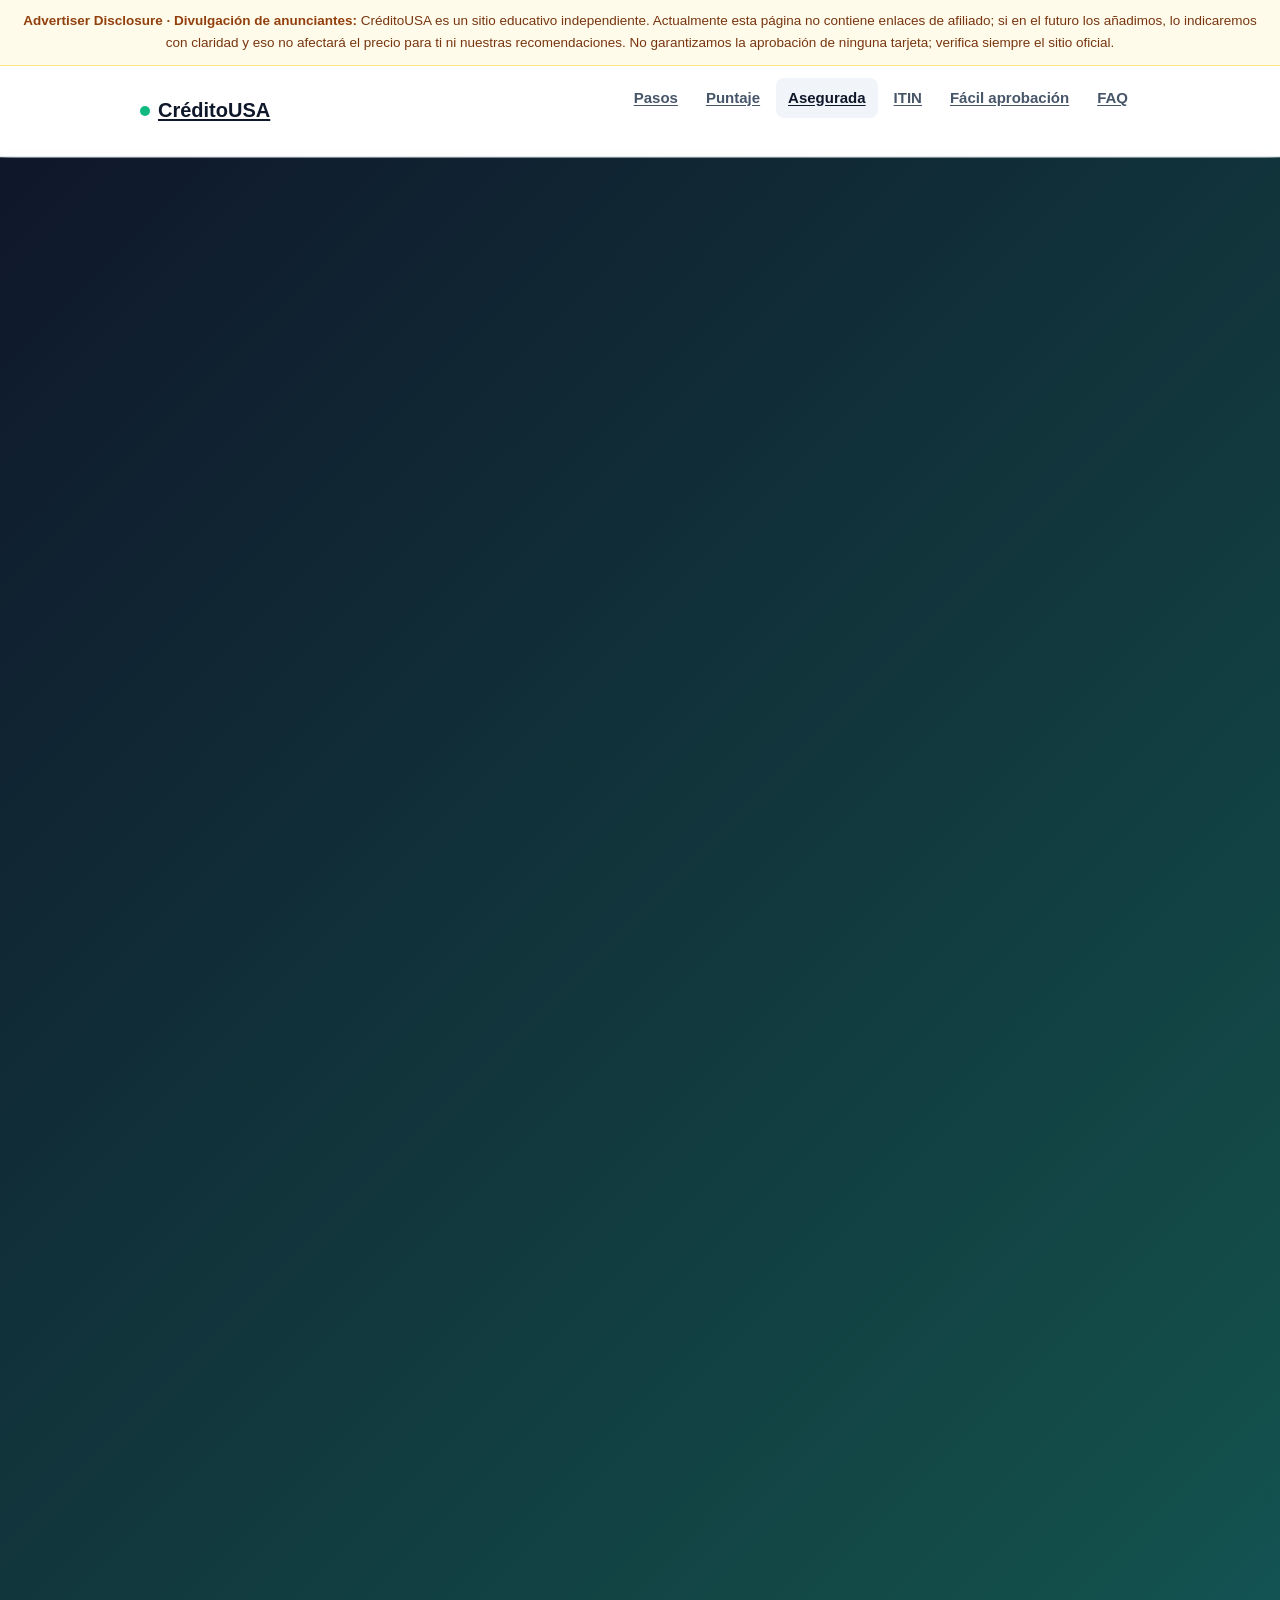
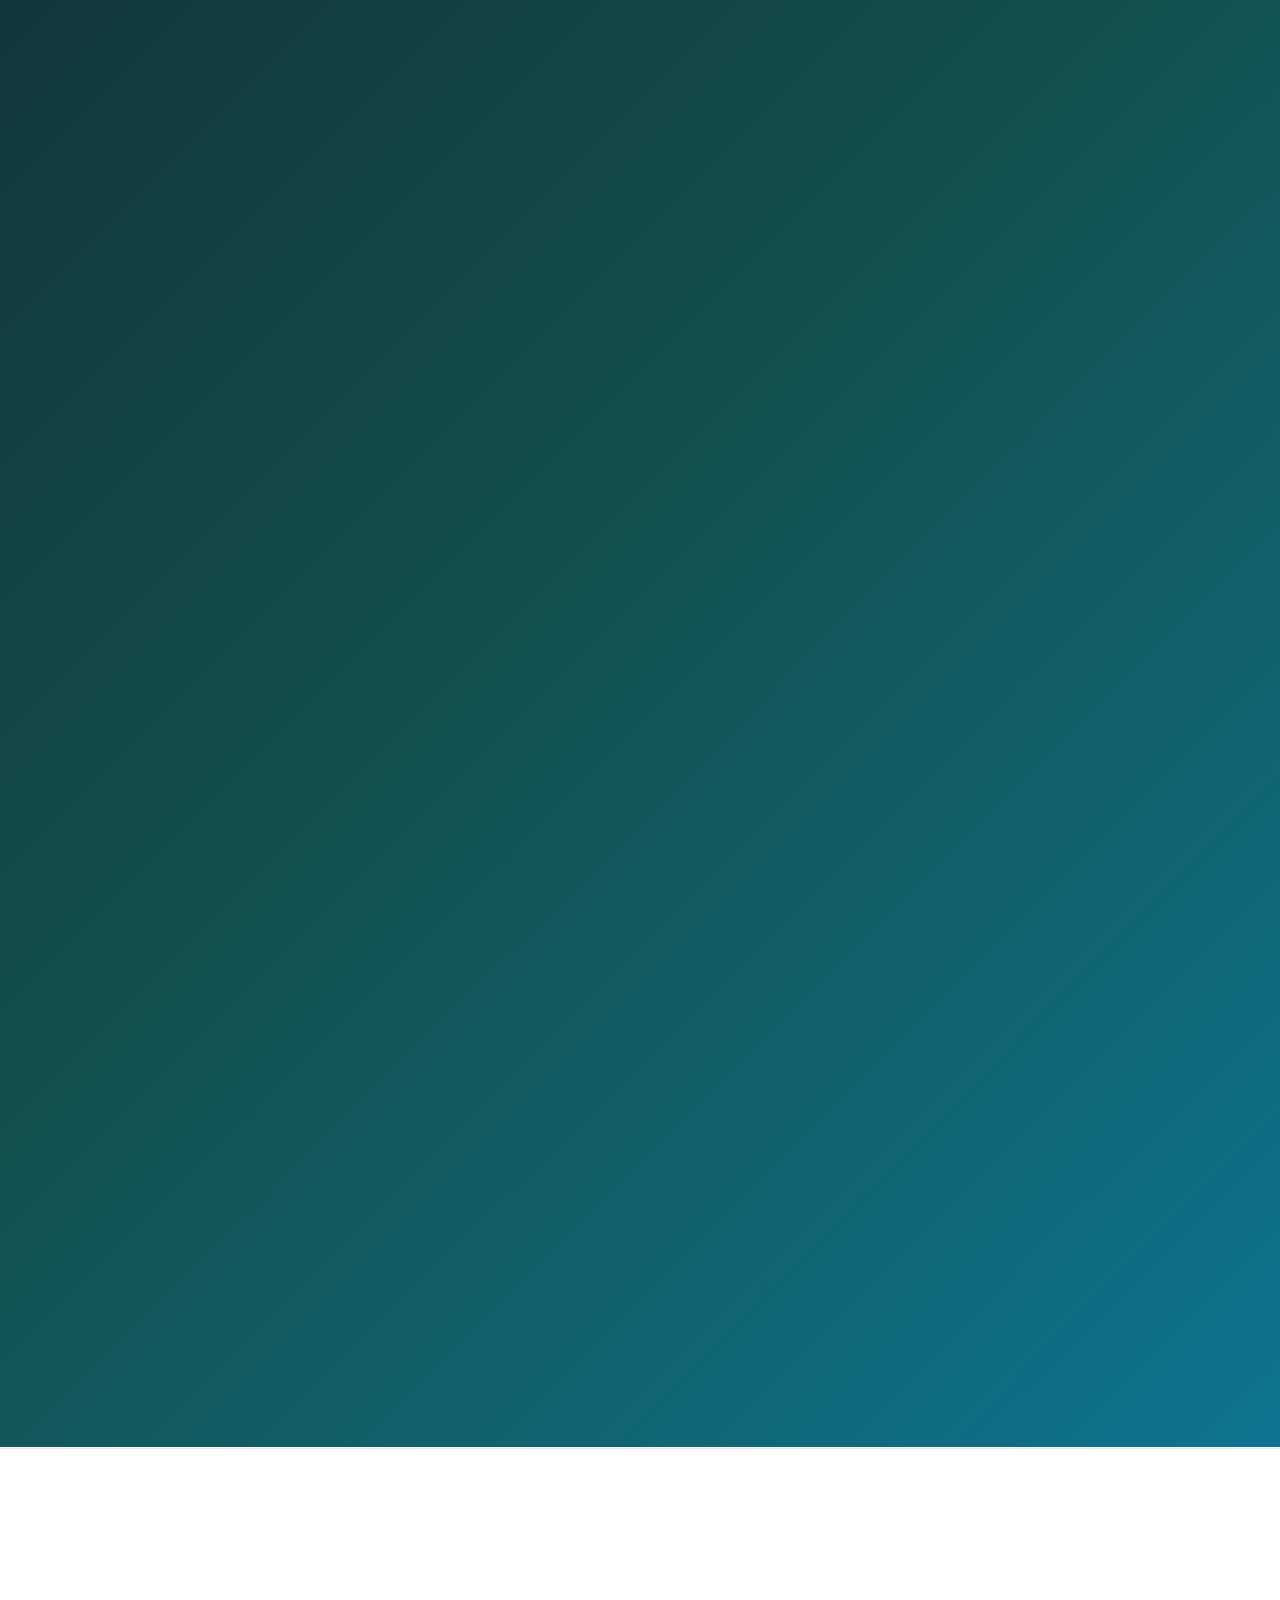
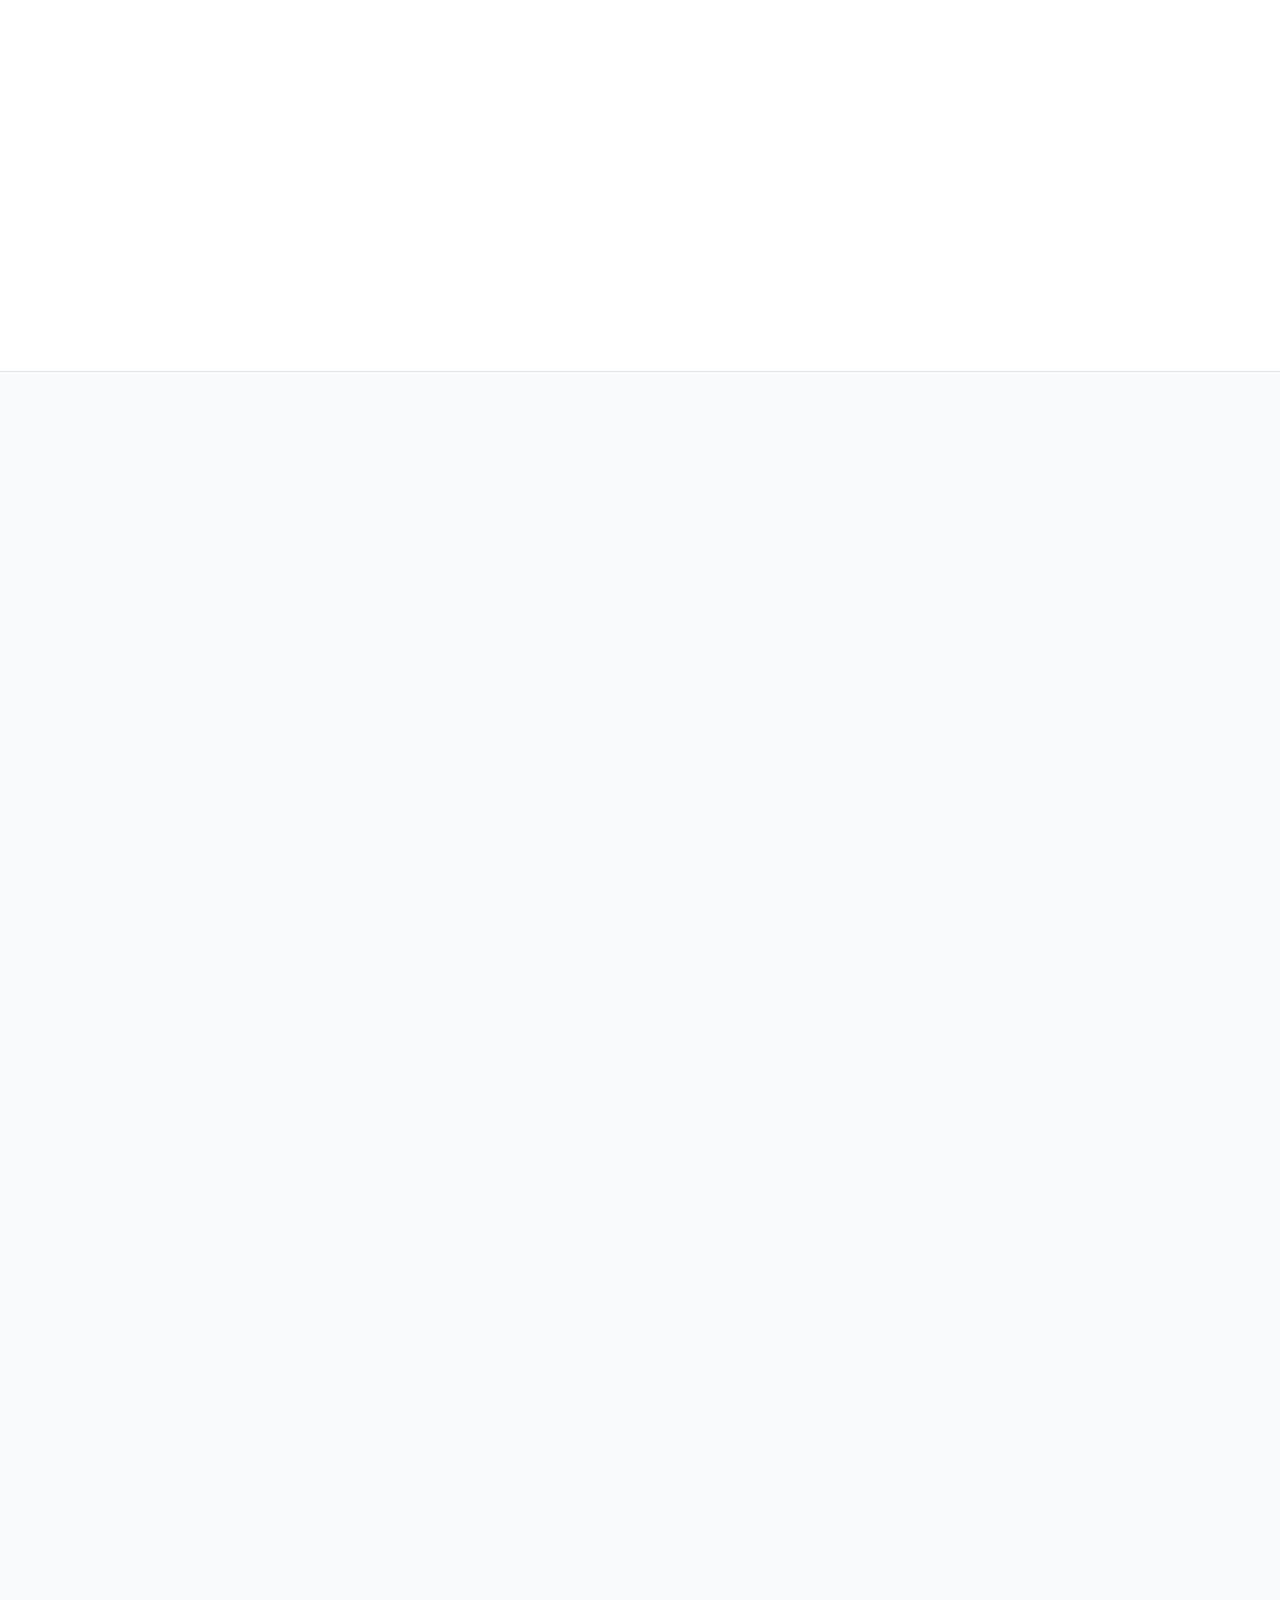
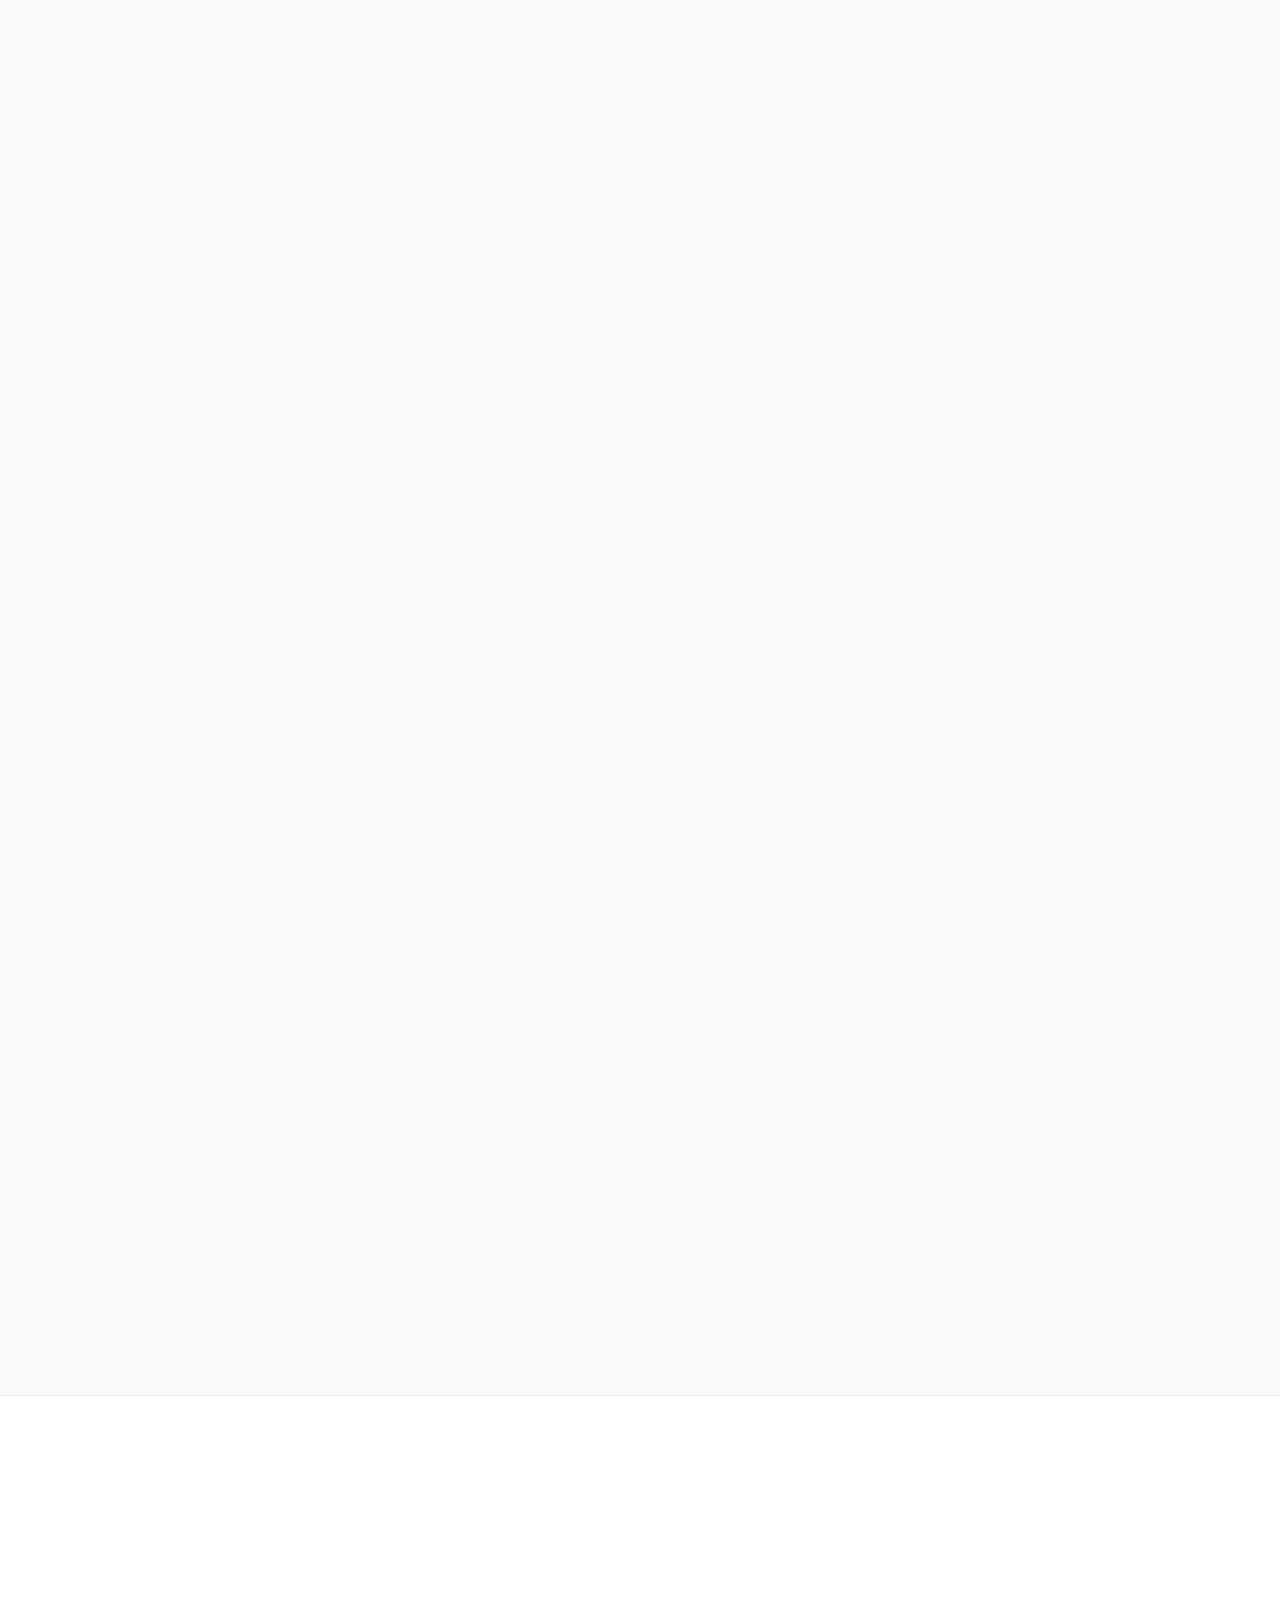
<file: index.html>
<!DOCTYPE html>
<html lang="es-US">
<head>
<meta charset="UTF-8">
<meta name="viewport" content="width=device-width, initial-scale=1.0">
<meta name="theme-color" content="#0f172a">
<meta name="google-site-verification" content="hotkY3q_j-_BG18bc9ECQmOYBZWnYcX5GaTCmYU3yUA">
<meta name="google-site-verification" content="dNb41MbuG1x6GRv_H_k3tmC1hc7hOc1vpFfg6Ubph-Q">
<link rel="icon" href="data:image/svg+xml,%3Csvg xmlns='http://www.w3.org/2000/svg' viewBox='0 0 100 100'%3E%3Crect width='100' height='100' rx='22' fill='%230e7490'/%3E%3Ctext x='50' y='70' font-size='54' text-anchor='middle' fill='%23ffffff' font-family='Arial,sans-serif' font-weight='bold'%3EC%3C/text%3E%3C/svg%3E">

<link rel="preconnect" href="https://pagead2.googlesyndication.com" crossorigin>
<link rel="dns-prefetch" href="https://googleads.g.doubleclick.net">
<link rel="dns-prefetch" href="https://fundingchoicesmessages.google.com">
<title>Cómo Hacer Crédito en USA: Guía Paso a Paso (2026)</title>
<meta name="description" content="Aprende cómo hacer crédito en USA paso a paso: tarjeta asegurada, puntaje, ITIN vs SSN y fácil aprobación. Guía para hispanos sin historial.">
<link rel="canonical" href="https://credito-usa.github.io/">
<link rel="alternate" hreflang="es-US" href="https://credito-usa.github.io/">
<link rel="alternate" hreflang="x-default" href="https://credito-usa.github.io/">
<meta name="robots" content="index, follow, max-image-preview:large, max-snippet:-1, max-video-preview:-1">

<meta property="og:type" content="article">
<meta property="og:site_name" content="CréditoUSA">
<meta property="og:title" content="Cómo Hacer Crédito en USA: Guía Paso a Paso (2026)">
<meta property="og:description" content="Aprende cómo hacer crédito en USA paso a paso: tarjeta asegurada, puntaje de crédito, ITIN vs SSN y tarjetas de fácil aprobación. Guía en español para hispanos sin historial.">
<meta property="og:url" content="https://credito-usa.github.io/">
<meta property="og:locale" content="es_US">
<meta property="og:image" content="https://credito-usa.github.io/og-image.png">
<meta property="og:image:width" content="1200">
<meta property="og:image:height" content="630">
<meta property="og:image:alt" content="CréditoUSA — Cómo hacer crédito en USA: guía paso a paso para hispanos">

<meta name="twitter:card" content="summary_large_image">
<meta name="twitter:title" content="Cómo Hacer Crédito en USA: Guía Paso a Paso (2026)">
<meta name="twitter:description" content="Guía en español para hispanos en EE.UU.: cómo hacer crédito sin historial, con SSN o ITIN.">
<meta name="twitter:image" content="https://credito-usa.github.io/og-image.png">
<meta name="author" content="Carlos Méndez">
<meta property="article:published_time" content="2026-08-19">
<meta property="article:modified_time" content="2026-08-19">

<script type="application/ld+json">
{
"@context": "https://schema.org",
"@id": "https://credito-usa.github.io/#org",
"@type": "Organization",
"name": "CréditoUSA",
"url": "https://credito-usa.github.io/",
"logo": { "@type": "ImageObject", "url": "https://credito-usa.github.io/og-image.png", "width": 1200, "height": 630 },
"description": "Guía educativa en español para hispanos en EE.UU. sobre cómo hacer crédito: puntaje de crédito, tarjetas aseguradas, tarjetas con ITIN y finanzas personales."
}
</script>

<script type="application/ld+json">
{
"@context": "https://schema.org",
"@type": "WebSite",
"name": "CréditoUSA",
"url": "https://credito-usa.github.io/",
"inLanguage": "es-US",
"publisher": { "@id": "https://credito-usa.github.io/#org" }
}
</script>

<script type="application/ld+json">
{
"@context": "https://schema.org",
"@type": "WebPage",
"name": "Cómo Hacer Crédito en USA: Guía Paso a Paso (2026)",
"url": "https://credito-usa.github.io/",
"inLanguage": "es-US",
"datePublished": "2026-08-19",
"dateModified": "2026-08-19",
"author": { "@id": "https://credito-usa.github.io/#author" },
"primaryImageOfPage": { "@type": "ImageObject", "url": "https://credito-usa.github.io/og-image.png", "width": 1200, "height": 630 },
"mainEntity": { "@id": "https://credito-usa.github.io/#article" },
"isPartOf": { "@type": "WebSite", "name": "CréditoUSA", "url": "https://credito-usa.github.io/" }
}
</script>

<script type="application/ld+json">
{
"@context": "https://schema.org",
"@id": "https://credito-usa.github.io/#article",
"@type": "Article",
"headline": "Cómo Hacer Crédito en USA: Guía Paso a Paso (2026)",
"articleSection": "Educación financiera",
"keywords": "como hacer credito en usa, puntaje de credito, tarjeta asegurada, tarjeta de credito con itin, tarjetas de credito de facil aprobacion, mejores tarjetas de credito en usa",
"description": "Guía completa en español para hispanos en EE.UU.: cómo hacer crédito paso a paso, tarjetas aseguradas, puntaje de crédito, crédito con ITIN y tarjetas de fácil aprobación.",
"image": "https://credito-usa.github.io/og-image.png",
"author": { "@id": "https://credito-usa.github.io/#author" },
"publisher": { "@id": "https://credito-usa.github.io/#org" },
"datePublished": "2026-08-19",
"dateModified": "2026-08-19",
"mainEntityOfPage": "https://credito-usa.github.io/",
"inLanguage": "es-US",
"about": ["Crédito en Estados Unidos", "Finanzas personales para hispanos", "Tarjetas de crédito aseguradas", "ITIN y crédito", "Puntaje de crédito"]
}
</script>

<script type="application/ld+json">
{
"@context": "https://schema.org",
"@id": "https://credito-usa.github.io/#author",
"@type": "Person",
"name": "Carlos Méndez",
"jobTitle": "Educador financiero",
"description": "Educador financiero con más de 10 años ayudando a familias latinas en EE.UU. a abrir sus primeras cuentas y construir crédito. Certificado en educación financiera y exasesor en una cooperativa de crédito comunitaria.",
"knowsAbout": ["Crédito", "Finanzas personales", "Tarjetas de crédito", "ITIN", "Puntaje de crédito"],
"url": "https://credito-usa.github.io/acerca-de.html"
}
</script>

<script type="application/ld+json">
{
"@context": "https://schema.org",
"@type": "FAQPage",
"mainEntity": [
{
"@type": "Question",
"name": "¿Puedo hacer crédito en USA sin SSN?",
"acceptedAnswer": { "@type": "Answer", "text": "Sí. Puedes solicitar un ITIN ante el IRS y usarlo para abrir cuentas y pedir tarjetas en bancos y fintechs que lo acepten. También puedes empezar como usuario autorizado o con ciertos servicios de construcción de crédito, aunque la mayoría pedirá alguna identificación fiscal." }
},
{
"@type": "Question",
"name": "¿Cuánto tarda en aparecer mi puntaje de crédito?",
"acceptedAnswer": { "@type": "Answer", "text": "Por lo general, tu puntaje puede aparecer entre 3 y 6 meses después de que abres tu primera cuenta que reporta a las agencias. FICO necesita al menos unos meses de historial para generar un puntaje." }
},
{
"@type": "Question",
"name": "¿La tarjeta asegurada construye crédito?",
"acceptedAnswer": { "@type": "Answer", "text": "Sí, si el emisor reporta tu actividad a las agencias de crédito (Equifax, Experian y TransUnion). Por eso es clave elegir una tarjeta asegurada que reporte a las tres." }
},
{
"@type": "Question",
"name": "¿Qué puntaje necesito para una buena tarjeta de crédito?",
"acceptedAnswer": { "@type": "Answer", "text": "En general, un puntaje de 670 o más se considera \"bueno\" y te abre la puerta a tarjetas con mejores términos. Muchas tarjetas de recompensas piden 700 o más." }
},
{
"@type": "Question",
"name": "¿Puedo usar mi ITIN para solicitar una tarjeta de crédito?",
"acceptedAnswer": { "@type": "Answer", "text": "Sí, varios bancos grandes y fintechs aceptan ITIN. La disponibilidad cambia con el tiempo, así que confirma con el emisor antes de aplicar." }
},
{
"@type": "Question",
"name": "¿Cuánto depósito necesito para una tarjeta asegurada?",
"acceptedAnswer": { "@type": "Answer", "text": "Depende del emisor. Puede ir desde $49 o $200 hasta $500 o más. El depósito normalmente define tu límite de crédito y se devuelve si mantienes la cuenta al día." }
},
{
"@type": "Question",
"name": "¿Ser usuario autorizado me da crédito?",
"acceptedAnswer": { "@type": "Answer", "text": "Puede ayudarte, si el titular paga a tiempo y el emisor reporta a los autorizados a las agencias de crédito. Es una forma rápida de sumar historial positivo, aunque no reemplaza tener tu propia cuenta." }
},
{
"@type": "Question",
"name": "¿Revisar mi puntaje baja mi crédito?",
"acceptedAnswer": { "@type": "Answer", "text": "No. Revisar tu propio puntaje es una \"consulta suave\" (soft inquiry) y no afecta tu puntaje. Solo las solicitudes de crédito nuevas (hard inquiries) pueden bajarlo unos puntos de forma temporal." }
},
{
"@type": "Question",
"name": "¿Cuánto debo usar de mi tarjeta cada mes?",
"acceptedAnswer": { "@type": "Answer", "text": "Lo ideal es usar menos del 30% de tu límite, y mejor aún menos del 10%. Si tu límite es de $300, trata de no deber más de $90 al momento del corte." }
},
{
"@type": "Question",
"name": "¿Puedo hacer crédito con una app como Self o Chime?",
"acceptedAnswer": { "@type": "Answer", "text": "Sí, estas apps pueden reportar tus pagos o un pequeño préstamo a las agencias de crédito, lo que puede ayudarte a generar historial si no tienes otra cuenta. Revisa que reporten a las tres agencias y cuáles son sus cuotas." }
}
]
}
</script>

<style>:root{--bg:#f8fafc;--surface:#ffffff;--ink:#0f172a;--ink-soft:#475569;--brand:#0e7490;--brand-dark:#155e75;--accent:#10b981;--accent-dark:#047857;--gold:#d97706;--line:#e2e8f0;--warn-bg:#fffbeb;--warn-line:#fde68a;--danger-soft:#fef2f2;--radius:12px;--shadow:0 1px 3px rgba(15,23,42,.08),0 8px 24px rgba(15,23,42,.06);--shadow-lg:0 4px 12px rgba(15,23,42,.10),0 16px 40px rgba(15,23,42,.10);--font:-apple-system,BlinkMacSystemFont,"Segoe UI",Roboto,"Helvetica Neue",Arial,sans-serif;}*{box-sizing:border-box;margin:0;padding:0;}html{scroll-behavior:smooth;}body{font-family:var(--font);background:var(--bg);color:var(--ink);line-height:1.65;font-size:17px;}img{max-width:100%;display:block;}a{color:var(--brand);text-decoration:underline;text-underline-offset:2px;}a:hover{text-decoration:underline;}.container{max-width:860px;margin:0 auto;padding:0 20px;}.container-wide{max-width:1040px;margin:0 auto;padding:0 20px;}.ftc-bar{background:var(--warn-bg);border-bottom:1px solid var(--warn-line);font-size:13.5px;color:#78350f;padding:10px 20px;text-align:center;}.ftc-bar strong{color:#92400e;}.site-header{position:sticky;top:0;z-index:50;background:rgba(255,255,255,.92);backdrop-filter:blur(8px);border-bottom:1px solid var(--line);}.navbar{display:flex;align-items:center;justify-content:space-between;padding:12px 20px;max-width:1040px;margin:0 auto;}.brand{font-weight:800;font-size:20px;color:var(--ink);display:flex;align-items:center;gap:8px;}.brand .dot{width:10px;height:10px;border-radius:50%;background:var(--accent);display:inline-block;}.nav-links{display:flex;gap:4px;list-style:none;flex-wrap:wrap;}.nav-links a{display:block;padding:8px 12px;border-radius:8px;color:var(--ink-soft);font-size:15px;font-weight:600;}.nav-links a:hover{background:#f1f5f9;color:var(--ink);text-decoration:none;}.nav-toggle{display:none;background:none;border:1px solid var(--line);border-radius:8px;padding:8px 12px;font-size:18px;cursor:pointer;}.hero{background:linear-gradient(135deg,#0f172a 0%,#134e4a 60%,#0e7490 100%);color:#fff;padding:72px 0 64px;}.hero h1{font-size:clamp(30px,5vw,46px);line-height:1.15;font-weight:800;letter-spacing:-.02em;margin-bottom:18px;}.hero h1 span{color:#34d399;}.hero .sub{font-size:19px;color:#cbd5e1;max-width:640px;margin-bottom:28px;}.stat-chips{display:flex;gap:12px;flex-wrap:wrap;margin-bottom:30px;}.stat-chip{background:rgba(255,255,255,.10);border:1px solid rgba(255,255,255,.18);border-radius:10px;padding:10px 14px;font-size:14px;color:#e2e8f0;}.stat-chip strong{display:block;font-size:20px;color:#fff;}.hero-cta{display:inline-block;background:var(--accent);color:#022c22;font-weight:700;padding:14px 26px;border-radius:10px;font-size:17px;}.hero-cta:hover{background:#34d399;text-decoration:none;}section{padding:56px 0;content-visibility:auto;contain-intrinsic-size:auto 900px;}section.alt{background:var(--surface);border-top:1px solid var(--line);border-bottom:1px solid var(--line);}.eyebrow{color:var(--brand);font-weight:700;text-transform:uppercase;letter-spacing:.06em;font-size:13px;margin-bottom:8px;}h2.section-title{font-size:clamp(24px,3.5vw,32px);font-weight:800;letter-spacing:-.01em;margin-bottom:14px;}.lead{font-size:18px;color:var(--ink-soft);margin-bottom:26px;}h3{font-size:21px;font-weight:700;margin:28px 0 10px;}p{margin-bottom:16px;}ul,ol{margin:0 0 18px 24px;}li{margin-bottom:8px;}.card{background:var(--surface);border:1px solid var(--line);border-radius:var(--radius);padding:22px;box-shadow:var(--shadow);margin-bottom:16px;}.card h3{margin-top:0;}.steps{counter-reset:step;list-style:none;margin-left:0;}.steps li{counter-increment:step;position:relative;background:var(--surface);border:1px solid var(--line);border-radius:var(--radius);padding:20px 20px 20px 64px;margin-bottom:14px;box-shadow:var(--shadow);}.steps li::before{content:counter(step);position:absolute;left:16px;top:18px;width:34px;height:34px;border-radius:50%;background:var(--brand);color:#fff;font-weight:800;font-size:16px;display:flex;align-items:center;justify-content:center;}.steps li strong{font-size:17px;}.steps li p{margin:4px 0 0;color:var(--ink-soft);}.table-wrap{overflow-x:auto;margin-bottom:24px;border-radius:var(--radius);box-shadow:var(--shadow);}.table-wrap .score-table{margin-bottom:0;box-shadow:none;}.score-table{width:100%;border-collapse:collapse;background:var(--surface);border-radius:var(--radius);overflow:hidden;box-shadow:var(--shadow);}.score-table th,.score-table td{padding:12px 16px;text-align:left;border-bottom:1px solid var(--line);font-size:15px;}.score-table th{background:#0f172a;color:#fff;font-weight:700;}.score-table tr:last-child td{border-bottom:none;}.score-table .range{font-weight:800;white-space:nowrap;}.badge{display:inline-block;padding:2px 10px;border-radius:999px;font-size:13px;font-weight:700;}.badge-poor{background:var(--danger-soft);color:#b91c1c;}.badge-fair{background:#fff7ed;color:#c2410c;}.badge-good{background:#fef9c3;color:#a16207;}.badge-vgood{background:#ecfdf5;color:#047857;}.badge-exc{background:#ecfeff;color:#0e7490;}.cta-grid{display:grid;grid-template-columns:repeat(auto-fit,minmax(240px,1fr));gap:16px;margin:24px 0;}.cta-card{background:var(--surface);border:1px solid var(--line);border-radius:var(--radius);padding:22px;box-shadow:var(--shadow);display:flex;flex-direction:column;gap:10px;}.cta-card h3{font-size:17px;margin:0;}.cta-card p{font-size:14.5px;color:var(--ink-soft);margin:0;flex:1;}.cta-btn{display:inline-block;background:var(--brand);color:#fff;font-weight:700;padding:11px 18px;border-radius:9px;text-align:center;font-size:15px;}.cta-btn:hover{background:var(--brand-dark);text-decoration:none;}.cta-note{font-size:12.5px;color:#64748b;font-style:italic;}details.faq{background:var(--surface);border:1px solid var(--line);border-radius:var(--radius);margin-bottom:10px;box-shadow:var(--shadow);overflow:hidden;}details.faq summary{cursor:pointer;padding:16px 20px;font-weight:700;font-size:16px;list-style:none;display:flex;justify-content:space-between;align-items:center;gap:12px;}details.faq summary::-webkit-details-marker{display:none;}details.faq summary::after{content:"+";font-size:22px;color:var(--brand);font-weight:700;}details.faq[open] summary::after{content:"−";}details.faq .faq-body{padding:0 20px 18px;color:var(--ink-soft);font-size:15.5px;}.callout{background:#f0f9ff;border:1px solid #bae6fd;border-left:4px solid #0e7490;border-radius:var(--radius);padding:16px 18px;margin:20px 0;font-size:15px;}.callout strong{color:var(--brand-dark);}.callout-warn{background:var(--warn-bg);border:1px solid var(--warn-line);border-left:4px solid #d97706;}.callout-warn strong{color:#92400e;}.checklist{list-style:none;margin-left:0;}.checklist li{padding-left:30px;position:relative;margin-bottom:10px;}.checklist li::before{content:"✓";position:absolute;left:4px;top:0;color:var(--accent-dark);font-weight:800;}.alert-list li::before{content:"� ";color:#b45309;}.author-box{display:flex;gap:18px;align-items:flex-start;background:var(--surface);border:1px solid var(--line);border-radius:var(--radius);padding:22px;box-shadow:var(--shadow);margin-top:34px;}.author-avatar{width:64px;height:64px;border-radius:50%;flex-shrink:0;background:linear-gradient(135deg,var(--brand),var(--accent));color:#fff;font-weight:800;font-size:22px;display:flex;align-items:center;justify-content:center;}.author-box h3{margin:0 0 4px;font-size:18px;}.author-box .role{color:var(--brand);font-weight:600;font-size:14px;margin-bottom:8px;}.author-box p{font-size:14.5px;color:var(--ink-soft);margin:0;}.review-note{margin-top:12px;font-size:13.5px;color:var(--ink-soft);}.review-note strong{color:var(--accent-dark);}.disclaimer-box{background:#f1f5f9;border:1px solid var(--line);border-radius:var(--radius);padding:18px 20px;font-size:14px;color:var(--ink-soft);margin-top:24px;}.disclaimer-box strong{color:var(--ink);}.site-footer{background:#0f172a;color:#94a3b8;padding:40px 0 32px;margin-top:40px;font-size:14px;}.site-footer .brand{color:#fff;margin-bottom:10px;}.site-footer a{color:#cbd5e1;}.footer-links{display:flex;gap:18px;flex-wrap:wrap;margin:12px 0;}.footer-links a:hover{color:#fff;}.table-caption{font-size:14px;color:var(--ink-soft);font-weight:600;margin:0 0 8px;text-align:left;}@media (max-width:720px){.nav-toggle{display:block;}.nav-links{display:none;position:absolute;top:100%;left:0;right:0;background:var(--surface);border-bottom:1px solid var(--line);flex-direction:column;padding:8px;}.nav-links.open{display:flex;}.hero{padding:48px 0 44px;}section{padding:44px 0;}.author-box{flex-direction:column;}}</style><noscript></noscript>
</head>
<body>

<div class="ftc-bar">
<strong>Advertiser Disclosure · Divulgación de anunciantes:</strong> CréditoUSA es un sitio educativo independiente. Actualmente esta página no contiene enlaces de afiliado; si en el futuro los añadimos, lo indicaremos con claridad y eso no afectará el precio para ti ni nuestras recomendaciones. No garantizamos la aprobación de ninguna tarjeta; verifica siempre el sitio oficial.
</div>

<header class="site-header">
<nav class="navbar" aria-label="Navegación principal">
<a href="#inicio" class="brand"><span class="dot" aria-hidden="true"></span>CréditoUSA</a>
<button class="nav-toggle" aria-label="Abrir menú" aria-expanded="false">☰</button>
<ul class="nav-links">
<li><a href="#pasos">Pasos</a></li>
<li><a href="#puntaje">Puntaje</a></li>
<li><a href="#asegurada">Asegurada</a></li>
<li><a href="#itin">ITIN</a></li>
<li><a href="#facil">Fácil aprobación</a></li>
<li><a href="#faq">FAQ</a></li>
</ul>
</nav>
</header>

<main id="inicio">

<section class="hero">
<div class="container">
<h1>Cómo Hacer Crédito en USA: <span>Guía Completa Paso a Paso para Hispanos</span></h1>
<p class="sub">Aprende cómo hacer crédito en USA: en este país el crédito no es un lujo, es la llave para rentar, comprar auto con intereses bajos y lograr tasas justas. Esta guía gratis te dice exactamente por dónde empezar, con o sin SSN, en español y sin jerga.</p>
<div class="stat-chips">
<div class="stat-chip"><strong>9,5%</strong> de hogares hispanos sin banco (FDIC 2023)</div>
<div class="stat-chip"><strong>15%</strong> de adultos hispanos "credit invisible" (CFPB 2015)</div>
<div class="stat-chip"><strong>3-5M</strong> personas declaran impuestos con ITIN cada año (IRS)</div>
</div>
<a class="hero-cta" href="#pasos">Empezar por el paso 1 →</a>
</div>
</section>

<section class="alt" style="padding:32px 0;">
<div class="container">
<p class="eyebrow">En esta guía</p>
<ul class="checklist">
<li><a href="#que-es">Qué es el crédito en USA y por qué importa</a></li>
<li><a href="#pasos">Cómo hacer crédito en USA paso a paso (8 pasos + errores comunes)</a></li>
<li><a href="#puntaje">Puntaje de crédito en USA: factores FICO, tabla 300-850 y mitos</a></li>
<li><a href="#asegurada">Tarjeta asegurada (secured): la forma más fácil de empezar</a></li>
<li><a href="#itin">Crédito con ITIN y sin SSN: bancos que lo aceptan</a></li>
<li><a href="#facil">Tarjetas de fácil aprobación y mejores tarjetas para hispanos</a></li>
<li><a href="#faq">Preguntas frecuentes (10 respuestas rápidas)</a></li>
</ul>
</div>
</section>

<section id="que-es">
<div class="container">
<p class="eyebrow">Fundamentos</p>
<h2 class="section-title">¿Qué es el crédito en USA y por qué importa?</h2>
<p class="lead">En Estados Unidos, el crédito es una llave que abre puertas: con buen crédito puedes rentar un departamento, comprar un auto con intereses bajos, conseguir un plan de celular sin pagar depósito y, en algunos casos, hasta pasar una revisión de antecedentes para un trabajo. Si acabas de llegar al país o nunca has tenido crédito, esta guía te explica <strong>cómo hacer crédito en USA</strong> desde cero.</p>
<p>Empezar puede parecer difícil, y no estás solo. Según la <strong>FDIC (2023)</strong>, el 9,5% de los hogares hispanos en EE.UU. no tiene cuenta bancaria (se consideran <em>unbanked</em>), y el <strong>CFPB (2015)</strong> calcula que cerca del 15% de los adultos hispanos es <em>credit invisible</em>, es decir, no tiene ningún puntaje de crédito. La buena noticia: <strong>no necesitas tener dinero ni historial previo para dar el primer paso.</strong> Solo necesitas un plan y constancia.</p>
<p>Aquí aprenderás qué es un puntaje de crédito, cómo se calcula, qué es una tarjeta asegurada, si puedes hacer crédito con ITIN o sin SSN, y qué son las tarjetas de fácil aprobación. Al terminar, tendrás una ruta clara para empezar hoy mismo.</p>
</div>
</section>

<section id="pasos" class="alt">
<div class="container">
<p class="eyebrow">Guía paso a paso</p>
<h2 class="section-title">Cómo hacer crédito en USA paso a paso</h2>
<p class="lead">Si acabas de llegar a Estados Unidos o llevas tiempo aquí sin historial financiero, aprender cómo hacer crédito en USA es el primer paso. Y no necesitas un SSN para empezar: con un ITIN, una tarjeta asegurada y constancia puedes construir un historial sólido desde cero.</p>
<p>Este proceso no es mágico ni inmediato, y ningún banco ni aplicación puede garantizarte una aprobación. Lo que sí puedes hacer es seguir una ruta comprobada, paso a paso, que suele funcionar para miles de hispanos. Así se empieza a <strong>crear crédito en USA</strong> de forma segura.</p>

<ol class="steps">
<li>
<strong>Abre una cuenta bancaria o únete a una credit union</strong>
<p>Muchos bancos y credit unions aceptan el ITIN como identificación, incluso si no tienes SSN. Tener una cuenta de cheques o ahorros demuestra estabilidad financiera, facilita recibir depósitos directos y crea una relación con una institución que más adelante puede ofrecerte crédito. Además, los depósitos en bancos asegurados por la <a href="https://www.fdic.gov/" rel="noopener noreferrer" target="_blank">FDIC</a> están protegidos hasta $250,000.</p>
</li>
<li>
<strong>Solicita una tarjeta asegurada (secured)</strong>
<p>Una <strong>tarjeta de crédito sin historial crediticio</strong> suele ser una tarjeta asegurada: dejas un depósito reembolsable (desde $49 hasta $500, según la institución) que funciona como tu límite. El emisor reporta tus pagos a las tres agencias (Equifax, Experian y TransUnion), así que tu actividad sí construye historial. Úsala para compras pequeñas y paga el saldo completo. <a href="#asegurada">Explicamos cómo funciona en detalle aquí</a>.</p>
</li>
<li>
<strong>Conviértete en usuario autorizado</strong>
<p>Pídele a un familiar o amigo con buen historial que te agregue como <strong>usuario autorizado</strong> en su tarjeta. El historial positivo de esa cuenta puede aparecer en tu reporte y ayudarte a <strong>tener crédito en USA</strong> sin tener una cuenta propia. El riesgo es real: si el titular paga tarde o usa demasiado límite, eso también puede reflejarse en tu reporte. Elige a alguien responsable y confirma con el emisor que reporta usuarios autorizados a las agencias.</p>
</li>
<li>
<strong>Prueba apps credit builder</strong>
<p>Las aplicaciones credit builder, como <strong>Self</strong>, <strong>Chime Credit Builder</strong> o <strong>Experian Boost</strong>, pueden complementar tu estrategia para <strong>hacer crédito</strong>. Self ofrece un préstamo que pagas en cuotas y se reporta a las agencias; Chime Credit Builder funciona como una tarjeta sin verificación de crédito; Experian Boost suma pagos recurrentes como servicios o renta. Ninguna promete resultados: su efecto depende de tu historial y de que pagues a tiempo. Úsalas como apoyo, no como atajo.</p>
</li>
<li>
<strong>La regla de oro: paga a tiempo y usa menos del 30%</strong>
<p>El historial de pagos pesa más que cualquier otro factor en tu puntaje. Paga siempre antes de la fecha límite, aunque sea el mínimo, e intenta mantener tu saldo por debajo del <strong>30% del límite</strong> disponible. Si tu tarjeta tiene $500 de límite, procura no deber más de $150. Configurar pagos automáticos y pagar el saldo completo cada mes son los hábitos que más protegen tu puntaje a largo plazo.</p>
</li>
<li>
<strong>Entiende la diferencia entre ITIN y SSN</strong>
<p>El SSN se emite a ciudadanos y residentes autorizados a trabajar; el ITIN es un número de impuestos para quienes no califican al SSN, incluidos muchos inmigrantes. Para efectos de crédito, ambos sirven para identificarte ante los bancos. Si solo tienes ITIN, puedes <strong>hacer crédito en Estados Unidos</strong> igual que con un SSN: la clave es que el emisor lo acepte y reporte tu actividad a las agencias. <a href="#itin">Aquí tienes la guía completa de crédito con ITIN</a>. Nunca inventes ni uses un SSN ajeno.</p>
</li>
<li>
<strong>Revisa tu puntaje gratis cada mes</strong>
<p>Vigilar tu puntaje te ayuda a detectar errores y fraudes a tiempo. Puedes revisarlo gratis con apps de tu banco, con servicios como AnnualCreditReport.com o directamente con las agencias. Consultar tu propio crédito es una consulta suave (<em>soft inquiry</em>) y no baja tu puntaje; solo las consultas duras, como al solicitar una tarjeta, pueden afectarlo levemente. Revisa cada mes y disputa cualquier dato incorrecto.</p>
</li>
<li>
<strong>Evoluciona a una tarjeta sin depósito</strong>
<p>Después de 6 a 12 meses de pagos puntuales, muchos emisores te permiten pasar de una tarjeta asegurada a una tradicional sin depósito, o te devuelven el depósito y aumentan tu límite. Antes de solicitarla, revisa que tu puntaje haya mejorado y que tu utilización sea baja. Pregunta a tu banco por opciones de mejora automática; si te ofrecen una tarjeta nueva, evita solicitar varias a la vez para no generar consultas duras innecesarias.</p>
</li>
</ol>

<h3>Errores comunes al empezar</h3>
<ul class="checklist alert-list">
<li><strong>Solicitar muchas tarjetas a la vez:</strong> cada solicitud genera una consulta dura que puede bajar tu puntaje. Espacia las solicitudes.</li>
<li><strong>Usar todo tu límite:</strong> gastar cerca del tope daña tu utilización de crédito. Mantente por debajo del 30%.</li>
<li><strong>Pagar tarde:</strong> un solo retraso puede quedarse en tu reporte por años. Automatiza tus pagos.</li>
<li><strong>Cerrar tu primera tarjeta:</strong> cerrarla reduce tu historial y tu crédito disponible. Mantenla abierta, aunque no la uses mucho.</li>
<li><strong>Ignorar tu reporte:</strong> los errores y fraudes se corrigen si los detectas a tiempo. Revisa gratis cada mes.</li>
<li><strong>Creer que el ITIN no sirve:</strong> muchos bancos aceptan ITIN. No te limites por no tener SSN.</li>
</ul>

<h3>Preguntas rápidas</h3>
<details class="faq"><summary>¿Cómo hacer crédito en Estados Unidos sin SSN?</summary><div class="faq-body">Sí es posible. Con un ITIN puedes abrir una cuenta, sacar una tarjeta asegurada y construir historial en la mayoría de las instituciones que lo aceptan.</div></details>
<details class="faq"><summary>¿Cuánto tarda en aparecer mi puntaje?</summary><div class="faq-body">Suele tomar entre 3 y 6 meses de actividad reportada para que las agencias generen un puntaje.</div></details>
<details class="faq"><summary>¿Una tarjeta asegurada es lo mismo que una de débito?</summary><div class="faq-body">No. La asegurada reporta a las agencias y construye crédito; la de débito usa tu propio dinero y no genera historial.</div></details>
</div>
</section>

<section id="puntaje">
<div class="container">
<p class="eyebrow">Tu número</p>
<h2 class="section-title">Puntaje de crédito en USA: cómo se calcula y qué significa el tuyo</h2>
<p>¿Sabías que tu <strong>puntaje de crédito</strong> puede decidir si pagas $200 o $600 al mes por el mismo auto? En Estados Unidos, ese número de tres dígitos es tu llave financiera: determina si te aprueban una tarjeta, cuánto pagarás de intereses por una casa e incluso si un arrendador te alquila un departamento. Entender cómo funciona el <a href="/puntaje-de-credito/"><strong>puntaje de crédito en USA</strong></a> es el primer paso para construir un futuro financiero sólido.</p>

<h3>Qué es el puntaje de crédito y quién lo usa</h3>
<p>El puntaje de crédito (<em>credit score</em>) es un número, generalmente entre 300 y 850, que resume qué tan confiable eres para pagar deudas. Lo calculan agencias como FICO y VantageScore a partir de la información de tus tres burós de crédito: Equifax, Experian y TransUnion.</p>
<p>No es solo una cifra: es una decisión de negocio. Lo revisan bancos y cooperativas antes de aprobarte un préstamo o tarjeta, arrendadores antes de firmar un contrato de renta, aseguradoras para fijar tus primas y hasta algunos empleadores en procesos de contratación. Un buen puntaje te abre puertas; uno bajo te las cierra o te las cobra caras.</p>

<h3>Cómo se calcula: los 5 factores FICO</h3>
<p>Según <a href="https://www.myfico.com/credit-education/credit-scores" rel="noopener noreferrer" target="_blank">FICO</a>, la empresa que creó el modelo más usado en el país, tu puntaje se compone de cinco factores. Esta es la <strong>tabla de puntaje de crédito</strong> por peso de cada factor:</p>
<div class="table-wrap">
<table class="score-table">
<caption class="table-caption">Los 5 factores del puntaje FICO y su peso</caption>
<thead><tr><th scope="col">Factor</th><th scope="col">Peso</th><th scope="col">Qué significa (ejemplo)</th></tr></thead>
<tbody>
<tr><td class="range">Historial de pagos</td><td><strong>35%</strong></td><td>Pagar a tiempo es lo que más suma; un solo pago atrasado 30 días puede restarte decenas de puntos.</td></tr>
<tr><td class="range">Utilización de crédito</td><td><strong>30%</strong></td><td>Es el porcentaje del límite que usas: si debes $300 de un límite de $1,000, tu utilización es 30%.</td></tr>
<tr><td class="range">Antigüedad del crédito</td><td><strong>15%</strong></td><td>Cuanto más tiempo lleves con cuentas abiertas, mejor: un historial de 10 años vale más que uno de 6 meses.</td></tr>
<tr><td class="range">Mezcla de crédito</td><td><strong>10%</strong></td><td>Tener distintos tipos de deuda (tarjeta, auto, préstamo estudiantil) demuestra que manejas bien varias.</td></tr>
<tr><td class="range">Consultas nuevas</td><td><strong>10%</strong></td><td>Cada solicitud de crédito nuevo baja tu puntaje temporalmente, sobre todo si haces varias en poco tiempo.</td></tr>
</tbody>
</table>
</div>
<p>La clave: los dos primeros factores suman <strong>65% de tu puntaje</strong>. Domínalos y tendrás más de la mitad del camino ganado.</p>

<h3>Tabla de puntajes 300-850</h3>
<p>¿<strong>Qué puntaje de crédito es bueno</strong>? Esta tabla responde esa pregunta con los rangos más usados y qué puertas abre cada uno:</p>
<div class="table-wrap">
<table class="score-table">
<caption class="table-caption">Rangos de puntaje de crédito FICO (300-850)</caption>
<thead><tr><th scope="col">Rango</th><th scope="col">Categoría</th><th scope="col">Qué puertas abre</th></tr></thead>
<tbody>
<tr><td class="range">300-579</td><td><span class="badge badge-poor">Pobre</span></td><td>Solo tarjetas aseguradas (con depósito) o préstamos con codeudor; tasas muy altas.</td></tr>
<tr><td class="range">580-669</td><td><span class="badge badge-fair">Regular</span></td><td>Tarjetas aseguradas y algunas básicas; aprobación de auto posible con intereses altos.</td></tr>
<tr><td class="range">670-739</td><td><span class="badge badge-good">Buena</span></td><td>La mayoría de tarjetas y préstamos aprobados con tasas promedio.</td></tr>
<tr><td class="range">740-799</td><td><span class="badge badge-vgood">Muy buena</span></td><td>Tarjetas de recompensas y tasas preferenciales en autos e hipotecas.</td></tr>
<tr><td class="range">800-850</td><td><span class="badge badge-exc">Excelente</span></td><td>Las mejores tasas del mercado y acceso a las tarjetas premium.</td></tr>
</tbody>
</table>
</div>
<p>¿<strong>Cuál es el mejor puntaje de crédito</strong>? Depende de a quién preguntes: en la práctica, un puntaje de <strong>760 o más</strong> generalmente te coloca en la franja de las mejores tasas; la aprobación final también depende de tus ingresos y de tu nivel de deuda. No necesitas un 850 perfecto; necesitas superar el umbral donde las tasas dejan de bajar.</p>

<h3>FICO vs VantageScore</h3>
<p>Existen dos modelos principales. <a href="https://www.myfico.com/credit-education/credit-scores" rel="noopener noreferrer" target="_blank">FICO</a> es el más usado por los prestamistas (se calcula que más del 90% de las decisiones de crédito lo consultan), mientras que VantageScore es una alternativa creada por los tres burós y popular en apps gratuitas como Credit Karma. Ambos usan una escala de 300 a 850 y factores similares, pero ponderan distinto algunos elementos, así que es normal que tu número difiera unos puntos entre uno y otro. Lo importante no es el modelo, sino la tendencia: si sube en ambos, vas por buen camino.</p>

<h3>Cómo revisar tu puntaje gratis sin dañarlo</h3>
<p><strong>¿Cómo revisar mi puntaje gratis?</strong> Es una de las dudas más frecuentes, y la respuesta es sencilla: revisarlo nunca lo daña. Lo que sí importa es distinguir entre dos tipos de consultas:</p>
<ul>
<li><strong>Soft inquiry (consulta suave):</strong> revisar tu propio puntaje, ofertas preaprobadas o verificaciones de empleo. No afecta tu puntaje en absoluto.</li>
<li><strong>Hard inquiry (consulta dura):</strong> cuando solicitas una tarjeta o préstamo. Puede bajar tu puntaje unos puntos por hasta 12 meses.</li>
</ul>
<p>Herramientas gratuitas y seguras para monitorear tu crédito:</p>
<ul class="checklist">
<li><strong>La app de tu banco o cooperativa:</strong> muchos ofrecen tu FICO gratis cada mes.</li>
<li><strong>Credit Karma:</strong> muestra tu VantageScore de Equifax y TransUnion sin costo.</li>
<li><strong>Discover Scorecard:</strong> entrega tu FICO gratis aunque no seas cliente.</li>
<li><strong>AnnualCreditReport.com:</strong> el sitio oficial para descargar tus tres reportes completos una vez a la semana, gratis.</li>
</ul>

<h3>7 hábitos que suben tu puntaje</h3>
<p><strong>Mejorar mi credit score</strong> no requiere magia, sino constancia. Estos hábitos hacen la diferencia:</p>
<ol class="steps">
<li><strong>Paga antes de la fecha de corte</strong><p>El saldo que reportan a los burós es el de la fecha de corte, no el de la fecha de pago. Paga antes para que reporten un saldo bajo.</p></li>
<li><strong>Mantén la utilización por debajo del 10-30%</strong><p>Usa poco de tu límite disponible. Si puedes, paga para que el saldo reportado sea menos del 10%.</p></li>
<li><strong>No cierres cuentas viejas</strong><p>Aunque no las uses, las tarjetas antiguas alargan tu antigüedad y bajan tu utilización total.</p></li>
<li><strong>Paga dos veces al mes</strong><p>Hacer un pago parcial cada quincena mantiene tu saldo bajo en todo momento.</p></li>
<li><strong>Disputa los errores</strong><p>Según un estudio de la <a href="https://www.ftc.gov/" rel="noopener noreferrer" target="_blank">FTC</a>, uno de cada cinco reportes tiene errores. Revisa el tuyo y disputa cargos que no te corresponden en cada buró.</p></li>
<li><strong>Sé paciente</strong><p>El crédito se construye en años, no en semanas. La constancia vence a la prisa.</p></li>
<li><strong>Evita solicitudes múltiples</strong><p>No pidas varias tarjetas a la vez; cada hard inquiry cuenta.</p></li>
</ol>

<h3>¿Qué mitos del puntaje debes ignorar?</h3>
<ul class="checklist alert-list">
<li><strong>"Revisar mi puntaje lo baja": falso.</strong> Las consultas propias son soft inquiries y no restan ni un punto.</li>
<li><strong>"Cerrar una tarjeta mejora mi crédito": falso.</strong> Cerrarla reduce tu crédito disponible y puede subir tu utilización.</li>
<li><strong>"Pagar en efectivo construye crédito": falso.</strong> Si no usas crédito, no hay historial que reportar; sin historial, no hay puntaje.</li>
<li><strong>"Saldar deudas borra el historial": falso.</strong> Pagar es excelente, pero el historial de pagos (buenos y malos) permanece en tu reporte por años.</li>
</ul>
</div>
</section>

<section id="asegurada" class="alt">
<div class="container">
<p class="eyebrow">La vía más común</p>
<h2 class="section-title">Tarjeta asegurada (secured): la forma más fácil de empezar</h2>
<p>Una <strong>tarjeta asegurada</strong> —también conocida como <em>secured credit card</em> o <strong>tarjeta de crédito garantizada</strong>— es una tarjeta de crédito diseñada para quienes tienen poco historial o un puntaje bajo. Su rasgo distintivo es el <strong>depósito de seguridad</strong>: entregas una cantidad de dinero que el emisor guarda como respaldo y que, en la mayoría de los casos, define tu límite de crédito. Por eso es una de las rutas más comunes para conseguir una <strong>tarjeta de crédito sin historial crediticio</strong> y comenzar a construir crédito desde cero.</p>

<h3>¿Cómo funciona una tarjeta asegurada?</h3>
<ul class="checklist">
<li><strong>El depósito es tu límite.</strong> Si entregas, por ejemplo, $200 como depósito de seguridad, normalmente recibes una tarjeta con un límite igual o cercano a ese monto. Algunas tarjetas de crédito aseguradas permiten empezar con menos y ofrecer un límite superior al depósito, según el emisor.</li>
<li><strong>La devolución del depósito.</strong> El dinero no se gasta: queda retenido como garantía mientras la cuenta esté abierta. Si pagas tus saldos y cierras la cuenta en regla, el emisor te devuelve el depósito.</li>
<li><strong>El upgrade a una tarjeta sin depósito.</strong> Muchos emisores revisan tu comportamiento después de varios meses de pagos puntuales y te ofrecen pasar a una tarjeta tradicional, momento en el que recuperas tu depósito. Los plazos varían; verifica siempre los términos en el sitio oficial del emisor.</li>
</ul>

<h3>Por qué reporta a las 3 agencias (Equifax, Experian, TransUnion)</h3>
<p>El valor real de una tarjeta asegurada no está en el plástico, sino en el historial que genera. Los emisores serios reportan tu actividad de pago a las tres principales agencias: <strong>Equifax, Experian y TransUnion</strong>. Cada pago a tiempo alimenta tu historial de pagos, que es el factor de mayor peso en tu puntaje crediticio. Por eso, más que el límite o las recompensas, tu prioridad debe ser una tarjeta que reporte a las tres agencias de forma mensual y constante.</p>

<h3>Tabla comparativa de 4 opciones</h3>
<div class="table-wrap">
<table class="score-table">
<caption class="table-caption">Tarjetas aseguradas populares para empezar (sin garantía de aprobación)</caption>
<thead><tr><th scope="col">Producto</th><th scope="col">Depósito mínimo</th><th scope="col">Recompensas</th><th scope="col">Para quién</th></tr></thead>
<tbody>
<tr><td class="range">Capital One Platinum Secured</td><td>Desde $49 (según tu situación, para un límite de $200)</td><td>Sin recompensas en efectivo; prioriza construir crédito</td><td>Quien tiene poco capital inicial y quiere empezar con un depósito bajo</td></tr>
<tr><td class="range">Discover it Secured</td><td>Desde $200</td><td>Cashback en categorías rotativas (según términos del emisor)</td><td>Quien busca construir crédito y, a la vez, recuperar algo en compras</td></tr>
<tr><td class="range">Self Secured</td><td>Varía según el plan y los ahorros acumulados</td><td>Sin cashback tradicional; ligada a un plan de ahorro</td><td>Quien prefiere combinar ahorro y crédito en un solo producto</td></tr>
<tr><td class="range">Pesto Secured</td><td>Desde $200 (según el emisor)</td><td>Enfocada en tasa de interés baja o sin interés, más que en cashback</td><td>Quien quiere una estructura simple y transparente de tarifas</td></tr>
</tbody>
</table>
</div>
<p class="cta-note">Nota: los depósitos y beneficios mostrados usan rangos orientativos ("desde", "según el emisor") y pueden cambiar. Confirma montos, tasas y requisitos en la página oficial de cada emisor antes de solicitar.</p>

<h3>Cómo elegir tu primera tarjeta asegurada</h3>
<ol class="steps">
<li><strong>Que reporte a las 3 agencias.</strong><p>Sin reporte mensual a Equifax, Experian y TransUnion, la tarjeta no cumple su función principal.</p></li>
<li><strong>Depósito inicial a tu alcance.</strong><p>No comprometas dinero que puedas necesitar: el depósito queda retenido mientras la cuenta esté abierta.</p></li>
<li><strong>Tarifas claras.</strong><p>Compara la cuota anual, los cargos por atraso y cualquier otra comisión antes de comprometerte.</p></li>
<li><strong>Camino de upgrade visible.</strong><p>Pregunta cuánto tiempo de pagos puntuales se suele requerir para pasar a una tarjeta sin depósito y recuperar tu dinero.</p></li>
<li><strong>Recompensas como plus, no como objetivo.</strong><p>El cashback es secundario; tu meta es el historial, no las recompensas.</p></li>
</ol>
<p>Entre las <strong>tarjetas de crédito de fácil aprobación</strong>, las aseguradas suelen ser las más accesibles porque el depósito reduce el riesgo para el emisor. Aun así, <strong>la aprobación depende de tu historial y del emisor</strong>: ninguna tarjeta la garantiza.</p>

<h3>Errores que evitan que la tarjeta construya crédito</h3>
<ul class="checklist alert-list">
<li><strong>Cerrarla demasiado pronto.</strong> Si cancelas la cuenta a los pocos meses, no dejas tiempo para que se forme un historial consistente y puedes afectar la antigüedad promedio de tus cuentas.</li>
<li><strong>Deber más del 30% del límite.</strong> Un saldo alto, aunque lo pagues a tiempo, puede bajar tu puntaje. Intenta mantener el uso por debajo del 30% de tu límite.</li>
<li><strong>Pagar tarde.</strong> Un solo pago atrasado puede dañar el historial que tanto te costó construir. Programa recordatorios o pagos automáticos.</li>
<li><strong>No revisar el reporte.</strong> Sin supervisar tu reporte de crédito, puedes dejar pasar errores o cuentas que no son tuyas. Revisa tu información periódicamente y disputa cualquier dato incorrecto.</li>
</ul>
</div>
</section>

<section id="itin">
<div class="container">
<p class="eyebrow">Sin SSN también se puede</p>
<h2 class="section-title">Crédito con ITIN y sin SSN: guía completa para hispanos</h2>
<p>Construir historial crediticio en Estados Unidos sin un número de Seguro Social es posible, aunque el camino tiene matices que conviene entender antes de empezar. Miles de inmigrantes usan su ITIN para declarar impuestos y, en paralelo, buscan su primera <strong>tarjeta de crédito para inmigrantes</strong> o una <strong>tarjeta de crédito sin SSN</strong>. Sin promesas de aprobación: cada solicitud se evalúa de forma individual.</p>

<h3>¿Qué es el ITIN y para qué sirve?</h3>
<p>El <strong>ITIN</strong> (Individual Taxpayer Identification Number, el "itin number" que suele buscarse) es un número de identificación fiscal que emite el <a href="https://www.irs.gov/individuals/taxpayer-identification-numbers-tin/itin" rel="noopener noreferrer" target="_blank">IRS</a>. Sirve para que las personas que no califican para un SSN puedan cumplir con sus obligaciones tributarias en Estados Unidos. Según el IRS, entre 3 y 5 millones de personas declaran impuestos cada año usando un ITIN.</p>
<p>Es clave aclararlo: el ITIN no autoriza a trabajar, no cambia tu estatus migratorio y no te da acceso a beneficios públicos. Es, ante todo, un número para declarar impuestos. Sin embargo, varios emisores lo aceptan como identificador alternativo para abrir cuentas y evaluar una solicitud de crédito.</p>

<h3>ITIN vs SSN: diferencias clave</h3>
<div class="table-wrap">
<table class="score-table">
<caption class="table-caption">ITIN vs SSN: diferencias clave</caption>
<thead><tr><th scope="col">Aspecto</th><th scope="col">ITIN</th><th scope="col">SSN</th></tr></thead>
<tbody>
<tr><td class="range">¿Quién lo tiene?</td><td>Contribuyentes sin derecho a SSN (incluye inmigrantes)</td><td>Ciudadanos y residentes autorizados a trabajar</td></tr>
<tr><td class="range">¿Para qué sirve?</td><td>Declarar impuestos y, en algunos casos, solicitar crédito</td><td>Trabajo, impuestos, crédito y beneficios públicos</td></tr>
<tr><td class="range">¿Quién lo emite?</td><td>IRS (Internal Revenue Service)</td><td>Administración del Seguro Social (SSA)</td></tr>
<tr><td class="range">¿Construye crédito?</td><td>Solo si el emisor lo reporta a los burós de crédito</td><td>Sí, es el identificador estándar del historial crediticio</td></tr>
<tr><td class="range">Formato</td><td>9 dígitos, comienza con "9"</td><td>9 dígitos</td></tr>
</tbody>
</table>
</div>

<h3>¿Puedes hacer crédito con ITIN?</h3>
<p>Sí, obtener una <strong>tarjeta de crédito con ITIN</strong> es posible, pero con matices. No todos los emisores lo aceptan y las <strong>políticas cambian con frecuencia</strong>. A lo largo del tiempo, entidades como American Express, Citi, Capital One, Discover y Chase (en sucursal y con identificación adicional) han aceptado el ITIN <strong>en distintos momentos</strong>. También hay fintechs como Self o Petal que suelen trabajar con solicitantes sin SSN.</p>
<p>Ten presente que cada solicitud de tarjeta genera una consulta (<em>hard inquiry</em>) que puede afectar temporalmente tu puntaje. Por eso, antes de aplicar, <strong>verifica con el emisor</strong> si acepta el ITIN y qué documentos pide.</p>

<h3>Cómo sacar tu ITIN paso a paso</h3>
<ol class="steps">
<li><strong>Completa el Formulario W-7 del IRS</strong><p>Disponible en IRS.gov.</p></li>
<li><strong>Reúne un documento de identidad vigente</strong><p>Como tu pasaporte.</p></li>
<li><strong>Adjunta tu declaración de impuestos federal</strong><p>O una excepción válida.</p></li>
<li><strong>Envía todo al IRS o preséntalo a través de un agente certificado</strong><p>(Certifying Acceptance Agent).</p></li>
</ol>
<p>Los tiempos de procesamiento varían según la época del año, así que evita fijar fechas exactas y revisa las instrucciones vigentes del IRS antes de empezar.</p>

<h3>Bancos y fintechs que aceptan ITIN</h3>
<p>La respuesta honesta a "<strong>qué bancos aceptan ITIN</strong>" es que la lista cambia con el tiempo: los emisores actualizan requisitos con regularidad, por lo que no podemos garantizar su vigencia. <strong>Verifica directamente con cada institución</strong> antes de solicitar.</p>
<div class="table-wrap">
<table class="score-table">
<caption class="table-caption">Instituciones que han aceptado ITIN (verifica vigencia con cada emisor)</caption>
<thead><tr><th scope="col">Institución</th><th scope="col">Tipo</th><th scope="col">Notas</th></tr></thead>
<tbody>
<tr><td class="range">American Express</td><td>Banco</td><td>Ha aceptado ITIN en distintos momentos; confirma con el emisor</td></tr>
<tr><td class="range">Citi</td><td>Banco</td><td>Puede aceptar ITIN según el producto y la sucursal</td></tr>
<tr><td class="range">Capital One</td><td>Banco</td><td>Ha permitido solicitudes sin SSN en ciertos productos</td></tr>
<tr><td class="range">Discover</td><td>Banco</td><td>Revisa políticas vigentes; puede pedir identificación adicional</td></tr>
<tr><td class="range">Chase</td><td>Banco</td><td>Históricamente en sucursal con identificación adicional</td></tr>
<tr><td class="range">Self</td><td>Fintech</td><td>Enfocada en construir crédito; suele aceptar ITIN</td></tr>
<tr><td class="range">Petal</td><td>Fintech</td><td>Evalúa tu flujo de caja además del historial</td></tr>
</tbody>
</table>
</div>
<p>Para muchos, una tarjeta asegurada (con depósito de garantía) es el primer paso más accesible para empezar a construir historial. <a href="#asegurada">Ver la guía de tarjetas aseguradas</a>.</p>

<h3>Preguntas frecuentes rápidas</h3>
<details class="faq"><summary>¿Puedo tener crédito sin SSN?</summary><div class="faq-body">Sí. Una <strong>tarjeta de crédito sin seguro social</strong> es posible usando el ITIN como identificador ante los emisores que lo aceptan.</div></details>
<details class="faq"><summary>¿El ITIN baja mi puntaje?</summary><div class="faq-body">No. El ITIN en sí no afecta tu puntaje; lo que cuenta es cómo manejas las cuentas que reportan a los burós de crédito.</div></details>
<details class="faq"><summary>¿Necesito SSN para una tarjeta asegurada?</summary><div class="faq-body">No siempre. Varias tarjetas aseguradas aceptan ITIN, aunque debes confirmarlo con el emisor antes de solicitar.</div></details>
<details class="faq"><summary>¿Qué identificación piden?</summary><div class="faq-body">Generalmente un pasaporte vigente o matrícula consular, además del ITIN y comprobantes de ingresos o dirección.</div></details>
</div>
</section>

<section id="facil" class="alt">
<div class="container">
<p class="eyebrow">Para empezar sin historial</p>
<h2 class="section-title">Tarjetas de fácil aprobación y mejores tarjetas para hispanos en USA</h2>
<p>Si acabas de llegar a Estados Unidos o estás empezando a construir tu historial, probablemente has buscado <strong>tarjetas de crédito de fácil aprobación</strong>, <strong>tarjetas de crédito para aplicar</strong> o cómo <strong>aplicar para tarjeta de crédito</strong> sin saber por dónde empezar. En esta guía te explicamos, con honestidad, qué significa realmente una aprobación "fácil", cuáles son las <strong>mejores tarjetas de crédito en USA</strong> para empezar y cómo <strong>solicitar tarjetas de crédito en línea</strong> de forma segura.</p>

<h3>¿Qué significa "fácil aprobación" en realidad?</h3>
<p>Antes de nada, una aclaración importante: <strong>nadie puede garantizarte una aprobación</strong>. En Estados Unidos, la decisión final siempre <strong>depende de tu historial</strong>, tus ingresos y la política de cada emisor. Cuando hablamos de <strong>tarjetas de crédito de fácil aprobación USA</strong>, nos referimos a productos diseñados para personas con poco o ningún historial crediticio: tarjetas aseguradas, tarjetas subprime y tarjetas de fintech.</p>
<p>Su punto en común es que usan criterios más flexibles y, en muchos casos, te permiten verificar si calificas mediante una precalificación sin afectar tu puntaje. No confundas "fácil de aprobar" con "aprobación asegurada": siempre hay una evaluación de riesgo de por medio.</p>

<div class="callout">
<strong>💡 La precalificación no daña tu puntaje.</strong> Es una consulta "suave" (<em>soft inquiry</em>) que aparece solo para ti y no reduce tu puntaje. La solicitud formal genera una consulta "dura" (<em>hard inquiry</em>) que sí puede bajarlo unos puntos. Por eso el orden correcto es: precalifícate primero, elige bien y solicita solo cuando estés razonablemente seguro.
</div>

<h3>Tipos de tarjetas para empezar en USA</h3>
<div class="table-wrap">
<table class="score-table">
<caption class="table-caption">Tipos de tarjetas para empezar en USA</caption>
<thead><tr><th scope="col">Tipo</th><th scope="col">Depósito requerido</th><th scope="col">Requisitos típicos</th><th scope="col">¿Para quién?</th></tr></thead>
<tbody>
<tr><td class="range">Asegurada</td><td>Sí (usualmente $200-$500)</td><td>ITIN o SSN, cuenta bancaria</td><td>Quien no tiene historial o quiere reconstruirlo</td></tr>
<tr><td class="range">Subprime</td><td>No (cuotas más altas)</td><td>Ingresos comprobables, SSN o ITIN</td><td>Primer solicitante con historial mínimo o limitado</td></tr>
<tr><td class="range">Fintech</td><td>Variable (algunas sin depósito)</td><td>App, cuenta de depósito, a veces sin SSN</td><td>Recién llegados y quienes prefieren gestionar todo desde el celular</td></tr>
<tr><td class="range">Usuario autorizado</td><td>No</td><td>Que un titular te agregue a su cuenta</td><td>Quien quiere heredar historial de un familiar o amigo</td></tr>
</tbody>
</table>
</div>

<h3>Mejores tarjetas para hispanos en USA: cómo elegir</h3>
<p>No existe una sola <a href="/mejores-tarjetas-hispanos/"><strong>mejor tarjeta de crédito en USA</strong></a> para todos: la ideal depende de tu situación. Estos seis criterios te ayudan a filtrar:</p>
<ol class="steps">
<li><strong>Reporta a las 3 agencias</strong><p>Experian, Equifax y TransUnion: si no reporta, no construyes historial.</p></li>
<li><strong>Acepta ITIN</strong><p>Clave si todavía no tienes número de Seguro Social.</p></li>
<li><strong>Sin cuota anual o con cuota baja y justificada</strong><p>Evita pagar de más mientras empiezas.</p></li>
<li><strong>Atención en español</strong><p>Para resolver dudas y reclamos sin barreras de idioma.</p></li>
<li><strong>App en español</strong><p>Facilita pagos, consultas y alertas desde el celular.</p></li>
<li><strong>Precalificación disponible</strong><p>Te permite comparar sin arriesgar tu puntaje.</p></li>
</ol>

<h3>Paso a paso para solicitar tu primera tarjeta en línea</h3>
<ol class="steps">
<li><strong>Verifica tu precalificación</strong><p>En el sitio oficial del emisor (sin dañar tu puntaje).</p></li>
<li><strong>Lee los términos</strong><p>APR, cuotas anuales, cargos por mora y por transacción en el extranjero.</p></li>
<li><strong>Reúne tu identificación</strong><p>SSN, ITIN o pasaporte, más comprobantes de ingresos y dirección.</p></li>
<li><strong>Completa la solicitud con tus datos reales</strong><p>Cualquier error puede retrasar la decisión.</p></li>
<li><strong>Espera la decisión</strong><p>Puede ser inmediata o tomar unos días; no envíes varias solicitudes a la vez.</p></li>
<li><strong>Activa tu tarjeta y configura el pago automático</strong><p>Así proteges tu historial desde el primer mes.</p></li>
</ol>

<h3>Señales de alerta (evita estafas)</h3>
<ul class="checklist alert-list">
<li><strong>Te piden un pago por adelantado</strong> para "aprobarte": las tarjetas legítimas no cobran por aprobar.</li>
<li><strong>Garantizan la aprobación</strong> sin revisar tu historial: ninguna entidad seria lo promete.</li>
<li><strong>No reportan a las agencias de crédito</strong>: no te sirve para construir historial y suele ocultar cargos.</li>
<li><strong>Cargos ocultos</strong> que aparecen solo después de firmar: revisa siempre el contrato completo.</li>
</ul>
<p>Si sospechas de una estafa, repórtala ante la <a href="https://www.ftc.gov/" rel="noopener noreferrer" target="_blank">FTC</a> (ftc.gov) o la <a href="https://www.consumerfinance.gov/" rel="noopener noreferrer" target="_blank">CFPB</a> (consumerfinance.gov). Y recuerda: ninguna tarjeta te garantiza aprobación; la mejor estrategia es comparar con precalificación, leer cada término y empezar con un producto pensado para construir crédito.</p>
</div>
</section>

<section id="guias">
<div class="container">
<p class="eyebrow">Guías de CréditoUSA</p>
<h2 class="section-title">Explora todas nuestras guías educativas</h2>
<div class="cta-grid">
<div class="cta-card">
<h3><a href="/facil-aprobacion/">Tarjetas de fácil aprobación</a></h3>
<p>Qué significa realmente "fácil aprobación", cómo precalificarte sin dañar tu puntaje y qué revisar antes de solicitar en línea.</p>
</div>
<div class="cta-card">
<h3><a href="/tarjetas-con-itin/">Tarjetas con ITIN por banco</a></h3>
<p>Qué bancos y fintechs aceptan ITIN, cómo solicitar tu primera tarjeta con ITIN number y qué documentos necesitas.</p>
</div>
<div class="cta-card">
<h3><a href="/tarjeta-asegurada/">Tarjeta asegurada (secured)</a></h3>
<p>Cómo funciona el depósito, por qué reporta a las tres agencias y cuándo pasar a una tarjeta sin depósito.</p>
</div>
<div class="cta-card">
<h3><a href="/puntaje-de-credito/">Puntaje de crédito en USA</a></h3>
<p>Los 5 factores FICO, la tabla de puntajes 300-850, dónde revisarlo gratis y 7 hábitos para mejorarlo.</p>
</div>
<div class="cta-card">
<h3><a href="/mejores-tarjetas-hispanos/">Mejores tarjetas para hispanos</a></h3>
<p>Criterios para elegir según tu etapa, tarjetas con ITIN para inmigrantes y errores comunes al decidir.</p>
</div>
</div>
</div>
</section>

<section id="faq" class="alt">
<div class="container">
<p class="eyebrow">Preguntas frecuentes</p>
<h2 class="section-title">Preguntas frecuentes sobre cómo hacer crédito en USA</h2>

<details class="faq"><summary>¿Puedo hacer crédito en USA sin SSN?</summary><div class="faq-body">Sí. Puedes solicitar un ITIN ante el IRS y usarlo para abrir cuentas y pedir tarjetas en bancos y fintechs que lo acepten. También puedes empezar como usuario autorizado o con ciertos servicios de construcción de crédito, aunque la mayoría pedirá alguna identificación fiscal.</div></details>
<details class="faq"><summary>¿Cuánto tarda en aparecer mi puntaje de crédito?</summary><div class="faq-body">Por lo general, tu puntaje puede aparecer entre 3 y 6 meses después de que abres tu primera cuenta que reporta a las agencias. FICO necesita al menos unos meses de historial para generar un puntaje.</div></details>
<details class="faq"><summary>¿La tarjeta asegurada construye crédito?</summary><div class="faq-body">Sí, si el emisor reporta tu actividad a las agencias de crédito (Equifax, Experian y TransUnion). Por eso es clave elegir una tarjeta asegurada que reporte a las tres.</div></details>
<details class="faq"><summary>¿Qué puntaje necesito para una buena tarjeta de crédito?</summary><div class="faq-body">En general, un puntaje de 670 o más se considera "bueno" y te abre la puerta a tarjetas con mejores términos. Muchas tarjetas de recompensas piden 700 o más.</div></details>
<details class="faq"><summary>¿Puedo usar mi ITIN para solicitar una tarjeta de crédito?</summary><div class="faq-body">Sí, varios bancos grandes y fintechs aceptan ITIN. La disponibilidad cambia con el tiempo, así que confirma con el emisor antes de aplicar.</div></details>
<details class="faq"><summary>¿Cuánto depósito necesito para una tarjeta asegurada?</summary><div class="faq-body">Depende del emisor. Puede ir desde $49 o $200 hasta $500 o más. El depósito normalmente define tu límite de crédito y se devuelve si mantienes la cuenta al día.</div></details>
<details class="faq"><summary>¿Ser usuario autorizado me da crédito?</summary><div class="faq-body">Puede ayudarte, si el titular paga a tiempo y el emisor reporta a los autorizados a las agencias de crédito. Es una forma rápida de sumar historial positivo, aunque no reemplaza tener tu propia cuenta.</div></details>
<details class="faq"><summary>¿Revisar mi puntaje baja mi crédito?</summary><div class="faq-body">No. Revisar tu propio puntaje es una "consulta suave" (<em>soft inquiry</em>) y no afecta tu puntaje. Solo las solicitudes de crédito nuevas (<em>hard inquiries</em>) pueden bajarlo unos puntos de forma temporal.</div></details>
<details class="faq"><summary>¿Cuánto debo usar de mi tarjeta cada mes?</summary><div class="faq-body">Lo ideal es usar menos del 30% de tu límite, y mejor aún menos del 10%. Si tu límite es de $300, trata de no deber más de $90 al momento del corte.</div></details>
<details class="faq"><summary>¿Puedo hacer crédito con una app como Self o Chime?</summary><div class="faq-body">Sí, estas apps pueden reportar tus pagos o un pequeño préstamo a las agencias de crédito, lo que puede ayudarte a generar historial si no tienes otra cuenta. Revisa que reporten a las tres agencias y cuáles son sus cuotas.</div></details>

<div class="author-box">
<div class="author-avatar" aria-hidden="true">CM</div>
<div>
<h3>Carlos Méndez</h3>
<p class="role">Educador financiero · Certificado en educación financiera · <a href="acerca-de.html">Política editorial</a></p>
<p>Carlos Méndez es educador financiero con más de 10 años ayudando a familias latinas en EE.UU. a abrir sus primeras cuentas y construir crédito. Fue asesor en una cooperativa de crédito comunitaria.</p>
<p class="review-note">✅ <strong>Revisado en agosto 2026.</strong> Actualizamos esta guía cuando cambian los requisitos o productos. Fuentes: <a href="https://www.fdic.gov/household-survey" rel="noopener noreferrer" target="_blank">FDIC</a> · <a href="https://www.consumerfinance.gov/consumer-tools/credit-reports-and-scores/" rel="noopener noreferrer" target="_blank">CFPB</a> · <a href="https://www.myfico.com/credit-education/credit-scores" rel="noopener noreferrer" target="_blank">FICO</a> · <a href="https://www.irs.gov/individuals/taxpayer-identification-numbers-tin/itin" rel="noopener noreferrer" target="_blank">IRS</a> · <a href="https://www.pewresearch.org/race-and-ethnicity/2023/09/20/latinos-views-of-and-experiences-with-the-spanish-language/" rel="noopener noreferrer" target="_blank">Pew</a>.</p>
</div>
</div>

<div class="disclaimer-box">
<strong>Aviso legal:</strong> La información de CréditoUSA es educativa y no constituye asesoría financiera, legal ni fiscal. Verifique los términos, tasas y requisitos con la fuente oficial de cada banco o emisor antes de tomar una decisión. CréditoUSA es un sitio educativo independiente y actualmente no contiene enlaces de afiliado; si en el futuro los añade, lo declarará con claridad y ello no afectará el costo para el usuario ni su opinión editorial.
</div>
</div>
</section>
</main>

<script async src="https://pagead2.googlesyndication.com/pagead/js/adsbygoogle.js?client=ca-pub-7245720759435664"
     crossorigin="anonymous"></script>
<!-- creditoUSA -->
<ins class="adsbygoogle"
     style="display:block"
     data-ad-client="ca-pub-7245720759435664"
     data-ad-slot="9525610533"
     data-ad-format="auto"
     data-full-width-responsive="true"></ins>
<script>
     (adsbygoogle = window.adsbygoogle || []).push({});
</script>

<footer class="site-footer">
<div class="container-wide">
<p class="brand"><span class="dot" aria-hidden="true"></span>CréditoUSA</p>
<p>Guía educativa en español para hispanos en EE.UU.: cómo hacer crédito, puntaje de crédito, tarjetas aseguradas y crédito con ITIN.</p>
<div class="footer-links">
<a href="/">Guía principal</a>
<a href="/facil-aprobacion/">Tarjetas de fácil aprobación</a>
<a href="/tarjetas-con-itin/">Tarjetas con ITIN</a>
<a href="/tarjeta-asegurada/">Tarjeta asegurada</a>
<a href="/puntaje-de-credito/">Puntaje de crédito</a>
<a href="/mejores-tarjetas-hispanos/">Mejores tarjetas</a>
<a href="/acerca-de.html">Acerca de</a>
<a href="/politica-de-privacidad.html">Privacidad</a>
<a href="/contacto.html">Contacto</a>
<a href="/reporte-de-credito/">Reporte</a>
<a href="/tarjeta-credito-estudiantes/">Estudiantes</a>
<a href="/limpiar-credito/">Limpiar crédito</a>
</div>
<p>© <span data-year>2026</span> CréditoUSA · Información educativa, no asesoría financiera. No afiliado a ninguna agencia de crédito ni emisor.</p>
</div>
</footer>

<script>(function () {
'use strict';
// Navegación móvil
var toggle = document.querySelector('.nav-toggle');
var links = document.querySelector('.nav-links');
if (toggle && links) {
toggle.addEventListener('click', function () {
var open = links.classList.toggle('open');
toggle.setAttribute('aria-expanded', open ? 'true' : 'false');
toggle.setAttribute('aria-label', open ? 'Cerrar menú' : 'Abrir menú');
});
links.addEventListener('click', function (e) {
if (e.target.tagName === 'A') links.classList.remove('open');
});
}
// Año dinámico en el footer
var year = document.querySelector('[data-year]');
if (year) year.textContent = String(new Date().getFullYear());
// Resaltar enlace de navegación según sección visible
var sections = document.querySelectorAll('section[id]');
var navAnchors = Array.prototype.slice.call(document.querySelectorAll('.nav-links a'));
if ('IntersectionObserver' in window && sections.length) {
var observer = new IntersectionObserver(function (entries) {
entries.forEach(function (entry) {
if (!entry.isIntersecting) return;
navAnchors.forEach(function (a) {
var target = a.getAttribute('href');
if (target === '#' + entry.target.id) {
a.style.background = '#f1f5f9';
a.style.color = '#0f172a';
} else {
a.style.background = 'transparent';
a.style.color = '';
}
});
});
}, { rootMargin: '-40% 0px -55% 0px' });
sections.forEach(function (s) { observer.observe(s); });
}
})();</script>

<script>window.addEventListener("load",function(){setTimeout(function(){var a=document.createElement("script");a.src="https://pagead2.googlesyndication.com/pagead/js/adsbygoogle.js?client=ca-pub-7245720759435664";a.async=true;a.crossOrigin="anonymous";document.head.appendChild(a);},1500);});</script>
</body>
</html>
</file>
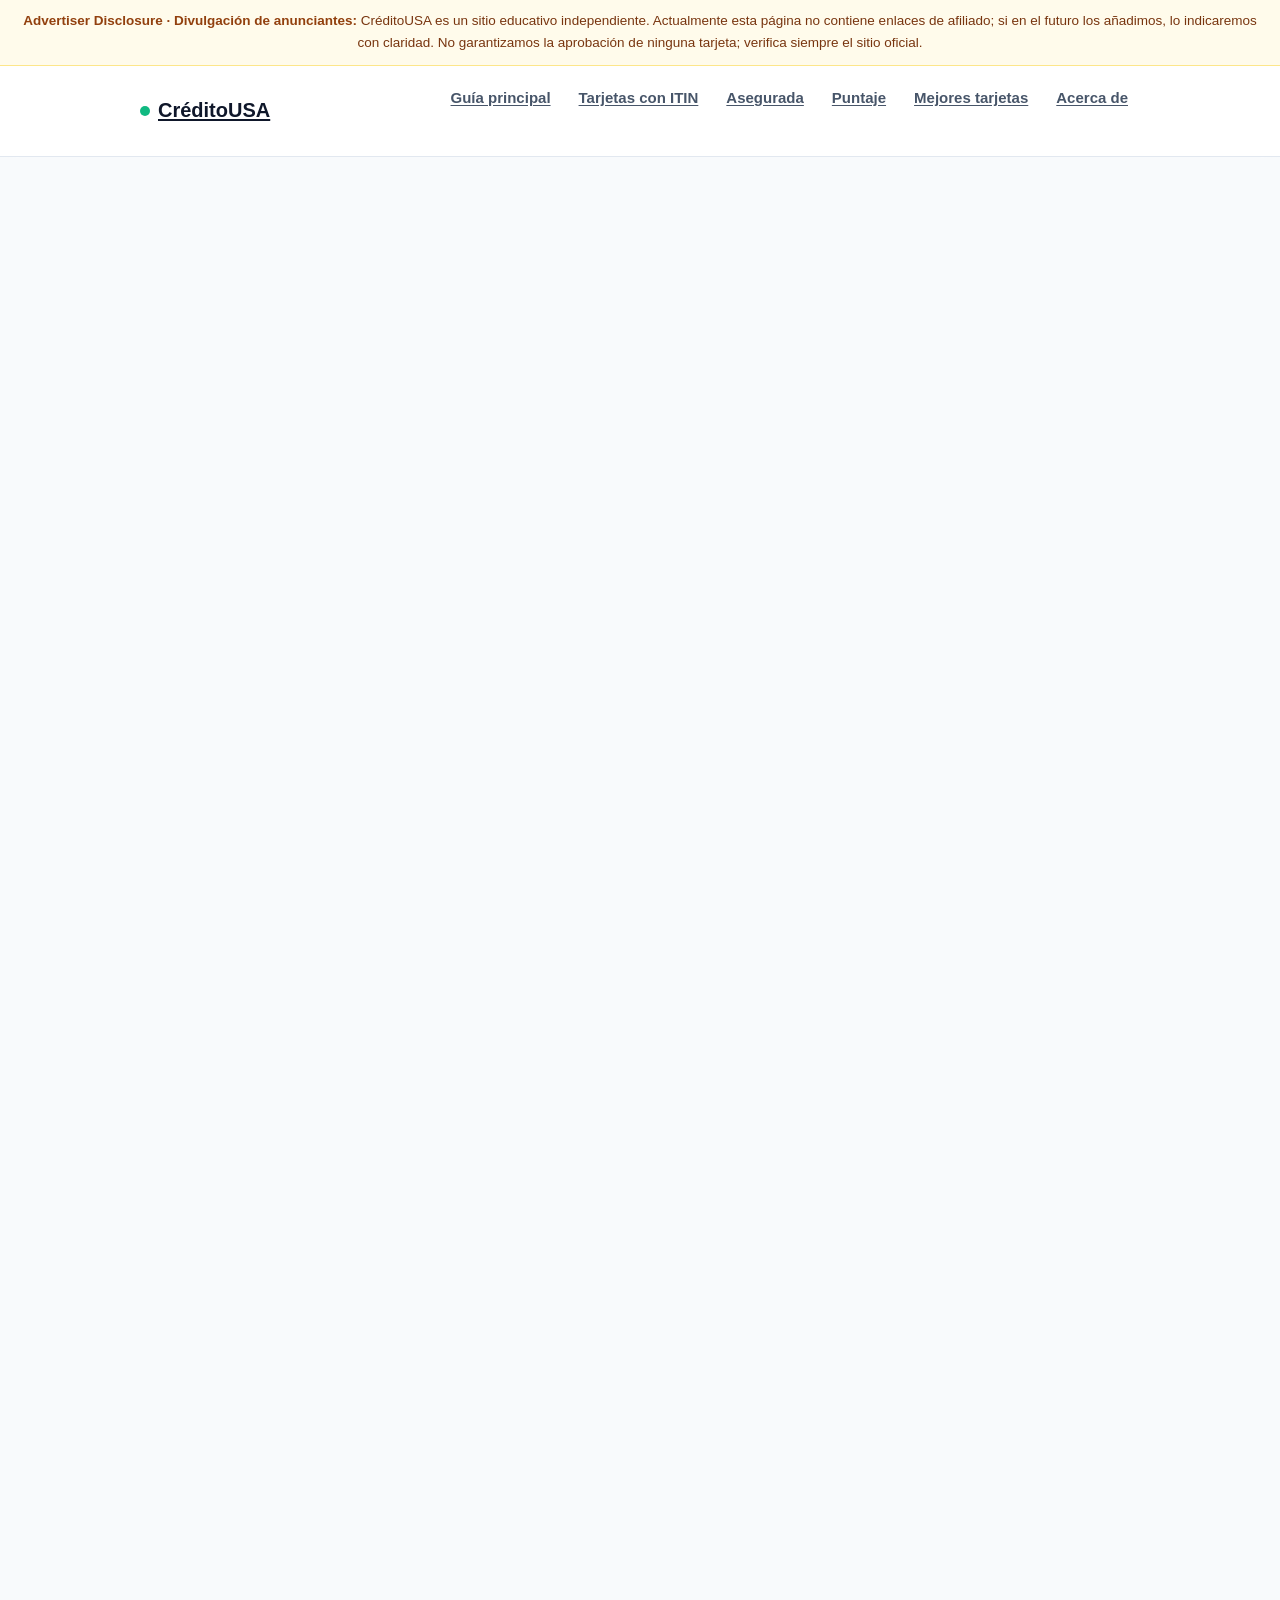
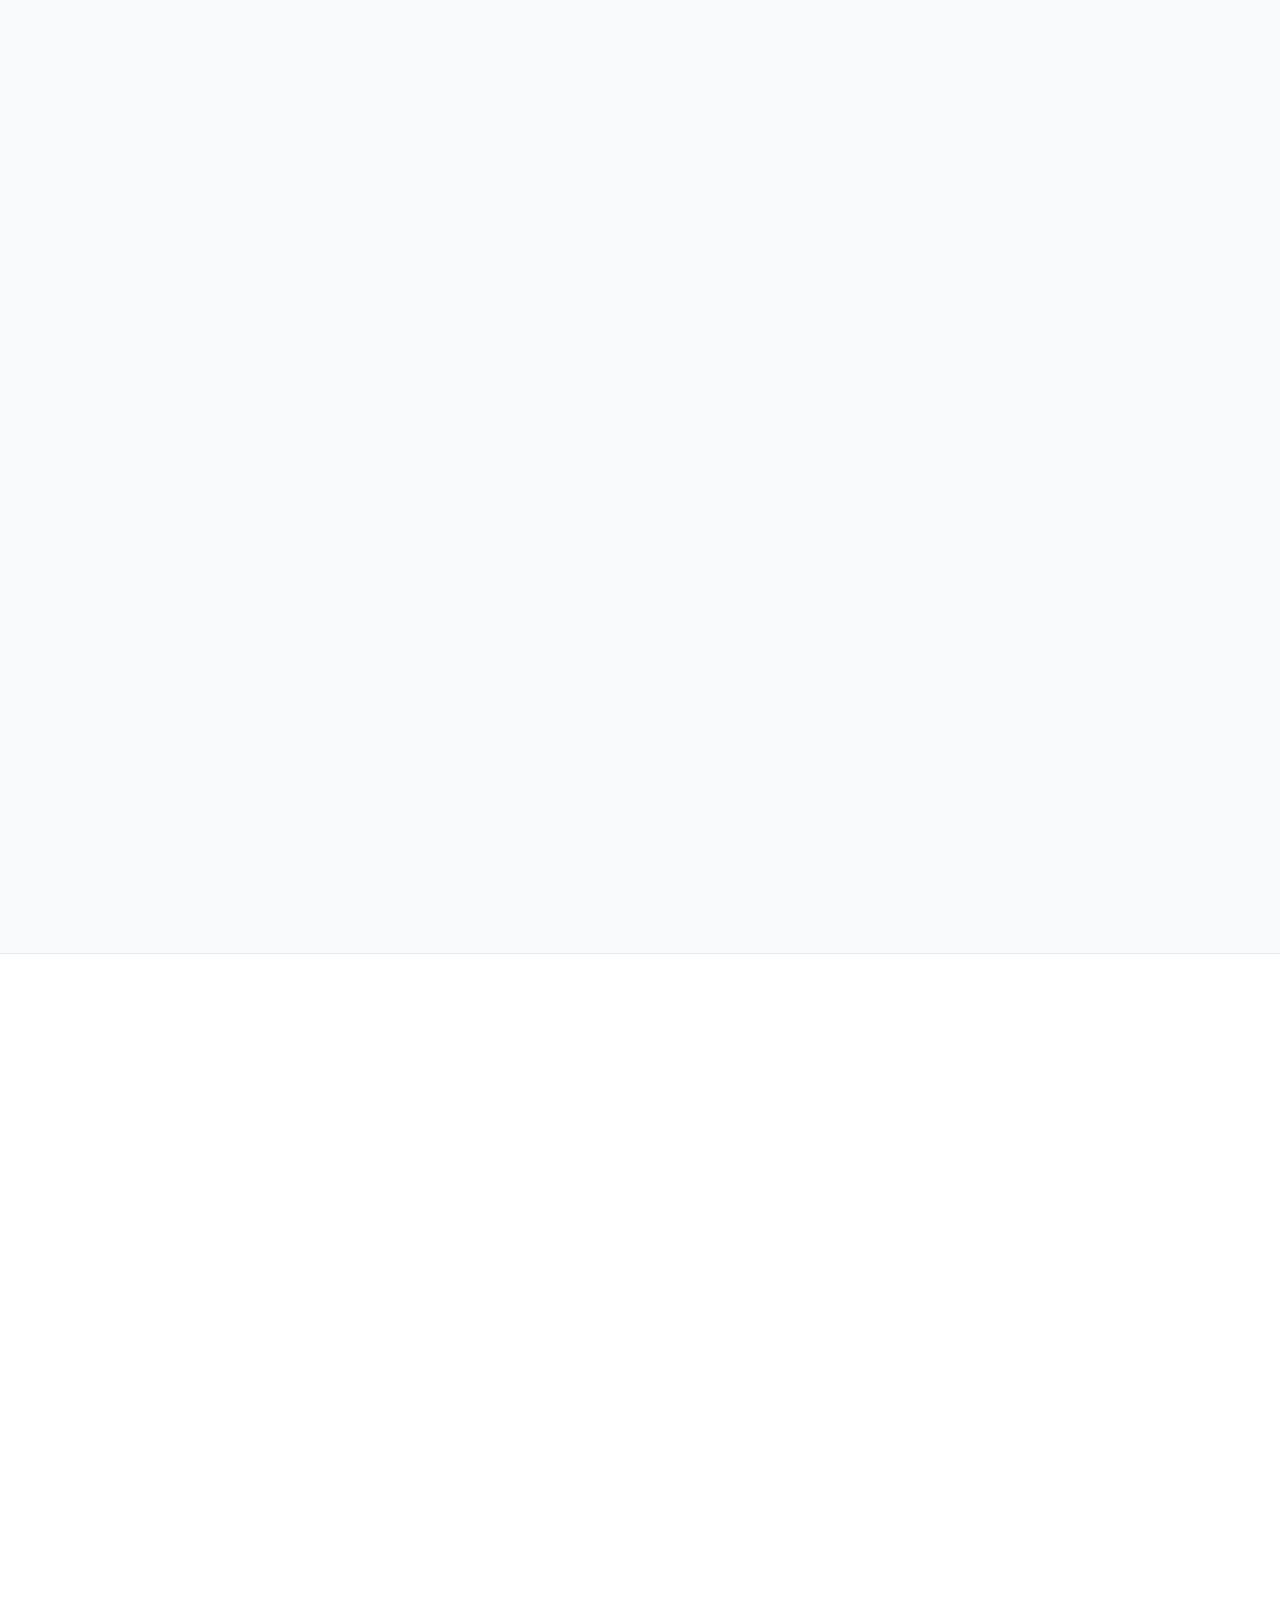
<file: facil-aprobacion/index.html>
<!DOCTYPE html>
<html lang="es-US">
<head>
<meta charset="UTF-8">
<meta name="viewport" content="width=device-width, initial-scale=1.0">
<meta name="theme-color" content="#0f172a">
<link rel="icon" href="data:image/svg+xml,%3Csvg xmlns='http://www.w3.org/2000/svg' viewBox='0 0 100 100'%3E%3Crect width='100' height='100' rx='22' fill='%230e7490'/%3E%3Ctext x='50' y='70' font-size='54' text-anchor='middle' fill='%23ffffff' font-family='Arial,sans-serif' font-weight='bold'%3EC%3C/text%3E%3C/svg%3E">

<link rel="preconnect" href="https://pagead2.googlesyndication.com" crossorigin>
<link rel="dns-prefetch" href="https://googleads.g.doubleclick.net">
<link rel="dns-prefetch" href="https://fundingchoicesmessages.google.com">
<title>Tarjetas de Crédito de Fácil Aprobación en USA (2026)</title>
<meta name="description" content="Qué significa realmente 'fácil aprobación' en USA, cómo precalificarte sin dañar tu puntaje y qué revisar antes de solicitar tarjetas de crédito en línea.">
<link rel="canonical" href="https://credito-usa.github.io/facil-aprobacion/">
<link rel="alternate" hreflang="es-US" href="https://credito-usa.github.io/facil-aprobacion/">
<link rel="alternate" hreflang="x-default" href="https://credito-usa.github.io/facil-aprobacion/">
<meta name="robots" content="index, follow, max-image-preview:large, max-snippet:-1, max-video-preview:-1">

<meta property="og:type" content="article">
<meta property="og:site_name" content="CréditoUSA">
<meta property="og:title" content="Tarjetas de Crédito de Fácil Aprobación en USA (2026)">
<meta property="og:description" content="Qué significa 'fácil aprobación', cómo precalificarte sin dañar tu puntaje y qué revisar antes de solicitar tarjetas en línea.">
<meta property="og:url" content="https://credito-usa.github.io/facil-aprobacion/">
<meta property="og:locale" content="es_US">
<meta property="og:image" content="https://credito-usa.github.io/og-facil-aprobacion.png">
<meta property="og:image:width" content="1200">
<meta property="og:image:height" content="630">
<meta property="og:image:alt" content="Tarjetas de crédito de fácil aprobación en USA — CréditoUSA">
<meta name="twitter:card" content="summary_large_image">
<meta name="twitter:title" content="Tarjetas de Crédito de Fácil Aprobación en USA (2026)">
<meta name="twitter:description" content="Cómo comparar tarjetas con precalificación y solicitar en línea sin dañar tu puntaje.">
<meta name="twitter:image" content="https://credito-usa.github.io/og-facil-aprobacion.png">
<meta name="author" content="Carlos Méndez">
<meta property="article:published_time" content="2026-08-19">
<meta property="article:modified_time" content="2026-08-19">

<script type="application/ld+json">
{
"@context": "https://schema.org",
"@type": "WebPage",
"name": "Tarjetas de Crédito de Fácil Aprobación en USA (2026)",
"url": "https://credito-usa.github.io/facil-aprobacion/",
"inLanguage": "es-US",
"datePublished": "2026-08-19",
"dateModified": "2026-08-19",
"primaryImageOfPage": { "@type": "ImageObject", "url": "https://credito-usa.github.io/og-facil-aprobacion.png", "width": 1200, "height": 630 },
"mainEntity": { "@id": "https://credito-usa.github.io/facil-aprobacion/#article" },
"isPartOf": { "@type": "WebSite", "name": "CréditoUSA", "url": "https://credito-usa.github.io/" }
}
</script>

<script type="application/ld+json">
{
"@context": "https://schema.org",
"@id": "https://credito-usa.github.io/facil-aprobacion/#article",
"@type": "Article",
"headline": "Tarjetas de Crédito de Fácil Aprobación en USA (2026)",
"description": "Guía educativa sobre tarjetas de crédito de fácil aprobación: precalificación, tipos de tarjetas y cómo solicitar en línea.",
"image": "https://credito-usa.github.io/og-facil-aprobacion.png",
"articleSection": "Educación financiera",
"keywords": "tarjetas de credito de facil aprobacion, tarjetas de credito para aplicar, aplicar para tarjeta de credito, solicitar tarjetas de credito en linea, precalificacion tarjeta de credito",
"author": { "@id": "https://credito-usa.github.io/#author" },
"publisher": { "@id": "https://credito-usa.github.io/#org" },
"datePublished": "2026-08-19",
"dateModified": "2026-08-19",
"mainEntityOfPage": "https://credito-usa.github.io/facil-aprobacion/",
"inLanguage": "es-US"
}
</script>

<script type="application/ld+json">
{
"@context": "https://schema.org",
"@type": "FAQPage",
"mainEntity": [
{ "@type": "Question", "name": "¿Existen tarjetas de crédito con aprobación garantizada en USA?", "acceptedAnswer": { "@type": "Answer", "text": "No de forma legítima. Todo emisor evalúa tu historial y tus ingresos, así que desconfía de cualquier oferta que prometa una aprobación segura." } },
{ "@type": "Question", "name": "¿Puedo solicitar una tarjeta con ITIN y sin número de Seguro Social?", "acceptedAnswer": { "@type": "Answer", "text": "Sí, algunos emisores aceptan el ITIN como identificación. Revisa los requisitos de cada tarjeta antes de aplicar. Ver la guía de tarjetas con ITIN." } },
{ "@type": "Question", "name": "¿La precalificación afecta mi puntaje de crédito?", "acceptedAnswer": { "@type": "Answer", "text": "No. La precalificación usa una consulta suave que no impacta tu score; la consulta dura solo ocurre al enviar la solicitud formal." } },
{ "@type": "Question", "name": "¿Cuánto depósito necesito para una tarjeta asegurada?", "acceptedAnswer": { "@type": "Answer", "text": "Depende del emisor: suele empezar desde $200 y, por lo general, ese depósito define tu límite de crédito. Ver la guía de tarjetas aseguradas." } },
{ "@type": "Question", "name": "¿Cuánto tarda en construirse mi historial de crédito?", "acceptedAnswer": { "@type": "Answer", "text": "Puede tomar varios meses de uso responsable. Según el emisor y las agencias, los primeros reportes pueden reflejarse en tu reporte en ese plazo." } }
]
}
</script>

<script type="application/ld+json">
{
"@context": "https://schema.org",
"@id": "https://credito-usa.github.io/#org",
"@type": "Organization",
"name": "CréditoUSA",
"url": "https://credito-usa.github.io/",
"logo": { "@type": "ImageObject", "url": "https://credito-usa.github.io/og-image.png", "width": 1200, "height": 630 },
"description": "Guía educativa en español para hispanos en EE.UU. sobre cómo hacer crédito: puntaje de crédito, tarjetas aseguradas, tarjetas con ITIN y finanzas personales."
}
</script>

<script type="application/ld+json">
{
"@context": "https://schema.org",
"@id": "https://credito-usa.github.io/#author",
"@type": "Person",
"name": "Carlos Méndez",
"jobTitle": "Educador financiero",
"description": "Educador financiero con más de 10 años ayudando a familias latinas en EE.UU. a abrir sus primeras cuentas y construir crédito. Certificado en educación financiera y exasesor en una cooperativa de crédito comunitaria.",
"knowsAbout": ["Crédito", "Finanzas personales", "Tarjetas de crédito", "ITIN", "Puntaje de crédito"],
"url": "https://credito-usa.github.io/acerca-de.html"
}
</script>

<script type="application/ld+json">
{
"@context": "https://schema.org",
"@type": "BreadcrumbList",
"itemListElement": [
{ "@type": "ListItem", "position": 1, "name": "CréditoUSA", "item": "https://credito-usa.github.io/" },
{ "@type": "ListItem", "position": 2, "name": "Tarjetas de crédito de fácil aprobación en USA", "item": "https://credito-usa.github.io/facil-aprobacion/" }
]
}
</script>

<style>:root{--bg:#f8fafc;--surface:#ffffff;--ink:#0f172a;--ink-soft:#475569;--brand:#0e7490;--brand-dark:#155e75;--accent:#10b981;--accent-dark:#047857;--gold:#d97706;--line:#e2e8f0;--warn-bg:#fffbeb;--warn-line:#fde68a;--danger-soft:#fef2f2;--radius:12px;--shadow:0 1px 3px rgba(15,23,42,.08),0 8px 24px rgba(15,23,42,.06);--shadow-lg:0 4px 12px rgba(15,23,42,.10),0 16px 40px rgba(15,23,42,.10);--font:-apple-system,BlinkMacSystemFont,"Segoe UI",Roboto,"Helvetica Neue",Arial,sans-serif;}*{box-sizing:border-box;margin:0;padding:0;}html{scroll-behavior:smooth;}body{font-family:var(--font);background:var(--bg);color:var(--ink);line-height:1.65;font-size:17px;}img{max-width:100%;display:block;}a{color:var(--brand);text-decoration:underline;text-underline-offset:2px;}a:hover{text-decoration:underline;}.container{max-width:860px;margin:0 auto;padding:0 20px;}.container-wide{max-width:1040px;margin:0 auto;padding:0 20px;}.ftc-bar{background:var(--warn-bg);border-bottom:1px solid var(--warn-line);font-size:13.5px;color:#78350f;padding:10px 20px;text-align:center;}.ftc-bar strong{color:#92400e;}.site-header{position:sticky;top:0;z-index:50;background:rgba(255,255,255,.92);backdrop-filter:blur(8px);border-bottom:1px solid var(--line);}.navbar{display:flex;align-items:center;justify-content:space-between;padding:12px 20px;max-width:1040px;margin:0 auto;}.brand{font-weight:800;font-size:20px;color:var(--ink);display:flex;align-items:center;gap:8px;}.brand .dot{width:10px;height:10px;border-radius:50%;background:var(--accent);display:inline-block;}.nav-links{display:flex;gap:4px;list-style:none;flex-wrap:wrap;}.nav-links a{display:block;padding:8px 12px;border-radius:8px;color:var(--ink-soft);font-size:15px;font-weight:600;}.nav-links a:hover{background:#f1f5f9;color:var(--ink);text-decoration:none;}.nav-toggle{display:none;background:none;border:1px solid var(--line);border-radius:8px;padding:8px 12px;font-size:18px;cursor:pointer;}.hero{background:linear-gradient(135deg,#0f172a 0%,#134e4a 60%,#0e7490 100%);color:#fff;padding:72px 0 64px;}.hero h1{font-size:clamp(30px,5vw,46px);line-height:1.15;font-weight:800;letter-spacing:-.02em;margin-bottom:18px;}.hero h1 span{color:#34d399;}.hero .sub{font-size:19px;color:#cbd5e1;max-width:640px;margin-bottom:28px;}.stat-chips{display:flex;gap:12px;flex-wrap:wrap;margin-bottom:30px;}.stat-chip{background:rgba(255,255,255,.10);border:1px solid rgba(255,255,255,.18);border-radius:10px;padding:10px 14px;font-size:14px;color:#e2e8f0;}.stat-chip strong{display:block;font-size:20px;color:#fff;}.hero-cta{display:inline-block;background:var(--accent);color:#022c22;font-weight:700;padding:14px 26px;border-radius:10px;font-size:17px;}.hero-cta:hover{background:#34d399;text-decoration:none;}section{padding:56px 0;content-visibility:auto;contain-intrinsic-size:auto 900px;}section.alt{background:var(--surface);border-top:1px solid var(--line);border-bottom:1px solid var(--line);}.eyebrow{color:var(--brand);font-weight:700;text-transform:uppercase;letter-spacing:.06em;font-size:13px;margin-bottom:8px;}h2.section-title{font-size:clamp(24px,3.5vw,32px);font-weight:800;letter-spacing:-.01em;margin-bottom:14px;}.lead{font-size:18px;color:var(--ink-soft);margin-bottom:26px;}h3{font-size:21px;font-weight:700;margin:28px 0 10px;}p{margin-bottom:16px;}ul,ol{margin:0 0 18px 24px;}li{margin-bottom:8px;}.card{background:var(--surface);border:1px solid var(--line);border-radius:var(--radius);padding:22px;box-shadow:var(--shadow);margin-bottom:16px;}.card h3{margin-top:0;}.steps{counter-reset:step;list-style:none;margin-left:0;}.steps li{counter-increment:step;position:relative;background:var(--surface);border:1px solid var(--line);border-radius:var(--radius);padding:20px 20px 20px 64px;margin-bottom:14px;box-shadow:var(--shadow);}.steps li::before{content:counter(step);position:absolute;left:16px;top:18px;width:34px;height:34px;border-radius:50%;background:var(--brand);color:#fff;font-weight:800;font-size:16px;display:flex;align-items:center;justify-content:center;}.steps li strong{font-size:17px;}.steps li p{margin:4px 0 0;color:var(--ink-soft);}.table-wrap{overflow-x:auto;margin-bottom:24px;border-radius:var(--radius);box-shadow:var(--shadow);}.table-wrap .score-table{margin-bottom:0;box-shadow:none;}.score-table{width:100%;border-collapse:collapse;background:var(--surface);border-radius:var(--radius);overflow:hidden;box-shadow:var(--shadow);}.score-table th,.score-table td{padding:12px 16px;text-align:left;border-bottom:1px solid var(--line);font-size:15px;}.score-table th{background:#0f172a;color:#fff;font-weight:700;}.score-table tr:last-child td{border-bottom:none;}.score-table .range{font-weight:800;white-space:nowrap;}.badge{display:inline-block;padding:2px 10px;border-radius:999px;font-size:13px;font-weight:700;}.badge-poor{background:var(--danger-soft);color:#b91c1c;}.badge-fair{background:#fff7ed;color:#c2410c;}.badge-good{background:#fef9c3;color:#a16207;}.badge-vgood{background:#ecfdf5;color:#047857;}.badge-exc{background:#ecfeff;color:#0e7490;}.cta-grid{display:grid;grid-template-columns:repeat(auto-fit,minmax(240px,1fr));gap:16px;margin:24px 0;}.cta-card{background:var(--surface);border:1px solid var(--line);border-radius:var(--radius);padding:22px;box-shadow:var(--shadow);display:flex;flex-direction:column;gap:10px;}.cta-card h3{font-size:17px;margin:0;}.cta-card p{font-size:14.5px;color:var(--ink-soft);margin:0;flex:1;}.cta-btn{display:inline-block;background:var(--brand);color:#fff;font-weight:700;padding:11px 18px;border-radius:9px;text-align:center;font-size:15px;}.cta-btn:hover{background:var(--brand-dark);text-decoration:none;}.cta-note{font-size:12.5px;color:#64748b;font-style:italic;}details.faq{background:var(--surface);border:1px solid var(--line);border-radius:var(--radius);margin-bottom:10px;box-shadow:var(--shadow);overflow:hidden;}details.faq summary{cursor:pointer;padding:16px 20px;font-weight:700;font-size:16px;list-style:none;display:flex;justify-content:space-between;align-items:center;gap:12px;}details.faq summary::-webkit-details-marker{display:none;}details.faq summary::after{content:"+";font-size:22px;color:var(--brand);font-weight:700;}details.faq[open] summary::after{content:"−";}details.faq .faq-body{padding:0 20px 18px;color:var(--ink-soft);font-size:15.5px;}.callout{background:#f0f9ff;border:1px solid #bae6fd;border-left:4px solid #0e7490;border-radius:var(--radius);padding:16px 18px;margin:20px 0;font-size:15px;}.callout strong{color:var(--brand-dark);}.callout-warn{background:var(--warn-bg);border:1px solid var(--warn-line);border-left:4px solid #d97706;}.callout-warn strong{color:#92400e;}.checklist{list-style:none;margin-left:0;}.checklist li{padding-left:30px;position:relative;margin-bottom:10px;}.checklist li::before{content:"✓";position:absolute;left:4px;top:0;color:var(--accent-dark);font-weight:800;}.alert-list li::before{content:"� ";color:#b45309;}.author-box{display:flex;gap:18px;align-items:flex-start;background:var(--surface);border:1px solid var(--line);border-radius:var(--radius);padding:22px;box-shadow:var(--shadow);margin-top:34px;}.author-avatar{width:64px;height:64px;border-radius:50%;flex-shrink:0;background:linear-gradient(135deg,var(--brand),var(--accent));color:#fff;font-weight:800;font-size:22px;display:flex;align-items:center;justify-content:center;}.author-box h3{margin:0 0 4px;font-size:18px;}.author-box .role{color:var(--brand);font-weight:600;font-size:14px;margin-bottom:8px;}.author-box p{font-size:14.5px;color:var(--ink-soft);margin:0;}.review-note{margin-top:12px;font-size:13.5px;color:var(--ink-soft);}.review-note strong{color:var(--accent-dark);}.disclaimer-box{background:#f1f5f9;border:1px solid var(--line);border-radius:var(--radius);padding:18px 20px;font-size:14px;color:var(--ink-soft);margin-top:24px;}.disclaimer-box strong{color:var(--ink);}.site-footer{background:#0f172a;color:#94a3b8;padding:40px 0 32px;margin-top:40px;font-size:14px;}.site-footer .brand{color:#fff;margin-bottom:10px;}.site-footer a{color:#cbd5e1;}.footer-links{display:flex;gap:18px;flex-wrap:wrap;margin:12px 0;}.footer-links a:hover{color:#fff;}.table-caption{font-size:14px;color:var(--ink-soft);font-weight:600;margin:0 0 8px;text-align:left;}@media (max-width:720px){.nav-toggle{display:block;}.nav-links{display:none;position:absolute;top:100%;left:0;right:0;background:var(--surface);border-bottom:1px solid var(--line);flex-direction:column;padding:8px;}.nav-links.open{display:flex;}.hero{padding:48px 0 44px;}section{padding:44px 0;}.author-box{flex-direction:column;}}</style><noscript></noscript>
</head>
<body>

<div class="ftc-bar">
<strong>Advertiser Disclosure · Divulgación de anunciantes:</strong> CréditoUSA es un sitio educativo independiente. Actualmente esta página no contiene enlaces de afiliado; si en el futuro los añadimos, lo indicaremos con claridad. No garantizamos la aprobación de ninguna tarjeta; verifica siempre el sitio oficial.
</div>

<header class="site-header">
<nav class="navbar" aria-label="Navegación principal">
<a href="/" class="brand"><span class="dot" aria-hidden="true"></span>CréditoUSA</a>
<button class="nav-toggle" aria-label="Abrir menú" aria-expanded="false">☰</button>
<ul class="nav-links">
<li><a href="/">Guía principal</a></li>
<li><a href="/tarjetas-con-itin/">Tarjetas con ITIN</a></li>
<li><a href="/tarjeta-asegurada/">Asegurada</a></li>
<li><a href="/puntaje-de-credito/">Puntaje</a></li>
<li><a href="/mejores-tarjetas-hispanos/">Mejores tarjetas</a></li>
<li><a href="/acerca-de.html">Acerca de</a></li>
</ul>
</nav>
</header>

<main>
<section id="inicio">
<div class="container">
<p class="eyebrow">Guía educativa</p>
<h1>Tarjetas de crédito de fácil aprobación en USA</h1>
<p class="lead">¿Estás buscando <strong>tarjetas de crédito de fácil aprobación</strong> en USA? Ya sea que estés construyendo historial, tengas puntaje bajo o cuentes solo con un ITIN, hay opciones para ti. En esta guía te explicamos qué significa la "fácil aprobación", cómo comparar ofertas sin dañar tu puntaje y qué revisar antes de <strong>solicitar tarjetas de crédito en línea</strong>. Importante: <strong>ninguna tarjeta garantiza la aprobación</strong>.</p>
</div>
</section>

<section id="que-significa" class="alt">
<div class="container">
<h2>¿Qué significa "fácil aprobación" en realidad?</h2>
<p>En el mercado estadounidense no existe una aprobación automática. Cuando un producto se promociona como una <strong>tarjeta de crédito fácil aprobación</strong>, el emisor suele flexibilizar algún requisito: acepta historiales limitados, no exige un puntaje alto o basa la decisión en un depósito de garantía.</p>
<p>Aun así, la decisión final <strong>depende de tu historial crediticio</strong>, tus ingresos y las políticas del banco. Conviene entender que algunas <strong>tarjetas de crédito fáciles de aprobar</strong> son más accesibles que otras, pero <strong>ninguna es de "aprobación garantizada"</strong>.</p>
</div>
</section>

<section id="precalificacion">
<div class="container">
<h2>La precalificación: compara sin dañar tu puntaje</h2>
<p>Antes de solicitar una <strong>tarjeta de crédito de fácil aprobación</strong>, usa la <strong>precalificación</strong>: una revisión con consulta suave (<em>soft inquiry</em>) que <strong>no afecta tu puntaje</strong>.</p>
<p>En cambio, al <strong>aplicar para una tarjeta de crédito</strong> de manera formal, el banco hace una <strong>consulta dura</strong> (<em>hard inquiry</em>) que puede restar puntos de tu score por un tiempo. Precalificarte te deja ver qué ofertas te convienen sin acumular consultas duras. Confirma siempre con el emisor que sea una consulta suave.</p>
</div>
</section>

<section id="tipos" class="alt">
<div class="container">
<h2>Tipos de tarjetas para empezar</h2>
<div class="table-wrap">
<table class="score-table">
<caption class="table-caption">Tipos de tarjetas de crédito de fácil aprobación para empezar en USA</caption>
<thead><tr><th scope="col">Tipo</th><th scope="col">Cómo funciona</th><th scope="col">Para quién</th><th scope="col">A considerar</th></tr></thead>
<tbody>
<tr><td class="range">Asegurada (secured)</td><td>Requiere un depósito de garantía que suele ser tu límite (desde $200).</td><td>Personas sin historial o con puntaje bajo que quieren construir crédito.</td><td>Verifica que reporte a las tres agencias y que el depósito sea reembolsable.</td></tr>
<tr><td class="range">Subprime / para crédito limitado</td><td>Pensada para puntajes bajos; suele tener límites modestos y costos más altos.</td><td>Quienes tienen marcas negativas o historial corto.</td><td>Revisa cuota anual, APR y cargos por pago tardío.</td></tr>
<tr><td class="range">Fintech / bancos digitales</td><td>Proceso 100% en línea; a veces sin verificación dura.</td><td>Usuarios cómodos con apps y procesos rápidos.</td><td>Confirma qué agencias reciben tu historial y si acepta ITIN.</td></tr>
<tr><td class="range">Usuario autorizado</td><td>Te añaden como autorizado a la tarjeta de otra persona.</td><td>Quienes buscan "heredar" historial positivo.</td><td>Requiere confianza mutua; no todos los emisores lo reportan.</td></tr>
</tbody>
</table>
</div>
</div>
</section>

<section id="elegir">
<div class="container">
<h2>Cómo elegir la mejor opción para ti</h2>
<p>Antes de decidirte entre las <strong>tarjetas de crédito de fácil aprobación</strong>, revisa esta lista:</p>
<ul class="checklist">
<li><strong>Reporta a las tres agencias</strong> (Equifax, Experian y TransUnion): así construyes historial completo.</li>
<li><strong>Acepta ITIN</strong> si no tienes número de Seguro Social.</li>
<li><strong>Cuota anual clara</strong>: compárala con los beneficios que usarás.</li>
<li><strong>Atención en español</strong>, para resolver dudas sin barreras de idioma.</li>
<li><strong>Precalificación disponible</strong>: mide tus posibilidades sin dañar tu puntaje.</li>
</ul>
</div>
</section>

<section id="paso-a-paso" class="alt">
<div class="container">
<h2>Paso a paso para solicitar en línea</h2>
<ol class="steps">
<li><strong>Revisa tu <a href="/puntaje-de-credito/">puntaje de crédito</a> y tu reporte</strong><p>Detecta errores antes de aplicar.</p></li>
<li><strong>Precalifícate en varias tarjetas de crédito de fácil aprobación</strong><p>Mediante consulta suave.</p></li>
<li><strong>Compara costos</strong><p>Cuota anual, APR y cargos adicionales.</p></li>
<li><strong>Reúne tus documentos</strong><p>Identificación, ITIN o SSN, ingresos y dirección.</p></li>
<li><strong>Completa la solicitud</strong><p>En el sitio oficial del emisor, revisando cada dato.</p></li>
<li><strong>Guarda la confirmación</strong><p>Y sigue el estado en línea.</p></li>
</ol>
</div>
</section>

<section id="errores">
<div class="container">
<h2>Errores que cuestan caro</h2>
<ul class="checklist alert-list">
<li><strong>Aplicar a muchas tarjetas de crédito de fácil aprobación a la vez:</strong> varias consultas duras pueden bajar tu puntaje.</li>
<li><strong>Ignorar la cuota anual</strong> y los cargos ocultos del contrato.</li>
<li><strong>Elegir una tarjeta que no reporta</strong> a las tres agencias.</li>
<li><strong>Pagar tarde o usar más del 30% del límite</strong> afecta tu utilización de crédito.</li>
<li><strong>No leer la letra pequeña:</strong> APR introductorio, cargos por adelanto de efectivo.</li>
</ul>
</div>
</section>

<section id="estafas" class="alt">
<div class="container">
<h2>Señales de alerta y estafas</h2>
<p>Al buscar tarjetas de crédito de fácil aprobación, desconfía de estas señales:</p>
<ul class="checklist alert-list">
<li>Te piden <strong>dinero por adelantado</strong> para "garantizar" la aprobación.</li>
<li>Prometen <strong>aprobación segura</strong> sin revisar tu historial.</li>
<li>No se identifican como <strong>banco o emisor registrado</strong> ni dan información clara.</li>
<li>Te <strong>presionan con urgencia</strong> para actuar.</li>
</ul>
<p>Si crees haber encontrado una estafa, repórtala a la <a href="https://reportfraud.ftc.gov/" rel="noopener noreferrer" target="_blank">FTC</a> (ReportFraud.ftc.gov) y a la <a href="https://www.consumerfinance.gov/" rel="noopener noreferrer" target="_blank">CFPB</a> (consumerfinance.gov).</p>
</div>
</section>

<section id="faq">
<div class="container">
<h2>Preguntas frecuentes sobre tarjetas de crédito de fácil aprobación</h2>
<details class="faq"><summary>¿Existen tarjetas de crédito con aprobación garantizada en USA?</summary><div class="faq-body">No de forma legítima. Todo emisor evalúa tu historial y tus ingresos, así que desconfía de cualquier oferta que prometa una aprobación segura.</div></details>
<details class="faq"><summary>¿Puedo solicitar una tarjeta con ITIN y sin número de Seguro Social?</summary><div class="faq-body">Sí, algunos emisores aceptan el ITIN como identificación. Revisa los requisitos de cada tarjeta antes de aplicar. <a href="/tarjetas-con-itin/">Ver la guía de tarjetas con ITIN</a>.</div></details>
<details class="faq"><summary>¿La precalificación afecta mi puntaje de crédito?</summary><div class="faq-body">No. La precalificación usa una consulta suave que no impacta tu score; la consulta dura solo ocurre al enviar la solicitud formal.</div></details>
<details class="faq"><summary>¿Cuánto depósito necesito para una tarjeta asegurada?</summary><div class="faq-body">Depende del emisor: suele empezar desde $200 y, por lo general, ese depósito define tu límite de crédito. <a href="/tarjeta-asegurada/">Ver la guía de tarjetas aseguradas</a>.</div></details>
<details class="faq"><summary>¿Cuánto tarda en construirse mi historial de crédito?</summary><div class="faq-body">Puede tomar varios meses de uso responsable. Según el emisor y las agencias, los primeros reportes pueden reflejarse en tu reporte en ese plazo.</div></details>

<div class="callout">
<strong>¿Por dónde empezar?</strong> Revisa la <a href="/">guía principal: cómo hacer crédito en USA</a>, las <a href="/tarjeta-asegurada/">tarjetas aseguradas</a> y las <a href="/tarjetas-con-itin/">tarjetas con ITIN</a>.
</div>

<div class="author-box">
<div class="author-avatar" aria-hidden="true">CM</div>
<div>
<h3>Carlos Méndez</h3>
<p class="role">Educador financiero · <a href="/acerca-de.html">Política editorial</a></p>
<p>Carlos Méndez es educador financiero con más de 10 años ayudando a familias latinas en EE.UU. a construir crédito.</p>
<p class="review-note">✅ <strong>Revisado en agosto 2026.</strong> Fuentes: <a href="https://www.ftc.gov/" rel="noopener noreferrer" target="_blank">FTC</a> · <a href="https://www.consumerfinance.gov/" rel="noopener noreferrer" target="_blank">CFPB</a>.</p>
</div>
</div>

<div class="disclaimer-box">
<strong>Aviso legal:</strong> La información de CréditoUSA es educativa y no constituye asesoría financiera, legal ni fiscal. Verifique los términos, tasas y requisitos con la fuente oficial de cada banco o emisor antes de tomar una decisión.
</div>
</div>
</section>
</main>

<script async src="https://pagead2.googlesyndication.com/pagead/js/adsbygoogle.js?client=ca-pub-7245720759435664"
     crossorigin="anonymous"></script>
<!-- creditoUSA -->
<ins class="adsbygoogle"
     style="display:block"
     data-ad-client="ca-pub-7245720759435664"
     data-ad-slot="9525610533"
     data-ad-format="auto"
     data-full-width-responsive="true"></ins>
<script>
     (adsbygoogle = window.adsbygoogle || []).push({});
</script>

<footer class="site-footer">
<div class="container-wide">
<p class="brand"><span class="dot" aria-hidden="true"></span>CréditoUSA</p>
<div class="footer-links">
<a href="/">Guía principal</a>
<a href="/tarjetas-con-itin/">Tarjetas con ITIN</a>
<a href="/tarjeta-asegurada/">Tarjeta asegurada</a>
<a href="/puntaje-de-credito/">Puntaje de crédito</a>
<a href="/mejores-tarjetas-hispanos/">Mejores tarjetas</a>
<a href="/acerca-de.html">Acerca de</a>
<a href="/politica-de-privacidad.html">Privacidad</a>
<a href="/contacto.html">Contacto</a>
<a href="/reporte-de-credito/">Reporte</a>
<a href="/tarjeta-credito-estudiantes/">Estudiantes</a>
<a href="/limpiar-credito/">Limpiar crédito</a>
</div>
<p>© <span data-year>2026</span> CréditoUSA · Información educativa, no asesoría financiera. No afiliado a ninguna agencia de crédito ni emisor.</p>
</div>
</footer>

<script>(function () {
'use strict';
// Navegación móvil
var toggle = document.querySelector('.nav-toggle');
var links = document.querySelector('.nav-links');
if (toggle && links) {
toggle.addEventListener('click', function () {
var open = links.classList.toggle('open');
toggle.setAttribute('aria-expanded', open ? 'true' : 'false');
toggle.setAttribute('aria-label', open ? 'Cerrar menú' : 'Abrir menú');
});
links.addEventListener('click', function (e) {
if (e.target.tagName === 'A') links.classList.remove('open');
});
}
// Año dinámico en el footer
var year = document.querySelector('[data-year]');
if (year) year.textContent = String(new Date().getFullYear());
// Resaltar enlace de navegación según sección visible
var sections = document.querySelectorAll('section[id]');
var navAnchors = Array.prototype.slice.call(document.querySelectorAll('.nav-links a'));
if ('IntersectionObserver' in window && sections.length) {
var observer = new IntersectionObserver(function (entries) {
entries.forEach(function (entry) {
if (!entry.isIntersecting) return;
navAnchors.forEach(function (a) {
var target = a.getAttribute('href');
if (target === '#' + entry.target.id) {
a.style.background = '#f1f5f9';
a.style.color = '#0f172a';
} else {
a.style.background = 'transparent';
a.style.color = '';
}
});
});
}, { rootMargin: '-40% 0px -55% 0px' });
sections.forEach(function (s) { observer.observe(s); });
}
})();</script>

<script>window.addEventListener("load",function(){setTimeout(function(){var a=document.createElement("script");a.src="https://pagead2.googlesyndication.com/pagead/js/adsbygoogle.js?client=ca-pub-7245720759435664";a.async=true;a.crossOrigin="anonymous";document.head.appendChild(a);},1500);});</script>
</body>
</html>
</file>
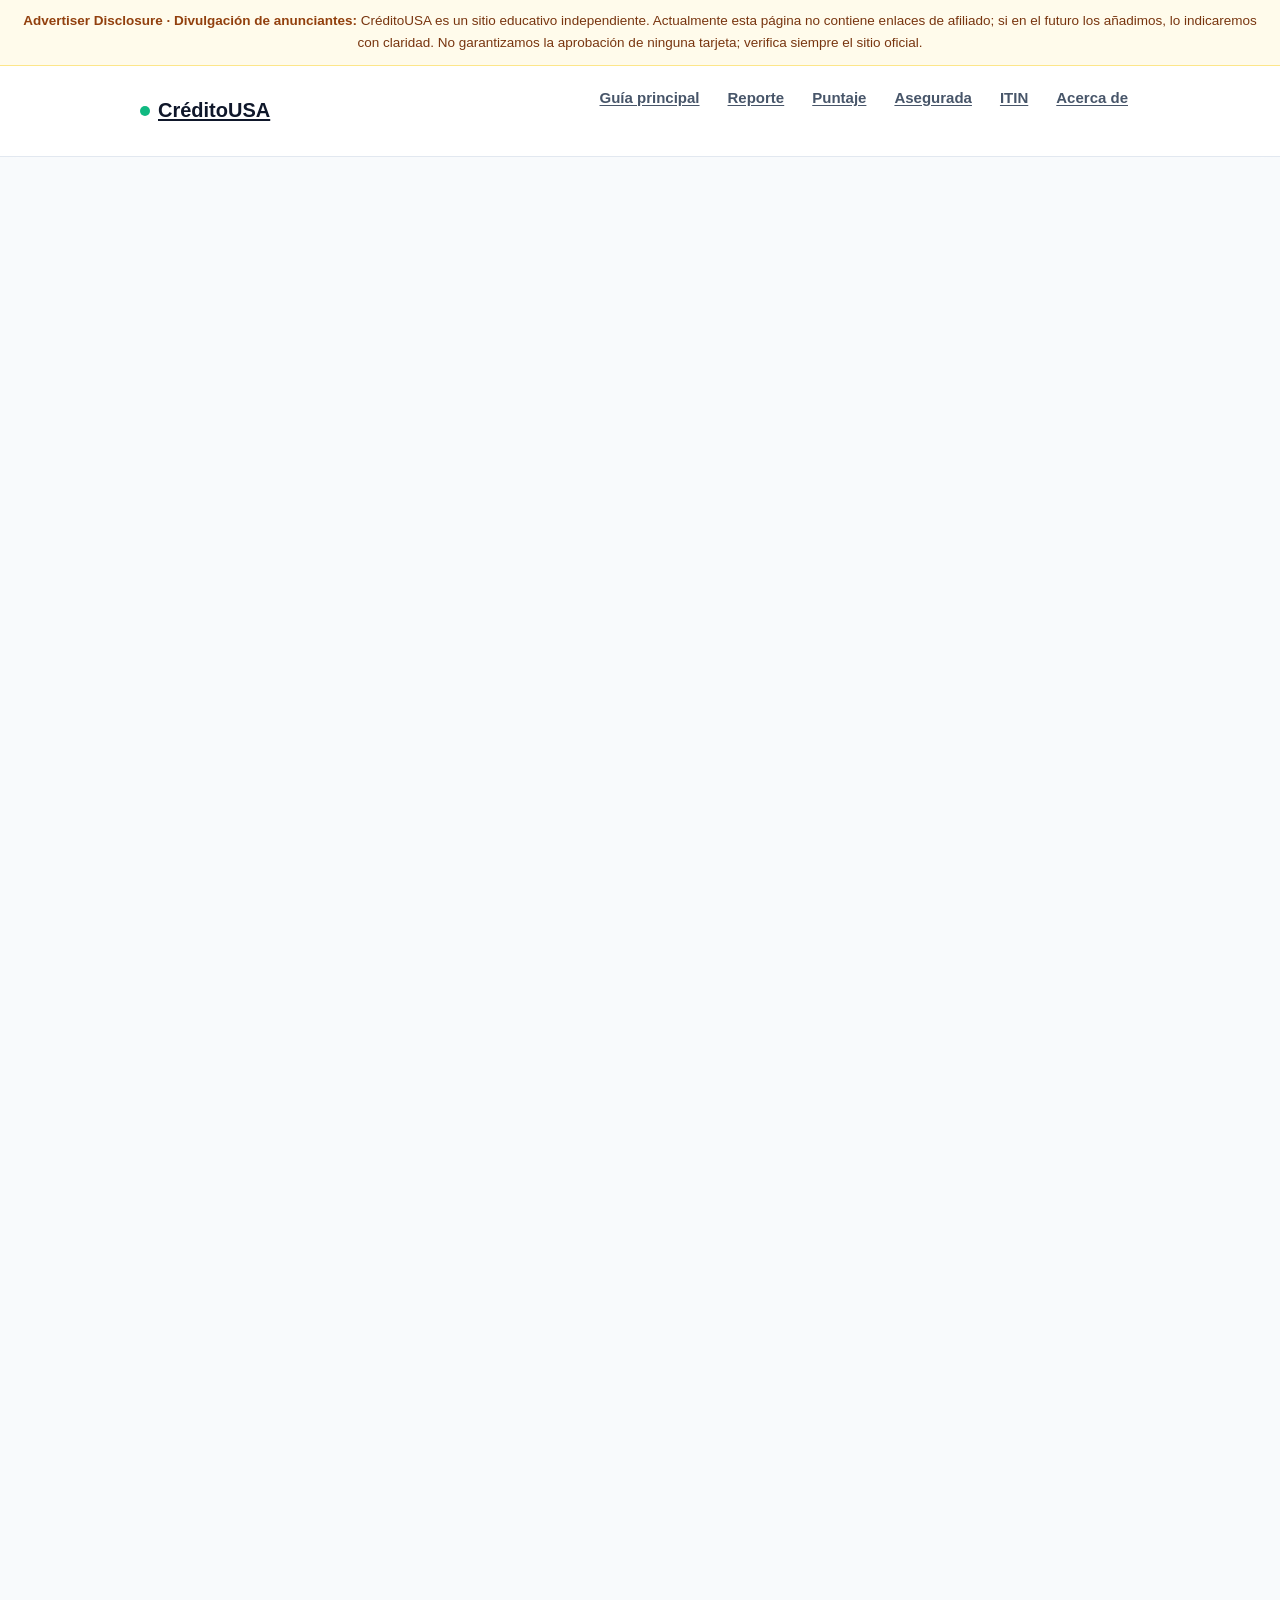
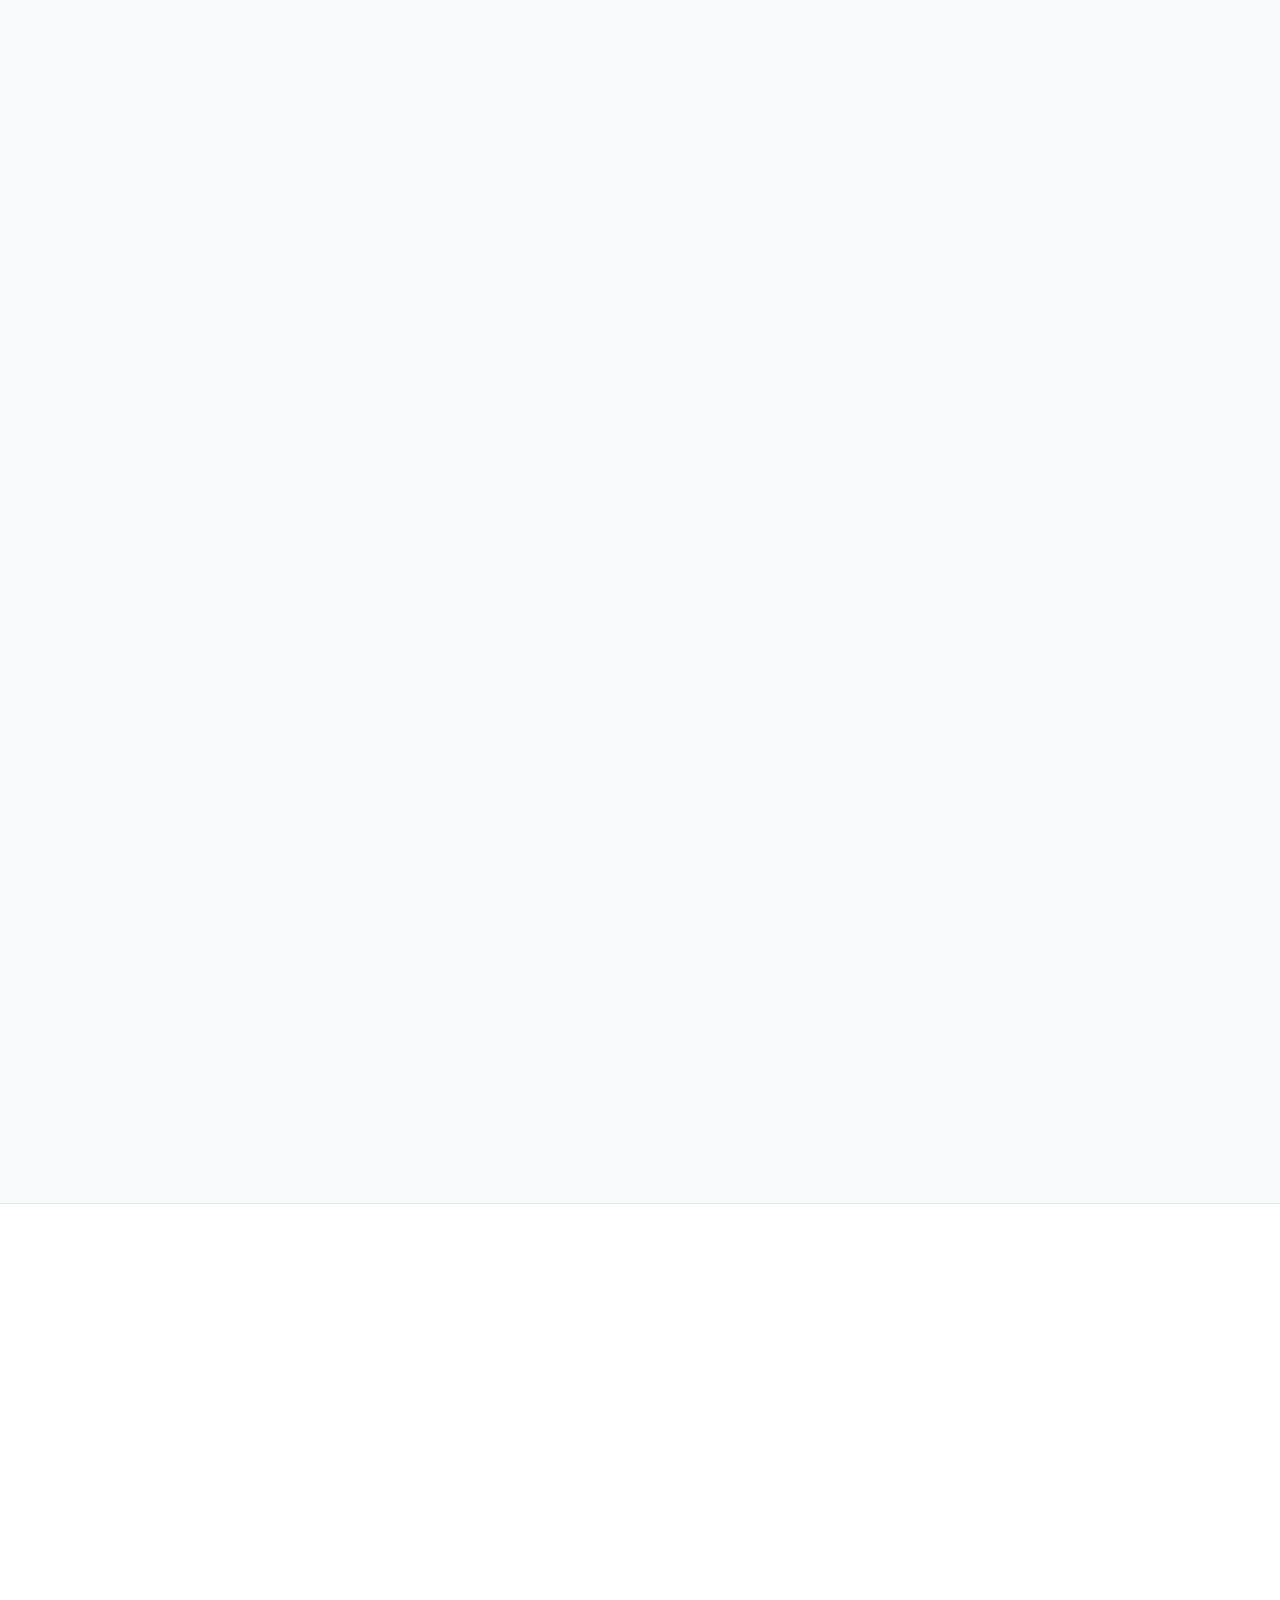
<file: limpiar-credito/index.html>
<!DOCTYPE html>
<html lang="es-US">
<head>
<meta charset="UTF-8">
<meta name="viewport" content="width=device-width, initial-scale=1.0">
<meta name="theme-color" content="#0f172a">
<link rel="icon" href="data:image/svg+xml,%3Csvg xmlns='http://www.w3.org/2000/svg' viewBox='0 0 100 100'%3E%3Crect width='100' height='100' rx='22' fill='%230e7490'/%3E%3Ctext x='50' y='70' font-size='54' text-anchor='middle' fill='%23ffffff' font-family='Arial,sans-serif' font-weight='bold'%3EC%3C/text%3E%3C/svg%3E">

<link rel="preconnect" href="https://pagead2.googlesyndication.com" crossorigin>
<link rel="dns-prefetch" href="https://googleads.g.doubleclick.net">
<link rel="dns-prefetch" href="https://fundingchoicesmessages.google.com">
<title>Cómo Limpiar tu Crédito en USA de Forma Legal (2026)</title>
<meta name="description" content="Guía honesta y legal para limpiar tu crédito en USA: disputar errores, pagar deudas, subir tu puntaje y evitar estafas de credit repair.">
<link rel="canonical" href="https://credito-usa.github.io/limpiar-credito/">
<link rel="alternate" hreflang="es-US" href="https://credito-usa.github.io/limpiar-credito/">
<link rel="alternate" hreflang="x-default" href="https://credito-usa.github.io/limpiar-credito/">
<meta name="robots" content="index, follow, max-image-preview:large, max-snippet:-1, max-video-preview:-1">
<meta property="og:type" content="article">
<meta property="og:site_name" content="CréditoUSA">
<meta property="og:title" content="Cómo Limpiar tu Crédito en USA de Forma Legal (2026)">
<meta property="og:description" content="Guía honesta y legal para limpiar tu crédito: disputar errores, pagar deudas y evitar estafas.">
<meta property="og:url" content="https://credito-usa.github.io/limpiar-credito/">
<meta property="og:locale" content="es_US">
<meta property="og:image" content="https://credito-usa.github.io/og-limpiar-credito.png">
<meta property="og:image:width" content="1200">
<meta property="og:image:height" content="630">
<meta property="og:image:alt" content="Cómo limpiar tu crédito en USA de forma legal — CréditoUSA">
<meta name="twitter:card" content="summary_large_image">
<meta name="twitter:title" content="Cómo Limpiar tu Crédito en USA de Forma Legal (2026)">
<meta name="twitter:description" content="Guía legal y honesta para limpiar tu crédito en USA.">
<meta name="twitter:image" content="https://credito-usa.github.io/og-limpiar-credito.png">
<meta name="author" content="Carlos Méndez">
<meta property="article:published_time" content="2026-08-19">
<meta property="article:modified_time" content="2026-08-19">

<script type="application/ld+json">
{
"@context": "https://schema.org",
"@type": "WebPage",
"name": "Cómo Limpiar tu Crédito en USA de Forma Legal (2026)",
"url": "https://credito-usa.github.io/limpiar-credito/",
"inLanguage": "es-US",
"datePublished": "2026-08-19",
"dateModified": "2026-08-19",
"primaryImageOfPage": { "@type": "ImageObject", "url": "https://credito-usa.github.io/og-limpiar-credito.png", "width": 1200, "height": 630 },
"mainEntity": { "@id": "https://credito-usa.github.io/limpiar-credito/#article" },
"isPartOf": { "@type": "WebSite", "name": "CréditoUSA", "url": "https://credito-usa.github.io/" }
}
</script>

<script type="application/ld+json">
{
"@context": "https://schema.org",
"@id": "https://credito-usa.github.io/limpiar-credito/#article",
"@type": "Article",
"headline": "Cómo Limpiar tu Crédito en USA de Forma Legal (2026)",
"description": "Guía educativa sobre cómo limpiar el crédito legalmente: disputar errores, pagar deudas, subir el puntaje y evitar estafas de credit repair.",
"image": "https://credito-usa.github.io/og-limpiar-credito.png",
"articleSection": "Educación financiera",
"keywords": "como limpiar mi credito, limpiar credito, reparar mi credito, credit repair, disputar errores de credito",
"author": { "@id": "https://credito-usa.github.io/#author" },
"publisher": { "@id": "https://credito-usa.github.io/#org" },
"datePublished": "2026-08-19",
"dateModified": "2026-08-19",
"mainEntityOfPage": "https://credito-usa.github.io/limpiar-credito/",
"inLanguage": "es-US"
}
</script>

<script type="application/ld+json">
{
"@context": "https://schema.org",
"@type": "FAQPage",
"mainEntity": [
{ "@type": "Question", "name": "¿Puedo borrar información negativa de mi reporte de crédito?", "acceptedAnswer": { "@type": "Answer", "text": "Solo si es incorrecta, está desactualizada o no puede verificarse. La información negativa legítima permanece hasta 7 años (10 en bancarrotas). Nadie puede borrarla legalmente antes de tiempo." } },
{ "@type": "Question", "name": "¿Cuánto tarda en mejorar mi puntaje de crédito?", "acceptedAnswer": { "@type": "Answer", "text": "Depende. Corregir un error puede reflejarse en 30 a 45 días tras la disputa. Mejorar el puntaje por pagos puntuales y menor utilización suele tomar de 3 a 6 meses de hábitos consistentes." } },
{ "@type": "Question", "name": "¿Funcionan los servicios de credit repair?", "acceptedAnswer": { "@type": "Answer", "text": "Solo hacen lo que tú puedes hacer gratis: revisar reportes y disputar errores. No pueden lograr más, y cobran por algo que la ley te permite hacer sin costo. Si aun así pagas, elige uno que cobre por resultados y tras prestar el servicio, nunca por adelantado." } },
{ "@type": "Question", "name": "¿Disputar errores baja mi puntaje?", "acceptedAnswer": { "@type": "Answer", "text": "No. Disputar un error real no penaliza tu puntaje. Si el dato es verídico, la disputa no lo borrará, pero tampoco daña tu crédito por sí misma." } },
{ "@type": "Question", "name": "¿Pagar una colección la quita del reporte?", "acceptedAnswer": { "@type": "Answer", "text": "No automáticamente. La cuenta queda marcada como pagada, lo que es mejor que estar impaga, pero puede seguir apareciendo hasta 7 años desde la fecha de la mora original. Algunas agencias aceptan retirarla con un acuerdo pay for delete, pero no es un derecho." } }
]
}
</script>

<script type="application/ld+json">
{
"@context": "https://schema.org",
"@id": "https://credito-usa.github.io/#org",
"@type": "Organization",
"name": "CréditoUSA",
"url": "https://credito-usa.github.io/",
"logo": { "@type": "ImageObject", "url": "https://credito-usa.github.io/og-image.png", "width": 1200, "height": 630 },
"description": "Guía educativa en español para hispanos en EE.UU. sobre cómo hacer crédito: puntaje de crédito, tarjetas aseguradas, tarjetas con ITIN y finanzas personales."
}
</script>

<script type="application/ld+json">
{
"@context": "https://schema.org",
"@id": "https://credito-usa.github.io/#author",
"@type": "Person",
"name": "Carlos Méndez",
"jobTitle": "Educador financiero",
"description": "Educador financiero con más de 10 años ayudando a familias latinas en EE.UU. a abrir sus primeras cuentas y construir crédito. Certificado en educación financiera y exasesor en una cooperativa de crédito comunitaria.",
"knowsAbout": ["Crédito", "Finanzas personales", "Tarjetas de crédito", "ITIN", "Puntaje de crédito"],
"url": "https://credito-usa.github.io/acerca-de.html"
}
</script>

<script type="application/ld+json">
{
"@context": "https://schema.org",
"@type": "BreadcrumbList",
"itemListElement": [
{ "@type": "ListItem", "position": 1, "name": "CréditoUSA", "item": "https://credito-usa.github.io/" },
{ "@type": "ListItem", "position": 2, "name": "Cómo limpiar tu crédito en USA", "item": "https://credito-usa.github.io/limpiar-credito/" }
]
}
</script>

<style>:root{--bg:#f8fafc;--surface:#ffffff;--ink:#0f172a;--ink-soft:#475569;--brand:#0e7490;--brand-dark:#155e75;--accent:#10b981;--accent-dark:#047857;--gold:#d97706;--line:#e2e8f0;--warn-bg:#fffbeb;--warn-line:#fde68a;--danger-soft:#fef2f2;--radius:12px;--shadow:0 1px 3px rgba(15,23,42,.08),0 8px 24px rgba(15,23,42,.06);--shadow-lg:0 4px 12px rgba(15,23,42,.10),0 16px 40px rgba(15,23,42,.10);--font:-apple-system,BlinkMacSystemFont,"Segoe UI",Roboto,"Helvetica Neue",Arial,sans-serif;}*{box-sizing:border-box;margin:0;padding:0;}html{scroll-behavior:smooth;}body{font-family:var(--font);background:var(--bg);color:var(--ink);line-height:1.65;font-size:17px;}img{max-width:100%;display:block;}a{color:var(--brand);text-decoration:underline;text-underline-offset:2px;}a:hover{text-decoration:underline;}.container{max-width:860px;margin:0 auto;padding:0 20px;}.container-wide{max-width:1040px;margin:0 auto;padding:0 20px;}.ftc-bar{background:var(--warn-bg);border-bottom:1px solid var(--warn-line);font-size:13.5px;color:#78350f;padding:10px 20px;text-align:center;}.ftc-bar strong{color:#92400e;}.site-header{position:sticky;top:0;z-index:50;background:rgba(255,255,255,.92);backdrop-filter:blur(8px);border-bottom:1px solid var(--line);}.navbar{display:flex;align-items:center;justify-content:space-between;padding:12px 20px;max-width:1040px;margin:0 auto;}.brand{font-weight:800;font-size:20px;color:var(--ink);display:flex;align-items:center;gap:8px;}.brand .dot{width:10px;height:10px;border-radius:50%;background:var(--accent);display:inline-block;}.nav-links{display:flex;gap:4px;list-style:none;flex-wrap:wrap;}.nav-links a{display:block;padding:8px 12px;border-radius:8px;color:var(--ink-soft);font-size:15px;font-weight:600;}.nav-links a:hover{background:#f1f5f9;color:var(--ink);text-decoration:none;}.nav-toggle{display:none;background:none;border:1px solid var(--line);border-radius:8px;padding:8px 12px;font-size:18px;cursor:pointer;}.hero{background:linear-gradient(135deg,#0f172a 0%,#134e4a 60%,#0e7490 100%);color:#fff;padding:72px 0 64px;}.hero h1{font-size:clamp(30px,5vw,46px);line-height:1.15;font-weight:800;letter-spacing:-.02em;margin-bottom:18px;}.hero h1 span{color:#34d399;}.hero .sub{font-size:19px;color:#cbd5e1;max-width:640px;margin-bottom:28px;}.stat-chips{display:flex;gap:12px;flex-wrap:wrap;margin-bottom:30px;}.stat-chip{background:rgba(255,255,255,.10);border:1px solid rgba(255,255,255,.18);border-radius:10px;padding:10px 14px;font-size:14px;color:#e2e8f0;}.stat-chip strong{display:block;font-size:20px;color:#fff;}.hero-cta{display:inline-block;background:var(--accent);color:#022c22;font-weight:700;padding:14px 26px;border-radius:10px;font-size:17px;}.hero-cta:hover{background:#34d399;text-decoration:none;}section{padding:56px 0;content-visibility:auto;contain-intrinsic-size:auto 900px;}section.alt{background:var(--surface);border-top:1px solid var(--line);border-bottom:1px solid var(--line);}.eyebrow{color:var(--brand);font-weight:700;text-transform:uppercase;letter-spacing:.06em;font-size:13px;margin-bottom:8px;}h2.section-title{font-size:clamp(24px,3.5vw,32px);font-weight:800;letter-spacing:-.01em;margin-bottom:14px;}.lead{font-size:18px;color:var(--ink-soft);margin-bottom:26px;}h3{font-size:21px;font-weight:700;margin:28px 0 10px;}p{margin-bottom:16px;}ul,ol{margin:0 0 18px 24px;}li{margin-bottom:8px;}.card{background:var(--surface);border:1px solid var(--line);border-radius:var(--radius);padding:22px;box-shadow:var(--shadow);margin-bottom:16px;}.card h3{margin-top:0;}.steps{counter-reset:step;list-style:none;margin-left:0;}.steps li{counter-increment:step;position:relative;background:var(--surface);border:1px solid var(--line);border-radius:var(--radius);padding:20px 20px 20px 64px;margin-bottom:14px;box-shadow:var(--shadow);}.steps li::before{content:counter(step);position:absolute;left:16px;top:18px;width:34px;height:34px;border-radius:50%;background:var(--brand);color:#fff;font-weight:800;font-size:16px;display:flex;align-items:center;justify-content:center;}.steps li strong{font-size:17px;}.steps li p{margin:4px 0 0;color:var(--ink-soft);}.table-wrap{overflow-x:auto;margin-bottom:24px;border-radius:var(--radius);box-shadow:var(--shadow);}.table-wrap .score-table{margin-bottom:0;box-shadow:none;}.score-table{width:100%;border-collapse:collapse;background:var(--surface);border-radius:var(--radius);overflow:hidden;box-shadow:var(--shadow);}.score-table th,.score-table td{padding:12px 16px;text-align:left;border-bottom:1px solid var(--line);font-size:15px;}.score-table th{background:#0f172a;color:#fff;font-weight:700;}.score-table tr:last-child td{border-bottom:none;}.score-table .range{font-weight:800;white-space:nowrap;}.badge{display:inline-block;padding:2px 10px;border-radius:999px;font-size:13px;font-weight:700;}.badge-poor{background:var(--danger-soft);color:#b91c1c;}.badge-fair{background:#fff7ed;color:#c2410c;}.badge-good{background:#fef9c3;color:#a16207;}.badge-vgood{background:#ecfdf5;color:#047857;}.badge-exc{background:#ecfeff;color:#0e7490;}.cta-grid{display:grid;grid-template-columns:repeat(auto-fit,minmax(240px,1fr));gap:16px;margin:24px 0;}.cta-card{background:var(--surface);border:1px solid var(--line);border-radius:var(--radius);padding:22px;box-shadow:var(--shadow);display:flex;flex-direction:column;gap:10px;}.cta-card h3{font-size:17px;margin:0;}.cta-card p{font-size:14.5px;color:var(--ink-soft);margin:0;flex:1;}.cta-btn{display:inline-block;background:var(--brand);color:#fff;font-weight:700;padding:11px 18px;border-radius:9px;text-align:center;font-size:15px;}.cta-btn:hover{background:var(--brand-dark);text-decoration:none;}.cta-note{font-size:12.5px;color:#64748b;font-style:italic;}details.faq{background:var(--surface);border:1px solid var(--line);border-radius:var(--radius);margin-bottom:10px;box-shadow:var(--shadow);overflow:hidden;}details.faq summary{cursor:pointer;padding:16px 20px;font-weight:700;font-size:16px;list-style:none;display:flex;justify-content:space-between;align-items:center;gap:12px;}details.faq summary::-webkit-details-marker{display:none;}details.faq summary::after{content:"+";font-size:22px;color:var(--brand);font-weight:700;}details.faq[open] summary::after{content:"−";}details.faq .faq-body{padding:0 20px 18px;color:var(--ink-soft);font-size:15.5px;}.callout{background:#f0f9ff;border:1px solid #bae6fd;border-left:4px solid #0e7490;border-radius:var(--radius);padding:16px 18px;margin:20px 0;font-size:15px;}.callout strong{color:var(--brand-dark);}.callout-warn{background:var(--warn-bg);border:1px solid var(--warn-line);border-left:4px solid #d97706;}.callout-warn strong{color:#92400e;}.checklist{list-style:none;margin-left:0;}.checklist li{padding-left:30px;position:relative;margin-bottom:10px;}.checklist li::before{content:"✓";position:absolute;left:4px;top:0;color:var(--accent-dark);font-weight:800;}.alert-list li::before{content:"� ";color:#b45309;}.author-box{display:flex;gap:18px;align-items:flex-start;background:var(--surface);border:1px solid var(--line);border-radius:var(--radius);padding:22px;box-shadow:var(--shadow);margin-top:34px;}.author-avatar{width:64px;height:64px;border-radius:50%;flex-shrink:0;background:linear-gradient(135deg,var(--brand),var(--accent));color:#fff;font-weight:800;font-size:22px;display:flex;align-items:center;justify-content:center;}.author-box h3{margin:0 0 4px;font-size:18px;}.author-box .role{color:var(--brand);font-weight:600;font-size:14px;margin-bottom:8px;}.author-box p{font-size:14.5px;color:var(--ink-soft);margin:0;}.review-note{margin-top:12px;font-size:13.5px;color:var(--ink-soft);}.review-note strong{color:var(--accent-dark);}.disclaimer-box{background:#f1f5f9;border:1px solid var(--line);border-radius:var(--radius);padding:18px 20px;font-size:14px;color:var(--ink-soft);margin-top:24px;}.disclaimer-box strong{color:var(--ink);}.site-footer{background:#0f172a;color:#94a3b8;padding:40px 0 32px;margin-top:40px;font-size:14px;}.site-footer .brand{color:#fff;margin-bottom:10px;}.site-footer a{color:#cbd5e1;}.footer-links{display:flex;gap:18px;flex-wrap:wrap;margin:12px 0;}.footer-links a:hover{color:#fff;}.table-caption{font-size:14px;color:var(--ink-soft);font-weight:600;margin:0 0 8px;text-align:left;}@media (max-width:720px){.nav-toggle{display:block;}.nav-links{display:none;position:absolute;top:100%;left:0;right:0;background:var(--surface);border-bottom:1px solid var(--line);flex-direction:column;padding:8px;}.nav-links.open{display:flex;}.hero{padding:48px 0 44px;}section{padding:44px 0;}.author-box{flex-direction:column;}}</style>
</head>
<body>

<div class="ftc-bar">
<strong>Advertiser Disclosure · Divulgación de anunciantes:</strong> CréditoUSA es un sitio educativo independiente. Actualmente esta página no contiene enlaces de afiliado; si en el futuro los añadimos, lo indicaremos con claridad. No garantizamos la aprobación de ninguna tarjeta; verifica siempre el sitio oficial.
</div>

<header class="site-header">
<nav class="navbar" aria-label="Navegación principal">
<a href="/" class="brand"><span class="dot" aria-hidden="true"></span>CréditoUSA</a>
<button class="nav-toggle" aria-label="Abrir menú" aria-expanded="false">☰</button>
<ul class="nav-links">
<li><a href="/">Guía principal</a></li>
<li><a href="/reporte-de-credito/">Reporte</a></li>
<li><a href="/puntaje-de-credito/">Puntaje</a></li>
<li><a href="/tarjeta-asegurada/">Asegurada</a></li>
<li><a href="/tarjetas-con-itin/">ITIN</a></li>
<li><a href="/acerca-de.html">Acerca de</a></li>
</ul>
</nav>
</header>

<main>
<section id="inicio">
<div class="container">
<p class="eyebrow">Guía educativa</p>
<h1>Cómo limpiar tu crédito en USA de forma legal</h1>
<p class="lead">Si escribes "<strong>cómo limpiar mi crédito</strong>" en un buscador, encontrarás cientos de promesas de empresas que dicen "borrar" tus deudas y "subir tu puntaje en 30 días". Muchas son estafas. La verdad es más simple y menos mágica: tu crédito se repara con errores corregidos, deudas pagadas y buenos hábitos mantenidos en el tiempo. Esta guía te explica el proceso legal completo, paso a paso, sin trucos ni falsas promesas.</p>
</div>
</section>

<section id="verdad" class="alt">
<div class="container">
<h2>Primero, la verdad sobre "limpiar el crédito"</h2>
<p>Antes de pagarle un dólar a un servicio de credit repair, entiende qué es posible y qué no lo es.</p>
<p><strong>Lo que SÍ puedes hacer (legal):</strong></p>
<ul class="checklist">
<li>Corregir errores reales en tus reportes: cuentas que no son tuyas, saldos incorrectos o pagos marcados como atrasados cuando sí pagaste a tiempo.</li>
<li>Pagar o negociar deudas para poner tus cuentas al día.</li>
<li>Construir historial positivo con pagos puntuales y uso responsable del crédito.</li>
</ul>
<p><strong>Lo que NO puedes hacer (y nadie honesto te lo prometerá):</strong></p>
<ul class="checklist alert-list">
<li>Borrar información negativa legítima: si dejaste de pagar, ese atraso puede permanecer en tu reporte hasta 7 años, y una bancarrota hasta 10.</li>
<li>"Empezar de cero" con un nuevo SSN o ITIN. Es un delito federal (fraude de identidad) que puede llevarte a prisión.</li>
<li>Eliminar un cobro de colección válido solo porque no te conviene.</li>
</ul>
<div class="callout callout-warn">
<strong>Regla de oro:</strong> si una empresa te promete borrar información verídica o "reiniciar" tu historial, es una estafa. Aléjate.
</div>
</div>
</section>

<section id="paso1">
<div class="container">
<h2>Paso 1: Revisa tus reportes gratis</h2>
<p>No puedes reparar lo que no conoces. Tienes derecho legal a una copia gratuita de tu reporte de cada buró cada 12 meses.</p>
<p>Solicítalos en <strong>AnnualCreditReport.com</strong>, el único sitio autorizado por el gobierno federal. También puedes pedirlos por teléfono al 1-877-322-8228.</p>
<p>Revisa los tres reportes: <strong>Equifax, Experian y TransUnion</strong>. No asumas que son idénticos; cada buró puede tener información distinta. Busca cuentas que no reconozcas, saldos incorrectos, pagos mal registrados y datos personales equivocados. Si quieres una guía detallada de qué buscar, consulta nuestro artículo sobre <a href="/reporte-de-credito/">cómo leer tu reporte de crédito</a>.</p>
</div>
</section>

<section id="paso2" class="alt">
<div class="container">
<h2>Paso 2: Disputa los errores reales</h2>
<p>Si encontraste un error, tienes el derecho legal — protegido por la <strong>FCRA</strong> (Fair Credit Reporting Act) — de disputarlo. El proceso es gratuito y no necesitas pagarle a nadie para hacerlo.</p>
<ol class="steps">
<li><strong>Reúne evidencia:</strong><p>estados de cuenta, comprobantes de pago, cartas del acreedor.</p></li>
<li><strong>Presenta la disputa por escrito</strong><p>(o en el portal en línea de cada buró) indicando exactamente qué está mal y adjuntando tus pruebas.</p></li>
<li><strong>El buró tiene 30 días</strong><p>para investigar (a veces 45) y debe corregir o eliminar el dato si no puede verificarlo.</p></li>
</ol>
<p>Disputa solo errores reales. Disputar información verídica no la borra y, si usas cartas "plantilla" de empresas fraudulentas, puedes terminar marcado con disputas frívolas.</p>
</div>
</section>

<section id="paso3">
<div class="container">
<h2>Paso 3: Pon tus cuentas al día</h2>
<p>La información negativa legítima no desaparece sola, pero sí puedes reducir su impacto pagando lo que debes.</p>
<ul class="checklist">
<li><strong>Paga los atrasos primero.</strong> Un pago de 30 días tarde pesa menos que uno de 90. Detén la hemorragia.</li>
<li><strong>Negocia con el acreedor.</strong> Pregunta por un <em>goodwill adjustment</em> si el atraso fue puntual y ya tienes historial de pagos al día. No es obligatorio, pero algunos acreedores acceden.</li>
<li><strong>Plan de pago o liquidación.</strong> Si la deuda ya está en colección, puedes negociar pagar menos del total (<em>settlement</em>). Antes de aceptar, pide por escrito que la cuenta se reporte como "pagada" o "saldada".</li>
<li><strong>Pregunta por <em>pay for delete</em>.</strong> Algunas agencias de cobranza aceptan retirar la cuenta si pagas. No es un derecho y no todas lo hacen, pero vale la pena preguntar por escrito.</li>
</ul>
<p>Recuerda: pagar una colección no la borra automáticamente del reporte, pero actualiza su estado y, con el tiempo, pesa menos en tu puntaje.</p>
</div>
</section>

<section id="paso4" class="alt">
<div class="container">
<h2>Paso 4: Estrategias para subir tu puntaje</h2>
<p>Además de corregir errores y pagar deudas, estas acciones ayudan a <strong>mejorar tu puntaje de crédito</strong> de forma real y sostenida:</p>
<ul class="checklist">
<li><strong>Mantén tu utilización por debajo del 30%.</strong> Si tu límite es $1,000, no uses más de $300. Idealmente, menos del 10%.</li>
<li><strong>Paga a tiempo, siempre.</strong> El historial de pagos es el factor más importante (35% de tu puntaje FICO). Configura pagos automáticos.</li>
<li><strong>Conviértete en usuario autorizado.</strong> Si un familiar con buen crédito te agrega a su tarjeta, su historial positivo puede ayudarte.</li>
<li><strong>Abre una tarjeta asegurada</strong> si no calificas para una tradicional. Con un depósito de garantía construyes historial positivo. Te explicamos cómo en nuestra guía de <a href="/tarjeta-asegurada/">tarjetas aseguradas</a>.</li>
<li><strong>No cierres tarjetas antiguas.</strong> La antigüedad del crédito cuenta; cerrar cuentas viejas puede bajar tu puntaje.</li>
</ul>
<p>Nada de esto es instantáneo. Quien prometa "<strong>mejorar tu puntaje de crédito rápido</strong>" en días te está mintiendo.</p>
</div>
</section>

<section id="estafas">
<div class="container">
<h2>Señales de estafa de credit repair</h2>
<p>La FTC estima que miles de personas caen cada año en fraudes de reparación de crédito. Estas cinco señales deben encender tus alarmas:</p>
<ul class="checklist alert-list">
<li><strong>Cobro por adelantado.</strong> Según la ley federal (CROA), es ilegal cobrarte antes de prestarte el servicio.</li>
<li><strong>Prometer borrar todo.</strong> Ninguna empresa puede eliminar información negativa legítima. Es imposible y es una promesa falsa.</li>
<li><strong>Pedirte un SSN "para empezar de cero".</strong> Usar un número de identidad nuevo para ocultar deudas es fraude federal.</li>
<li><strong>Ofrecerte una "nueva identidad" o un EIN falso.</strong> Es un delito, y el responsable legal serías tú, no ellos.</li>
<li><strong>Presionarte para que no contactes a los burós tú mismo.</strong> El proceso que venden es gratuito y puedes hacerlo solo.</li>
</ul>
<p>Si te ofrecen cualquiera de estas cosas, repórtalo a la <a href="https://reportfraud.ftc.gov/" rel="noopener noreferrer" target="_blank">FTC</a> en ReportFraud.ftc.gov y al <a href="https://www.consumerfinance.gov/" rel="noopener noreferrer" target="_blank">CFPB</a> en consumerfinance.gov. Tu historial no mejora con magia: mejora con errores corregidos, deudas pagadas y hábitos consistentes.</p>
</div>
</section>

<section id="faq" class="alt">
<div class="container">
<h2>Preguntas frecuentes</h2>
<details class="faq"><summary>¿Puedo borrar información negativa de mi reporte de crédito?</summary><div class="faq-body">Solo si es incorrecta, está desactualizada o no puede verificarse. La información negativa legítima permanece hasta 7 años (10 en bancarrotas). Nadie puede borrarla legalmente antes de tiempo.</div></details>
<details class="faq"><summary>¿Cuánto tarda en mejorar mi puntaje de crédito?</summary><div class="faq-body">Depende. Corregir un error puede reflejarse en 30 a 45 días tras la disputa. Mejorar el puntaje por pagos puntuales y menor utilización suele tomar de 3 a 6 meses de hábitos consistentes.</div></details>
<details class="faq"><summary>¿Funcionan los servicios de credit repair?</summary><div class="faq-body">Solo hacen lo que tú puedes hacer gratis: revisar reportes y disputar errores. No pueden lograr más, y cobran por algo que la ley te permite hacer sin costo. Si aun así pagas, elige uno que cobre por resultados y tras prestar el servicio, nunca por adelantado.</div></details>
<details class="faq"><summary>¿Disputar errores baja mi puntaje?</summary><div class="faq-body">No. Disputar un error real no penaliza tu puntaje. Si el dato es verídico, la disputa no lo borrará, pero tampoco daña tu crédito por sí misma.</div></details>
<details class="faq"><summary>¿Pagar una colección la quita del reporte?</summary><div class="faq-body">No automáticamente. La cuenta queda marcada como pagada, lo que es mejor que estar impaga, pero puede seguir apareciendo hasta 7 años desde la fecha de la mora original. Algunas agencias aceptan retirarla con un acuerdo pay for delete, pero no es un derecho.</div></details>

<div class="callout">
<strong>¿Por dónde empezar?</strong> Revisa tu <a href="/reporte-de-credito/">reporte de crédito gratis</a>, la <a href="/">guía principal: cómo hacer crédito en USA</a> y las <a href="/tarjeta-asegurada/">tarjetas aseguradas</a>.
</div>

<div class="author-box">
<div class="author-avatar" aria-hidden="true">CM</div>
<div>
<h3>Carlos Méndez</h3>
<p class="role">Educador financiero · <a href="/acerca-de.html">Política editorial</a></p>
<p>Carlos Méndez es educador financiero con más de 10 años ayudando a familias latinas en EE.UU. a abrir sus primeras cuentas y construir crédito.</p>
<p class="review-note">✅ <strong>Revisado en agosto 2026.</strong> Fuentes: <a href="https://www.ftc.gov/" rel="noopener noreferrer" target="_blank">FTC</a> · <a href="https://www.consumerfinance.gov/" rel="noopener noreferrer" target="_blank">CFPB</a>.</p>
</div>
</div>

<div class="disclaimer-box">
<strong>Aviso legal:</strong> La información de CréditoUSA es educativa y no constituye asesoría financiera, legal ni fiscal. Verifique los términos, tasas y requisitos con la fuente oficial de cada banco o emisor antes de tomar una decisión. No garantizamos la aprobación de ningún producto.
</div>
</div>
</section>
</main>

<script async src="https://pagead2.googlesyndication.com/pagead/js/adsbygoogle.js?client=ca-pub-7245720759435664"
     crossorigin="anonymous"></script>
<!-- creditoUSA -->
<ins class="adsbygoogle"
     style="display:block"
     data-ad-client="ca-pub-7245720759435664"
     data-ad-slot="9525610533"
     data-ad-format="auto"
     data-full-width-responsive="true"></ins>
<script>
     (adsbygoogle = window.adsbygoogle || []).push({});
</script>

<footer class="site-footer">
<div class="container-wide">
<p class="brand"><span class="dot" aria-hidden="true"></span>CréditoUSA</p>
<div class="footer-links">
<a href="/">Guía principal</a>
<a href="/facil-aprobacion/">Fácil aprobación</a>
<a href="/tarjetas-con-itin/">Tarjetas con ITIN</a>
<a href="/tarjeta-asegurada/">Tarjeta asegurada</a>
<a href="/puntaje-de-credito/">Puntaje de crédito</a>
<a href="/reporte-de-credito/">Reporte de crédito</a>
<a href="/tarjeta-credito-estudiantes/">Estudiantes</a>
<a href="/acerca-de.html">Acerca de</a>
<a href="/politica-de-privacidad.html">Privacidad</a>
<a href="/contacto.html">Contacto</a>
</div>
<p>© <span data-year>2026</span> CréditoUSA · Información educativa, no asesoría financiera. No afiliado a ninguna agencia de crédito ni emisor.</p>
</div>
</footer>

<script><script>(function () {
'use strict';
// Navegación móvil
var toggle = document.querySelector('.nav-toggle');
var links = document.querySelector('.nav-links');
if (toggle && links) {
toggle.addEventListener('click', function () {
var open = links.classList.toggle('open');
toggle.setAttribute('aria-expanded', open ? 'true' : 'false');
toggle.setAttribute('aria-label', open ? 'Cerrar menú' : 'Abrir menú');
});
links.addEventListener('click', function (e) {
if (e.target.tagName === 'A') links.classList.remove('open');
});
}
// Año dinámico en el footer
var year = document.querySelector('[data-year]');
if (year) year.textContent = String(new Date().getFullYear());
// Resaltar enlace de navegación según sección visible
var sections = document.querySelectorAll('section[id]');
var navAnchors = Array.prototype.slice.call(document.querySelectorAll('.nav-links a'));
if ('IntersectionObserver' in window && sections.length) {
var observer = new IntersectionObserver(function (entries) {
entries.forEach(function (entry) {
if (!entry.isIntersecting) return;
navAnchors.forEach(function (a) {
var target = a.getAttribute('href');
if (target === '#' + entry.target.id) {
a.style.background = '#f1f5f9';
a.style.color = '#0f172a';
} else {
a.style.background = 'transparent';
a.style.color = '';
}
});
});
}, { rootMargin: '-40% 0px -55% 0px' });
sections.forEach(function (s) { observer.observe(s); });
}
})();</script></script>

<script>window.addEventListener("load",function(){setTimeout(function(){var a=document.createElement("script");a.src="https://pagead2.googlesyndication.com/pagead/js/adsbygoogle.js?client=ca-pub-7245720759435664";a.async=true;a.crossOrigin="anonymous";document.head.appendChild(a);},1500);});</script>
</body>
</html>
</file>
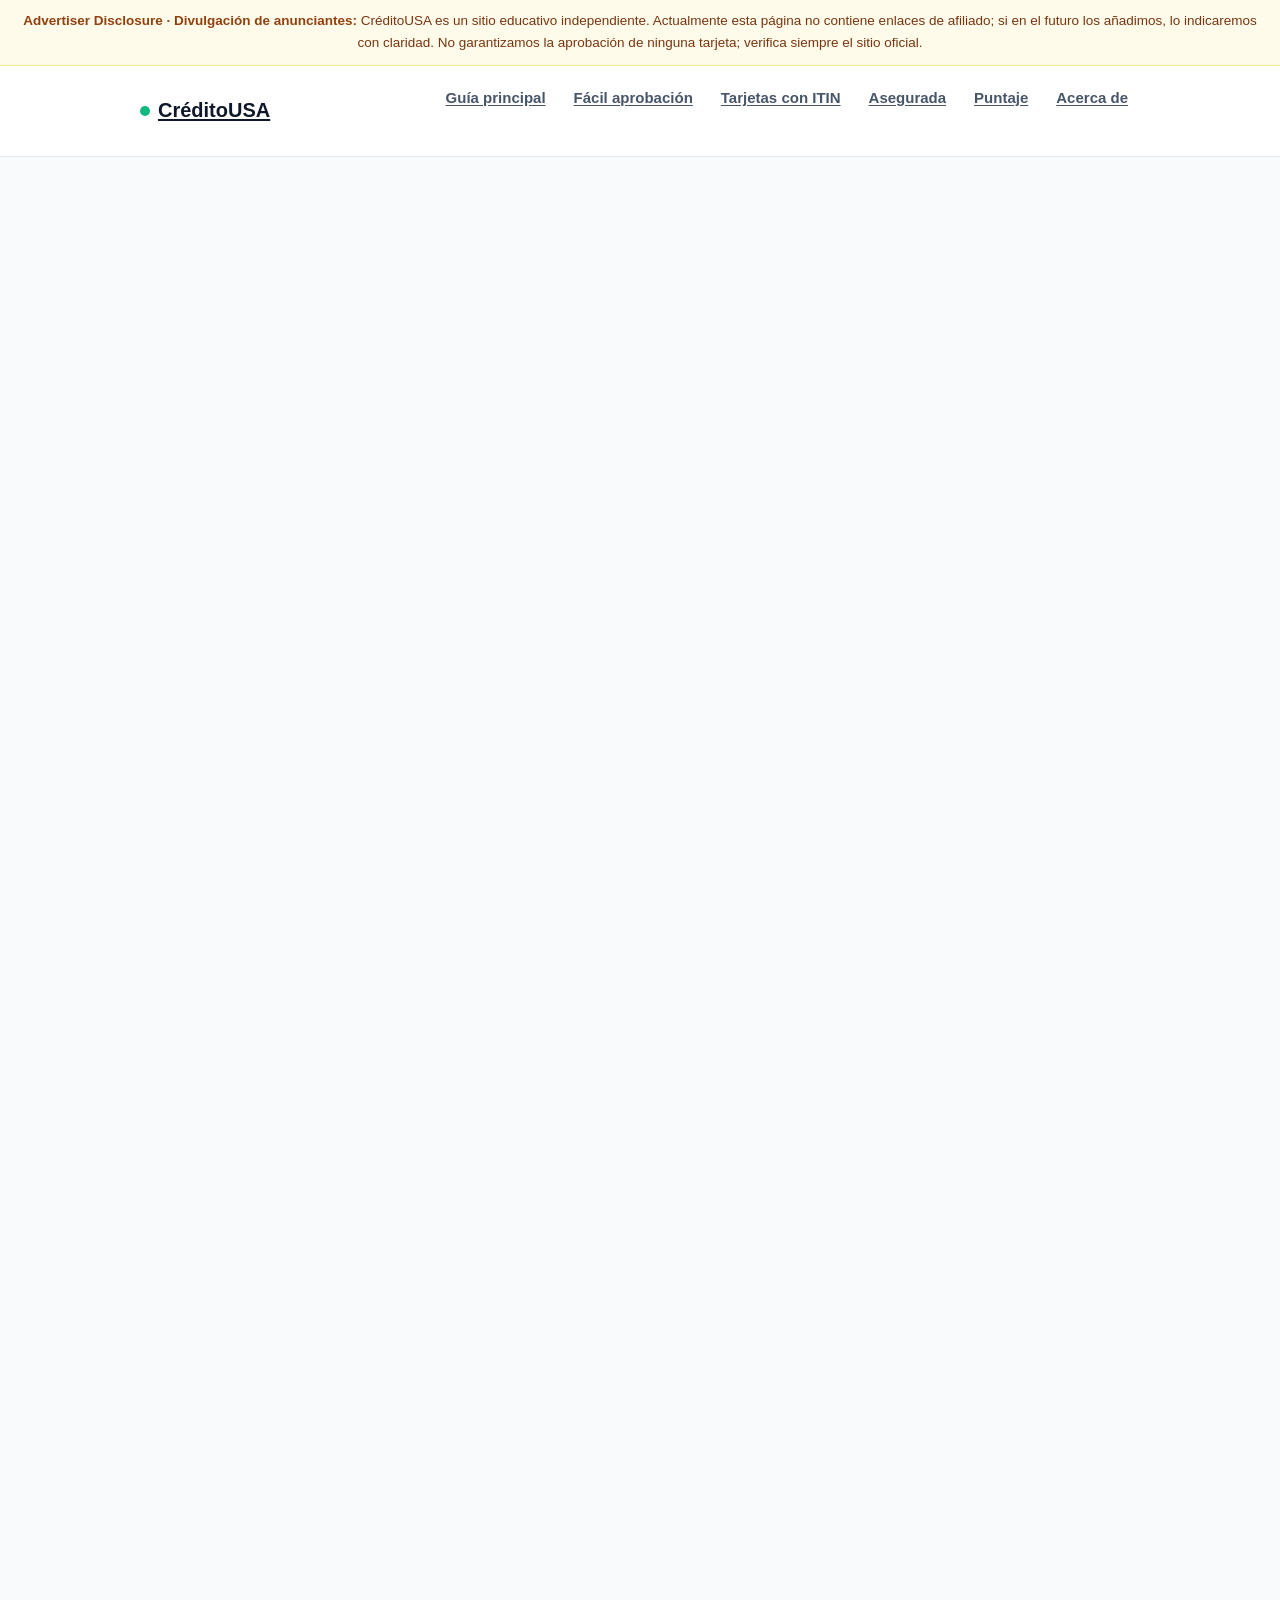
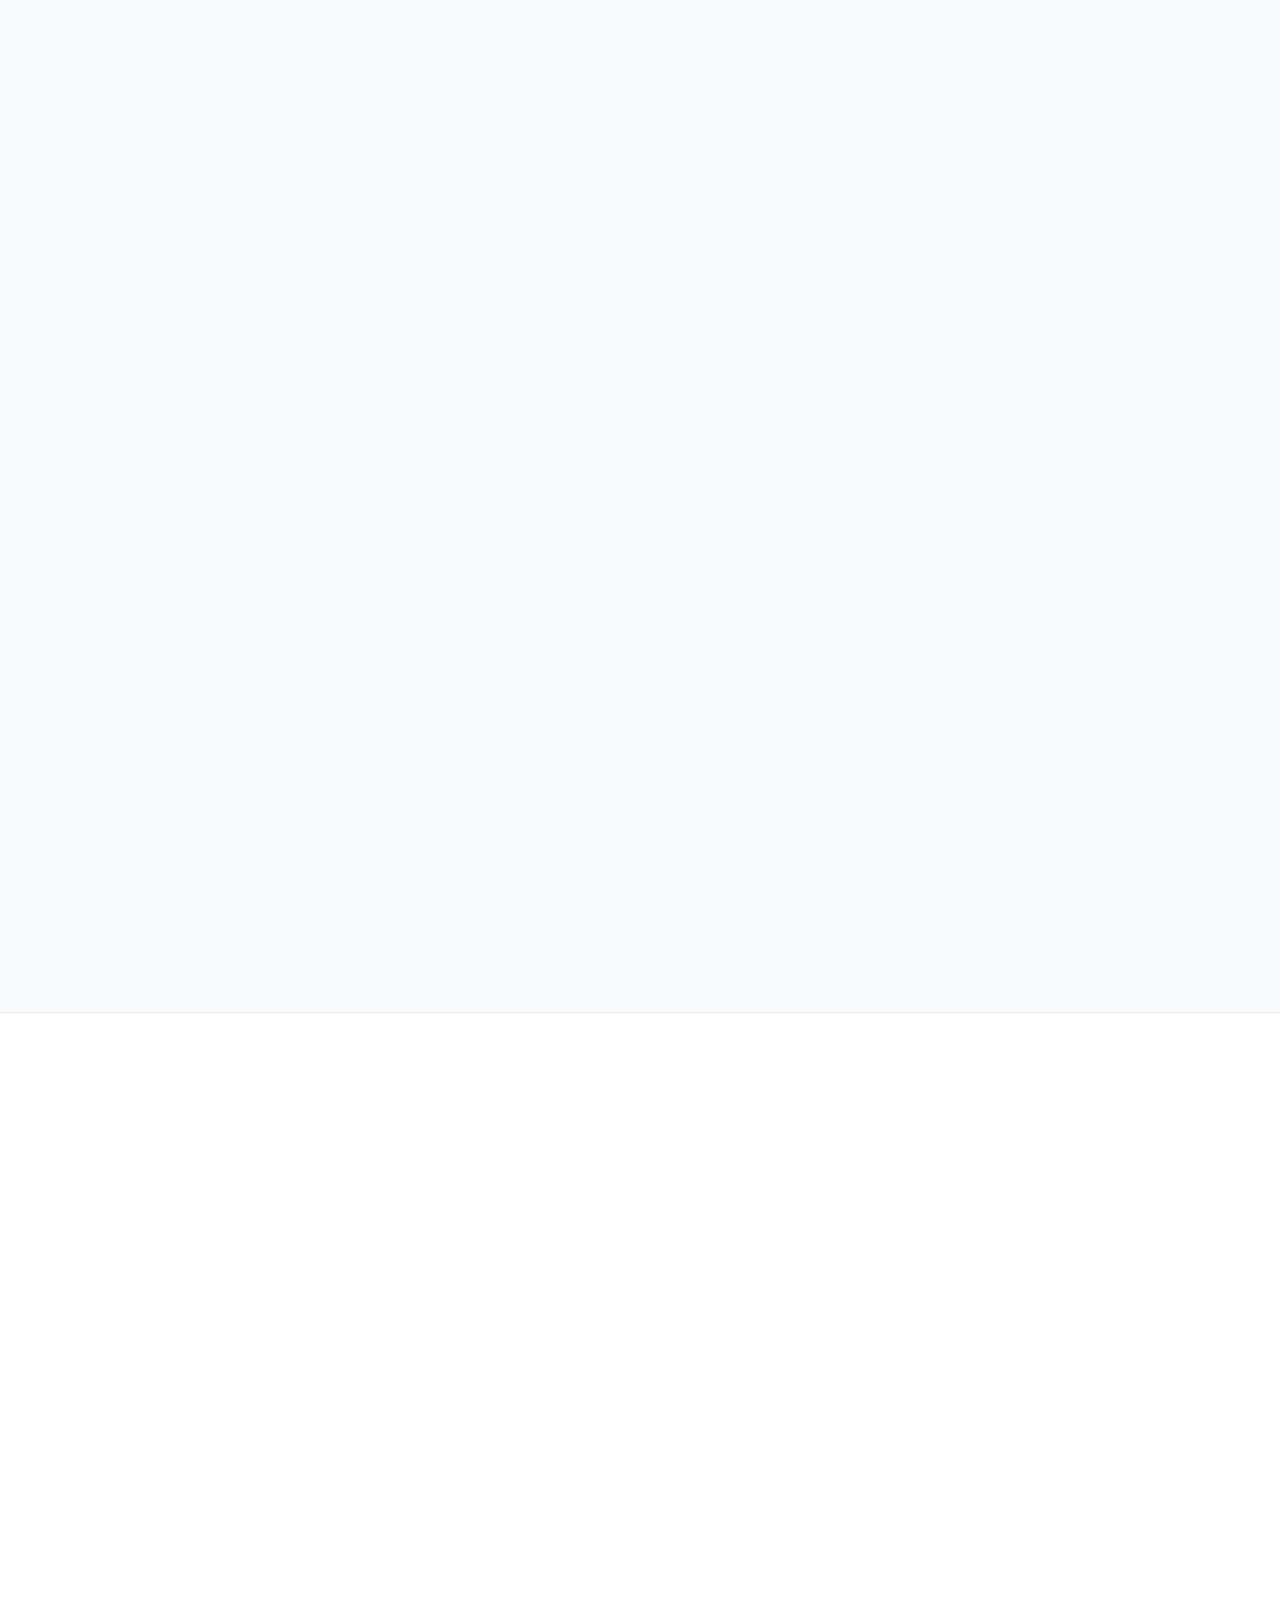
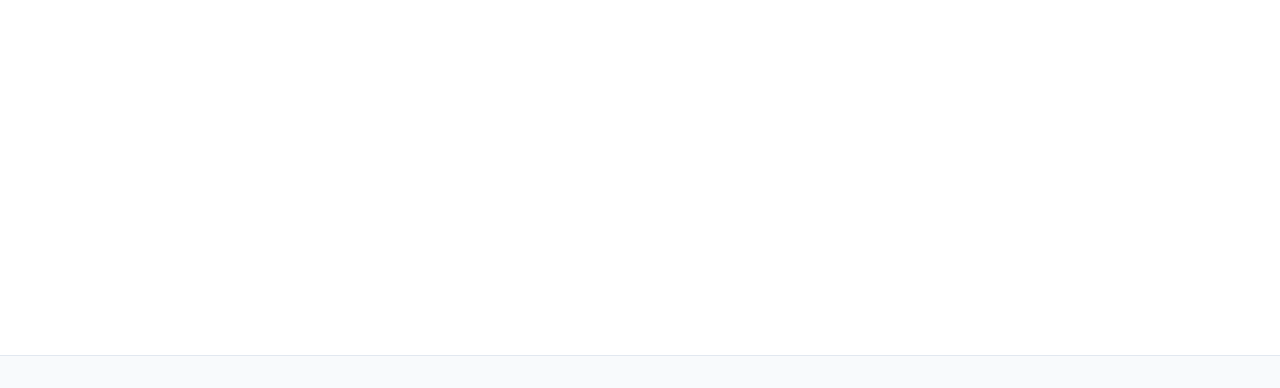
<file: mejores-tarjetas-hispanos/index.html>
<!DOCTYPE html>
<html lang="es-US">
<head>
<meta charset="UTF-8">
<meta name="viewport" content="width=device-width, initial-scale=1.0">
<meta name="theme-color" content="#0f172a">
<link rel="icon" href="data:image/svg+xml,%3Csvg xmlns='http://www.w3.org/2000/svg' viewBox='0 0 100 100'%3E%3Crect width='100' height='100' rx='22' fill='%230e7490'/%3E%3Ctext x='50' y='70' font-size='54' text-anchor='middle' fill='%23ffffff' font-family='Arial,sans-serif' font-weight='bold'%3EC%3C/text%3E%3C/svg%3E">

<link rel="preconnect" href="https://pagead2.googlesyndication.com" crossorigin>
<link rel="dns-prefetch" href="https://googleads.g.doubleclick.net">
<link rel="dns-prefetch" href="https://fundingchoicesmessages.google.com">
<title>Mejores Tarjetas de Crédito para Hispanos en USA (2026)</title>
<meta name="description" content="Cómo elegir la mejor tarjeta de crédito en USA si eres hispano: criterios, tipos según tu etapa, tarjetas con ITIN y errores al elegir. Guía en español.">
<link rel="canonical" href="https://credito-usa.github.io/mejores-tarjetas-hispanos/">
<link rel="alternate" hreflang="es-US" href="https://credito-usa.github.io/mejores-tarjetas-hispanos/">
<link rel="alternate" hreflang="x-default" href="https://credito-usa.github.io/mejores-tarjetas-hispanos/">
<meta name="robots" content="index, follow, max-image-preview:large, max-snippet:-1, max-video-preview:-1">

<meta property="og:type" content="article">
<meta property="og:site_name" content="CréditoUSA">
<meta property="og:title" content="Mejores Tarjetas de Crédito para Hispanos en USA (2026)">
<meta property="og:description" content="Criterios para elegir la mejor tarjeta de crédito en USA siendo hispano, tipos según tu etapa y tarjetas con ITIN.">
<meta property="og:url" content="https://credito-usa.github.io/mejores-tarjetas-hispanos/">
<meta property="og:locale" content="es_US">
<meta property="og:image" content="https://credito-usa.github.io/og-mejores-hispanos.png">
<meta property="og:image:width" content="1200">
<meta property="og:image:height" content="630">
<meta property="og:image:alt" content="Mejores tarjetas de crédito para hispanos en USA — CréditoUSA">
<meta name="twitter:card" content="summary_large_image">
<meta name="twitter:title" content="Mejores Tarjetas de Crédito para Hispanos en USA (2026)">
<meta name="twitter:description" content="Cómo elegir tarjeta de crédito en USA: criterios, etapas, ITIN y errores comunes.">
<meta name="twitter:image" content="https://credito-usa.github.io/og-mejores-hispanos.png">
<meta name="author" content="Carlos Méndez">
<meta property="article:published_time" content="2026-08-19">
<meta property="article:modified_time" content="2026-08-19">

<script type="application/ld+json">
{
"@context": "https://schema.org",
"@type": "WebPage",
"name": "Mejores Tarjetas de Crédito para Hispanos en USA (2026)",
"url": "https://credito-usa.github.io/mejores-tarjetas-hispanos/",
"inLanguage": "es-US",
"datePublished": "2026-08-19",
"dateModified": "2026-08-19",
"primaryImageOfPage": { "@type": "ImageObject", "url": "https://credito-usa.github.io/og-mejores-hispanos.png", "width": 1200, "height": 630 },
"mainEntity": { "@id": "https://credito-usa.github.io/mejores-tarjetas-hispanos/#article" },
"isPartOf": { "@type": "WebSite", "name": "CréditoUSA", "url": "https://credito-usa.github.io/" }
}
</script>

<script type="application/ld+json">
{
"@context": "https://schema.org",
"@id": "https://credito-usa.github.io/mejores-tarjetas-hispanos/#article",
"@type": "Article",
"headline": "Mejores Tarjetas de Crédito para Hispanos en USA (2026)",
"description": "Guía educativa sobre cómo elegir tarjetas de crédito en USA para la comunidad hispana: criterios, etapas y errores comunes.",
"image": "https://credito-usa.github.io/og-mejores-hispanos.png",
"articleSection": "Educación financiera",
"keywords": "mejores tarjetas de credito en usa, mejor tarjeta de credito en usa, tarjeta de credito para inmigrantes, mejores tarjetas de credito para hispanos",
"author": { "@id": "https://credito-usa.github.io/#author" },
"publisher": { "@id": "https://credito-usa.github.io/#org" },
"datePublished": "2026-08-19",
"dateModified": "2026-08-19",
"mainEntityOfPage": "https://credito-usa.github.io/mejores-tarjetas-hispanos/",
"inLanguage": "es-US"
}
</script>

<script type="application/ld+json">
{
"@context": "https://schema.org",
"@type": "FAQPage",
"mainEntity": [
{ "@type": "Question", "name": "¿Cuál es la mejor tarjeta de crédito para empezar?", "acceptedAnswer": { "@type": "Answer", "text": "Depende de tu punto de partida. Si no tienes historial, una tarjeta asegurada que reporte a las tres agencias suele ser la opción más útil para construir crédito. Si ya tienes algunos meses de historial, una tarjeta básica sin cuota anual puede ser suficiente." } },
{ "@type": "Question", "name": "¿Puedo obtener una tarjeta de crédito con ITIN?", "acceptedAnswer": { "@type": "Answer", "text": "Sí, varios emisores y fintechs aceptan ITIN en lugar de número de Seguro Social. No todos lo hacen, así que confirma ese requisito en el sitio oficial del emisor antes de solicitar." } },
{ "@type": "Question", "name": "¿Qué puntaje necesito para una tarjeta de crédito?", "acceptedAnswer": { "@type": "Answer", "text": "No existe un puntaje único: depende del tipo de tarjeta. Las aseguradas suelen estar disponibles con poco o ningún historial, mientras que las de recompensas competitivas suelen pedir 670 o más. Usa la precalificación para tener una idea sin afectar tu puntaje." } },
{ "@type": "Question", "name": "¿Conviene una tarjeta de recompensas al inicio?", "acceptedAnswer": { "@type": "Answer", "text": "En general, no. Al empezar conviene priorizar una tarjeta que reporte a las agencias y no cobre cuota anual. Las recompensas solo valen la pena cuando pagas el saldo completo cada mes y tu puntaje te permite acceder a buenas condiciones." } },
{ "@type": "Question", "name": "¿Hay tarjetas con atención en español?", "acceptedAnswer": { "@type": "Answer", "text": "Sí, varios bancos grandes y fintechs ofrecen atención al cliente y apps en español. Antes de elegir, confirma que el servicio en español esté disponible en los canales que realmente usarás, ya sea teléfono, chat o la aplicación." } }
]
}
</script>

<script type="application/ld+json">
{
"@context": "https://schema.org",
"@id": "https://credito-usa.github.io/#org",
"@type": "Organization",
"name": "CréditoUSA",
"url": "https://credito-usa.github.io/",
"logo": { "@type": "ImageObject", "url": "https://credito-usa.github.io/og-image.png", "width": 1200, "height": 630 },
"description": "Guía educativa en español para hispanos en EE.UU. sobre cómo hacer crédito: puntaje de crédito, tarjetas aseguradas, tarjetas con ITIN y finanzas personales."
}
</script>

<script type="application/ld+json">
{
"@context": "https://schema.org",
"@id": "https://credito-usa.github.io/#author",
"@type": "Person",
"name": "Carlos Méndez",
"jobTitle": "Educador financiero",
"description": "Educador financiero con más de 10 años ayudando a familias latinas en EE.UU. a abrir sus primeras cuentas y construir crédito. Certificado en educación financiera y exasesor en una cooperativa de crédito comunitaria.",
"knowsAbout": ["Crédito", "Finanzas personales", "Tarjetas de crédito", "ITIN", "Puntaje de crédito"],
"url": "https://credito-usa.github.io/acerca-de.html"
}
</script>

<script type="application/ld+json">
{
"@context": "https://schema.org",
"@type": "BreadcrumbList",
"itemListElement": [
{ "@type": "ListItem", "position": 1, "name": "CréditoUSA", "item": "https://credito-usa.github.io/" },
{ "@type": "ListItem", "position": 2, "name": "Mejores tarjetas para hispanos en USA", "item": "https://credito-usa.github.io/mejores-tarjetas-hispanos/" }
]
}
</script>

<style>:root{--bg:#f8fafc;--surface:#ffffff;--ink:#0f172a;--ink-soft:#475569;--brand:#0e7490;--brand-dark:#155e75;--accent:#10b981;--accent-dark:#047857;--gold:#d97706;--line:#e2e8f0;--warn-bg:#fffbeb;--warn-line:#fde68a;--danger-soft:#fef2f2;--radius:12px;--shadow:0 1px 3px rgba(15,23,42,.08),0 8px 24px rgba(15,23,42,.06);--shadow-lg:0 4px 12px rgba(15,23,42,.10),0 16px 40px rgba(15,23,42,.10);--font:-apple-system,BlinkMacSystemFont,"Segoe UI",Roboto,"Helvetica Neue",Arial,sans-serif;}*{box-sizing:border-box;margin:0;padding:0;}html{scroll-behavior:smooth;}body{font-family:var(--font);background:var(--bg);color:var(--ink);line-height:1.65;font-size:17px;}img{max-width:100%;display:block;}a{color:var(--brand);text-decoration:underline;text-underline-offset:2px;}a:hover{text-decoration:underline;}.container{max-width:860px;margin:0 auto;padding:0 20px;}.container-wide{max-width:1040px;margin:0 auto;padding:0 20px;}.ftc-bar{background:var(--warn-bg);border-bottom:1px solid var(--warn-line);font-size:13.5px;color:#78350f;padding:10px 20px;text-align:center;}.ftc-bar strong{color:#92400e;}.site-header{position:sticky;top:0;z-index:50;background:rgba(255,255,255,.92);backdrop-filter:blur(8px);border-bottom:1px solid var(--line);}.navbar{display:flex;align-items:center;justify-content:space-between;padding:12px 20px;max-width:1040px;margin:0 auto;}.brand{font-weight:800;font-size:20px;color:var(--ink);display:flex;align-items:center;gap:8px;}.brand .dot{width:10px;height:10px;border-radius:50%;background:var(--accent);display:inline-block;}.nav-links{display:flex;gap:4px;list-style:none;flex-wrap:wrap;}.nav-links a{display:block;padding:8px 12px;border-radius:8px;color:var(--ink-soft);font-size:15px;font-weight:600;}.nav-links a:hover{background:#f1f5f9;color:var(--ink);text-decoration:none;}.nav-toggle{display:none;background:none;border:1px solid var(--line);border-radius:8px;padding:8px 12px;font-size:18px;cursor:pointer;}.hero{background:linear-gradient(135deg,#0f172a 0%,#134e4a 60%,#0e7490 100%);color:#fff;padding:72px 0 64px;}.hero h1{font-size:clamp(30px,5vw,46px);line-height:1.15;font-weight:800;letter-spacing:-.02em;margin-bottom:18px;}.hero h1 span{color:#34d399;}.hero .sub{font-size:19px;color:#cbd5e1;max-width:640px;margin-bottom:28px;}.stat-chips{display:flex;gap:12px;flex-wrap:wrap;margin-bottom:30px;}.stat-chip{background:rgba(255,255,255,.10);border:1px solid rgba(255,255,255,.18);border-radius:10px;padding:10px 14px;font-size:14px;color:#e2e8f0;}.stat-chip strong{display:block;font-size:20px;color:#fff;}.hero-cta{display:inline-block;background:var(--accent);color:#022c22;font-weight:700;padding:14px 26px;border-radius:10px;font-size:17px;}.hero-cta:hover{background:#34d399;text-decoration:none;}section{padding:56px 0;content-visibility:auto;contain-intrinsic-size:auto 900px;}section.alt{background:var(--surface);border-top:1px solid var(--line);border-bottom:1px solid var(--line);}.eyebrow{color:var(--brand);font-weight:700;text-transform:uppercase;letter-spacing:.06em;font-size:13px;margin-bottom:8px;}h2.section-title{font-size:clamp(24px,3.5vw,32px);font-weight:800;letter-spacing:-.01em;margin-bottom:14px;}.lead{font-size:18px;color:var(--ink-soft);margin-bottom:26px;}h3{font-size:21px;font-weight:700;margin:28px 0 10px;}p{margin-bottom:16px;}ul,ol{margin:0 0 18px 24px;}li{margin-bottom:8px;}.card{background:var(--surface);border:1px solid var(--line);border-radius:var(--radius);padding:22px;box-shadow:var(--shadow);margin-bottom:16px;}.card h3{margin-top:0;}.steps{counter-reset:step;list-style:none;margin-left:0;}.steps li{counter-increment:step;position:relative;background:var(--surface);border:1px solid var(--line);border-radius:var(--radius);padding:20px 20px 20px 64px;margin-bottom:14px;box-shadow:var(--shadow);}.steps li::before{content:counter(step);position:absolute;left:16px;top:18px;width:34px;height:34px;border-radius:50%;background:var(--brand);color:#fff;font-weight:800;font-size:16px;display:flex;align-items:center;justify-content:center;}.steps li strong{font-size:17px;}.steps li p{margin:4px 0 0;color:var(--ink-soft);}.table-wrap{overflow-x:auto;margin-bottom:24px;border-radius:var(--radius);box-shadow:var(--shadow);}.table-wrap .score-table{margin-bottom:0;box-shadow:none;}.score-table{width:100%;border-collapse:collapse;background:var(--surface);border-radius:var(--radius);overflow:hidden;box-shadow:var(--shadow);}.score-table th,.score-table td{padding:12px 16px;text-align:left;border-bottom:1px solid var(--line);font-size:15px;}.score-table th{background:#0f172a;color:#fff;font-weight:700;}.score-table tr:last-child td{border-bottom:none;}.score-table .range{font-weight:800;white-space:nowrap;}.badge{display:inline-block;padding:2px 10px;border-radius:999px;font-size:13px;font-weight:700;}.badge-poor{background:var(--danger-soft);color:#b91c1c;}.badge-fair{background:#fff7ed;color:#c2410c;}.badge-good{background:#fef9c3;color:#a16207;}.badge-vgood{background:#ecfdf5;color:#047857;}.badge-exc{background:#ecfeff;color:#0e7490;}.cta-grid{display:grid;grid-template-columns:repeat(auto-fit,minmax(240px,1fr));gap:16px;margin:24px 0;}.cta-card{background:var(--surface);border:1px solid var(--line);border-radius:var(--radius);padding:22px;box-shadow:var(--shadow);display:flex;flex-direction:column;gap:10px;}.cta-card h3{font-size:17px;margin:0;}.cta-card p{font-size:14.5px;color:var(--ink-soft);margin:0;flex:1;}.cta-btn{display:inline-block;background:var(--brand);color:#fff;font-weight:700;padding:11px 18px;border-radius:9px;text-align:center;font-size:15px;}.cta-btn:hover{background:var(--brand-dark);text-decoration:none;}.cta-note{font-size:12.5px;color:#64748b;font-style:italic;}details.faq{background:var(--surface);border:1px solid var(--line);border-radius:var(--radius);margin-bottom:10px;box-shadow:var(--shadow);overflow:hidden;}details.faq summary{cursor:pointer;padding:16px 20px;font-weight:700;font-size:16px;list-style:none;display:flex;justify-content:space-between;align-items:center;gap:12px;}details.faq summary::-webkit-details-marker{display:none;}details.faq summary::after{content:"+";font-size:22px;color:var(--brand);font-weight:700;}details.faq[open] summary::after{content:"−";}details.faq .faq-body{padding:0 20px 18px;color:var(--ink-soft);font-size:15.5px;}.callout{background:#f0f9ff;border:1px solid #bae6fd;border-left:4px solid #0e7490;border-radius:var(--radius);padding:16px 18px;margin:20px 0;font-size:15px;}.callout strong{color:var(--brand-dark);}.callout-warn{background:var(--warn-bg);border:1px solid var(--warn-line);border-left:4px solid #d97706;}.callout-warn strong{color:#92400e;}.checklist{list-style:none;margin-left:0;}.checklist li{padding-left:30px;position:relative;margin-bottom:10px;}.checklist li::before{content:"✓";position:absolute;left:4px;top:0;color:var(--accent-dark);font-weight:800;}.alert-list li::before{content:"� ";color:#b45309;}.author-box{display:flex;gap:18px;align-items:flex-start;background:var(--surface);border:1px solid var(--line);border-radius:var(--radius);padding:22px;box-shadow:var(--shadow);margin-top:34px;}.author-avatar{width:64px;height:64px;border-radius:50%;flex-shrink:0;background:linear-gradient(135deg,var(--brand),var(--accent));color:#fff;font-weight:800;font-size:22px;display:flex;align-items:center;justify-content:center;}.author-box h3{margin:0 0 4px;font-size:18px;}.author-box .role{color:var(--brand);font-weight:600;font-size:14px;margin-bottom:8px;}.author-box p{font-size:14.5px;color:var(--ink-soft);margin:0;}.review-note{margin-top:12px;font-size:13.5px;color:var(--ink-soft);}.review-note strong{color:var(--accent-dark);}.disclaimer-box{background:#f1f5f9;border:1px solid var(--line);border-radius:var(--radius);padding:18px 20px;font-size:14px;color:var(--ink-soft);margin-top:24px;}.disclaimer-box strong{color:var(--ink);}.site-footer{background:#0f172a;color:#94a3b8;padding:40px 0 32px;margin-top:40px;font-size:14px;}.site-footer .brand{color:#fff;margin-bottom:10px;}.site-footer a{color:#cbd5e1;}.footer-links{display:flex;gap:18px;flex-wrap:wrap;margin:12px 0;}.footer-links a:hover{color:#fff;}.table-caption{font-size:14px;color:var(--ink-soft);font-weight:600;margin:0 0 8px;text-align:left;}@media (max-width:720px){.nav-toggle{display:block;}.nav-links{display:none;position:absolute;top:100%;left:0;right:0;background:var(--surface);border-bottom:1px solid var(--line);flex-direction:column;padding:8px;}.nav-links.open{display:flex;}.hero{padding:48px 0 44px;}section{padding:44px 0;}.author-box{flex-direction:column;}}</style><noscript></noscript>
</head>
<body>

<div class="ftc-bar">
<strong>Advertiser Disclosure · Divulgación de anunciantes:</strong> CréditoUSA es un sitio educativo independiente. Actualmente esta página no contiene enlaces de afiliado; si en el futuro los añadimos, lo indicaremos con claridad. No garantizamos la aprobación de ninguna tarjeta; verifica siempre el sitio oficial.
</div>

<header class="site-header">
<nav class="navbar" aria-label="Navegación principal">
<a href="/" class="brand"><span class="dot" aria-hidden="true"></span>CréditoUSA</a>
<button class="nav-toggle" aria-label="Abrir menú" aria-expanded="false">☰</button>
<ul class="nav-links">
<li><a href="/">Guía principal</a></li>
<li><a href="/facil-aprobacion/">Fácil aprobación</a></li>
<li><a href="/tarjetas-con-itin/">Tarjetas con ITIN</a></li>
<li><a href="/tarjeta-asegurada/">Asegurada</a></li>
<li><a href="/puntaje-de-credito/">Puntaje</a></li>
<li><a href="/acerca-de.html">Acerca de</a></li>
</ul>
</nav>
</header>

<main>
<section id="inicio">
<div class="container">
<p class="eyebrow">Guía educativa</p>
<h1>Mejores tarjetas de crédito para hispanos en USA</h1>
<p class="lead">Si vives en Estados Unidos y hablas español, elegir entre las <strong>mejores tarjetas de crédito en USA</strong> puede abrumar. Muchas guías están en inglés, asumen que ya tienes historial crediticio o destacan productos que no aceptan ITIN. Aquí verás qué debe cumplir una buena tarjeta según tu situación y cómo comparar <strong>las mejores tarjetas de crédito para hispanos</strong>, sin promesas de aprobación ni rankings inventados.</p>
</div>
</section>

<section id="no-existe-la-mejor" class="alt">
<div class="container">
<h2>No existe "la mejor tarjeta" para todos</h2>
<p>Antes de buscar la <strong>mejor tarjeta de crédito en USA</strong>, aclaremos algo: no existe una única mejor tarjeta. La opción ideal depende de tu historial crediticio (o su ausencia), tus ingresos y tu meta: construir crédito, evitar cuotas o acumular recompensas.</p>
<p>Una tarjeta ideal para alguien con cinco años de historial y puntaje de 750 puede ser mala para quien acaba de llegar. Por eso esta guía muestra criterios y categorías, no un ranking absoluto.</p>
</div>
</section>

<section id="criterios">
<div class="container">
<h2>Qué hace que una tarjeta sea buena para un hispano en EE.UU.</h2>
<p>Más allá de la marca, una <strong>tarjeta de crédito en USA</strong> suele ser mejor opción para la comunidad hispana si cumple estos seis criterios:</p>
<ol class="steps">
<li><strong>Reporta a las tres agencias de crédito.</strong><p>Experian, Equifax y TransUnion. Si el emisor no reporta tu actividad, la tarjeta no te ayuda a construir historial.</p></li>
<li><strong>Acepta ITIN.</strong><p>Si no tienes número de Seguro Social, una tarjeta que acepte ITIN es clave, sobre todo al buscar una <strong>tarjeta de crédito para inmigrantes</strong>.</p></li>
<li><strong>Sin cuota anual (o cuota baja).</strong><p>Si estás empezando, pagar $95 o más al año rara vez vale la pena.</p></li>
<li><strong>Atención al cliente en español.</strong><p>Resolver dudas o disputar un cargo en tu idioma evita errores costosos.</p></li>
<li><strong>App o portal en español.</strong><p>Facilita pagar a tiempo, revisar el estado de cuenta y controlar gastos.</p></li>
<li><strong>Precalificación sin impacto.</strong><p>Te permite estimar si te aprobarían sin que una consulta dura baje tu puntaje.</p></li>
</ol>
</div>
</section>

<section id="etapas" class="alt">
<div class="container">
<h2>Tipos de tarjetas según tu etapa</h2>
<div class="table-wrap">
<table class="score-table">
<caption class="table-caption">Qué tipo de tarjeta de crédito en USA suele convenir según tu situación</caption>
<thead><tr><th scope="col">Tu situación</th><th scope="col">Tipo de tarjeta que suele convenir</th><th scope="col">Qué esperar</th></tr></thead>
<tbody>
<tr><td class="range">Sin historial crediticio</td><td><a href="/tarjeta-asegurada/">Asegurada (con depósito de garantía)</a></td><td>Depósito inicial, APR más alto; ideal para empezar a construir historial</td></tr>
<tr><td class="range">Historial corto o puntaje bajo</td><td>Subprime o fintech</td><td>Límites bajos; algunas permiten evaluación sin consulta dura inicial</td></tr>
<tr><td class="range">6-12 meses de buen historial</td><td>Tradicional básica</td><td>Sin recompensas fuertes, pero con menos requisitos</td></tr>
<tr><td class="range">Puntaje de 670 o más</td><td>De recompensas</td><td>Cashback o puntos; mejor APR si pagas el saldo completo</td></tr>
</tbody>
</table>
</div>
</div>
</section>

<section id="inmigrantes">
<div class="container">
<h2>Tarjetas para inmigrantes y recién llegados</h2>
<p>Si necesitas una <strong>tarjeta de crédito en Estados Unidos para extranjeros</strong> o recién llegados, algunas fintechs se enfocan en personas sin Seguro Social y aceptan ITIN. Entre las más mencionadas están Self, Petal, Zolve y Karta.</p>
<p>Este listado es informativo, no una recomendación. Cada emisor tiene requisitos, cuotas y condiciones que cambian con el tiempo. Antes de solicitar, verifica en el sitio oficial si aceptan ITIN, qué depósito o cuota piden y si reportan a las tres agencias. <a href="/tarjetas-con-itin/">Ver la guía completa de tarjetas con ITIN</a>.</p>
</div>
</section>

<section id="como-comparar" class="alt">
<div class="container">
<h2>Cómo comparar y decidir en 5 pasos</h2>
<ol class="steps">
<li><strong>Define tu objetivo:</strong><p>construir crédito, evitar cuotas o ganar recompensas con tu <strong>tarjeta de crédito en USA</strong>.</p></li>
<li><strong>Revisa si reporta a las tres agencias</strong><p>de crédito.</p></li>
<li><strong>Confirma que acepta tu situación:</strong><p>SSN o ITIN.</p></li>
<li><strong>Compara la cuota anual y el APR</strong><p>, no solo las recompensas.</p></li>
<li><strong>Usa la precalificación</strong><p>antes de solicitar formalmente.</p></li>
</ol>
</div>
</section>

<section id="errores">
<div class="container">
<h2>Errores al elegir tarjeta</h2>
<ul class="checklist alert-list">
<li><strong>Fijarse solo en las recompensas.</strong> En una <strong>tarjeta de crédito en USA</strong>, un 2% de cashback no compensa una cuota anual alta si gastas poco.</li>
<li><strong>Ignorar las cuotas.</strong> Cuota anual, cargo por transacción en el extranjero y penalizaciones por pago tardío.</li>
<li><strong>Solicitar sin precalificar.</strong> Cada consulta dura puede reducir tu puntaje.</li>
<li><strong>No leer el APR.</strong> Si no pagas el saldo completo cada mes, los intereses pueden superar cualquier recompensa.</li>
<li><strong>Elegir una tarjeta que no reporta a las agencias.</strong> Así no construyes historial.</li>
</ul>
</div>
</section>

<section id="faq" class="alt">
<div class="container">
<h2>Preguntas frecuentes</h2>
<details class="faq"><summary>¿Cuál es la mejor tarjeta de crédito para empezar?</summary><div class="faq-body">Depende de tu punto de partida. Si no tienes historial, una tarjeta asegurada que reporte a las tres agencias suele ser la opción más útil para construir crédito. Si ya tienes algunos meses de historial, una tarjeta básica sin cuota anual puede ser suficiente.</div></details>
<details class="faq"><summary>¿Puedo obtener una tarjeta de crédito con ITIN?</summary><div class="faq-body">Sí, varios emisores y fintechs aceptan ITIN en lugar de número de Seguro Social. No todos lo hacen, así que confirma ese requisito en el sitio oficial del emisor antes de solicitar.</div></details>
<details class="faq"><summary>¿Qué puntaje necesito para una tarjeta de crédito?</summary><div class="faq-body">No existe un puntaje único: depende del tipo de tarjeta. Las aseguradas suelen estar disponibles con poco o ningún historial, mientras que las de recompensas competitivas suelen pedir 670 o más. Usa la precalificación para tener una idea sin afectar tu puntaje.</div></details>
<details class="faq"><summary>¿Conviene una tarjeta de recompensas al inicio?</summary><div class="faq-body">En general, no. Al empezar conviene priorizar una tarjeta que reporte a las agencias y no cobre cuota anual. Las recompensas solo valen la pena cuando pagas el saldo completo cada mes y tu puntaje te permite acceder a buenas condiciones.</div></details>
<details class="faq"><summary>¿Hay tarjetas con atención en español?</summary><div class="faq-body">Sí, varios bancos grandes y fintechs ofrecen atención al cliente y apps en español. Antes de elegir, confirma que el servicio en español esté disponible en los canales que realmente usarás, ya sea teléfono, chat o la aplicación.</div></details>

<div class="callout">
<strong>¿Por dónde empezar?</strong> Revisa la <a href="/">guía principal: cómo hacer crédito en USA</a>, las <a href="/tarjeta-asegurada/">tarjetas aseguradas</a> y las <a href="/facil-aprobacion/">de fácil aprobación</a>.
</div>

<div class="author-box">
<div class="author-avatar" aria-hidden="true">CM</div>
<div>
<h3>Carlos Méndez</h3>
<p class="role">Educador financiero · <a href="/acerca-de.html">Política editorial</a></p>
<p>Carlos Méndez es educador financiero con más de 10 años ayudando a familias latinas en EE.UU. a abrir sus primeras cuentas y construir crédito.</p>
<p class="review-note">✅ <strong>Revisado en agosto 2026.</strong></p>
</div>
</div>

<div class="disclaimer-box">
<strong>Aviso legal:</strong> La información de CréditoUSA es educativa y no constituye asesoría financiera, legal ni fiscal. Verifique los términos, tasas y requisitos con la fuente oficial de cada banco o emisor antes de tomar una decisión.
</div>
</div>
</section>
</main>

<script async src="https://pagead2.googlesyndication.com/pagead/js/adsbygoogle.js?client=ca-pub-7245720759435664"
     crossorigin="anonymous"></script>
<!-- creditoUSA -->
<ins class="adsbygoogle"
     style="display:block"
     data-ad-client="ca-pub-7245720759435664"
     data-ad-slot="9525610533"
     data-ad-format="auto"
     data-full-width-responsive="true"></ins>
<script>
     (adsbygoogle = window.adsbygoogle || []).push({});
</script>

<footer class="site-footer">
<div class="container-wide">
<p class="brand"><span class="dot" aria-hidden="true"></span>CréditoUSA</p>
<div class="footer-links">
<a href="/">Guía principal</a>
<a href="/facil-aprobacion/">Fácil aprobación</a>
<a href="/tarjetas-con-itin/">Tarjetas con ITIN</a>
<a href="/tarjeta-asegurada/">Tarjeta asegurada</a>
<a href="/puntaje-de-credito/">Puntaje de crédito</a>
<a href="/acerca-de.html">Acerca de</a>
<a href="/politica-de-privacidad.html">Privacidad</a>
<a href="/contacto.html">Contacto</a>
<a href="/reporte-de-credito/">Reporte</a>
<a href="/tarjeta-credito-estudiantes/">Estudiantes</a>
<a href="/limpiar-credito/">Limpiar crédito</a>
</div>
<p>© <span data-year>2026</span> CréditoUSA · Información educativa, no asesoría financiera. No afiliado a ninguna agencia de crédito ni emisor.</p>
</div>
</footer>

<script>(function () {
'use strict';
// Navegación móvil
var toggle = document.querySelector('.nav-toggle');
var links = document.querySelector('.nav-links');
if (toggle && links) {
toggle.addEventListener('click', function () {
var open = links.classList.toggle('open');
toggle.setAttribute('aria-expanded', open ? 'true' : 'false');
toggle.setAttribute('aria-label', open ? 'Cerrar menú' : 'Abrir menú');
});
links.addEventListener('click', function (e) {
if (e.target.tagName === 'A') links.classList.remove('open');
});
}
// Año dinámico en el footer
var year = document.querySelector('[data-year]');
if (year) year.textContent = String(new Date().getFullYear());
// Resaltar enlace de navegación según sección visible
var sections = document.querySelectorAll('section[id]');
var navAnchors = Array.prototype.slice.call(document.querySelectorAll('.nav-links a'));
if ('IntersectionObserver' in window && sections.length) {
var observer = new IntersectionObserver(function (entries) {
entries.forEach(function (entry) {
if (!entry.isIntersecting) return;
navAnchors.forEach(function (a) {
var target = a.getAttribute('href');
if (target === '#' + entry.target.id) {
a.style.background = '#f1f5f9';
a.style.color = '#0f172a';
} else {
a.style.background = 'transparent';
a.style.color = '';
}
});
});
}, { rootMargin: '-40% 0px -55% 0px' });
sections.forEach(function (s) { observer.observe(s); });
}
})();</script>

<script>window.addEventListener("load",function(){setTimeout(function(){var a=document.createElement("script");a.src="https://pagead2.googlesyndication.com/pagead/js/adsbygoogle.js?client=ca-pub-7245720759435664";a.async=true;a.crossOrigin="anonymous";document.head.appendChild(a);},1500);});</script>
</body>
</html>
</file>
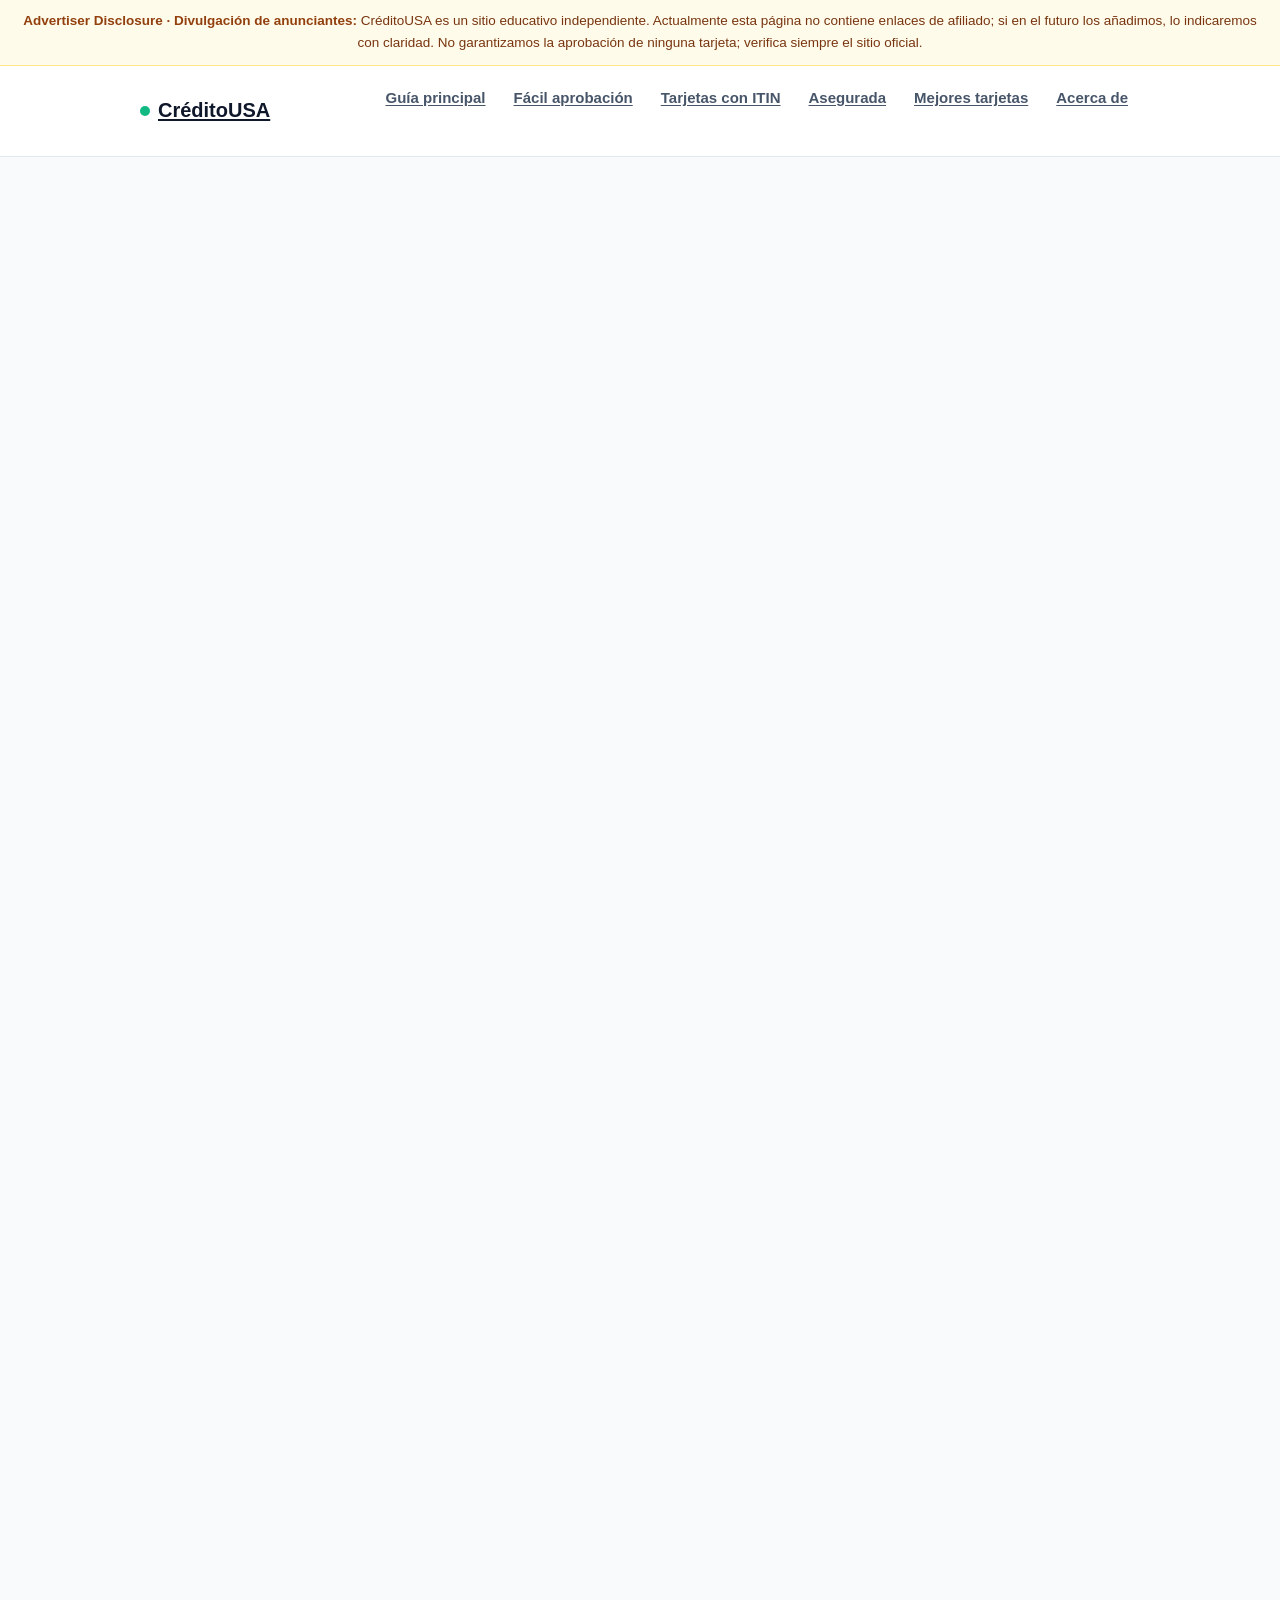
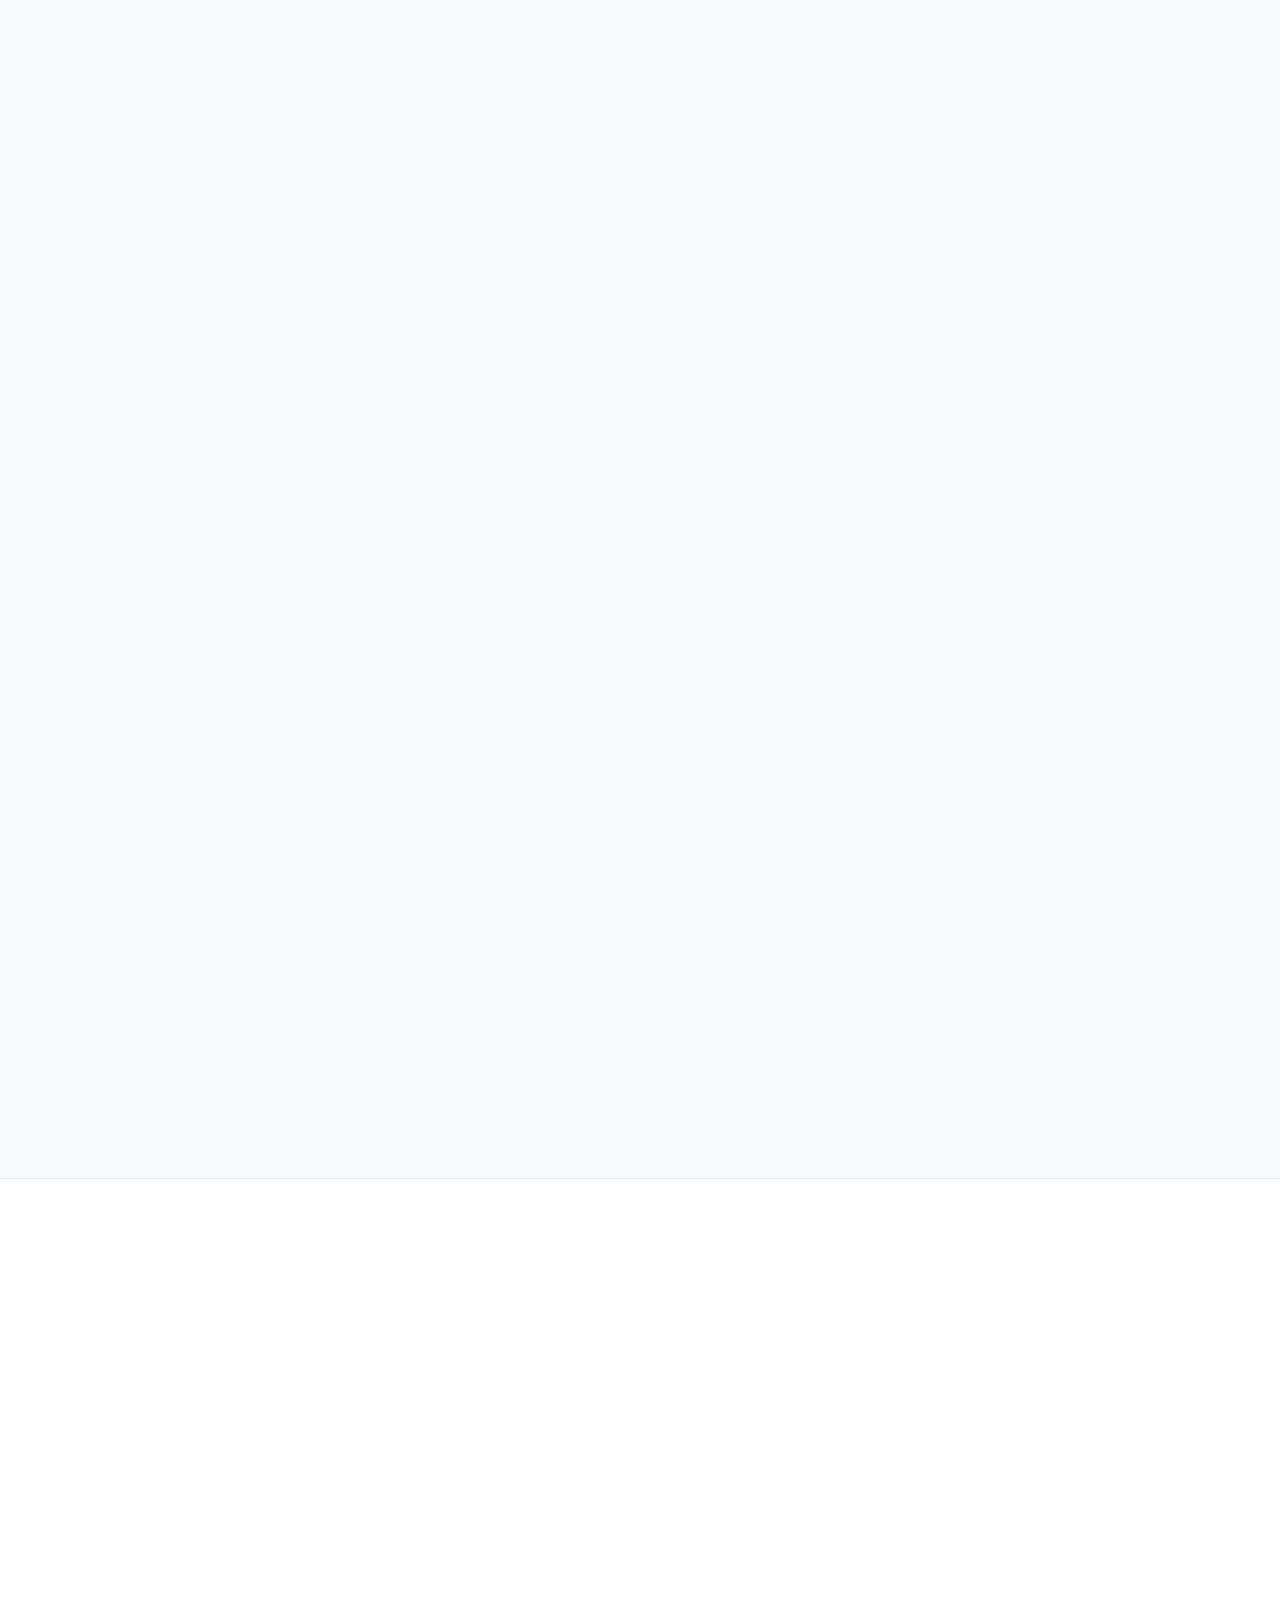
<file: puntaje-de-credito/index.html>
<!DOCTYPE html>
<html lang="es-US">
<head>
<meta charset="UTF-8">
<meta name="viewport" content="width=device-width, initial-scale=1.0">
<meta name="theme-color" content="#0f172a">
<link rel="icon" href="data:image/svg+xml,%3Csvg xmlns='http://www.w3.org/2000/svg' viewBox='0 0 100 100'%3E%3Crect width='100' height='100' rx='22' fill='%230e7490'/%3E%3Ctext x='50' y='70' font-size='54' text-anchor='middle' fill='%23ffffff' font-family='Arial,sans-serif' font-weight='bold'%3EC%3C/text%3E%3C/svg%3E">

<link rel="preconnect" href="https://pagead2.googlesyndication.com" crossorigin>
<link rel="dns-prefetch" href="https://googleads.g.doubleclick.net">
<link rel="dns-prefetch" href="https://fundingchoicesmessages.google.com">
<title>Puntaje de Crédito en USA: Guía Completa (2026)</title>
<meta name="description" content="Qué es el puntaje de crédito en USA, los 5 factores FICO, tabla de puntajes 300-850, dónde revisarlo gratis y 7 hábitos para mejorarlo. Guía en español.">
<link rel="canonical" href="https://credito-usa.github.io/puntaje-de-credito/">
<link rel="alternate" hreflang="es-US" href="https://credito-usa.github.io/puntaje-de-credito/">
<link rel="alternate" hreflang="x-default" href="https://credito-usa.github.io/puntaje-de-credito/">
<meta name="robots" content="index, follow, max-image-preview:large, max-snippet:-1, max-video-preview:-1">

<meta property="og:type" content="article">
<meta property="og:site_name" content="CréditoUSA">
<meta property="og:title" content="Puntaje de Crédito en USA: Guía Completa (2026)">
<meta property="og:description" content="Factores FICO, tabla 300-850, dónde revisar tu puntaje gratis y 7 hábitos para mejorarlo.">
<meta property="og:url" content="https://credito-usa.github.io/puntaje-de-credito/">
<meta property="og:locale" content="es_US">
<meta property="og:image" content="https://credito-usa.github.io/og-puntaje-credito.png">
<meta property="og:image:width" content="1200">
<meta property="og:image:height" content="630">
<meta property="og:image:alt" content="Puntaje de crédito en USA: guía completa — CréditoUSA">
<meta name="twitter:card" content="summary_large_image">
<meta name="twitter:title" content="Puntaje de Crédito en USA: Guía Completa (2026)">
<meta name="twitter:description" content="Cómo se calcula el puntaje de crédito, tabla de rangos y hábitos para mejorarlo.">
<meta name="twitter:image" content="https://credito-usa.github.io/og-puntaje-credito.png">
<meta name="author" content="Carlos Méndez">
<meta property="article:published_time" content="2026-08-19">
<meta property="article:modified_time" content="2026-08-19">

<script type="application/ld+json">
{
"@context": "https://schema.org",
"@type": "WebPage",
"name": "Puntaje de Crédito en USA: Guía Completa (2026)",
"url": "https://credito-usa.github.io/puntaje-de-credito/",
"inLanguage": "es-US",
"datePublished": "2026-08-19",
"dateModified": "2026-08-19",
"primaryImageOfPage": { "@type": "ImageObject", "url": "https://credito-usa.github.io/og-puntaje-credito.png", "width": 1200, "height": 630 },
"mainEntity": { "@id": "https://credito-usa.github.io/puntaje-de-credito/#article" },
"isPartOf": { "@type": "WebSite", "name": "CréditoUSA", "url": "https://credito-usa.github.io/" }
}
</script>

<script type="application/ld+json">
{
"@context": "https://schema.org",
"@id": "https://credito-usa.github.io/puntaje-de-credito/#article",
"@type": "Article",
"headline": "Puntaje de Crédito en USA: Guía Completa (2026)",
"description": "Guía educativa sobre el puntaje de crédito: factores FICO, tabla de rangos 300-850 y hábitos para mejorarlo.",
"image": "https://credito-usa.github.io/og-puntaje-credito.png",
"articleSection": "Educación financiera",
"keywords": "puntaje de credito, tabla de puntaje de credito, puntaje de credito en usa, credit score, mejorar mi credit score",
"author": { "@id": "https://credito-usa.github.io/#author" },
"publisher": { "@id": "https://credito-usa.github.io/#org" },
"datePublished": "2026-08-19",
"dateModified": "2026-08-19",
"mainEntityOfPage": "https://credito-usa.github.io/puntaje-de-credito/",
"inLanguage": "es-US"
}
</script>

<script type="application/ld+json">
{
"@context": "https://schema.org",
"@type": "FAQPage",
"mainEntity": [
{ "@type": "Question", "name": "¿Cuánto tarda en aparecer mi puntaje de crédito?", "acceptedAnswer": { "@type": "Answer", "text": "Suele requerir al menos unos meses de historial reportado (por ejemplo, con una tarjeta o un préstamo a tu nombre). A partir de ahí, los cambios por pagos puntuales pueden reflejarse en semanas o meses, según cuándo reporte el acreedor." } },
{ "@type": "Question", "name": "¿Qué es un buen credit score?", "acceptedAnswer": { "@type": "Answer", "text": "Según la escala FICO, un puntaje de 670 a 739 se considera bueno, y de 740 en adelante, muy bueno o excepcional. Como referencia práctica, un puntaje de crédito bueno suele ubicarse de 670 hacia arriba." } },
{ "@type": "Question", "name": "¿Revisar mi puntaje lo baja?", "acceptedAnswer": { "@type": "Answer", "text": "No. Consultar tu propio crédito es una consulta suave y no afecta tu puntaje. Solo las consultas duras, generadas al solicitar un crédito, pueden reducirlo temporalmente." } },
{ "@type": "Question", "name": "¿Cuánto debo usar de mi límite de crédito?", "acceptedAnswer": { "@type": "Answer", "text": "Lo recomendable es mantener la utilización por debajo del 30% del límite total. Mantenerla por debajo del 10% suele asociarse con mejores puntajes, aunque no hay una garantía." } },
{ "@type": "Question", "name": "¿Puedo tener puntaje de crédito sin SSN?", "acceptedAnswer": { "@type": "Answer", "text": "En muchos casos sí. Con un ITIN (Número de Identificación Personal del Contribuyente) —o, a veces, sin número de identificación— ciertas tarjetas y préstamos pueden reportar historial. No todas las entidades lo permiten, así que conviene preguntar antes de solicitarlo. Ver guía de tarjetas con ITIN." } }
]
}
</script>

<script type="application/ld+json">
{
"@context": "https://schema.org",
"@id": "https://credito-usa.github.io/#org",
"@type": "Organization",
"name": "CréditoUSA",
"url": "https://credito-usa.github.io/",
"logo": { "@type": "ImageObject", "url": "https://credito-usa.github.io/og-image.png", "width": 1200, "height": 630 },
"description": "Guía educativa en español para hispanos en EE.UU. sobre cómo hacer crédito: puntaje de crédito, tarjetas aseguradas, tarjetas con ITIN y finanzas personales."
}
</script>

<script type="application/ld+json">
{
"@context": "https://schema.org",
"@id": "https://credito-usa.github.io/#author",
"@type": "Person",
"name": "Carlos Méndez",
"jobTitle": "Educador financiero",
"description": "Educador financiero con más de 10 años ayudando a familias latinas en EE.UU. a abrir sus primeras cuentas y construir crédito. Certificado en educación financiera y exasesor en una cooperativa de crédito comunitaria.",
"knowsAbout": ["Crédito", "Finanzas personales", "Tarjetas de crédito", "ITIN", "Puntaje de crédito"],
"url": "https://credito-usa.github.io/acerca-de.html"
}
</script>

<script type="application/ld+json">
{
"@context": "https://schema.org",
"@type": "BreadcrumbList",
"itemListElement": [
{ "@type": "ListItem", "position": 1, "name": "CréditoUSA", "item": "https://credito-usa.github.io/" },
{ "@type": "ListItem", "position": 2, "name": "Puntaje de crédito en USA", "item": "https://credito-usa.github.io/puntaje-de-credito/" }
]
}
</script>

<style>:root{--bg:#f8fafc;--surface:#ffffff;--ink:#0f172a;--ink-soft:#475569;--brand:#0e7490;--brand-dark:#155e75;--accent:#10b981;--accent-dark:#047857;--gold:#d97706;--line:#e2e8f0;--warn-bg:#fffbeb;--warn-line:#fde68a;--danger-soft:#fef2f2;--radius:12px;--shadow:0 1px 3px rgba(15,23,42,.08),0 8px 24px rgba(15,23,42,.06);--shadow-lg:0 4px 12px rgba(15,23,42,.10),0 16px 40px rgba(15,23,42,.10);--font:-apple-system,BlinkMacSystemFont,"Segoe UI",Roboto,"Helvetica Neue",Arial,sans-serif;}*{box-sizing:border-box;margin:0;padding:0;}html{scroll-behavior:smooth;}body{font-family:var(--font);background:var(--bg);color:var(--ink);line-height:1.65;font-size:17px;}img{max-width:100%;display:block;}a{color:var(--brand);text-decoration:underline;text-underline-offset:2px;}a:hover{text-decoration:underline;}.container{max-width:860px;margin:0 auto;padding:0 20px;}.container-wide{max-width:1040px;margin:0 auto;padding:0 20px;}.ftc-bar{background:var(--warn-bg);border-bottom:1px solid var(--warn-line);font-size:13.5px;color:#78350f;padding:10px 20px;text-align:center;}.ftc-bar strong{color:#92400e;}.site-header{position:sticky;top:0;z-index:50;background:rgba(255,255,255,.92);backdrop-filter:blur(8px);border-bottom:1px solid var(--line);}.navbar{display:flex;align-items:center;justify-content:space-between;padding:12px 20px;max-width:1040px;margin:0 auto;}.brand{font-weight:800;font-size:20px;color:var(--ink);display:flex;align-items:center;gap:8px;}.brand .dot{width:10px;height:10px;border-radius:50%;background:var(--accent);display:inline-block;}.nav-links{display:flex;gap:4px;list-style:none;flex-wrap:wrap;}.nav-links a{display:block;padding:8px 12px;border-radius:8px;color:var(--ink-soft);font-size:15px;font-weight:600;}.nav-links a:hover{background:#f1f5f9;color:var(--ink);text-decoration:none;}.nav-toggle{display:none;background:none;border:1px solid var(--line);border-radius:8px;padding:8px 12px;font-size:18px;cursor:pointer;}.hero{background:linear-gradient(135deg,#0f172a 0%,#134e4a 60%,#0e7490 100%);color:#fff;padding:72px 0 64px;}.hero h1{font-size:clamp(30px,5vw,46px);line-height:1.15;font-weight:800;letter-spacing:-.02em;margin-bottom:18px;}.hero h1 span{color:#34d399;}.hero .sub{font-size:19px;color:#cbd5e1;max-width:640px;margin-bottom:28px;}.stat-chips{display:flex;gap:12px;flex-wrap:wrap;margin-bottom:30px;}.stat-chip{background:rgba(255,255,255,.10);border:1px solid rgba(255,255,255,.18);border-radius:10px;padding:10px 14px;font-size:14px;color:#e2e8f0;}.stat-chip strong{display:block;font-size:20px;color:#fff;}.hero-cta{display:inline-block;background:var(--accent);color:#022c22;font-weight:700;padding:14px 26px;border-radius:10px;font-size:17px;}.hero-cta:hover{background:#34d399;text-decoration:none;}section{padding:56px 0;content-visibility:auto;contain-intrinsic-size:auto 900px;}section.alt{background:var(--surface);border-top:1px solid var(--line);border-bottom:1px solid var(--line);}.eyebrow{color:var(--brand);font-weight:700;text-transform:uppercase;letter-spacing:.06em;font-size:13px;margin-bottom:8px;}h2.section-title{font-size:clamp(24px,3.5vw,32px);font-weight:800;letter-spacing:-.01em;margin-bottom:14px;}.lead{font-size:18px;color:var(--ink-soft);margin-bottom:26px;}h3{font-size:21px;font-weight:700;margin:28px 0 10px;}p{margin-bottom:16px;}ul,ol{margin:0 0 18px 24px;}li{margin-bottom:8px;}.card{background:var(--surface);border:1px solid var(--line);border-radius:var(--radius);padding:22px;box-shadow:var(--shadow);margin-bottom:16px;}.card h3{margin-top:0;}.steps{counter-reset:step;list-style:none;margin-left:0;}.steps li{counter-increment:step;position:relative;background:var(--surface);border:1px solid var(--line);border-radius:var(--radius);padding:20px 20px 20px 64px;margin-bottom:14px;box-shadow:var(--shadow);}.steps li::before{content:counter(step);position:absolute;left:16px;top:18px;width:34px;height:34px;border-radius:50%;background:var(--brand);color:#fff;font-weight:800;font-size:16px;display:flex;align-items:center;justify-content:center;}.steps li strong{font-size:17px;}.steps li p{margin:4px 0 0;color:var(--ink-soft);}.table-wrap{overflow-x:auto;margin-bottom:24px;border-radius:var(--radius);box-shadow:var(--shadow);}.table-wrap .score-table{margin-bottom:0;box-shadow:none;}.score-table{width:100%;border-collapse:collapse;background:var(--surface);border-radius:var(--radius);overflow:hidden;box-shadow:var(--shadow);}.score-table th,.score-table td{padding:12px 16px;text-align:left;border-bottom:1px solid var(--line);font-size:15px;}.score-table th{background:#0f172a;color:#fff;font-weight:700;}.score-table tr:last-child td{border-bottom:none;}.score-table .range{font-weight:800;white-space:nowrap;}.badge{display:inline-block;padding:2px 10px;border-radius:999px;font-size:13px;font-weight:700;}.badge-poor{background:var(--danger-soft);color:#b91c1c;}.badge-fair{background:#fff7ed;color:#c2410c;}.badge-good{background:#fef9c3;color:#a16207;}.badge-vgood{background:#ecfdf5;color:#047857;}.badge-exc{background:#ecfeff;color:#0e7490;}.cta-grid{display:grid;grid-template-columns:repeat(auto-fit,minmax(240px,1fr));gap:16px;margin:24px 0;}.cta-card{background:var(--surface);border:1px solid var(--line);border-radius:var(--radius);padding:22px;box-shadow:var(--shadow);display:flex;flex-direction:column;gap:10px;}.cta-card h3{font-size:17px;margin:0;}.cta-card p{font-size:14.5px;color:var(--ink-soft);margin:0;flex:1;}.cta-btn{display:inline-block;background:var(--brand);color:#fff;font-weight:700;padding:11px 18px;border-radius:9px;text-align:center;font-size:15px;}.cta-btn:hover{background:var(--brand-dark);text-decoration:none;}.cta-note{font-size:12.5px;color:#64748b;font-style:italic;}details.faq{background:var(--surface);border:1px solid var(--line);border-radius:var(--radius);margin-bottom:10px;box-shadow:var(--shadow);overflow:hidden;}details.faq summary{cursor:pointer;padding:16px 20px;font-weight:700;font-size:16px;list-style:none;display:flex;justify-content:space-between;align-items:center;gap:12px;}details.faq summary::-webkit-details-marker{display:none;}details.faq summary::after{content:"+";font-size:22px;color:var(--brand);font-weight:700;}details.faq[open] summary::after{content:"−";}details.faq .faq-body{padding:0 20px 18px;color:var(--ink-soft);font-size:15.5px;}.callout{background:#f0f9ff;border:1px solid #bae6fd;border-left:4px solid #0e7490;border-radius:var(--radius);padding:16px 18px;margin:20px 0;font-size:15px;}.callout strong{color:var(--brand-dark);}.callout-warn{background:var(--warn-bg);border:1px solid var(--warn-line);border-left:4px solid #d97706;}.callout-warn strong{color:#92400e;}.checklist{list-style:none;margin-left:0;}.checklist li{padding-left:30px;position:relative;margin-bottom:10px;}.checklist li::before{content:"✓";position:absolute;left:4px;top:0;color:var(--accent-dark);font-weight:800;}.alert-list li::before{content:"� ";color:#b45309;}.author-box{display:flex;gap:18px;align-items:flex-start;background:var(--surface);border:1px solid var(--line);border-radius:var(--radius);padding:22px;box-shadow:var(--shadow);margin-top:34px;}.author-avatar{width:64px;height:64px;border-radius:50%;flex-shrink:0;background:linear-gradient(135deg,var(--brand),var(--accent));color:#fff;font-weight:800;font-size:22px;display:flex;align-items:center;justify-content:center;}.author-box h3{margin:0 0 4px;font-size:18px;}.author-box .role{color:var(--brand);font-weight:600;font-size:14px;margin-bottom:8px;}.author-box p{font-size:14.5px;color:var(--ink-soft);margin:0;}.review-note{margin-top:12px;font-size:13.5px;color:var(--ink-soft);}.review-note strong{color:var(--accent-dark);}.disclaimer-box{background:#f1f5f9;border:1px solid var(--line);border-radius:var(--radius);padding:18px 20px;font-size:14px;color:var(--ink-soft);margin-top:24px;}.disclaimer-box strong{color:var(--ink);}.site-footer{background:#0f172a;color:#94a3b8;padding:40px 0 32px;margin-top:40px;font-size:14px;}.site-footer .brand{color:#fff;margin-bottom:10px;}.site-footer a{color:#cbd5e1;}.footer-links{display:flex;gap:18px;flex-wrap:wrap;margin:12px 0;}.footer-links a:hover{color:#fff;}.table-caption{font-size:14px;color:var(--ink-soft);font-weight:600;margin:0 0 8px;text-align:left;}@media (max-width:720px){.nav-toggle{display:block;}.nav-links{display:none;position:absolute;top:100%;left:0;right:0;background:var(--surface);border-bottom:1px solid var(--line);flex-direction:column;padding:8px;}.nav-links.open{display:flex;}.hero{padding:48px 0 44px;}section{padding:44px 0;}.author-box{flex-direction:column;}}</style><noscript></noscript>
</head>
<body>

<div class="ftc-bar">
<strong>Advertiser Disclosure · Divulgación de anunciantes:</strong> CréditoUSA es un sitio educativo independiente. Actualmente esta página no contiene enlaces de afiliado; si en el futuro los añadimos, lo indicaremos con claridad. No garantizamos la aprobación de ninguna tarjeta; verifica siempre el sitio oficial.
</div>

<header class="site-header">
<nav class="navbar" aria-label="Navegación principal">
<a href="/" class="brand"><span class="dot" aria-hidden="true"></span>CréditoUSA</a>
<button class="nav-toggle" aria-label="Abrir menú" aria-expanded="false">☰</button>
<ul class="nav-links">
<li><a href="/">Guía principal</a></li>
<li><a href="/facil-aprobacion/">Fácil aprobación</a></li>
<li><a href="/tarjetas-con-itin/">Tarjetas con ITIN</a></li>
<li><a href="/tarjeta-asegurada/">Asegurada</a></li>
<li><a href="/mejores-tarjetas-hispanos/">Mejores tarjetas</a></li>
<li><a href="/acerca-de.html">Acerca de</a></li>
</ul>
</nav>
</header>

<main>
<section id="inicio">
<div class="container">
<p class="eyebrow">Guía educativa</p>
<h1>Puntaje de crédito en USA: guía completa</h1>
<p class="lead">Tu <strong>puntaje de crédito</strong> es una de las cifras más determinantes de tus finanzas en EE.UU. Influye en si te aprueban una <a href="/mejores-tarjetas-hispanos/">tarjeta</a>, en la tasa de interés de un préstamo de auto o hipoteca, y hasta en el depósito que te pide una empresa de servicios. Esta guía explica qué es, cómo se calcula, cómo leer la <strong>tabla de puntaje de crédito</strong> y qué hábitos ayudan a mejorar tu <strong>credit score</strong>.</p>
</div>
</section>

<section id="que-es" class="alt">
<div class="container">
<h2>Qué es el puntaje de crédito y quién lo usa</h2>
<p>El <strong>puntaje de crédito en USA</strong> es un número de tres dígitos, por lo general entre 300 y 850, que resume la información de tus reportes de crédito. Representa una estimación del riesgo de que no pagues una deuda, no una opinión sobre tu persona.</p>
<p>Varias industrias lo consultan:</p>
<ul>
<li><strong>Bancos y cooperativas de crédito:</strong> definen la aprobación y las tasas de préstamos, tarjetas y líneas de crédito.</li>
<li><strong>Arrendadores:</strong> lo usan para decidir si te rentan y cuánto depósito pedir.</li>
<li><strong>Aseguradoras:</strong> en la mayoría de los estados emplean "seguros basados en crédito" para fijar primas de auto y hogar.</li>
<li><strong>Empleadores:</strong> en ciertos estados y puestos (sobre todo financieros) pueden revisar una versión del reporte, no el puntaje.</li>
</ul>
</div>
</section>

<section id="factores-fico">
<div class="container">
<h2>Cómo se calcula: los 5 factores FICO</h2>
<p>El modelo más usado en EE.UU. es el de FICO (Fair Isaac Corporation). Según <a href="https://www.myfico.com/credit-education/credit-scores" rel="noopener noreferrer" target="_blank">FICO</a>, el puntaje de crédito se compone de cinco factores con pesos específicos:</p>
<div class="table-wrap">
<table class="score-table">
<caption class="table-caption">Los 5 factores del puntaje FICO</caption>
<thead><tr><th scope="col">Factor</th><th scope="col">Peso</th><th scope="col">Qué significa</th></tr></thead>
<tbody>
<tr><td class="range">Historial de pagos</td><td><strong>35%</strong></td><td>Si pagas a tiempo. Un solo atraso de 30 días puede afectar el puntaje.</td></tr>
<tr><td class="range">Cantidades adeudadas</td><td><strong>30%</strong></td><td>Cuánto debes en relación con tus límites (utilización de crédito).</td></tr>
<tr><td class="range">Antigüedad del crédito</td><td><strong>15%</strong></td><td>Qué tan antiguas son tus cuentas; un historial largo suele ayudar.</td></tr>
<tr><td class="range">Crédito nuevo</td><td><strong>10%</strong></td><td>Solicitudes recientes y cuentas nuevas.</td></tr>
<tr><td class="range">Mezcla de crédito</td><td><strong>10%</strong></td><td>Diversidad: tarjetas, préstamos, etc.</td></tr>
</tbody>
</table>
</div>
</div>
</section>

<section id="tabla" class="alt">
<div class="container">
<h2>Tabla de puntajes 300-850</h2>
<p>La <strong>tabla de puntaje de crédito</strong> de FICO divide la escala en cinco rangos. No existe un solo número universal: lo que importa es el rango.</p>
<div class="table-wrap">
<table class="score-table">
<caption class="table-caption">Rangos del puntaje FICO (300-850)</caption>
<thead><tr><th scope="col">Rango FICO</th><th scope="col">Categoría</th><th scope="col">Qué suele abrir</th></tr></thead>
<tbody>
<tr><td class="range">800-850</td><td><span class="badge badge-exc">Excepcional</span></td><td>Las mejores tasas y las aprobaciones más amplias.</td></tr>
<tr><td class="range">740-799</td><td><span class="badge badge-vgood">Muy bueno</span></td><td>Tasas preferenciales en la mayoría de los productos.</td></tr>
<tr><td class="range">670-739</td><td><span class="badge badge-good">Bueno</span></td><td>Acceso a la mayoría de los créditos con condiciones estándar.</td></tr>
<tr><td class="range">580-669</td><td><span class="badge badge-fair">Regular</span></td><td>Aprobación posible, pero con tasas más altas.</td></tr>
<tr><td class="range">300-579</td><td><span class="badge badge-poor">Pobre</span></td><td>Opciones limitadas; probablemente se pida depósito o aval.</td></tr>
</tbody>
</table>
</div>
</div>
</section>

<section id="fico-vs-vantage">
<div class="container">
<h2>FICO vs VantageScore</h2>
<p>Además de FICO existe <strong>VantageScore</strong>, creado por las tres agencias de crédito (Equifax, Experian y TransUnion). Ambos usan una escala de 300 a 850 y consideran factores similares, pero los ponderan de forma distinta y sus umbrales de categorías no coinciden. Por eso es normal ver números distintos entre aplicaciones, según el modelo o la agencia. Lo relevante es la tendencia de tu <strong>puntaje de crédito</strong>, no la cifra exacta de un solo día.</p>
</div>
</section>

<section id="revisar-gratis" class="alt">
<div class="container">
<h2>Dónde revisar tu puntaje gratis sin dañarlo</h2>
<p>Revisar tu propio puntaje de crédito es una <strong>consulta suave</strong> (soft inquiry) y no lo baja; en cambio, una <strong>consulta dura</strong> (hard inquiry), como cuando pides un crédito, sí puede restarle algunos puntos de forma temporal.</p>
<p>Opciones gratuitas:</p>
<ul class="checklist">
<li>La app o la banca en línea de tu banco o emisor de tarjeta.</li>
<li><strong>Credit Karma:</strong> muestra estimaciones basadas en VantageScore.</li>
<li><strong>Discover Scorecard:</strong> gratis incluso sin ser cliente; muestra tu FICO.</li>
<li><strong>AnnualCreditReport.com:</strong> para tus reportes completos de las tres agencias (el reporte es la base del puntaje, aunque no siempre lo incluye).</li>
</ul>
</div>
</section>

<section id="habitos">
<div class="container">
<h2>7 hábitos para subir tu puntaje</h2>
<ol class="steps">
<li><strong>Paga a tiempo, siempre</strong><p><strong>El historial de pagos es el factor más pesado.</strong> Configura pagos automáticos al menos para el mínimo.</p></li>
<li><strong>Mantén baja tu utilización</strong><p>Intenta <strong>no usar más del 30% de tu límite</strong>; por debajo del 10% suele ser aún mejor.</p></li>
<li><strong>No cierres tarjetas antiguas</strong><p>La antigüedad de tus cuentas suma; cerrarlas puede acortar tu historial.</p></li>
<li><strong>Espacia las solicitudes de crédito</strong><p>Cada consulta dura puede restar puntos; agrupa solicitudes solo cuando sea necesario.</p></li>
<li><strong>Diversifica con prudencia</strong><p>Una mezcla de tarjeta y préstamo puede ayudar, pero solo si puedes pagarla.</p></li>
<li><strong>Revisa tus reportes y disputa errores</strong><p>Los errores en tu reporte pueden bajar tu puntaje.</p></li>
<li><strong>Sé paciente</strong><p>El puntaje de crédito se construye con el tiempo; los cambios reales suelen tomar meses.</p></li>
</ol>
</div>
</section>

<section id="mitos" class="alt">
<div class="container">
<h2>Mitos y realidades</h2>
<ul class="checklist alert-list">
<li><strong>"Revisar mi puntaje lo baja":</strong> Falso. Es una consulta suave y no afecta tu puntaje.</li>
<li><strong>"Debo dejar un saldo para tener buen puntaje":</strong> Falso. Pagar completo no daña; puede mantener baja tu utilización.</li>
<li><strong>"El mejor puntaje de crédito es 850":</strong> Parcial. 850 es el máximo, pero a partir de 800 ya sueles acceder a las mejores condiciones.</li>
<li><strong>"Cerrar tarjetas siempre mejora el puntaje":</strong> Falso. Cerrar cuentas puede reducir tu crédito disponible y subir tu utilización.</li>
<li><strong>"No tener deudas garantiza un puntaje alto":</strong> Falso. Sin historial crediticio, puede no haber puntaje que evaluar.</li>
</ul>
</div>
</section>

<section id="faq">
<div class="container">
<h2>Preguntas frecuentes</h2>
<details class="faq"><summary>¿Cuánto tarda en aparecer mi puntaje de crédito?</summary><div class="faq-body">Suele requerir al menos unos meses de historial reportado (por ejemplo, con una tarjeta o un préstamo a tu nombre). A partir de ahí, los cambios por pagos puntuales pueden reflejarse en semanas o meses, según cuándo reporte el acreedor.</div></details>
<details class="faq"><summary>¿Qué es un buen credit score?</summary><div class="faq-body">Según la escala FICO, un puntaje de 670 a 739 se considera bueno, y de 740 en adelante, muy bueno o excepcional. Como referencia práctica, un puntaje de crédito bueno suele ubicarse de 670 hacia arriba.</div></details>
<details class="faq"><summary>¿Revisar mi puntaje lo baja?</summary><div class="faq-body">No. Consultar tu propio crédito es una consulta suave y no afecta tu puntaje. Solo las consultas duras, generadas al solicitar un crédito, pueden reducirlo temporalmente.</div></details>
<details class="faq"><summary>¿Cuánto debo usar de mi límite de crédito?</summary><div class="faq-body">Lo recomendable es mantener la utilización por debajo del 30% del límite total. Mantenerla por debajo del 10% suele asociarse con mejores puntajes, aunque no hay una garantía.</div></details>
<details class="faq"><summary>¿Puedo tener puntaje de crédito sin SSN?</summary><div class="faq-body">En muchos casos sí. Con un ITIN (Número de Identificación Personal del Contribuyente) —o, a veces, sin número de identificación— ciertas tarjetas y préstamos pueden reportar historial. No todas las entidades lo permiten, así que conviene preguntar antes de solicitarlo. <a href="/tarjetas-con-itin/">Ver guía de tarjetas con ITIN</a>.</div></details>

<div class="callout">
<strong>¿Por dónde empezar?</strong> Revisa la <a href="/">guía principal: cómo hacer crédito en USA</a> y las <a href="/tarjeta-asegurada/">tarjetas aseguradas</a>.
</div>

<div class="author-box">
<div class="author-avatar" aria-hidden="true">CM</div>
<div>
<h3>Carlos Méndez</h3>
<p class="role">Educador financiero · <a href="/acerca-de.html">Política editorial</a></p>
<p>Carlos Méndez es educador financiero con más de 10 años ayudando a familias latinas en EE.UU. a abrir sus primeras cuentas y construir crédito.</p>
<p class="review-note">✅ <strong>Revisado en agosto 2026.</strong> Fuente: <a href="https://www.myfico.com/credit-education/credit-scores" rel="noopener noreferrer" target="_blank">FICO</a>.</p>
</div>
</div>

<div class="disclaimer-box">
<strong>Aviso legal:</strong> La información de CréditoUSA es educativa y no constituye asesoría financiera, legal ni fiscal. Verifique los términos, tasas y requisitos con la fuente oficial de cada banco o emisor antes de tomar una decisión.
</div>
</div>
</section>
</main>

<script async src="https://pagead2.googlesyndication.com/pagead/js/adsbygoogle.js?client=ca-pub-7245720759435664"
     crossorigin="anonymous"></script>
<!-- creditoUSA -->
<ins class="adsbygoogle"
     style="display:block"
     data-ad-client="ca-pub-7245720759435664"
     data-ad-slot="9525610533"
     data-ad-format="auto"
     data-full-width-responsive="true"></ins>
<script>
     (adsbygoogle = window.adsbygoogle || []).push({});
</script>

<footer class="site-footer">
<div class="container-wide">
<p class="brand"><span class="dot" aria-hidden="true"></span>CréditoUSA</p>
<div class="footer-links">
<a href="/">Guía principal</a>
<a href="/facil-aprobacion/">Fácil aprobación</a>
<a href="/tarjetas-con-itin/">Tarjetas con ITIN</a>
<a href="/tarjeta-asegurada/">Tarjeta asegurada</a>
<a href="/mejores-tarjetas-hispanos/">Mejores tarjetas</a>
<a href="/acerca-de.html">Acerca de</a>
<a href="/politica-de-privacidad.html">Privacidad</a>
<a href="/contacto.html">Contacto</a>
<a href="/reporte-de-credito/">Reporte</a>
<a href="/tarjeta-credito-estudiantes/">Estudiantes</a>
<a href="/limpiar-credito/">Limpiar crédito</a>
</div>
<p>© <span data-year>2026</span> CréditoUSA · Información educativa, no asesoría financiera. No afiliado a ninguna agencia de crédito ni emisor.</p>
</div>
</footer>

<script>(function () {
'use strict';
// Navegación móvil
var toggle = document.querySelector('.nav-toggle');
var links = document.querySelector('.nav-links');
if (toggle && links) {
toggle.addEventListener('click', function () {
var open = links.classList.toggle('open');
toggle.setAttribute('aria-expanded', open ? 'true' : 'false');
toggle.setAttribute('aria-label', open ? 'Cerrar menú' : 'Abrir menú');
});
links.addEventListener('click', function (e) {
if (e.target.tagName === 'A') links.classList.remove('open');
});
}
// Año dinámico en el footer
var year = document.querySelector('[data-year]');
if (year) year.textContent = String(new Date().getFullYear());
// Resaltar enlace de navegación según sección visible
var sections = document.querySelectorAll('section[id]');
var navAnchors = Array.prototype.slice.call(document.querySelectorAll('.nav-links a'));
if ('IntersectionObserver' in window && sections.length) {
var observer = new IntersectionObserver(function (entries) {
entries.forEach(function (entry) {
if (!entry.isIntersecting) return;
navAnchors.forEach(function (a) {
var target = a.getAttribute('href');
if (target === '#' + entry.target.id) {
a.style.background = '#f1f5f9';
a.style.color = '#0f172a';
} else {
a.style.background = 'transparent';
a.style.color = '';
}
});
});
}, { rootMargin: '-40% 0px -55% 0px' });
sections.forEach(function (s) { observer.observe(s); });
}
})();</script>

<script>window.addEventListener("load",function(){setTimeout(function(){var a=document.createElement("script");a.src="https://pagead2.googlesyndication.com/pagead/js/adsbygoogle.js?client=ca-pub-7245720759435664";a.async=true;a.crossOrigin="anonymous";document.head.appendChild(a);},1500);});</script>
</body>
</html>
</file>
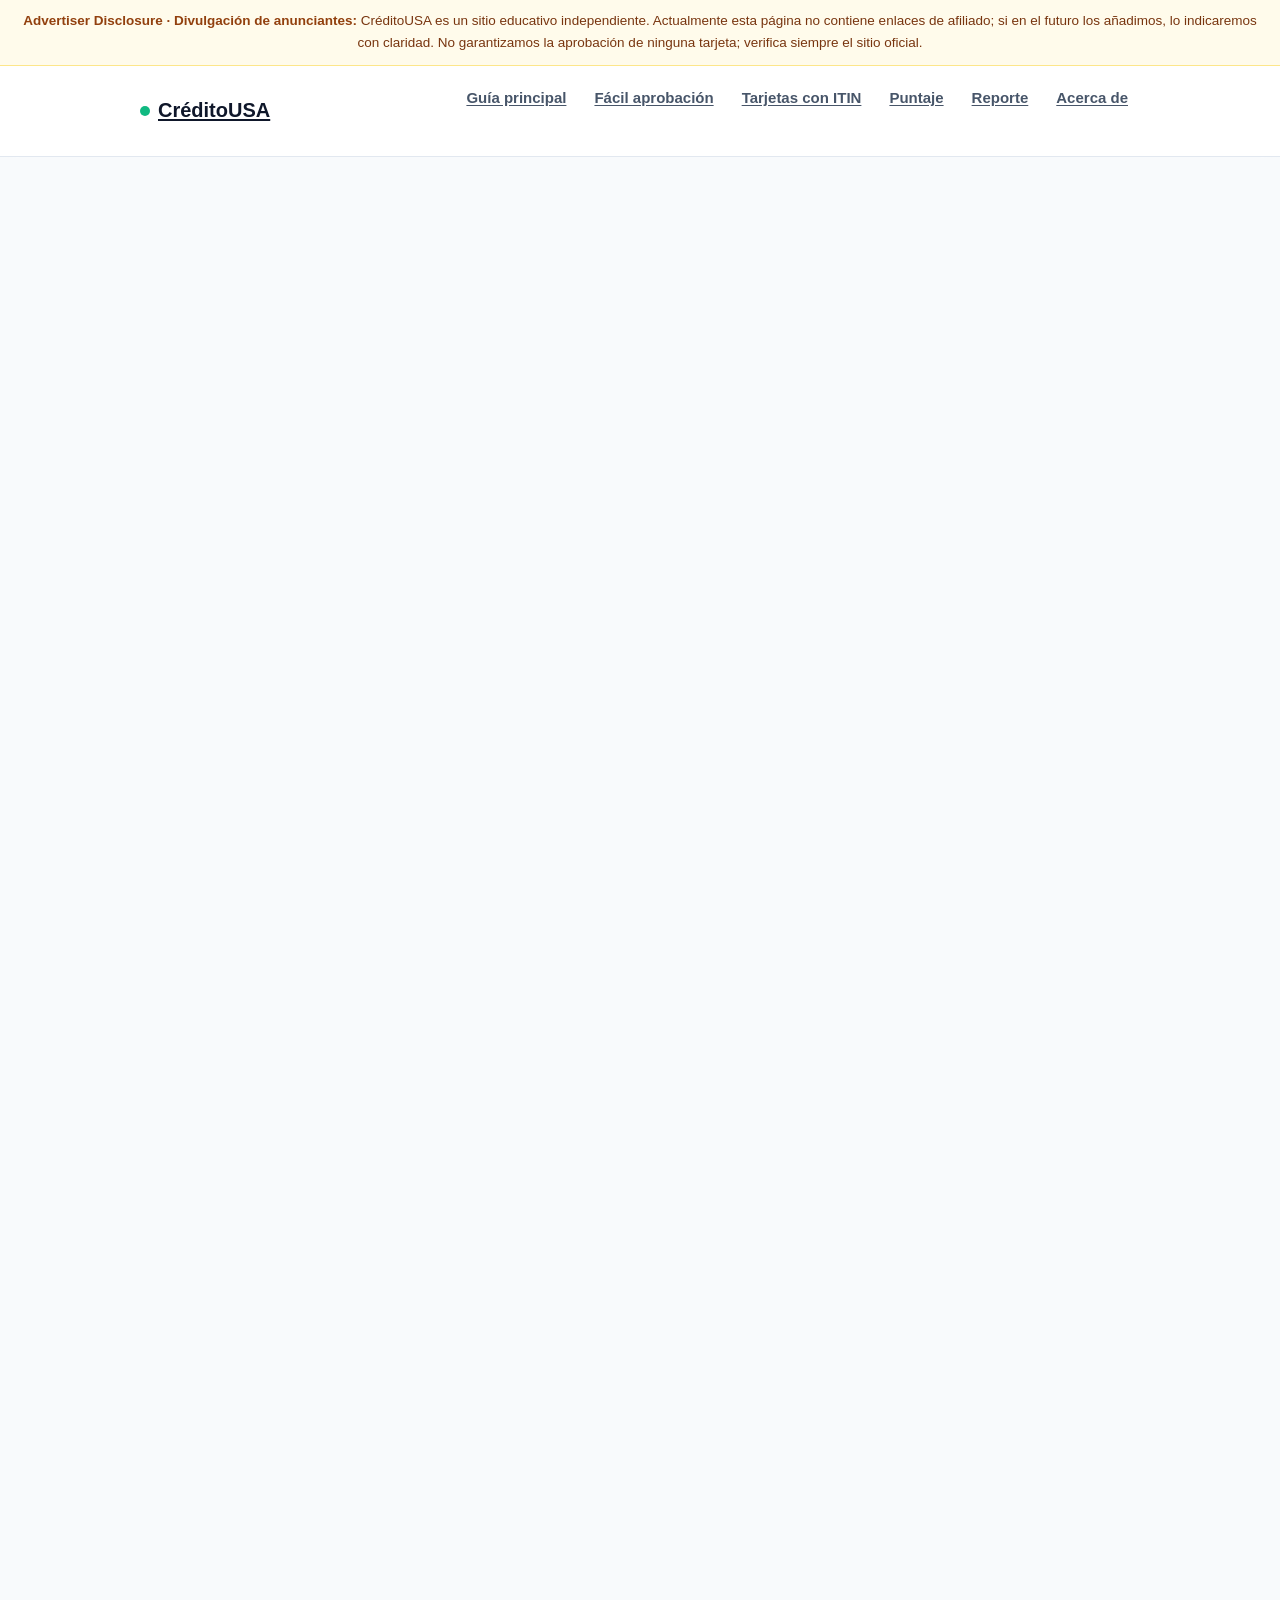
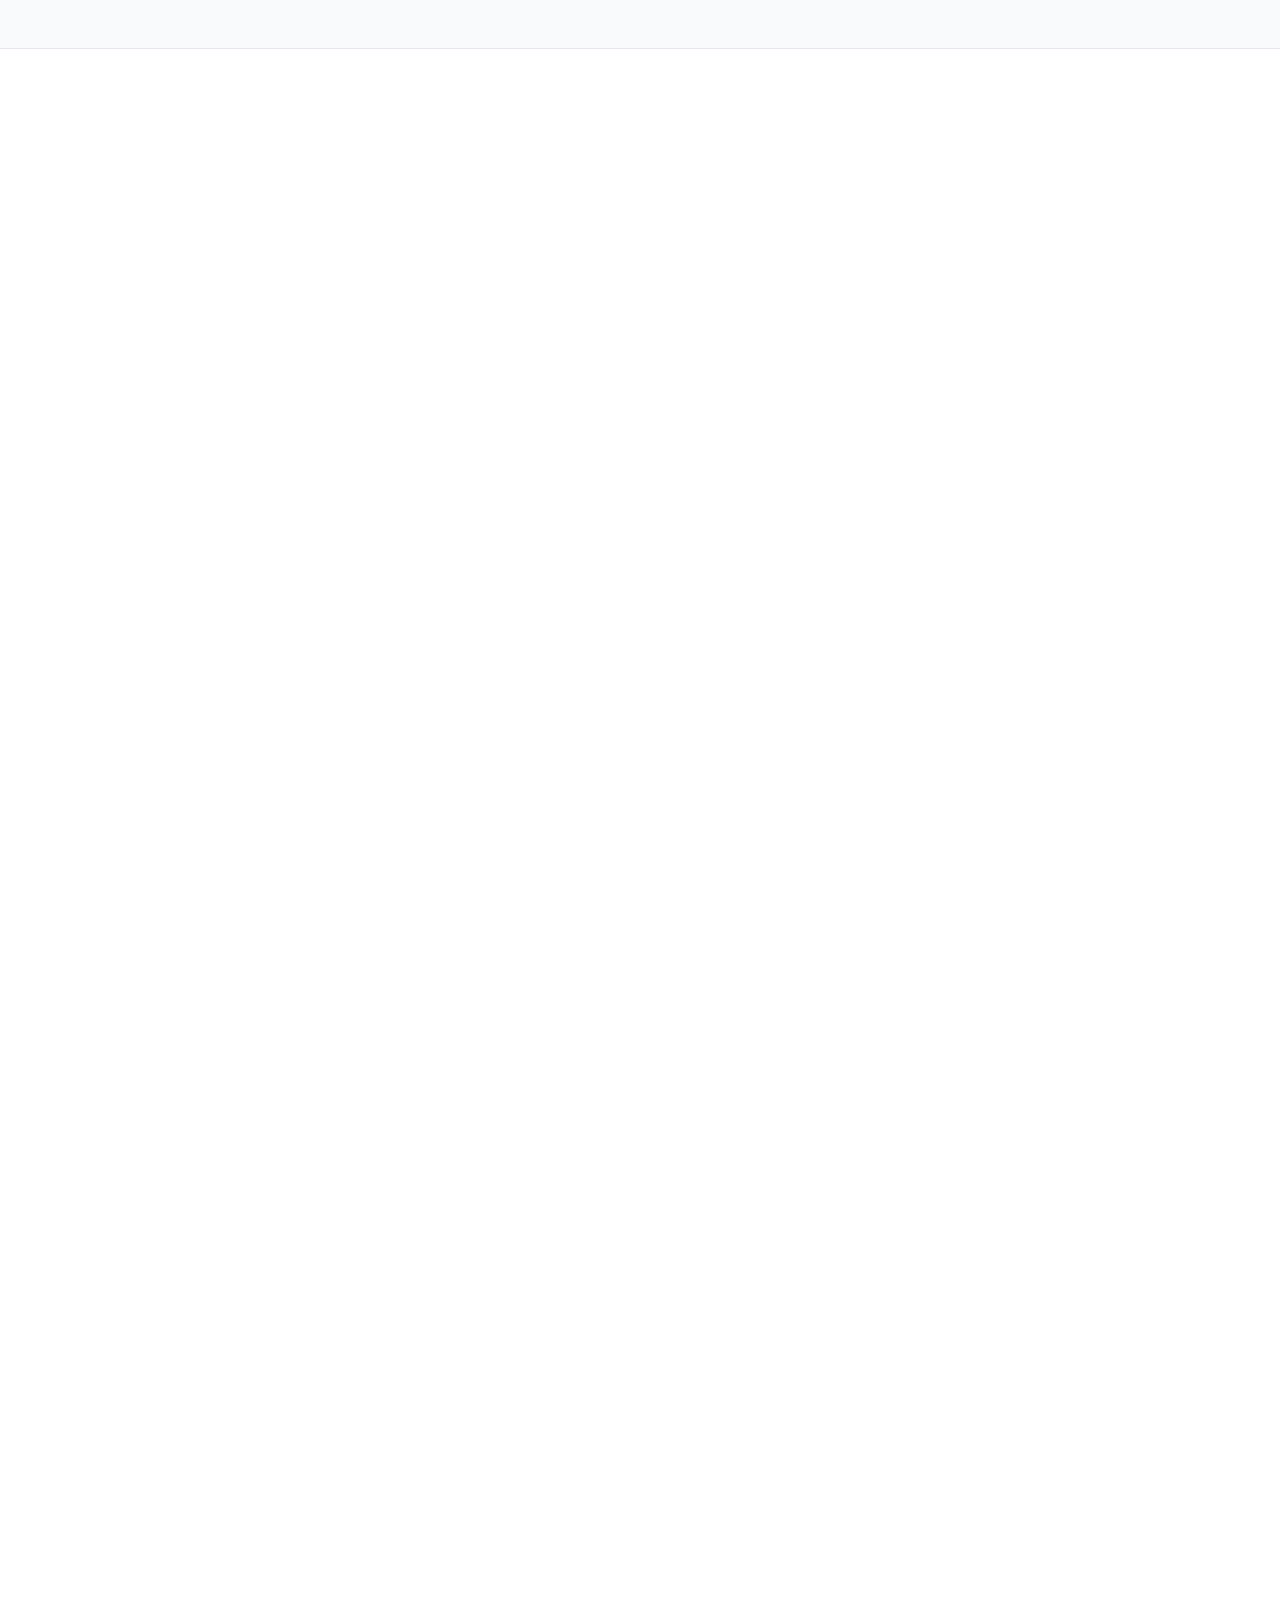
<file: reporte-de-credito/index.html>
<!DOCTYPE html>
<html lang="es-US">
<head>
<meta charset="UTF-8">
<meta name="viewport" content="width=device-width, initial-scale=1.0">
<meta name="theme-color" content="#0f172a">
<link rel="icon" href="data:image/svg+xml,%3Csvg xmlns='http://www.w3.org/2000/svg' viewBox='0 0 100 100'%3E%3Crect width='100' height='100' rx='22' fill='%230e7490'/%3E%3Ctext x='50' y='70' font-size='54' text-anchor='middle' fill='%23ffffff' font-family='Arial,sans-serif' font-weight='bold'%3EC%3C/text%3E%3C/svg%3E">

<link rel="preconnect" href="https://pagead2.googlesyndication.com" crossorigin>
<link rel="dns-prefetch" href="https://googleads.g.doubleclick.net">
<link rel="dns-prefetch" href="https://fundingchoicesmessages.google.com">
<title>Cómo Revisar tu Reporte de Crédito Gratis en USA (2026)</title>
<meta name="description" content="Guía en español: cómo checar tu reporte de crédito gratis en AnnualCreditReport.com, qué contiene, cómo disputar errores y detectar fraudes.">
<link rel="canonical" href="https://credito-usa.github.io/reporte-de-credito/">
<link rel="alternate" hreflang="es-US" href="https://credito-usa.github.io/reporte-de-credito/">
<link rel="alternate" hreflang="x-default" href="https://credito-usa.github.io/reporte-de-credito/">
<meta name="robots" content="index, follow, max-image-preview:large, max-snippet:-1, max-video-preview:-1">
<meta property="og:type" content="article">
<meta property="og:site_name" content="CréditoUSA">
<meta property="og:title" content="Cómo Revisar tu Reporte de Crédito Gratis en USA (2026)">
<meta property="og:description" content="Cómo checar tu reporte de crédito gratis, qué contiene y cómo disputar errores.">
<meta property="og:url" content="https://credito-usa.github.io/reporte-de-credito/">
<meta property="og:locale" content="es_US">
<meta property="og:image" content="https://credito-usa.github.io/og-reporte-credito.png">
<meta property="og:image:width" content="1200">
<meta property="og:image:height" content="630">
<meta property="og:image:alt" content="Cómo revisar tu reporte de crédito gratis en USA — CréditoUSA">
<meta name="twitter:card" content="summary_large_image">
<meta name="twitter:title" content="Cómo Revisar tu Reporte de Crédito Gratis en USA (2026)">
<meta name="twitter:description" content="Cómo checar tu reporte de crédito gratis y disputar errores.">
<meta name="twitter:image" content="https://credito-usa.github.io/og-reporte-credito.png">
<meta name="author" content="Carlos Méndez">
<meta property="article:published_time" content="2026-08-19">
<meta property="article:modified_time" content="2026-08-19">

<script type="application/ld+json">
{
"@context": "https://schema.org",
"@type": "WebPage",
"name": "Cómo Revisar tu Reporte de Crédito Gratis en USA (2026)",
"url": "https://credito-usa.github.io/reporte-de-credito/",
"inLanguage": "es-US",
"datePublished": "2026-08-19",
"dateModified": "2026-08-19",
"primaryImageOfPage": { "@type": "ImageObject", "url": "https://credito-usa.github.io/og-reporte-credito.png", "width": 1200, "height": 630 },
"mainEntity": { "@id": "https://credito-usa.github.io/reporte-de-credito/#article" },
"isPartOf": { "@type": "WebSite", "name": "CréditoUSA", "url": "https://credito-usa.github.io/" }
}
</script>

<script type="application/ld+json">
{
"@context": "https://schema.org",
"@id": "https://credito-usa.github.io/reporte-de-credito/#article",
"@type": "Article",
"headline": "Cómo Revisar tu Reporte de Crédito Gratis en USA (2026)",
"description": "Guía educativa sobre el reporte de crédito: cómo revisarlo gratis, qué contiene, cómo disputar errores y detectar fraudes.",
"image": "https://credito-usa.github.io/og-reporte-credito.png",
"articleSection": "Educación financiera",
"keywords": "como checar mi credito, reporte de credito gratis, como ver mi reporte de credito gratis, disputar errores de credito, annual credit report",
"author": { "@id": "https://credito-usa.github.io/#author" },
"publisher": { "@id": "https://credito-usa.github.io/#org" },
"datePublished": "2026-08-19",
"dateModified": "2026-08-19",
"mainEntityOfPage": "https://credito-usa.github.io/reporte-de-credito/",
"inLanguage": "es-US"
}
</script>

<script type="application/ld+json">
{
"@context": "https://schema.org",
"@type": "FAQPage",
"mainEntity": [
{ "@type": "Question", "name": "¿Es gratis revisar mi reporte de crédito?", "acceptedAnswer": { "@type": "Answer", "text": "Sí. Puedes obtener reportes de crédito gratis de los tres burós a través de AnnualCreditReport.com, el sitio oficial autorizado por la ley federal. Algunos servicios de terceros también ofrecen acceso gratuito, aunque pueden mostrar información parcial." } },
{ "@type": "Question", "name": "¿Revisar mi reporte baja mi puntaje de crédito?", "acceptedAnswer": { "@type": "Answer", "text": "No. Revisar tu propio reporte o puntaje se considera una consulta blanda (soft inquiry) y no afecta tu puntaje. Solo las consultas duras vinculadas a una solicitud de crédito pueden tener un impacto temporal." } },
{ "@type": "Question", "name": "¿Cada cuánto debo revisar mi reporte?", "acceptedAnswer": { "@type": "Answer", "text": "No hay una regla única, pero muchos expertos sugieren revisarlo al menos una vez al año, y con mayor frecuencia si planeas solicitar un crédito o sospechas de fraude. Dado que el acceso gratuito semanal está disponible, puedes revisarlo cuando lo necesites." } },
{ "@type": "Question", "name": "¿Qué hago si encuentro un error?", "acceptedAnswer": { "@type": "Answer", "text": "Disputa el error directamente con el buró que lo muestra y, si es posible, con el acreedor. Reúne evidencia y guarda constancia de tu reclamo. Bajo la FCRA, el buró suele tener 30 días para investigar y responder." } },
{ "@type": "Question", "name": "¿Puedo revisar mi reporte de crédito si tengo ITIN?", "acceptedAnswer": { "@type": "Answer", "text": "Sí. Las personas con un ITIN y sin Seguro Social pueden tener un historial crediticio, ya que algunos acreedores reportan usando el ITIN. La verificación en línea puede variar, por lo que en algunos casos puede ser necesario solicitarlo por correo con documentación que acredite tu identidad." } }
]
}
</script>

<script type="application/ld+json">
{
"@context": "https://schema.org",
"@id": "https://credito-usa.github.io/#org",
"@type": "Organization",
"name": "CréditoUSA",
"url": "https://credito-usa.github.io/",
"logo": { "@type": "ImageObject", "url": "https://credito-usa.github.io/og-image.png", "width": 1200, "height": 630 },
"description": "Guía educativa en español para hispanos en EE.UU. sobre cómo hacer crédito: puntaje de crédito, tarjetas aseguradas, tarjetas con ITIN y finanzas personales."
}
</script>

<script type="application/ld+json">
{
"@context": "https://schema.org",
"@id": "https://credito-usa.github.io/#author",
"@type": "Person",
"name": "Carlos Méndez",
"jobTitle": "Educador financiero",
"description": "Educador financiero con más de 10 años ayudando a familias latinas en EE.UU. a abrir sus primeras cuentas y construir crédito. Certificado en educación financiera y exasesor en una cooperativa de crédito comunitaria.",
"knowsAbout": ["Crédito", "Finanzas personales", "Tarjetas de crédito", "ITIN", "Puntaje de crédito"],
"url": "https://credito-usa.github.io/acerca-de.html"
}
</script>

<script type="application/ld+json">
{
"@context": "https://schema.org",
"@type": "BreadcrumbList",
"itemListElement": [
{ "@type": "ListItem", "position": 1, "name": "CréditoUSA", "item": "https://credito-usa.github.io/" },
{ "@type": "ListItem", "position": 2, "name": "Cómo revisar tu reporte de crédito gratis", "item": "https://credito-usa.github.io/reporte-de-credito/" }
]
}
</script>

<style>:root{--bg:#f8fafc;--surface:#ffffff;--ink:#0f172a;--ink-soft:#475569;--brand:#0e7490;--brand-dark:#155e75;--accent:#10b981;--accent-dark:#047857;--gold:#d97706;--line:#e2e8f0;--warn-bg:#fffbeb;--warn-line:#fde68a;--danger-soft:#fef2f2;--radius:12px;--shadow:0 1px 3px rgba(15,23,42,.08),0 8px 24px rgba(15,23,42,.06);--shadow-lg:0 4px 12px rgba(15,23,42,.10),0 16px 40px rgba(15,23,42,.10);--font:-apple-system,BlinkMacSystemFont,"Segoe UI",Roboto,"Helvetica Neue",Arial,sans-serif;}*{box-sizing:border-box;margin:0;padding:0;}html{scroll-behavior:smooth;}body{font-family:var(--font);background:var(--bg);color:var(--ink);line-height:1.65;font-size:17px;}img{max-width:100%;display:block;}a{color:var(--brand);text-decoration:underline;text-underline-offset:2px;}a:hover{text-decoration:underline;}.container{max-width:860px;margin:0 auto;padding:0 20px;}.container-wide{max-width:1040px;margin:0 auto;padding:0 20px;}.ftc-bar{background:var(--warn-bg);border-bottom:1px solid var(--warn-line);font-size:13.5px;color:#78350f;padding:10px 20px;text-align:center;}.ftc-bar strong{color:#92400e;}.site-header{position:sticky;top:0;z-index:50;background:rgba(255,255,255,.92);backdrop-filter:blur(8px);border-bottom:1px solid var(--line);}.navbar{display:flex;align-items:center;justify-content:space-between;padding:12px 20px;max-width:1040px;margin:0 auto;}.brand{font-weight:800;font-size:20px;color:var(--ink);display:flex;align-items:center;gap:8px;}.brand .dot{width:10px;height:10px;border-radius:50%;background:var(--accent);display:inline-block;}.nav-links{display:flex;gap:4px;list-style:none;flex-wrap:wrap;}.nav-links a{display:block;padding:8px 12px;border-radius:8px;color:var(--ink-soft);font-size:15px;font-weight:600;}.nav-links a:hover{background:#f1f5f9;color:var(--ink);text-decoration:none;}.nav-toggle{display:none;background:none;border:1px solid var(--line);border-radius:8px;padding:8px 12px;font-size:18px;cursor:pointer;}.hero{background:linear-gradient(135deg,#0f172a 0%,#134e4a 60%,#0e7490 100%);color:#fff;padding:72px 0 64px;}.hero h1{font-size:clamp(30px,5vw,46px);line-height:1.15;font-weight:800;letter-spacing:-.02em;margin-bottom:18px;}.hero h1 span{color:#34d399;}.hero .sub{font-size:19px;color:#cbd5e1;max-width:640px;margin-bottom:28px;}.stat-chips{display:flex;gap:12px;flex-wrap:wrap;margin-bottom:30px;}.stat-chip{background:rgba(255,255,255,.10);border:1px solid rgba(255,255,255,.18);border-radius:10px;padding:10px 14px;font-size:14px;color:#e2e8f0;}.stat-chip strong{display:block;font-size:20px;color:#fff;}.hero-cta{display:inline-block;background:var(--accent);color:#022c22;font-weight:700;padding:14px 26px;border-radius:10px;font-size:17px;}.hero-cta:hover{background:#34d399;text-decoration:none;}section{padding:56px 0;content-visibility:auto;contain-intrinsic-size:auto 900px;}section.alt{background:var(--surface);border-top:1px solid var(--line);border-bottom:1px solid var(--line);}.eyebrow{color:var(--brand);font-weight:700;text-transform:uppercase;letter-spacing:.06em;font-size:13px;margin-bottom:8px;}h2.section-title{font-size:clamp(24px,3.5vw,32px);font-weight:800;letter-spacing:-.01em;margin-bottom:14px;}.lead{font-size:18px;color:var(--ink-soft);margin-bottom:26px;}h3{font-size:21px;font-weight:700;margin:28px 0 10px;}p{margin-bottom:16px;}ul,ol{margin:0 0 18px 24px;}li{margin-bottom:8px;}.card{background:var(--surface);border:1px solid var(--line);border-radius:var(--radius);padding:22px;box-shadow:var(--shadow);margin-bottom:16px;}.card h3{margin-top:0;}.steps{counter-reset:step;list-style:none;margin-left:0;}.steps li{counter-increment:step;position:relative;background:var(--surface);border:1px solid var(--line);border-radius:var(--radius);padding:20px 20px 20px 64px;margin-bottom:14px;box-shadow:var(--shadow);}.steps li::before{content:counter(step);position:absolute;left:16px;top:18px;width:34px;height:34px;border-radius:50%;background:var(--brand);color:#fff;font-weight:800;font-size:16px;display:flex;align-items:center;justify-content:center;}.steps li strong{font-size:17px;}.steps li p{margin:4px 0 0;color:var(--ink-soft);}.table-wrap{overflow-x:auto;margin-bottom:24px;border-radius:var(--radius);box-shadow:var(--shadow);}.table-wrap .score-table{margin-bottom:0;box-shadow:none;}.score-table{width:100%;border-collapse:collapse;background:var(--surface);border-radius:var(--radius);overflow:hidden;box-shadow:var(--shadow);}.score-table th,.score-table td{padding:12px 16px;text-align:left;border-bottom:1px solid var(--line);font-size:15px;}.score-table th{background:#0f172a;color:#fff;font-weight:700;}.score-table tr:last-child td{border-bottom:none;}.score-table .range{font-weight:800;white-space:nowrap;}.badge{display:inline-block;padding:2px 10px;border-radius:999px;font-size:13px;font-weight:700;}.badge-poor{background:var(--danger-soft);color:#b91c1c;}.badge-fair{background:#fff7ed;color:#c2410c;}.badge-good{background:#fef9c3;color:#a16207;}.badge-vgood{background:#ecfdf5;color:#047857;}.badge-exc{background:#ecfeff;color:#0e7490;}.cta-grid{display:grid;grid-template-columns:repeat(auto-fit,minmax(240px,1fr));gap:16px;margin:24px 0;}.cta-card{background:var(--surface);border:1px solid var(--line);border-radius:var(--radius);padding:22px;box-shadow:var(--shadow);display:flex;flex-direction:column;gap:10px;}.cta-card h3{font-size:17px;margin:0;}.cta-card p{font-size:14.5px;color:var(--ink-soft);margin:0;flex:1;}.cta-btn{display:inline-block;background:var(--brand);color:#fff;font-weight:700;padding:11px 18px;border-radius:9px;text-align:center;font-size:15px;}.cta-btn:hover{background:var(--brand-dark);text-decoration:none;}.cta-note{font-size:12.5px;color:#64748b;font-style:italic;}details.faq{background:var(--surface);border:1px solid var(--line);border-radius:var(--radius);margin-bottom:10px;box-shadow:var(--shadow);overflow:hidden;}details.faq summary{cursor:pointer;padding:16px 20px;font-weight:700;font-size:16px;list-style:none;display:flex;justify-content:space-between;align-items:center;gap:12px;}details.faq summary::-webkit-details-marker{display:none;}details.faq summary::after{content:"+";font-size:22px;color:var(--brand);font-weight:700;}details.faq[open] summary::after{content:"−";}details.faq .faq-body{padding:0 20px 18px;color:var(--ink-soft);font-size:15.5px;}.callout{background:#f0f9ff;border:1px solid #bae6fd;border-left:4px solid #0e7490;border-radius:var(--radius);padding:16px 18px;margin:20px 0;font-size:15px;}.callout strong{color:var(--brand-dark);}.callout-warn{background:var(--warn-bg);border:1px solid var(--warn-line);border-left:4px solid #d97706;}.callout-warn strong{color:#92400e;}.checklist{list-style:none;margin-left:0;}.checklist li{padding-left:30px;position:relative;margin-bottom:10px;}.checklist li::before{content:"✓";position:absolute;left:4px;top:0;color:var(--accent-dark);font-weight:800;}.alert-list li::before{content:"� ";color:#b45309;}.author-box{display:flex;gap:18px;align-items:flex-start;background:var(--surface);border:1px solid var(--line);border-radius:var(--radius);padding:22px;box-shadow:var(--shadow);margin-top:34px;}.author-avatar{width:64px;height:64px;border-radius:50%;flex-shrink:0;background:linear-gradient(135deg,var(--brand),var(--accent));color:#fff;font-weight:800;font-size:22px;display:flex;align-items:center;justify-content:center;}.author-box h3{margin:0 0 4px;font-size:18px;}.author-box .role{color:var(--brand);font-weight:600;font-size:14px;margin-bottom:8px;}.author-box p{font-size:14.5px;color:var(--ink-soft);margin:0;}.review-note{margin-top:12px;font-size:13.5px;color:var(--ink-soft);}.review-note strong{color:var(--accent-dark);}.disclaimer-box{background:#f1f5f9;border:1px solid var(--line);border-radius:var(--radius);padding:18px 20px;font-size:14px;color:var(--ink-soft);margin-top:24px;}.disclaimer-box strong{color:var(--ink);}.site-footer{background:#0f172a;color:#94a3b8;padding:40px 0 32px;margin-top:40px;font-size:14px;}.site-footer .brand{color:#fff;margin-bottom:10px;}.site-footer a{color:#cbd5e1;}.footer-links{display:flex;gap:18px;flex-wrap:wrap;margin:12px 0;}.footer-links a:hover{color:#fff;}.table-caption{font-size:14px;color:var(--ink-soft);font-weight:600;margin:0 0 8px;text-align:left;}@media (max-width:720px){.nav-toggle{display:block;}.nav-links{display:none;position:absolute;top:100%;left:0;right:0;background:var(--surface);border-bottom:1px solid var(--line);flex-direction:column;padding:8px;}.nav-links.open{display:flex;}.hero{padding:48px 0 44px;}section{padding:44px 0;}.author-box{flex-direction:column;}}</style>
</head>
<body>

<div class="ftc-bar">
<strong>Advertiser Disclosure · Divulgación de anunciantes:</strong> CréditoUSA es un sitio educativo independiente. Actualmente esta página no contiene enlaces de afiliado; si en el futuro los añadimos, lo indicaremos con claridad. No garantizamos la aprobación de ninguna tarjeta; verifica siempre el sitio oficial.
</div>

<header class="site-header">
<nav class="navbar" aria-label="Navegación principal">
<a href="/" class="brand"><span class="dot" aria-hidden="true"></span>CréditoUSA</a>
<button class="nav-toggle" aria-label="Abrir menú" aria-expanded="false">☰</button>
<ul class="nav-links">
<li><a href="/">Guía principal</a></li>
<li><a href="/facil-aprobacion/">Fácil aprobación</a></li>
<li><a href="/tarjetas-con-itin/">Tarjetas con ITIN</a></li>
<li><a href="/puntaje-de-credito/">Puntaje</a></li>
<li><a href="/reporte-de-credito/">Reporte</a></li>
<li><a href="/acerca-de.html">Acerca de</a></li>
</ul>
</nav>
</header>

<main>
<section id="inicio">
<div class="container">
<p class="eyebrow">Guía educativa</p>
<h1>Cómo revisar tu reporte de crédito gratis en USA</h1>
<p class="lead">Saber <strong>cómo checar mi crédito</strong> puede marcar una gran diferencia en tu vida financiera. Tu reporte de crédito es el documento que los bancos, arrendadores y hasta algunos empleadores pueden consultar para decidir si te otorgan un préstamo, una tarjeta o un contrato. Revisarlo con regularidad suele ayudarte a detectar errores, vigilar posibles fraudes y entender qué ven los prestamistas sobre ti. En esta guía te explicamos qué es este documento, cómo <strong>ver tu reporte de crédito gratis</strong> y qué hacer si encuentras información incorrecta.</p>
</div>
</section>

<section id="que-es" class="alt">
<div class="container">
<h2>¿Qué es el reporte de crédito y en qué se diferencia del puntaje?</h2>
<p>El reporte de crédito es un historial completo de tu actividad crediticia. Incluye las cuentas que has abierto o cerrado, tus pagos, tus saldos y las consultas que otras empresas han hecho sobre ti. En Estados Unidos existen tres burós de crédito principales: Equifax, Experian y TransUnion. Cada uno puede tener información ligeramente distinta, porque no todos los acreedores reportan a los tres por igual.</p>
<p>El puntaje de crédito (credit score), en cambio, es un número que resume ese historial. Se calcula a partir de la información del reporte mediante modelos como FICO o VantageScore. En pocas palabras: el reporte es el historial completo y el puntaje es un número que lo resume. Un error en el reporte puede afectar el puntaje, por eso conviene revisar ambos. <a href="/puntaje-de-credito/">Ver guía del puntaje de crédito</a>.</p>
</div>
</section>

<section id="como-revisar">
<div class="container">
<h2>Cómo revisar tu reporte de crédito gratis en USA</h2>
<p>Existen varias maneras legítimas de obtener un <strong>reporte de crédito gratis</strong>, sin pagar suscripciones ni dar datos de tarjeta.</p>

<h3>AnnualCreditReport.com: el sitio oficial</h3>
<p>El sitio oficial para obtener reportes de crédito gratis es AnnualCreditReport.com. Es el único autorizado por la ley federal para ofrecer los tres reportes (Equifax, Experian y TransUnion) de forma gratuita. Actualmente permite acceder a reportes semanales gratis. Puedes pedir los tres a la vez o uno por uno a lo largo del año.</p>
<ol class="steps">
<li><strong>Entra a AnnualCreditReport.com.</strong><p>Es el sitio oficial autorizado por ley federal.</p></li>
<li><strong>Completa el formulario</strong><p>con tu información personal.</p></li>
<li><strong>Elige qué reporte(s) quieres ver.</strong><p>Equifax, Experian y/o TransUnion.</p></li>
<li><strong>Responde preguntas de seguridad</strong><p>para verificar tu identidad.</p></li>
<li><strong>Descarga o revisa tu reporte en pantalla.</strong><p>Si el sistema no puede verificarte en línea, suele ofrecerte solicitarlo por correo.</p></li>
</ol>

<h3>Apps y portales de tu banco</h3>
<p>Muchos bancos y cooperativas de crédito ofrecen acceso a tu puntaje o a una versión de tu reporte dentro de su app. No todos muestran el reporte completo, pero pueden servir para un vistazo rápido. Revisa la sección de "credit" o "crédito" dentro de tu cuenta.</p>

<h3>La tarjeta de tu emisor</h3>
<p>Varios emisores de tarjetas de crédito incluyen herramientas de monitoreo gratuito para sus clientes. Estas herramientas pueden alertarte sobre cambios en tu reporte. Recuerda que suelen mostrar información de uno o dos burós, no de los tres.</p>

<h3>Credit Karma y Discover Scorecard</h3>
<p>Servicios como Credit Karma o Discover Scorecard ofrecen acceso gratuito a tu puntaje y a parte de la información de tu reporte. Pueden ser útiles para monitorear, pero no reemplazan el reporte completo de AnnualCreditReport.com, que es la fuente oficial de los tres burós.</p>
</div>
</section>

<section id="que-aparece" class="alt">
<div class="container">
<h2>Qué información aparece en tu reporte</h2>
<ul class="checklist">
<li><strong>Datos personales:</strong> tu nombre, direcciones actuales y anteriores, empleadores y, en algunos casos, variantes de tu nombre. No afecta tu puntaje, pero conviene revisarlo porque los errores aquí pueden indicar información mezclada.</li>
<li><strong>Cuentas (trade lines):</strong> tus tarjetas de crédito, préstamos, hipotecas y otras líneas de crédito. Incluye la fecha de apertura, el límite o monto, el saldo y el historial de pagos.</li>
<li><strong>Consultas (inquiries):</strong> registros de quién ha pedido ver tu reporte. Las consultas "duras" (hard inquiries) suelen ocurrir cuando solicitas crédito; las "blandas" (soft inquiries) no afectan tu puntaje.</li>
<li><strong>Registros públicos:</strong> bancarrotas y, en algunos casos, gravámenes o sentencias. Los gravámenes fiscales y sentencias civiles ya no suelen aparecer en la mayoría de los reportes, pero una bancarrota puede permanecer varios años.</li>
<li><strong>Colecciones (cobranzas):</strong> deudas que fueron enviadas a una agencia de cobranza. Las deudas médicas tienen reglas especiales de reporte.</li>
</ul>
</div>
</section>

<section id="como-leer">
<div class="container">
<h2>Cómo leer tu reporte sin confundirte</h2>
<ul class="checklist">
<li>Revisa cada cuenta y confirma que la reconozcas: fecha de apertura, saldo y estado.</li>
<li>Los códigos de estado indican cómo se está reportando la cuenta (por ejemplo, "pays as agreed" o "al día", "30 days late" o "30 días de atraso", "charged off" o "cancelada por impago"). Estos códigos pueden variar entre burós.</li>
<li>Presta atención a las fechas: una cuenta antigua puede seguir apareciendo durante un tiempo legalmente permitido. La información negativa suele permanecer alrededor de siete años, y una bancarrota puede permanecer hasta diez, según el tipo.</li>
<li>Si ves una cuenta que no reconoces, anótala. Podría ser un error o una señal de fraude.</li>
</ul>
</div>
</section>

<section id="disputar" class="alt">
<div class="container">
<h2>Errores comunes en los reportes y cómo disputarlos</h2>
<p><strong>Disputar errores en mi reporte</strong> es un derecho que protege la Ley de Informe Justo de Crédito (Fair Credit Reporting Act, FCRA). Los errores más comunes incluyen: cuentas que no te pertenecen, pagos reportados como atrasados cuando sí pagaste a tiempo, saldos incorrectos, cuentas duplicadas o información personal de otra persona.</p>
<ol class="steps">
<li><strong>Identifica el error</strong><p>en el reporte y guarda una copia.</p></li>
<li><strong>Reúne evidencia:</strong><p>estados de cuenta, recibos de pago, cartas o cualquier documento que respalde tu reclamo.</p></li>
<li><strong>Presenta la disputa ante el buró</strong><p>que muestra el error. Los tres (Equifax, Experian y TransUnion) permiten disputar en línea, por teléfono o por correo.</p></li>
<li><strong>Notifica también al acreedor</strong><p>que reportó la información, si es posible.</p></li>
<li><strong>Guarda todo:</strong><p>fechas, números de confirmación y copias.</p></li>
</ol>
<p>Por ley, el buró suele tener 30 días para investigar y responderte tras recibir tu disputa. Si el error se confirma, debe corregirlo o eliminarlo. La Oficina para la Protección Financiera del Consumidor (CFPB) y la Comisión Federal de Comercio (FTC) ofrecen guías y formularios que pueden ayudarte en el proceso.</p>
</div>
</section>

<section id="fraude">
<div class="container">
<h2>Señales de fraude o robo de identidad</h2>
<ul class="checklist alert-list">
<li>Cuentas que no abriste.</li>
<li>Consultas de empresas que no reconoces.</li>
<li>Direcciones o empleadores que no son tuyos.</li>
<li>Saldos o cargos que no corresponden.</li>
</ul>
<p>Si identificas algo sospechoso, considera congelar tu crédito (security freeze) con los tres burós: Equifax, Experian y TransUnion. Un congelamiento puede impedir que se abran nuevas cuentas a tu nombre y es gratuito por ley federal. También puedes presentar un reporte ante la FTC en IdentityTheft.gov.</p>
</div>
</section>

<section id="faq" class="alt">
<div class="container">
<h2>Preguntas frecuentes</h2>
<details class="faq"><summary>¿Es gratis revisar mi reporte de crédito?</summary><div class="faq-body">Sí. Puedes obtener reportes de crédito gratis de los tres burós a través de AnnualCreditReport.com, el sitio oficial autorizado por la ley federal. Algunos servicios de terceros también ofrecen acceso gratuito, aunque pueden mostrar información parcial.</div></details>
<details class="faq"><summary>¿Revisar mi reporte baja mi puntaje de crédito?</summary><div class="faq-body">No. Revisar tu propio reporte o puntaje se considera una consulta blanda (soft inquiry) y no afecta tu puntaje. Solo las consultas duras vinculadas a una solicitud de crédito pueden tener un impacto temporal.</div></details>
<details class="faq"><summary>¿Cada cuánto debo revisar mi reporte?</summary><div class="faq-body">No hay una regla única, pero muchos expertos sugieren revisarlo al menos una vez al año, y con mayor frecuencia si planeas solicitar un crédito o sospechas de fraude. Dado que el acceso gratuito semanal está disponible, puedes revisarlo cuando lo necesites.</div></details>
<details class="faq"><summary>¿Qué hago si encuentro un error?</summary><div class="faq-body">Disputa el error directamente con el buró que lo muestra y, si es posible, con el acreedor. Reúne evidencia y guarda constancia de tu reclamo. Bajo la FCRA, el buró suele tener 30 días para investigar y responder. <a href="/limpiar-credito/">Ver guía de cómo limpiar tu crédito legalmente</a>.</div></details>
<details class="faq"><summary>¿Puedo revisar mi reporte de crédito si tengo ITIN?</summary><div class="faq-body">Sí. Las personas con un ITIN y sin Seguro Social pueden tener un historial crediticio, ya que algunos acreedores reportan usando el ITIN. La verificación en línea puede variar, por lo que en algunos casos puede ser necesario solicitarlo por correo con documentación que acredite tu identidad.</div></details>

<div class="callout">
<strong>¿Por dónde empezar?</strong> Revisa la <a href="/">guía principal: cómo hacer crédito en USA</a>, las <a href="/puntaje-de-credito/">guías de puntaje</a> y <a href="/limpiar-credito/">cómo limpiar tu crédito legalmente</a>.
</div>

<div class="author-box">
<div class="author-avatar" aria-hidden="true">CM</div>
<div>
<h3>Carlos Méndez</h3>
<p class="role">Educador financiero · <a href="/acerca-de.html">Política editorial</a></p>
<p>Carlos Méndez es educador financiero con más de 10 años ayudando a familias latinas en EE.UU. a abrir sus primeras cuentas y construir crédito.</p>
<p class="review-note">✅ <strong>Revisado en agosto 2026.</strong> Fuentes: <a href="https://www.consumerfinance.gov/" rel="noopener noreferrer" target="_blank">CFPB</a> · <a href="https://www.ftc.gov/" rel="noopener noreferrer" target="_blank">FTC</a>.</p>
</div>
</div>

<div class="disclaimer-box">
<strong>Aviso legal:</strong> La información de CréditoUSA es educativa y no constituye asesoría financiera, legal ni fiscal. Verifique los términos, tasas y requisitos con la fuente oficial de cada banco o emisor antes de tomar una decisión. No garantizamos la aprobación de ningún producto.
</div>
</div>
</section>
</main>

<script async src="https://pagead2.googlesyndication.com/pagead/js/adsbygoogle.js?client=ca-pub-7245720759435664"
     crossorigin="anonymous"></script>
<!-- creditoUSA -->
<ins class="adsbygoogle"
     style="display:block"
     data-ad-client="ca-pub-7245720759435664"
     data-ad-slot="9525610533"
     data-ad-format="auto"
     data-full-width-responsive="true"></ins>
<script>
     (adsbygoogle = window.adsbygoogle || []).push({});
</script>

<footer class="site-footer">
<div class="container-wide">
<p class="brand"><span class="dot" aria-hidden="true"></span>CréditoUSA</p>
<div class="footer-links">
<a href="/">Guía principal</a>
<a href="/facil-aprobacion/">Fácil aprobación</a>
<a href="/tarjetas-con-itin/">Tarjetas con ITIN</a>
<a href="/tarjeta-asegurada/">Tarjeta asegurada</a>
<a href="/puntaje-de-credito/">Puntaje de crédito</a>
<a href="/reporte-de-credito/">Reporte de crédito</a>
<a href="/tarjeta-credito-estudiantes/">Estudiantes</a>
<a href="/acerca-de.html">Acerca de</a>
<a href="/politica-de-privacidad.html">Privacidad</a>
<a href="/contacto.html">Contacto</a>
</div>
<p>© <span data-year>2026</span> CréditoUSA · Información educativa, no asesoría financiera. No afiliado a ninguna agencia de crédito ni emisor.</p>
</div>
</footer>

<script><script>(function () {
'use strict';
// Navegación móvil
var toggle = document.querySelector('.nav-toggle');
var links = document.querySelector('.nav-links');
if (toggle && links) {
toggle.addEventListener('click', function () {
var open = links.classList.toggle('open');
toggle.setAttribute('aria-expanded', open ? 'true' : 'false');
toggle.setAttribute('aria-label', open ? 'Cerrar menú' : 'Abrir menú');
});
links.addEventListener('click', function (e) {
if (e.target.tagName === 'A') links.classList.remove('open');
});
}
// Año dinámico en el footer
var year = document.querySelector('[data-year]');
if (year) year.textContent = String(new Date().getFullYear());
// Resaltar enlace de navegación según sección visible
var sections = document.querySelectorAll('section[id]');
var navAnchors = Array.prototype.slice.call(document.querySelectorAll('.nav-links a'));
if ('IntersectionObserver' in window && sections.length) {
var observer = new IntersectionObserver(function (entries) {
entries.forEach(function (entry) {
if (!entry.isIntersecting) return;
navAnchors.forEach(function (a) {
var target = a.getAttribute('href');
if (target === '#' + entry.target.id) {
a.style.background = '#f1f5f9';
a.style.color = '#0f172a';
} else {
a.style.background = 'transparent';
a.style.color = '';
}
});
});
}, { rootMargin: '-40% 0px -55% 0px' });
sections.forEach(function (s) { observer.observe(s); });
}
})();</script></script>

<script>window.addEventListener("load",function(){setTimeout(function(){var a=document.createElement("script");a.src="https://pagead2.googlesyndication.com/pagead/js/adsbygoogle.js?client=ca-pub-7245720759435664";a.async=true;a.crossOrigin="anonymous";document.head.appendChild(a);},1500);});</script>
</body>
</html>
</file>
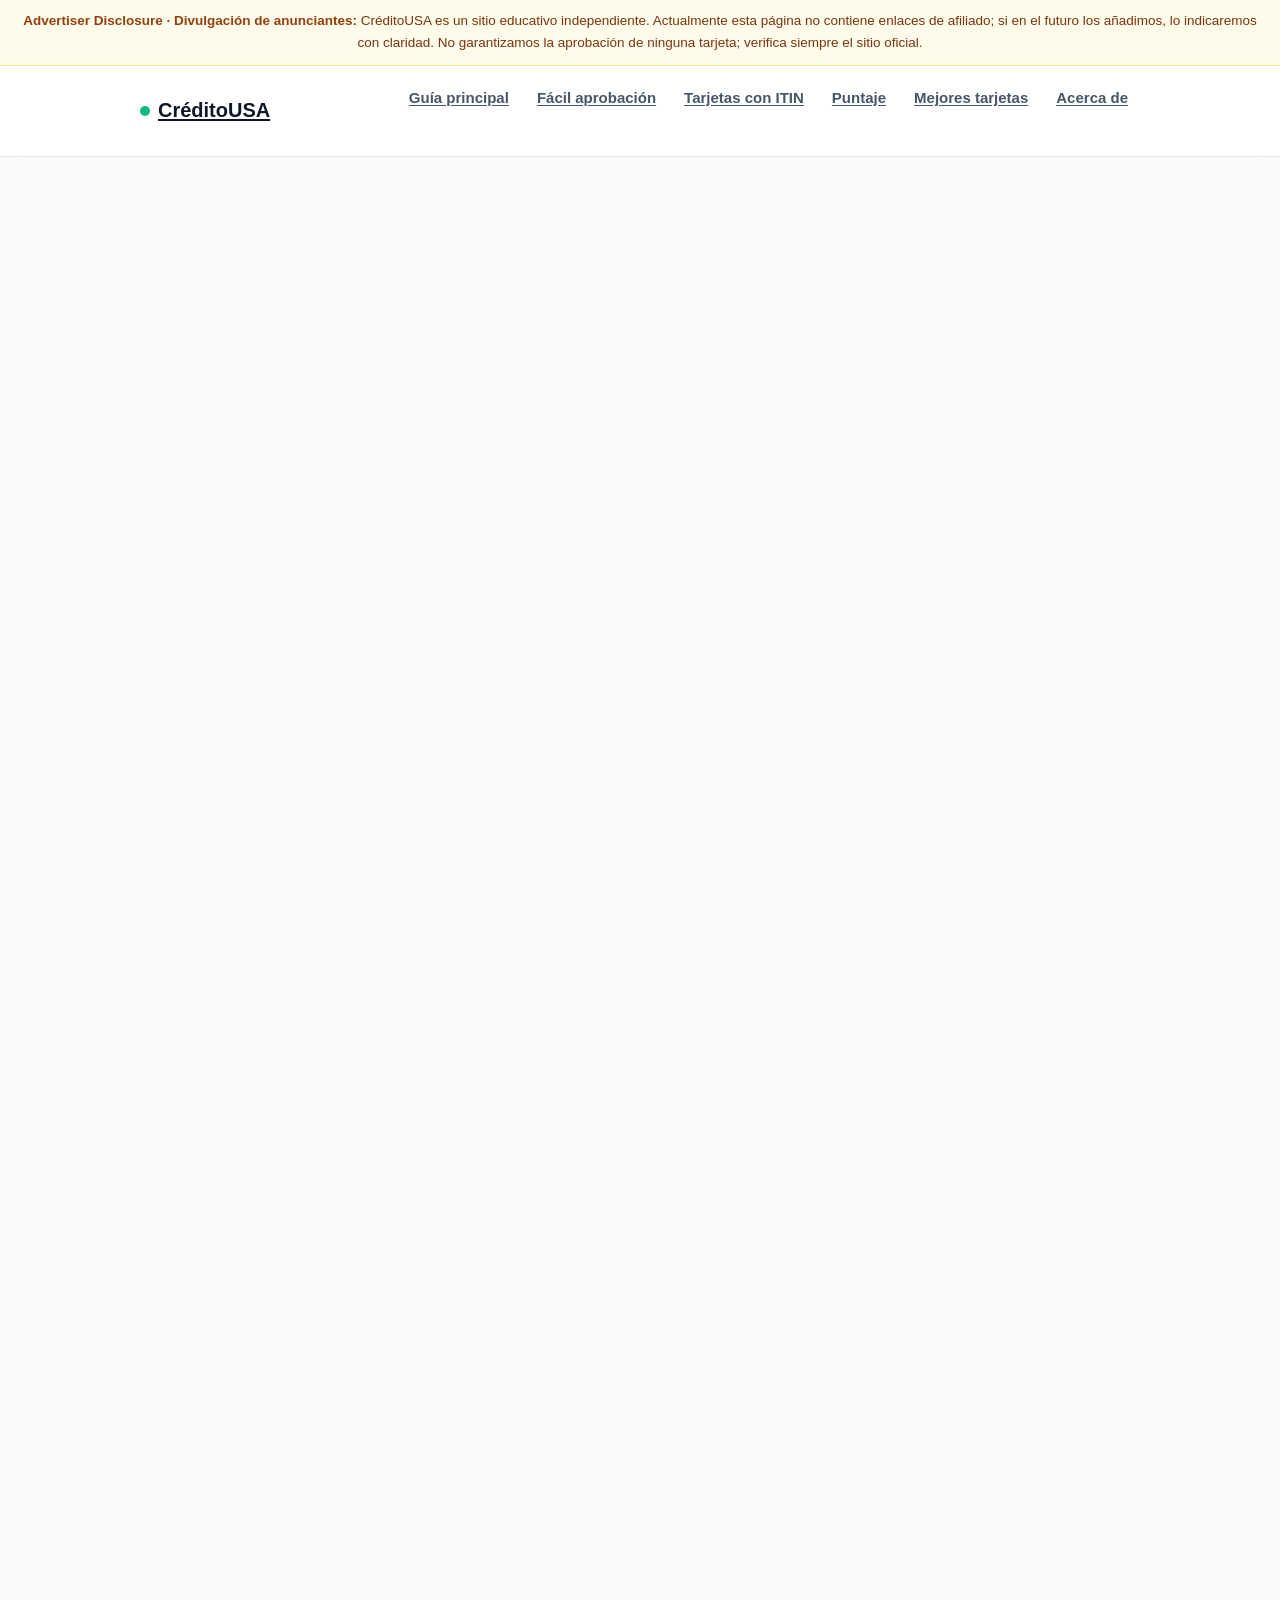
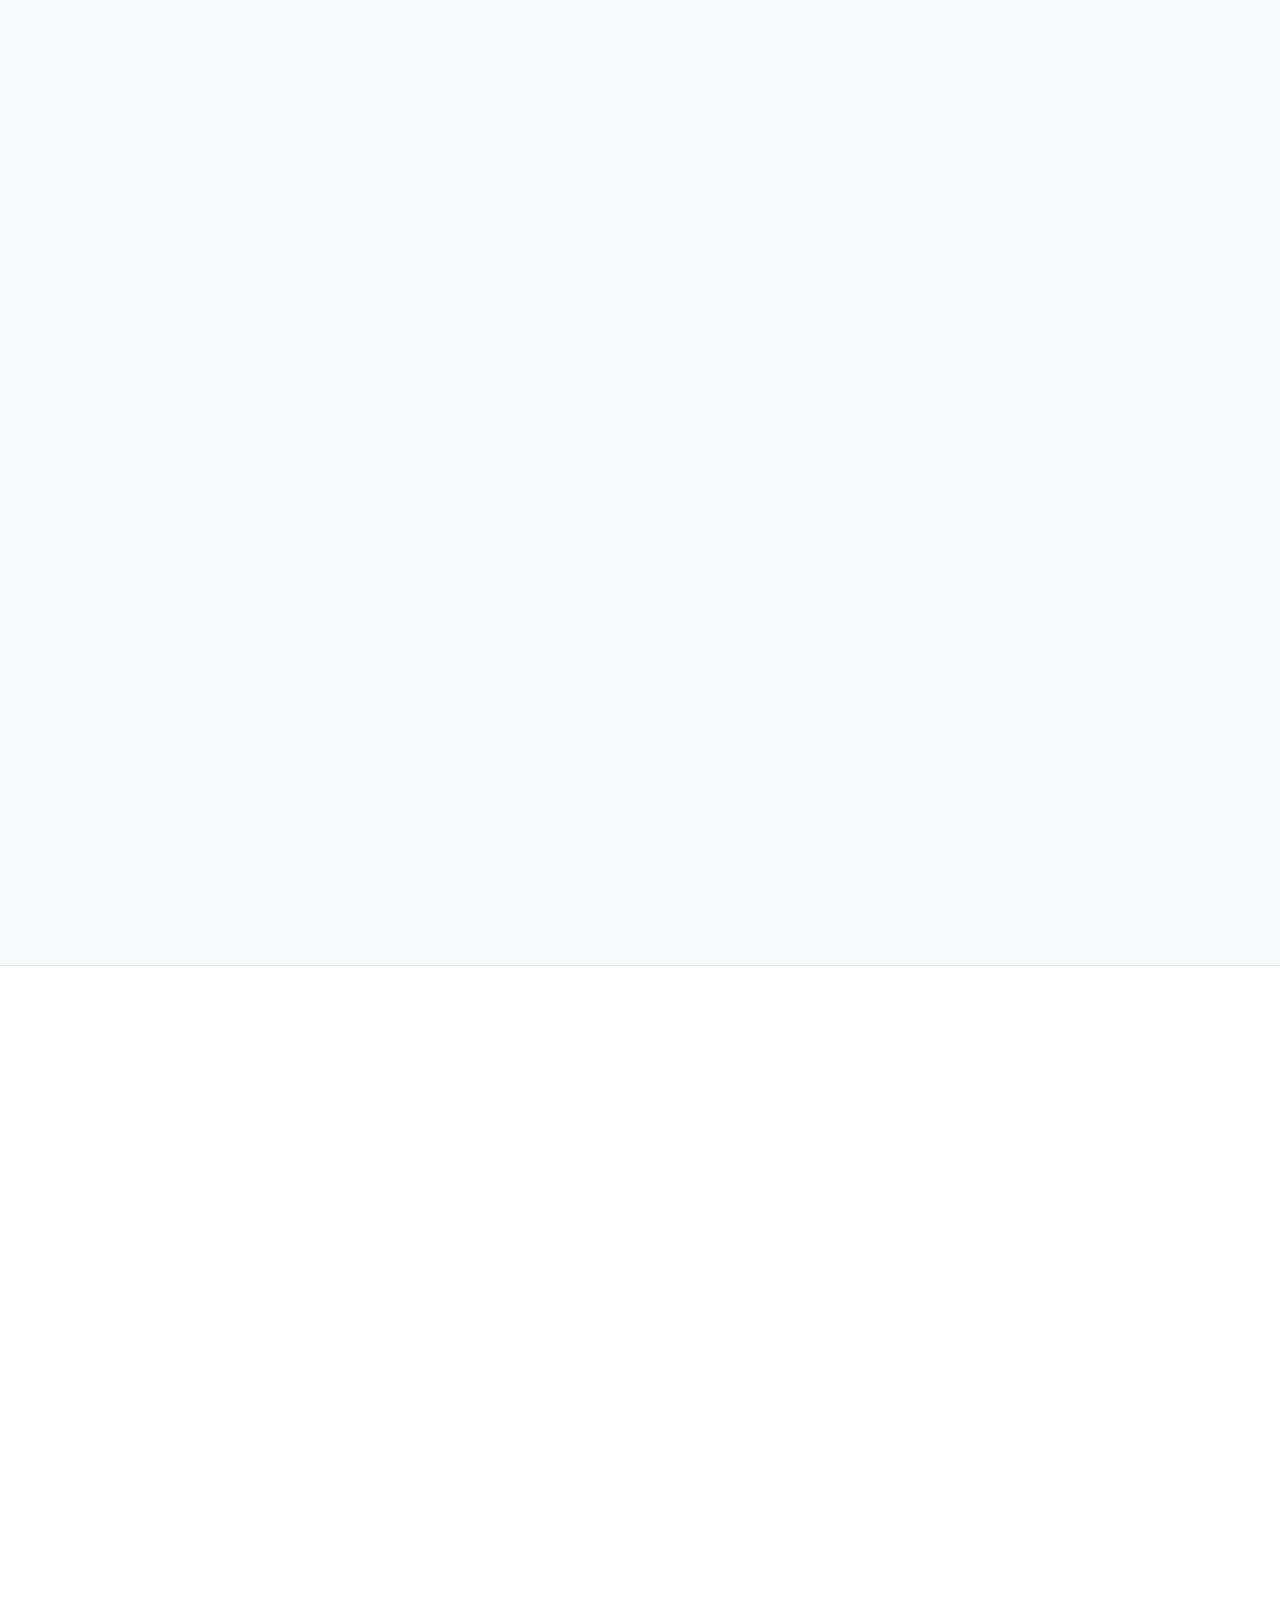
<file: tarjeta-asegurada/index.html>
<!DOCTYPE html>
<html lang="es-US">
<head>
<meta charset="UTF-8">
<meta name="viewport" content="width=device-width, initial-scale=1.0">
<meta name="theme-color" content="#0f172a">
<link rel="icon" href="data:image/svg+xml,%3Csvg xmlns='http://www.w3.org/2000/svg' viewBox='0 0 100 100'%3E%3Crect width='100' height='100' rx='22' fill='%230e7490'/%3E%3Ctext x='50' y='70' font-size='54' text-anchor='middle' fill='%23ffffff' font-family='Arial,sans-serif' font-weight='bold'%3EC%3C/text%3E%3C/svg%3E">

<link rel="preconnect" href="https://pagead2.googlesyndication.com" crossorigin>
<link rel="dns-prefetch" href="https://googleads.g.doubleclick.net">
<link rel="dns-prefetch" href="https://fundingchoicesmessages.google.com">
<title>Tarjeta Asegurada (Secured): Guía Completa (2026)</title>
<meta name="description" content="Qué es una tarjeta de crédito asegurada, cómo funciona el depósito, por qué construye crédito y cuándo pasar a una tarjeta sin depósito. Guía en español.">
<link rel="canonical" href="https://credito-usa.github.io/tarjeta-asegurada/">
<link rel="alternate" hreflang="es-US" href="https://credito-usa.github.io/tarjeta-asegurada/">
<link rel="alternate" hreflang="x-default" href="https://credito-usa.github.io/tarjeta-asegurada/">
<meta name="robots" content="index, follow, max-image-preview:large, max-snippet:-1, max-video-preview:-1">

<meta property="og:type" content="article">
<meta property="og:site_name" content="CréditoUSA">
<meta property="og:title" content="Tarjeta Asegurada (Secured): Guía Completa (2026)">
<meta property="og:description" content="Cómo funciona la tarjeta de crédito asegurada: depósito, límite, devolución, reporte a las agencias y upgrade.">
<meta property="og:url" content="https://credito-usa.github.io/tarjeta-asegurada/">
<meta property="og:locale" content="es_US">
<meta property="og:image" content="https://credito-usa.github.io/og-tarjeta-asegurada.png">
<meta property="og:image:width" content="1200">
<meta property="og:image:height" content="630">
<meta property="og:image:alt" content="Tarjeta asegurada (secured): guía completa — CréditoUSA">
<meta name="twitter:card" content="summary_large_image">
<meta name="twitter:title" content="Tarjeta Asegurada (Secured): Guía Completa (2026)">
<meta name="twitter:description" content="Guía completa de tarjetas de crédito aseguradas para empezar a construir crédito en USA.">
<meta name="twitter:image" content="https://credito-usa.github.io/og-tarjeta-asegurada.png">
<meta name="author" content="Carlos Méndez">
<meta property="article:published_time" content="2026-08-19">
<meta property="article:modified_time" content="2026-08-19">

<script type="application/ld+json">
{
"@context": "https://schema.org",
"@type": "WebPage",
"name": "Tarjeta Asegurada (Secured): Guía Completa (2026)",
"url": "https://credito-usa.github.io/tarjeta-asegurada/",
"inLanguage": "es-US",
"datePublished": "2026-08-19",
"dateModified": "2026-08-19",
"primaryImageOfPage": { "@type": "ImageObject", "url": "https://credito-usa.github.io/og-tarjeta-asegurada.png", "width": 1200, "height": 630 },
"mainEntity": { "@id": "https://credito-usa.github.io/tarjeta-asegurada/#article" },
"isPartOf": { "@type": "WebSite", "name": "CréditoUSA", "url": "https://credito-usa.github.io/" }
}
</script>

<script type="application/ld+json">
{
"@context": "https://schema.org",
"@id": "https://credito-usa.github.io/tarjeta-asegurada/#article",
"@type": "Article",
"headline": "Tarjeta Asegurada (Secured): Guía Completa (2026)",
"description": "Guía educativa sobre tarjetas de crédito aseguradas: depósito, límite, devolución y cómo construir crédito.",
"image": "https://credito-usa.github.io/og-tarjeta-asegurada.png",
"articleSection": "Educación financiera",
"keywords": "tarjeta de credito asegurada, tarjeta asegurada, secured credit card, tarjeta de credito garantizada, tarjeta de credito sin historial crediticio",
"author": { "@id": "https://credito-usa.github.io/#author" },
"publisher": { "@id": "https://credito-usa.github.io/#org" },
"datePublished": "2026-08-19",
"dateModified": "2026-08-19",
"mainEntityOfPage": "https://credito-usa.github.io/tarjeta-asegurada/",
"inLanguage": "es-US"
}
</script>

<script type="application/ld+json">
{
"@context": "https://schema.org",
"@type": "FAQPage",
"mainEntity": [
{ "@type": "Question", "name": "¿La tarjeta asegurada construye crédito?", "acceptedAnswer": { "@type": "Answer", "text": "Sí, cuando el emisor reporta tu actividad a Equifax, Experian y TransUnion y tú pagas a tiempo. Tenerla no sube tu puntaje; lo que lo mueve es el uso responsable." } },
{ "@type": "Question", "name": "¿Cuánto depósito necesito?", "acceptedAnswer": { "@type": "Answer", "text": "Depende del emisor y del límite que quieras. Hay tarjetas con depósitos desde $49 o $200, y otras que vinculan el límite a un plan de ahorro." } },
{ "@type": "Question", "name": "¿Puedo obtener una tarjeta asegurada con ITIN?", "acceptedAnswer": { "@type": "Answer", "text": "Muchos emisores aceptan ITIN además del número de Seguro Social. Verifícalo con el emisor antes de solicitar, porque varía según la entidad." } },
{ "@type": "Question", "name": "¿Me devuelven el depósito?", "acceptedAnswer": { "@type": "Answer", "text": "Sí, el depósito es reembolsable: al cerrar la cuenta sin deudas pendientes o al pasar a una tarjeta sin depósito. Confirma las condiciones de devolución en tu contrato." } },
{ "@type": "Question", "name": "¿Es lo mismo que una tarjeta de débito?", "acceptedAnswer": { "@type": "Answer", "text": "No. Con la débito gastas tu propio dinero; con la asegurada usas una línea de crédito respaldada por tu depósito y pagas un estado de cuenta. La asegurada reporta a las agencias de crédito; la débito no." } }
]
}
</script>

<script type="application/ld+json">
{
"@context": "https://schema.org",
"@id": "https://credito-usa.github.io/#org",
"@type": "Organization",
"name": "CréditoUSA",
"url": "https://credito-usa.github.io/",
"logo": { "@type": "ImageObject", "url": "https://credito-usa.github.io/og-image.png", "width": 1200, "height": 630 },
"description": "Guía educativa en español para hispanos en EE.UU. sobre cómo hacer crédito: puntaje de crédito, tarjetas aseguradas, tarjetas con ITIN y finanzas personales."
}
</script>

<script type="application/ld+json">
{
"@context": "https://schema.org",
"@id": "https://credito-usa.github.io/#author",
"@type": "Person",
"name": "Carlos Méndez",
"jobTitle": "Educador financiero",
"description": "Educador financiero con más de 10 años ayudando a familias latinas en EE.UU. a abrir sus primeras cuentas y construir crédito. Certificado en educación financiera y exasesor en una cooperativa de crédito comunitaria.",
"knowsAbout": ["Crédito", "Finanzas personales", "Tarjetas de crédito", "ITIN", "Puntaje de crédito"],
"url": "https://credito-usa.github.io/acerca-de.html"
}
</script>

<script type="application/ld+json">
{
"@context": "https://schema.org",
"@type": "BreadcrumbList",
"itemListElement": [
{ "@type": "ListItem", "position": 1, "name": "CréditoUSA", "item": "https://credito-usa.github.io/" },
{ "@type": "ListItem", "position": 2, "name": "Tarjeta asegurada (secured)", "item": "https://credito-usa.github.io/tarjeta-asegurada/" }
]
}
</script>

<style>:root{--bg:#f8fafc;--surface:#ffffff;--ink:#0f172a;--ink-soft:#475569;--brand:#0e7490;--brand-dark:#155e75;--accent:#10b981;--accent-dark:#047857;--gold:#d97706;--line:#e2e8f0;--warn-bg:#fffbeb;--warn-line:#fde68a;--danger-soft:#fef2f2;--radius:12px;--shadow:0 1px 3px rgba(15,23,42,.08),0 8px 24px rgba(15,23,42,.06);--shadow-lg:0 4px 12px rgba(15,23,42,.10),0 16px 40px rgba(15,23,42,.10);--font:-apple-system,BlinkMacSystemFont,"Segoe UI",Roboto,"Helvetica Neue",Arial,sans-serif;}*{box-sizing:border-box;margin:0;padding:0;}html{scroll-behavior:smooth;}body{font-family:var(--font);background:var(--bg);color:var(--ink);line-height:1.65;font-size:17px;}img{max-width:100%;display:block;}a{color:var(--brand);text-decoration:underline;text-underline-offset:2px;}a:hover{text-decoration:underline;}.container{max-width:860px;margin:0 auto;padding:0 20px;}.container-wide{max-width:1040px;margin:0 auto;padding:0 20px;}.ftc-bar{background:var(--warn-bg);border-bottom:1px solid var(--warn-line);font-size:13.5px;color:#78350f;padding:10px 20px;text-align:center;}.ftc-bar strong{color:#92400e;}.site-header{position:sticky;top:0;z-index:50;background:rgba(255,255,255,.92);backdrop-filter:blur(8px);border-bottom:1px solid var(--line);}.navbar{display:flex;align-items:center;justify-content:space-between;padding:12px 20px;max-width:1040px;margin:0 auto;}.brand{font-weight:800;font-size:20px;color:var(--ink);display:flex;align-items:center;gap:8px;}.brand .dot{width:10px;height:10px;border-radius:50%;background:var(--accent);display:inline-block;}.nav-links{display:flex;gap:4px;list-style:none;flex-wrap:wrap;}.nav-links a{display:block;padding:8px 12px;border-radius:8px;color:var(--ink-soft);font-size:15px;font-weight:600;}.nav-links a:hover{background:#f1f5f9;color:var(--ink);text-decoration:none;}.nav-toggle{display:none;background:none;border:1px solid var(--line);border-radius:8px;padding:8px 12px;font-size:18px;cursor:pointer;}.hero{background:linear-gradient(135deg,#0f172a 0%,#134e4a 60%,#0e7490 100%);color:#fff;padding:72px 0 64px;}.hero h1{font-size:clamp(30px,5vw,46px);line-height:1.15;font-weight:800;letter-spacing:-.02em;margin-bottom:18px;}.hero h1 span{color:#34d399;}.hero .sub{font-size:19px;color:#cbd5e1;max-width:640px;margin-bottom:28px;}.stat-chips{display:flex;gap:12px;flex-wrap:wrap;margin-bottom:30px;}.stat-chip{background:rgba(255,255,255,.10);border:1px solid rgba(255,255,255,.18);border-radius:10px;padding:10px 14px;font-size:14px;color:#e2e8f0;}.stat-chip strong{display:block;font-size:20px;color:#fff;}.hero-cta{display:inline-block;background:var(--accent);color:#022c22;font-weight:700;padding:14px 26px;border-radius:10px;font-size:17px;}.hero-cta:hover{background:#34d399;text-decoration:none;}section{padding:56px 0;content-visibility:auto;contain-intrinsic-size:auto 900px;}section.alt{background:var(--surface);border-top:1px solid var(--line);border-bottom:1px solid var(--line);}.eyebrow{color:var(--brand);font-weight:700;text-transform:uppercase;letter-spacing:.06em;font-size:13px;margin-bottom:8px;}h2.section-title{font-size:clamp(24px,3.5vw,32px);font-weight:800;letter-spacing:-.01em;margin-bottom:14px;}.lead{font-size:18px;color:var(--ink-soft);margin-bottom:26px;}h3{font-size:21px;font-weight:700;margin:28px 0 10px;}p{margin-bottom:16px;}ul,ol{margin:0 0 18px 24px;}li{margin-bottom:8px;}.card{background:var(--surface);border:1px solid var(--line);border-radius:var(--radius);padding:22px;box-shadow:var(--shadow);margin-bottom:16px;}.card h3{margin-top:0;}.steps{counter-reset:step;list-style:none;margin-left:0;}.steps li{counter-increment:step;position:relative;background:var(--surface);border:1px solid var(--line);border-radius:var(--radius);padding:20px 20px 20px 64px;margin-bottom:14px;box-shadow:var(--shadow);}.steps li::before{content:counter(step);position:absolute;left:16px;top:18px;width:34px;height:34px;border-radius:50%;background:var(--brand);color:#fff;font-weight:800;font-size:16px;display:flex;align-items:center;justify-content:center;}.steps li strong{font-size:17px;}.steps li p{margin:4px 0 0;color:var(--ink-soft);}.table-wrap{overflow-x:auto;margin-bottom:24px;border-radius:var(--radius);box-shadow:var(--shadow);}.table-wrap .score-table{margin-bottom:0;box-shadow:none;}.score-table{width:100%;border-collapse:collapse;background:var(--surface);border-radius:var(--radius);overflow:hidden;box-shadow:var(--shadow);}.score-table th,.score-table td{padding:12px 16px;text-align:left;border-bottom:1px solid var(--line);font-size:15px;}.score-table th{background:#0f172a;color:#fff;font-weight:700;}.score-table tr:last-child td{border-bottom:none;}.score-table .range{font-weight:800;white-space:nowrap;}.badge{display:inline-block;padding:2px 10px;border-radius:999px;font-size:13px;font-weight:700;}.badge-poor{background:var(--danger-soft);color:#b91c1c;}.badge-fair{background:#fff7ed;color:#c2410c;}.badge-good{background:#fef9c3;color:#a16207;}.badge-vgood{background:#ecfdf5;color:#047857;}.badge-exc{background:#ecfeff;color:#0e7490;}.cta-grid{display:grid;grid-template-columns:repeat(auto-fit,minmax(240px,1fr));gap:16px;margin:24px 0;}.cta-card{background:var(--surface);border:1px solid var(--line);border-radius:var(--radius);padding:22px;box-shadow:var(--shadow);display:flex;flex-direction:column;gap:10px;}.cta-card h3{font-size:17px;margin:0;}.cta-card p{font-size:14.5px;color:var(--ink-soft);margin:0;flex:1;}.cta-btn{display:inline-block;background:var(--brand);color:#fff;font-weight:700;padding:11px 18px;border-radius:9px;text-align:center;font-size:15px;}.cta-btn:hover{background:var(--brand-dark);text-decoration:none;}.cta-note{font-size:12.5px;color:#64748b;font-style:italic;}details.faq{background:var(--surface);border:1px solid var(--line);border-radius:var(--radius);margin-bottom:10px;box-shadow:var(--shadow);overflow:hidden;}details.faq summary{cursor:pointer;padding:16px 20px;font-weight:700;font-size:16px;list-style:none;display:flex;justify-content:space-between;align-items:center;gap:12px;}details.faq summary::-webkit-details-marker{display:none;}details.faq summary::after{content:"+";font-size:22px;color:var(--brand);font-weight:700;}details.faq[open] summary::after{content:"−";}details.faq .faq-body{padding:0 20px 18px;color:var(--ink-soft);font-size:15.5px;}.callout{background:#f0f9ff;border:1px solid #bae6fd;border-left:4px solid #0e7490;border-radius:var(--radius);padding:16px 18px;margin:20px 0;font-size:15px;}.callout strong{color:var(--brand-dark);}.callout-warn{background:var(--warn-bg);border:1px solid var(--warn-line);border-left:4px solid #d97706;}.callout-warn strong{color:#92400e;}.checklist{list-style:none;margin-left:0;}.checklist li{padding-left:30px;position:relative;margin-bottom:10px;}.checklist li::before{content:"✓";position:absolute;left:4px;top:0;color:var(--accent-dark);font-weight:800;}.alert-list li::before{content:"� ";color:#b45309;}.author-box{display:flex;gap:18px;align-items:flex-start;background:var(--surface);border:1px solid var(--line);border-radius:var(--radius);padding:22px;box-shadow:var(--shadow);margin-top:34px;}.author-avatar{width:64px;height:64px;border-radius:50%;flex-shrink:0;background:linear-gradient(135deg,var(--brand),var(--accent));color:#fff;font-weight:800;font-size:22px;display:flex;align-items:center;justify-content:center;}.author-box h3{margin:0 0 4px;font-size:18px;}.author-box .role{color:var(--brand);font-weight:600;font-size:14px;margin-bottom:8px;}.author-box p{font-size:14.5px;color:var(--ink-soft);margin:0;}.review-note{margin-top:12px;font-size:13.5px;color:var(--ink-soft);}.review-note strong{color:var(--accent-dark);}.disclaimer-box{background:#f1f5f9;border:1px solid var(--line);border-radius:var(--radius);padding:18px 20px;font-size:14px;color:var(--ink-soft);margin-top:24px;}.disclaimer-box strong{color:var(--ink);}.site-footer{background:#0f172a;color:#94a3b8;padding:40px 0 32px;margin-top:40px;font-size:14px;}.site-footer .brand{color:#fff;margin-bottom:10px;}.site-footer a{color:#cbd5e1;}.footer-links{display:flex;gap:18px;flex-wrap:wrap;margin:12px 0;}.footer-links a:hover{color:#fff;}.table-caption{font-size:14px;color:var(--ink-soft);font-weight:600;margin:0 0 8px;text-align:left;}@media (max-width:720px){.nav-toggle{display:block;}.nav-links{display:none;position:absolute;top:100%;left:0;right:0;background:var(--surface);border-bottom:1px solid var(--line);flex-direction:column;padding:8px;}.nav-links.open{display:flex;}.hero{padding:48px 0 44px;}section{padding:44px 0;}.author-box{flex-direction:column;}}</style><noscript></noscript>
</head>
<body>

<div class="ftc-bar">
<strong>Advertiser Disclosure · Divulgación de anunciantes:</strong> CréditoUSA es un sitio educativo independiente. Actualmente esta página no contiene enlaces de afiliado; si en el futuro los añadimos, lo indicaremos con claridad. No garantizamos la aprobación de ninguna tarjeta; verifica siempre el sitio oficial.
</div>

<header class="site-header">
<nav class="navbar" aria-label="Navegación principal">
<a href="/" class="brand"><span class="dot" aria-hidden="true"></span>CréditoUSA</a>
<button class="nav-toggle" aria-label="Abrir menú" aria-expanded="false">☰</button>
<ul class="nav-links">
<li><a href="/">Guía principal</a></li>
<li><a href="/facil-aprobacion/">Fácil aprobación</a></li>
<li><a href="/tarjetas-con-itin/">Tarjetas con ITIN</a></li>
<li><a href="/puntaje-de-credito/">Puntaje</a></li>
<li><a href="/mejores-tarjetas-hispanos/">Mejores tarjetas</a></li>
<li><a href="/acerca-de.html">Acerca de</a></li>
</ul>
</nav>
</header>

<main>
<section id="inicio">
<div class="container">
<p class="eyebrow">Guía educativa</p>
<h1>Tarjeta de crédito asegurada (secured): guía completa para empezar</h1>
<p class="lead">Empezar a construir crédito en Estados Unidos sin historial puede sentirse como un círculo: te piden crédito para darte crédito. Una <strong>tarjeta de crédito asegurada</strong> (en inglés, <em>secured credit card</em>) rompe ese círculo, porque el respaldo lo pones tú con un depósito reembolsable. Esta guía explica su funcionamiento, el depósito de garantía y cómo usarla para que tu puntaje crezca sin errores.</p>
</div>
</section>

<section id="que-es" class="alt">
<div class="container">
<h2>Qué es una tarjeta asegurada (y qué no es)</h2>
<p>Una <strong>tarjeta de crédito asegurada</strong> —también conocida como <strong>tarjeta de crédito garantizada</strong> o <strong>tarjeta de crédito con depósito de garantía</strong>— es una tarjeta de crédito, con una diferencia clave: antes de recibirla, depositas un monto que respalda al emisor si dejas de pagar.</p>
<p>Para evitar confusiones, esto <strong>no</strong> es:</p>
<ul class="checklist alert-list">
<li><strong>No es una tarjeta de débito.</strong> No gastas tu dinero; usas una línea de crédito. El depósito solo está como garantía.</li>
<li><strong>No es una tarjeta prepagada.</strong> No necesitas recargarla; pagas tu estado de cuenta como con cualquier tarjeta de crédito.</li>
<li><strong>No es una garantía de aprobación.</strong> Está pensada para quienes tienen poco o mal historial; la aprobación depende de tu historial y del emisor.</li>
</ul>
<p>La mayoría de estas tarjetas <strong>reporta tu actividad a las tres agencias de crédito</strong> (Equifax, Experian y TransUnion). Bien usada, es una herramienta real para construir o reconstruir crédito, incluso si buscas una <strong>tarjeta de crédito sin historial crediticio</strong>.</p>
</div>
</section>

<section id="como-funciona">
<div class="container">
<h2>Cómo funciona: depósito, límite y devolución</h2>
<p>Una <strong>tarjeta asegurada</strong> funciona en tres momentos:</p>
<ol class="steps">
<li><strong>El depósito define tu límite.</strong><p>Por lo general, el depósito de garantía es igual a tu límite de crédito: si depositas $200, tu límite suele ser $200. Algunos emisores permiten límites superiores al depósito o aumentarlo con el tiempo.</p></li>
<li><strong>La devolución al cerrar, al día.</strong><p>Si cierras la cuenta sin deudas pendientes o haces <em>upgrade</em> a una tarjeta sin depósito, el depósito se devuelve.</p></li>
<li><strong>El upgrade como meta.</strong><p>Después de varios meses de pagos puntuales, muchos emisores pueden ofrecerte pasar a una tarjeta sin depósito y devolverte la garantía.</p></li>
</ol>
<p>El depósito <strong>no se usa</strong> para pagar tus compras del mes, salvo que incumplas y el emisor lo aplique a la deuda según tu contrato.</p>
</div>
</section>

<section id="por-que-construye" class="alt">
<div class="container">
<h2>Por qué construye crédito: reporte a Equifax, Experian y TransUnion</h2>
<p>Una <strong>tarjeta de crédito asegurada</strong> construye crédito porque <strong>el emisor reporta tus pagos a las tres agencias</strong>: Equifax, Experian y TransUnion. Esa información alimenta tu historial y, con el tiempo, tu puntaje.</p>
<p>Para que el efecto sea positivo, lo reportado debe ser bueno: <strong>pagos a tiempo y una utilización de crédito baja</strong>. Las <strong>tarjetas de crédito aseguradas</strong> no hacen magia por sí solas: la constancia en los pagos es lo que mueve tu <a href="/puntaje-de-credito/">puntaje</a>.</p>
</div>
</section>

<section id="comparativa">
<div class="container">
<h2>Comparativa: 4 opciones conocidas</h2>
<p>Estas cuatro <strong>tarjetas aseguradas</strong> aparecen con frecuencia entre quienes empiezan. Los rangos son <strong>orientativos</strong>: verifica depósitos, comisiones y requisitos en el sitio oficial de cada emisor.</p>
<div class="table-wrap">
<table class="score-table">
<caption class="table-caption">Tarjetas aseguradas populares (rangos orientativos, sin garantía de aprobación)</caption>
<thead><tr><th scope="col">Tarjeta</th><th scope="col">Depósito mínimo (orientativo)</th><th scope="col">Recompensas</th><th scope="col">Para quién suele encajar</th></tr></thead>
<tbody>
<tr><td class="range">Capital One Platinum Secured</td><td>Desde $49 o $200, según el emisor</td><td>Sin cashback; enfoque en construir crédito</td><td>Quien quiere empezar con un depósito inicial bajo</td></tr>
<tr><td class="range">Discover it Secured</td><td>Desde $200</td><td>Cashback en compras</td><td>Quien ya tiene algo de depósito y quiere recompensas</td></tr>
<tr><td class="range">Self Secured</td><td>Vinculado a un plan de ahorro</td><td>Sin cashback típico; combina ahorro y crédito</td><td>Quien quiere construir crédito y ahorrar a la vez</td></tr>
<tr><td class="range">Pesto Secured</td><td>Desde montos bajos, con pagos adicionales para subir el límite</td><td>Varía según la oferta vigente</td><td>Quien prefiere crecer el límite con pagos progresivos</td></tr>
</tbody>
</table>
</div>
<p class="cta-note">Nota: depósitos y beneficios son orientativos y pueden cambiar sin aviso. Ninguna opción garantiza aprobación.</p>
</div>
</section>

<section id="elegir" class="alt">
<div class="container">
<h2>Cómo elegir tu primera tarjeta asegurada</h2>
<p>Antes de solicitar tu tarjeta asegurada, revisa estos seis puntos:</p>
<ul class="checklist">
<li><strong>Depósito mínimo</strong> que puedas cubrir sin apretar tus gastos.</li>
<li><strong>Comisiones:</strong> anual, mensual, por apertura o por mantenimiento.</li>
<li><strong>Reporte a las tres agencias:</strong> confirma que reporte a Equifax, Experian y TransUnion.</li>
<li><strong>Recompensas o cashback:</strong> útil, pero secundario frente al costo.</li>
<li><strong>Camino de upgrade:</strong> pregunta si hay paso a una tarjeta sin depósito.</li>
<li><strong>¿Acepta ITIN?</strong> Si no tienes número de Seguro Social, verifícalo. <a href="/tarjetas-con-itin/">Ver guía de tarjetas con ITIN</a>.</li>
</ul>
</div>
</section>

<section id="uso-correcto">
<div class="container">
<h2>Cómo usarla bien los primeros 6-12 meses</h2>
<p>El uso correcto de tu tarjeta asegurada marca la diferencia entre construir crédito y estancarte:</p>
<ul class="checklist">
<li><strong>Paga el total cada mes.</strong> El pago puntual es <strong>el factor de mayor peso en tu puntaje</strong>.</li>
<li><strong>Mantén la utilización bajo 30%.</strong> Con un límite de $200, no debas más de $60 al cierre del estado de cuenta.</li>
<li><strong>No la cierres pronto.</strong> La antigüedad de las cuentas ayuda a tu historial.</li>
<li><strong>Revisa tu reporte de crédito</strong> y verifica que la información esté correcta.</li>
</ul>
</div>
</section>

<section id="upgrade" class="alt">
<div class="container">
<h2>Cuándo pasar a una tarjeta sin depósito</h2>
<p>Estas señales indican que podrías estar listo:</p>
<ul class="checklist">
<li>Llevas <strong>6 a 12 meses de pagos puntuales</strong> con tu tarjeta asegurada.</li>
<li>El emisor te ofrece el <strong>upgrade</strong> a una tarjeta sin depósito.</li>
<li>Tu <strong>puntaje ronda los 670 o más</strong>, según el modelo del emisor.</li>
<li>Ya manejas tu límite con holgura y sin intereses.</li>
</ul>
<p>Pasar a una tarjeta sin depósito no significa cerrar la asegurada: evalúa el impacto en tu <strong>antigüedad crediticia</strong> antes de cancelar.</p>
</div>
</section>

<section id="faq">
<div class="container">
<h2>Preguntas frecuentes</h2>
<details class="faq"><summary>¿La tarjeta asegurada construye crédito?</summary><div class="faq-body">Sí, cuando el emisor reporta tu actividad a Equifax, Experian y TransUnion y tú pagas a tiempo. Tenerla no sube tu puntaje; lo que lo mueve es el uso responsable.</div></details>
<details class="faq"><summary>¿Cuánto depósito necesito?</summary><div class="faq-body">Depende del emisor y del límite que quieras. Hay tarjetas con depósitos desde $49 o $200, y otras que vinculan el límite a un plan de ahorro.</div></details>
<details class="faq"><summary>¿Puedo obtener una tarjeta asegurada con ITIN?</summary><div class="faq-body">Muchos emisores aceptan ITIN además del número de Seguro Social. Verifícalo con el emisor antes de solicitar, porque varía según la entidad.</div></details>
<details class="faq"><summary>¿Me devuelven el depósito?</summary><div class="faq-body">Sí, el depósito es reembolsable: al cerrar la cuenta sin deudas pendientes o al pasar a una tarjeta sin depósito. Confirma las condiciones de devolución en tu contrato.</div></details>
<details class="faq"><summary>¿Es lo mismo que una tarjeta de débito?</summary><div class="faq-body">No. Con la débito gastas tu propio dinero; con la asegurada usas una línea de crédito respaldada por tu depósito y pagas un estado de cuenta. La asegurada reporta a las agencias de crédito; la débito no.</div></details>

<div class="callout">
<strong>¿Por dónde empezar?</strong> Revisa la <a href="/">guía principal: cómo hacer crédito en USA</a>, las <a href="/facil-aprobacion/">tarjetas de fácil aprobación</a> y las <a href="/tarjetas-con-itin/">tarjetas con ITIN</a>.
</div>

<div class="author-box">
<div class="author-avatar" aria-hidden="true">CM</div>
<div>
<h3>Carlos Méndez</h3>
<p class="role">Educador financiero · <a href="/acerca-de.html">Política editorial</a></p>
<p>Con más de 10 años ayudando a familias latinas en EE.UU. a abrir sus primeras cuentas y construir crédito.</p>
<p class="review-note">✅ <strong>Revisado en agosto 2026.</strong></p>
</div>
</div>

<div class="disclaimer-box">
<strong>Aviso legal:</strong> La información de CréditoUSA es educativa y no constituye asesoría financiera, legal ni fiscal. Verifique los términos, tasas y requisitos con la fuente oficial del emisor antes de tomar una decisión.
</div>
</div>
</section>
</main>

<script async src="https://pagead2.googlesyndication.com/pagead/js/adsbygoogle.js?client=ca-pub-7245720759435664"
     crossorigin="anonymous"></script>
<!-- creditoUSA -->
<ins class="adsbygoogle"
     style="display:block"
     data-ad-client="ca-pub-7245720759435664"
     data-ad-slot="9525610533"
     data-ad-format="auto"
     data-full-width-responsive="true"></ins>
<script>
     (adsbygoogle = window.adsbygoogle || []).push({});
</script>

<footer class="site-footer">
<div class="container-wide">
<p class="brand"><span class="dot" aria-hidden="true"></span>CréditoUSA</p>
<div class="footer-links">
<a href="/">Guía principal</a>
<a href="/facil-aprobacion/">Fácil aprobación</a>
<a href="/tarjetas-con-itin/">Tarjetas con ITIN</a>
<a href="/puntaje-de-credito/">Puntaje de crédito</a>
<a href="/mejores-tarjetas-hispanos/">Mejores tarjetas</a>
<a href="/acerca-de.html">Acerca de</a>
<a href="/politica-de-privacidad.html">Privacidad</a>
<a href="/contacto.html">Contacto</a>
<a href="/reporte-de-credito/">Reporte</a>
<a href="/tarjeta-credito-estudiantes/">Estudiantes</a>
<a href="/limpiar-credito/">Limpiar crédito</a>
</div>
<p>© <span data-year>2026</span> CréditoUSA · Información educativa, no asesoría financiera. No afiliado a ninguna agencia de crédito ni emisor.</p>
</div>
</footer>

<script>(function () {
'use strict';
// Navegación móvil
var toggle = document.querySelector('.nav-toggle');
var links = document.querySelector('.nav-links');
if (toggle && links) {
toggle.addEventListener('click', function () {
var open = links.classList.toggle('open');
toggle.setAttribute('aria-expanded', open ? 'true' : 'false');
toggle.setAttribute('aria-label', open ? 'Cerrar menú' : 'Abrir menú');
});
links.addEventListener('click', function (e) {
if (e.target.tagName === 'A') links.classList.remove('open');
});
}
// Año dinámico en el footer
var year = document.querySelector('[data-year]');
if (year) year.textContent = String(new Date().getFullYear());
// Resaltar enlace de navegación según sección visible
var sections = document.querySelectorAll('section[id]');
var navAnchors = Array.prototype.slice.call(document.querySelectorAll('.nav-links a'));
if ('IntersectionObserver' in window && sections.length) {
var observer = new IntersectionObserver(function (entries) {
entries.forEach(function (entry) {
if (!entry.isIntersecting) return;
navAnchors.forEach(function (a) {
var target = a.getAttribute('href');
if (target === '#' + entry.target.id) {
a.style.background = '#f1f5f9';
a.style.color = '#0f172a';
} else {
a.style.background = 'transparent';
a.style.color = '';
}
});
});
}, { rootMargin: '-40% 0px -55% 0px' });
sections.forEach(function (s) { observer.observe(s); });
}
})();</script>

<script>window.addEventListener("load",function(){setTimeout(function(){var a=document.createElement("script");a.src="https://pagead2.googlesyndication.com/pagead/js/adsbygoogle.js?client=ca-pub-7245720759435664";a.async=true;a.crossOrigin="anonymous";document.head.appendChild(a);},1500);});</script>
</body>
</html>
</file>
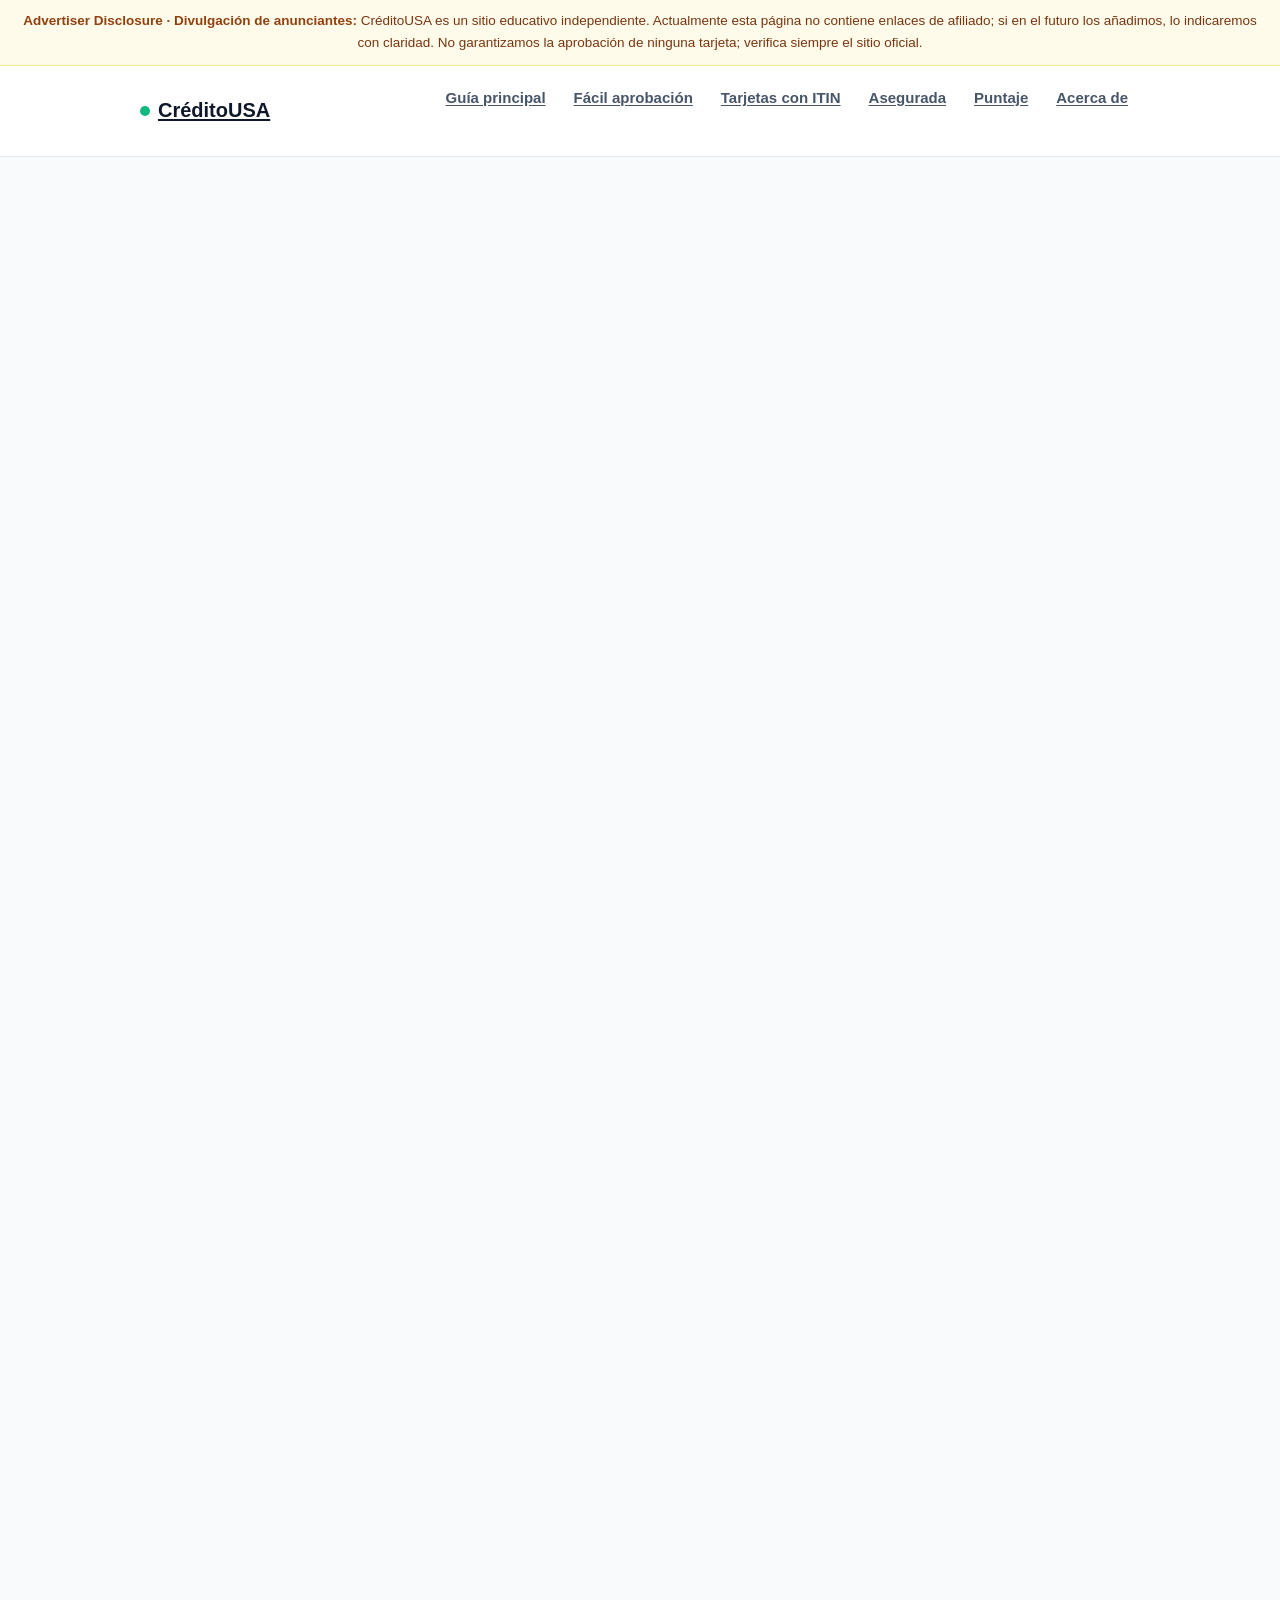
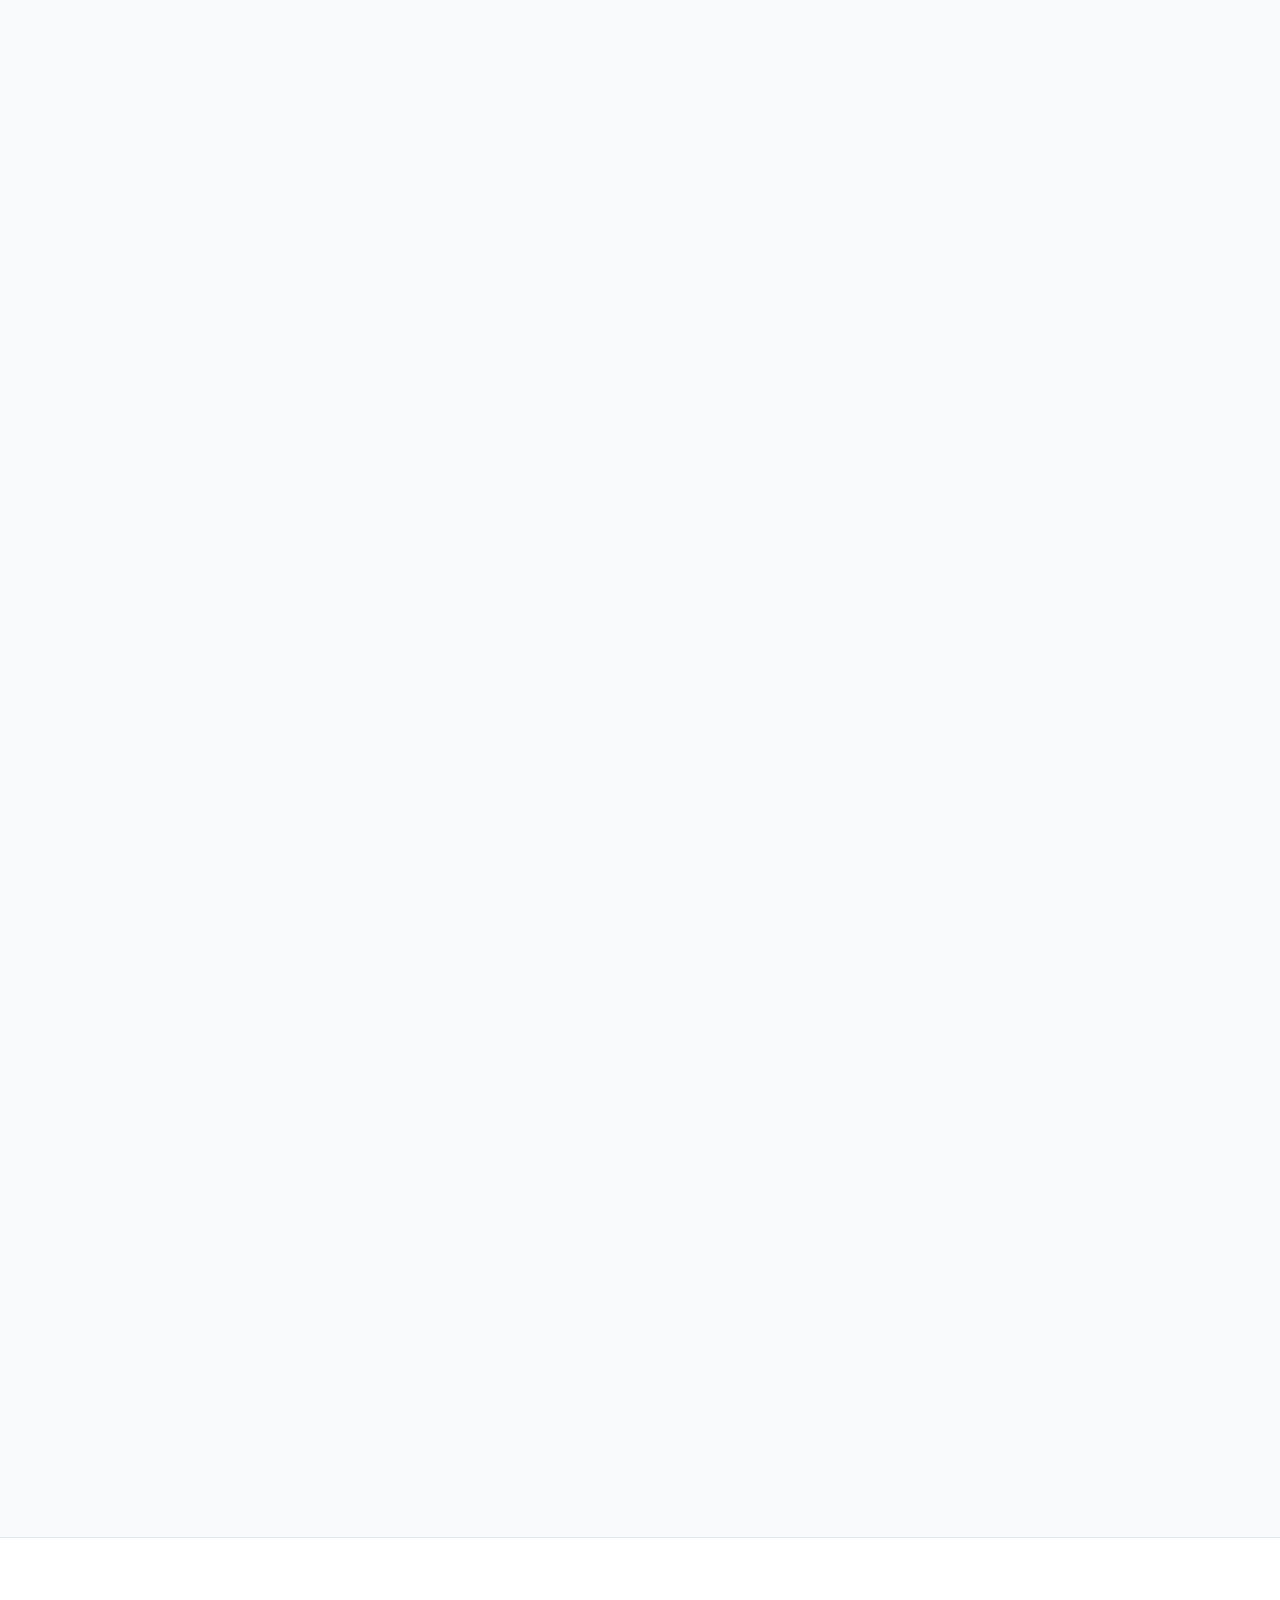
<file: tarjeta-credito-estudiantes/index.html>
<!DOCTYPE html>
<html lang="es-US">
<head>
<meta charset="UTF-8">
<meta name="viewport" content="width=device-width, initial-scale=1.0">
<meta name="theme-color" content="#0f172a">
<link rel="icon" href="data:image/svg+xml,%3Csvg xmlns='http://www.w3.org/2000/svg' viewBox='0 0 100 100'%3E%3Crect width='100' height='100' rx='22' fill='%230e7490'/%3E%3Ctext x='50' y='70' font-size='54' text-anchor='middle' fill='%23ffffff' font-family='Arial,sans-serif' font-weight='bold'%3EC%3C/text%3E%3C/svg%3E">

<link rel="preconnect" href="https://pagead2.googlesyndication.com" crossorigin>
<link rel="dns-prefetch" href="https://googleads.g.doubleclick.net">
<link rel="dns-prefetch" href="https://fundingchoicesmessages.google.com">
<title>Tarjeta de Crédito para Estudiantes en USA (2026)</title>
<meta name="description" content="Guía para estudiantes en USA: cómo sacar tu primera tarjeta de crédito sin historial, con SSN o ITIN, y usarla sin endeudarte.">
<link rel="canonical" href="https://credito-usa.github.io/tarjeta-credito-estudiantes/">
<link rel="alternate" hreflang="es-US" href="https://credito-usa.github.io/tarjeta-credito-estudiantes/">
<link rel="alternate" hreflang="x-default" href="https://credito-usa.github.io/tarjeta-credito-estudiantes/">
<meta name="robots" content="index, follow, max-image-preview:large, max-snippet:-1, max-video-preview:-1">
<meta property="og:type" content="article">
<meta property="og:site_name" content="CréditoUSA">
<meta property="og:title" content="Tarjeta de Crédito para Estudiantes en USA (2026)">
<meta property="og:description" content="Cómo sacar tu primera tarjeta de crédito de estudiante sin historial, con SSN o ITIN, y usarla sin endeudarte.">
<meta property="og:url" content="https://credito-usa.github.io/tarjeta-credito-estudiantes/">
<meta property="og:locale" content="es_US">
<meta property="og:image" content="https://credito-usa.github.io/og-tarjeta-estudiantes.png">
<meta property="og:image:width" content="1200">
<meta property="og:image:height" content="630">
<meta property="og:image:alt" content="Tarjeta de crédito para estudiantes en USA — CréditoUSA">
<meta name="twitter:card" content="summary_large_image">
<meta name="twitter:title" content="Tarjeta de Crédito para Estudiantes en USA (2026)">
<meta name="twitter:description" content="Cómo sacar tu primera tarjeta de estudiante sin historial, con SSN o ITIN.">
<meta name="twitter:image" content="https://credito-usa.github.io/og-tarjeta-estudiantes.png">
<meta name="author" content="Carlos Méndez">
<meta property="article:published_time" content="2026-08-19">
<meta property="article:modified_time" content="2026-08-19">

<script type="application/ld+json">
{
"@context": "https://schema.org",
"@type": "WebPage",
"name": "Tarjeta de Crédito para Estudiantes en USA (2026)",
"url": "https://credito-usa.github.io/tarjeta-credito-estudiantes/",
"inLanguage": "es-US",
"datePublished": "2026-08-19",
"dateModified": "2026-08-19",
"primaryImageOfPage": { "@type": "ImageObject", "url": "https://credito-usa.github.io/og-tarjeta-estudiantes.png", "width": 1200, "height": 630 },
"mainEntity": { "@id": "https://credito-usa.github.io/tarjeta-credito-estudiantes/#article" },
"isPartOf": { "@type": "WebSite", "name": "CréditoUSA", "url": "https://credito-usa.github.io/" }
}
</script>

<script type="application/ld+json">
{
"@context": "https://schema.org",
"@id": "https://credito-usa.github.io/tarjeta-credito-estudiantes/#article",
"@type": "Article",
"headline": "Tarjeta de Crédito para Estudiantes en USA (2026)",
"description": "Guía educativa sobre tarjetas de crédito para estudiantes en USA: cómo obtener la primera sin historial, con SSN o ITIN.",
"image": "https://credito-usa.github.io/og-tarjeta-estudiantes.png",
"articleSection": "Educación financiera",
"keywords": "tarjeta de credito para estudiantes, tarjeta de credito para estudiantes universitarios, primera tarjeta para estudiante sin historial, student credit card",
"author": { "@id": "https://credito-usa.github.io/#author" },
"publisher": { "@id": "https://credito-usa.github.io/#org" },
"datePublished": "2026-08-19",
"dateModified": "2026-08-19",
"mainEntityOfPage": "https://credito-usa.github.io/tarjeta-credito-estudiantes/",
"inLanguage": "es-US"
}
</script>

<script type="application/ld+json">
{
"@context": "https://schema.org",
"@type": "FAQPage",
"mainEntity": [
{ "@type": "Question", "name": "¿Necesito ingresos para sacar una tarjeta de crédito de estudiante?", "acceptedAnswer": { "@type": "Answer", "text": "No siempre. Muchos emisores aceptan ingresos parciales, becas, mesadas o ingresos del hogar. El monto requerido y qué cuenta como ingreso depende del emisor." } },
{ "@type": "Question", "name": "¿Puedo obtener una tarjeta siendo estudiante internacional con ITIN?", "acceptedAnswer": { "@type": "Answer", "text": "Sí. Varios emisores aceptan el ITIN en lugar del SSN. Es posible que además te pidan comprobante de matrícula, el formulario I-20 y una dirección en Estados Unidos." } },
{ "@type": "Question", "name": "¿Qué puntaje de crédito necesito para una tarjeta de estudiante?", "acceptedAnswer": { "@type": "Answer", "text": "No necesitas un puntaje alto. Las tarjetas para estudiantes están diseñadas para personas sin historial o con historial limitado, así que es posible empezar desde cero. La aprobación depende del emisor." } },
{ "@type": "Question", "name": "¿Es mala idea una tarjeta de recompensas para estudiantes?", "acceptedAnswer": { "@type": "Answer", "text": "No, si la usas bien. Las recompensas solo valen la pena si pagas el saldo completo cada mes; si acumulas intereses, esos intereses suelen superar el valor del cashback." } },
{ "@type": "Question", "name": "¿Cuánto puedo gastar con mi tarjeta de estudiante?", "acceptedAnswer": { "@type": "Answer", "text": "Puedes gastar hasta el límite que te asigne el emisor, pero lo recomendable es mantenerte por debajo del 30% de ese límite y, sobre todo, gastar solo lo que puedas pagar completo al final del mes." } }
]
}
</script>

<script type="application/ld+json">
{
"@context": "https://schema.org",
"@id": "https://credito-usa.github.io/#org",
"@type": "Organization",
"name": "CréditoUSA",
"url": "https://credito-usa.github.io/",
"logo": { "@type": "ImageObject", "url": "https://credito-usa.github.io/og-image.png", "width": 1200, "height": 630 },
"description": "Guía educativa en español para hispanos en EE.UU. sobre cómo hacer crédito: puntaje de crédito, tarjetas aseguradas, tarjetas con ITIN y finanzas personales."
}
</script>

<script type="application/ld+json">
{
"@context": "https://schema.org",
"@id": "https://credito-usa.github.io/#author",
"@type": "Person",
"name": "Carlos Méndez",
"jobTitle": "Educador financiero",
"description": "Educador financiero con más de 10 años ayudando a familias latinas en EE.UU. a abrir sus primeras cuentas y construir crédito. Certificado en educación financiera y exasesor en una cooperativa de crédito comunitaria.",
"knowsAbout": ["Crédito", "Finanzas personales", "Tarjetas de crédito", "ITIN", "Puntaje de crédito"],
"url": "https://credito-usa.github.io/acerca-de.html"
}
</script>

<script type="application/ld+json">
{
"@context": "https://schema.org",
"@type": "BreadcrumbList",
"itemListElement": [
{ "@type": "ListItem", "position": 1, "name": "CréditoUSA", "item": "https://credito-usa.github.io/" },
{ "@type": "ListItem", "position": 2, "name": "Tarjeta de crédito para estudiantes en USA", "item": "https://credito-usa.github.io/tarjeta-credito-estudiantes/" }
]
}
</script>

<style>:root{--bg:#f8fafc;--surface:#ffffff;--ink:#0f172a;--ink-soft:#475569;--brand:#0e7490;--brand-dark:#155e75;--accent:#10b981;--accent-dark:#047857;--gold:#d97706;--line:#e2e8f0;--warn-bg:#fffbeb;--warn-line:#fde68a;--danger-soft:#fef2f2;--radius:12px;--shadow:0 1px 3px rgba(15,23,42,.08),0 8px 24px rgba(15,23,42,.06);--shadow-lg:0 4px 12px rgba(15,23,42,.10),0 16px 40px rgba(15,23,42,.10);--font:-apple-system,BlinkMacSystemFont,"Segoe UI",Roboto,"Helvetica Neue",Arial,sans-serif;}*{box-sizing:border-box;margin:0;padding:0;}html{scroll-behavior:smooth;}body{font-family:var(--font);background:var(--bg);color:var(--ink);line-height:1.65;font-size:17px;}img{max-width:100%;display:block;}a{color:var(--brand);text-decoration:underline;text-underline-offset:2px;}a:hover{text-decoration:underline;}.container{max-width:860px;margin:0 auto;padding:0 20px;}.container-wide{max-width:1040px;margin:0 auto;padding:0 20px;}.ftc-bar{background:var(--warn-bg);border-bottom:1px solid var(--warn-line);font-size:13.5px;color:#78350f;padding:10px 20px;text-align:center;}.ftc-bar strong{color:#92400e;}.site-header{position:sticky;top:0;z-index:50;background:rgba(255,255,255,.92);backdrop-filter:blur(8px);border-bottom:1px solid var(--line);}.navbar{display:flex;align-items:center;justify-content:space-between;padding:12px 20px;max-width:1040px;margin:0 auto;}.brand{font-weight:800;font-size:20px;color:var(--ink);display:flex;align-items:center;gap:8px;}.brand .dot{width:10px;height:10px;border-radius:50%;background:var(--accent);display:inline-block;}.nav-links{display:flex;gap:4px;list-style:none;flex-wrap:wrap;}.nav-links a{display:block;padding:8px 12px;border-radius:8px;color:var(--ink-soft);font-size:15px;font-weight:600;}.nav-links a:hover{background:#f1f5f9;color:var(--ink);text-decoration:none;}.nav-toggle{display:none;background:none;border:1px solid var(--line);border-radius:8px;padding:8px 12px;font-size:18px;cursor:pointer;}.hero{background:linear-gradient(135deg,#0f172a 0%,#134e4a 60%,#0e7490 100%);color:#fff;padding:72px 0 64px;}.hero h1{font-size:clamp(30px,5vw,46px);line-height:1.15;font-weight:800;letter-spacing:-.02em;margin-bottom:18px;}.hero h1 span{color:#34d399;}.hero .sub{font-size:19px;color:#cbd5e1;max-width:640px;margin-bottom:28px;}.stat-chips{display:flex;gap:12px;flex-wrap:wrap;margin-bottom:30px;}.stat-chip{background:rgba(255,255,255,.10);border:1px solid rgba(255,255,255,.18);border-radius:10px;padding:10px 14px;font-size:14px;color:#e2e8f0;}.stat-chip strong{display:block;font-size:20px;color:#fff;}.hero-cta{display:inline-block;background:var(--accent);color:#022c22;font-weight:700;padding:14px 26px;border-radius:10px;font-size:17px;}.hero-cta:hover{background:#34d399;text-decoration:none;}section{padding:56px 0;content-visibility:auto;contain-intrinsic-size:auto 900px;}section.alt{background:var(--surface);border-top:1px solid var(--line);border-bottom:1px solid var(--line);}.eyebrow{color:var(--brand);font-weight:700;text-transform:uppercase;letter-spacing:.06em;font-size:13px;margin-bottom:8px;}h2.section-title{font-size:clamp(24px,3.5vw,32px);font-weight:800;letter-spacing:-.01em;margin-bottom:14px;}.lead{font-size:18px;color:var(--ink-soft);margin-bottom:26px;}h3{font-size:21px;font-weight:700;margin:28px 0 10px;}p{margin-bottom:16px;}ul,ol{margin:0 0 18px 24px;}li{margin-bottom:8px;}.card{background:var(--surface);border:1px solid var(--line);border-radius:var(--radius);padding:22px;box-shadow:var(--shadow);margin-bottom:16px;}.card h3{margin-top:0;}.steps{counter-reset:step;list-style:none;margin-left:0;}.steps li{counter-increment:step;position:relative;background:var(--surface);border:1px solid var(--line);border-radius:var(--radius);padding:20px 20px 20px 64px;margin-bottom:14px;box-shadow:var(--shadow);}.steps li::before{content:counter(step);position:absolute;left:16px;top:18px;width:34px;height:34px;border-radius:50%;background:var(--brand);color:#fff;font-weight:800;font-size:16px;display:flex;align-items:center;justify-content:center;}.steps li strong{font-size:17px;}.steps li p{margin:4px 0 0;color:var(--ink-soft);}.table-wrap{overflow-x:auto;margin-bottom:24px;border-radius:var(--radius);box-shadow:var(--shadow);}.table-wrap .score-table{margin-bottom:0;box-shadow:none;}.score-table{width:100%;border-collapse:collapse;background:var(--surface);border-radius:var(--radius);overflow:hidden;box-shadow:var(--shadow);}.score-table th,.score-table td{padding:12px 16px;text-align:left;border-bottom:1px solid var(--line);font-size:15px;}.score-table th{background:#0f172a;color:#fff;font-weight:700;}.score-table tr:last-child td{border-bottom:none;}.score-table .range{font-weight:800;white-space:nowrap;}.badge{display:inline-block;padding:2px 10px;border-radius:999px;font-size:13px;font-weight:700;}.badge-poor{background:var(--danger-soft);color:#b91c1c;}.badge-fair{background:#fff7ed;color:#c2410c;}.badge-good{background:#fef9c3;color:#a16207;}.badge-vgood{background:#ecfdf5;color:#047857;}.badge-exc{background:#ecfeff;color:#0e7490;}.cta-grid{display:grid;grid-template-columns:repeat(auto-fit,minmax(240px,1fr));gap:16px;margin:24px 0;}.cta-card{background:var(--surface);border:1px solid var(--line);border-radius:var(--radius);padding:22px;box-shadow:var(--shadow);display:flex;flex-direction:column;gap:10px;}.cta-card h3{font-size:17px;margin:0;}.cta-card p{font-size:14.5px;color:var(--ink-soft);margin:0;flex:1;}.cta-btn{display:inline-block;background:var(--brand);color:#fff;font-weight:700;padding:11px 18px;border-radius:9px;text-align:center;font-size:15px;}.cta-btn:hover{background:var(--brand-dark);text-decoration:none;}.cta-note{font-size:12.5px;color:#64748b;font-style:italic;}details.faq{background:var(--surface);border:1px solid var(--line);border-radius:var(--radius);margin-bottom:10px;box-shadow:var(--shadow);overflow:hidden;}details.faq summary{cursor:pointer;padding:16px 20px;font-weight:700;font-size:16px;list-style:none;display:flex;justify-content:space-between;align-items:center;gap:12px;}details.faq summary::-webkit-details-marker{display:none;}details.faq summary::after{content:"+";font-size:22px;color:var(--brand);font-weight:700;}details.faq[open] summary::after{content:"−";}details.faq .faq-body{padding:0 20px 18px;color:var(--ink-soft);font-size:15.5px;}.callout{background:#f0f9ff;border:1px solid #bae6fd;border-left:4px solid #0e7490;border-radius:var(--radius);padding:16px 18px;margin:20px 0;font-size:15px;}.callout strong{color:var(--brand-dark);}.callout-warn{background:var(--warn-bg);border:1px solid var(--warn-line);border-left:4px solid #d97706;}.callout-warn strong{color:#92400e;}.checklist{list-style:none;margin-left:0;}.checklist li{padding-left:30px;position:relative;margin-bottom:10px;}.checklist li::before{content:"✓";position:absolute;left:4px;top:0;color:var(--accent-dark);font-weight:800;}.alert-list li::before{content:"� ";color:#b45309;}.author-box{display:flex;gap:18px;align-items:flex-start;background:var(--surface);border:1px solid var(--line);border-radius:var(--radius);padding:22px;box-shadow:var(--shadow);margin-top:34px;}.author-avatar{width:64px;height:64px;border-radius:50%;flex-shrink:0;background:linear-gradient(135deg,var(--brand),var(--accent));color:#fff;font-weight:800;font-size:22px;display:flex;align-items:center;justify-content:center;}.author-box h3{margin:0 0 4px;font-size:18px;}.author-box .role{color:var(--brand);font-weight:600;font-size:14px;margin-bottom:8px;}.author-box p{font-size:14.5px;color:var(--ink-soft);margin:0;}.review-note{margin-top:12px;font-size:13.5px;color:var(--ink-soft);}.review-note strong{color:var(--accent-dark);}.disclaimer-box{background:#f1f5f9;border:1px solid var(--line);border-radius:var(--radius);padding:18px 20px;font-size:14px;color:var(--ink-soft);margin-top:24px;}.disclaimer-box strong{color:var(--ink);}.site-footer{background:#0f172a;color:#94a3b8;padding:40px 0 32px;margin-top:40px;font-size:14px;}.site-footer .brand{color:#fff;margin-bottom:10px;}.site-footer a{color:#cbd5e1;}.footer-links{display:flex;gap:18px;flex-wrap:wrap;margin:12px 0;}.footer-links a:hover{color:#fff;}.table-caption{font-size:14px;color:var(--ink-soft);font-weight:600;margin:0 0 8px;text-align:left;}@media (max-width:720px){.nav-toggle{display:block;}.nav-links{display:none;position:absolute;top:100%;left:0;right:0;background:var(--surface);border-bottom:1px solid var(--line);flex-direction:column;padding:8px;}.nav-links.open{display:flex;}.hero{padding:48px 0 44px;}section{padding:44px 0;}.author-box{flex-direction:column;}}</style>
</head>
<body>

<div class="ftc-bar">
<strong>Advertiser Disclosure · Divulgación de anunciantes:</strong> CréditoUSA es un sitio educativo independiente. Actualmente esta página no contiene enlaces de afiliado; si en el futuro los añadimos, lo indicaremos con claridad. No garantizamos la aprobación de ninguna tarjeta; verifica siempre el sitio oficial.
</div>

<header class="site-header">
<nav class="navbar" aria-label="Navegación principal">
<a href="/" class="brand"><span class="dot" aria-hidden="true"></span>CréditoUSA</a>
<button class="nav-toggle" aria-label="Abrir menú" aria-expanded="false">☰</button>
<ul class="nav-links">
<li><a href="/">Guía principal</a></li>
<li><a href="/facil-aprobacion/">Fácil aprobación</a></li>
<li><a href="/tarjetas-con-itin/">Tarjetas con ITIN</a></li>
<li><a href="/tarjeta-asegurada/">Asegurada</a></li>
<li><a href="/puntaje-de-credito/">Puntaje</a></li>
<li><a href="/acerca-de.html">Acerca de</a></li>
</ul>
</nav>
</header>

<main>
<section id="inicio">
<div class="container">
<p class="eyebrow">Guía educativa</p>
<h1>Tarjeta de crédito para estudiantes en USA: guía completa para empezar bien</h1>
<p class="lead">Obtener tu primera tarjeta de crédito como estudiante en Estados Unidos es uno de los pasos financieros más importantes que puedes dar. Una <em>student credit card</em> bien manejada te permite construir historial crediticio desde joven, algo que después necesitarás para rentar un departamento, financiar un auto o acceder a mejores tasas de interés. En esta guía te explicamos qué es una <strong>tarjeta de crédito para estudiantes</strong>, cómo conseguirla sin historial y cómo usarla sin caer en deudas.</p>
</div>
</section>

<section id="puede-estudiante" class="alt">
<div class="container">
<h2>¿Puede un estudiante sacar una tarjeta de crédito en USA?</h2>
<p>Sí. La mayoría de los bancos, cooperativas y fintechs ofrecen productos pensados específicamente como <strong>tarjeta de crédito para estudiantes universitarios</strong> y para jóvenes que apenas inician su vida financiera. Estos productos suelen tener requisitos más flexibles que las tarjetas tradicionales:</p>
<ul class="checklist">
<li><strong>Sin historial o con historial mínimo:</strong> es posible solicitar una <strong>primera tarjeta para estudiante sin historial</strong> crediticio. Los emisores entienden que estás empezando y evalúan otros factores, como tu matrícula o tus ingresos.</li>
<li><strong>Con o sin ingresos:</strong> muchas aceptan ingresos parciales, becas, mesadas, trabajos de medio tiempo o ingresos del hogar. La decisión depende del emisor.</li>
<li><strong>Estudiante internacional:</strong> si no tienes SSN, varios emisores aceptan el ITIN. En muchos casos también piden comprobante de matrícula o el formulario I-20.</li>
</ul>
<p>Importante: nadie puede garantizarte una aprobación. Cada solicitud se evalúa caso por caso y el resultado <strong>depende del emisor</strong>, de tu edad, de tu estatus migratorio y de tu situación de ingresos.</p>
</div>
</section>

<section id="tipos">
<div class="container">
<h2>Tipos de tarjetas para estudiantes</h2>
<p>Existen varias rutas para obtener tu primera tarjeta. La mejor opción depende de tu perfil:</p>
<div class="table-wrap">
<table class="score-table">
<caption class="table-caption">Tipos de tarjetas para estudiantes en USA</caption>
<thead><tr><th scope="col">Tipo de tarjeta</th><th scope="col">Requisitos típicos</th><th scope="col">Límite de crédito</th><th scope="col">Para quién</th></tr></thead>
<tbody>
<tr><td class="range">Tarjeta de estudiante del banco</td><td>Matrícula activa, SSN o ITIN, ingresos parciales</td><td>Bajo al inicio; suele subir con buen uso</td><td>Estudiantes universitarios con o sin historial</td></tr>
<tr><td class="range">Tarjeta asegurada (secured)</td><td>Depósito de garantía reembolsable, SSN o ITIN</td><td>Similar o igual al depósito</td><td>Quien no califica a una tradicional y quiere construir crédito desde cero</td></tr>
<tr><td class="range">Fintech / neobanco</td><td>App móvil, residencia en USA, SSN o ITIN</td><td>Variable, según evaluación del emisor</td><td>Jóvenes que prefieren manejar todo desde el celular</td></tr>
<tr><td class="range">Usuario autorizado</td><td>Un titular con buen crédito te agrega a su cuenta</td><td>Usa el límite del titular</td><td>Menores o estudiantes sin ingresos propios</td></tr>
</tbody>
</table>
</div>
<p>Los límites, requisitos y tarifas cambian según el emisor y tu perfil, por lo que conviene comparar antes de solicitar.</p>
</div>
</section>

<section id="que-buscar" class="alt">
<div class="container">
<h2>Qué buscar en una tarjeta para estudiantes</h2>
<p>Al comparar opciones, usa esta lista de verificación:</p>
<ul class="checklist">
<li><strong>Reporta a las 3 agencias de crédito</strong> (Equifax, Experian y TransUnion). Sin esto, tu buen manejo no construye historial.</li>
<li><strong>Sin cuota anual:</strong> como estudiante, evita pagar por el privilegio de tener la tarjeta.</li>
<li><strong>Acepta ITIN</strong> si eres estudiante internacional sin SSN.</li>
<li><strong>App en español:</strong> facilita revisar saldos, pagar y configurar alertas.</li>
<li><strong>Recompensas para estudiantes:</strong> busca cashback en categorías que sí usas, como comida, gasolina, transporte o suscripciones.</li>
</ul>
</div>
</section>

<section id="como-solicitar">
<div class="container">
<h2>Cómo solicitar tu primera tarjeta de estudiante</h2>
<ol class="steps">
<li><strong>Precalifícate primero.</strong><p>La precalificación usa una consulta suave y no afecta tu puntaje; te indica qué productos podrías obtener.</p></li>
<li><strong>Reúne tus documentos.</strong><p>Necesitarás identificación, SSN o ITIN y comprobante de ingresos parciales. Si eres internacional, prepara tu I-20, visa de estudiante y comprobante de matrícula.</p></li>
<li><strong>Compara 2 o 3 opciones</strong><p>usando el checklist anterior y elige la que mejor se ajuste a tu perfil.</p></li>
<li><strong>Envía la solicitud completa.</strong><p>Revisa que los datos sean exactos; errores pueden retrasar o afectar la decisión.</p></li>
<li><strong>Activa y configura la tarjeta.</strong><p>Al recibirla, actívala, instala la app y activa los pagos automáticos si es posible.</p></li>
</ol>
</div>
</section>

<section id="usarla-bien" class="alt">
<div class="container">
<h2>Cómo usarla bien sin endeudarte</h2>
<p>Una tarjeta es una herramienta, no dinero extra. Estas reglas te mantienen al día:</p>
<ul class="checklist">
<li><strong>Paga a tiempo, siempre.</strong> Un solo pago atrasado puede dañar tu crédito por años.</li>
<li><strong>Mantén la utilización por debajo del 30%.</strong> Si tu límite es de $1,000, procura no deber más de $300 en el corte.</li>
<li><strong>Haz un presupuesto mensual</strong> y carga solo lo que ya tenías planeado gastar.</li>
<li><strong>Empieza con gastos pequeños y recurrentes</strong>, como el transporte o una suscripción, y paga el saldo completo cada mes.</li>
</ul>
</div>
</section>

<section id="errores">
<div class="container">
<h2>Errores que cometen los estudiantes</h2>
<ul class="checklist alert-list">
<li><strong>Pagar solo el mínimo:</strong> genera intereses y alarga la deuda por meses o años.</li>
<li><strong>Usar más del 30% del límite:</strong> puede bajar tu puntaje aunque pagues a tiempo.</li>
<li><strong>Solicitar varias tarjetas a la vez:</strong> cada solicitud puede generar una consulta dura y dar una imagen de riesgo.</li>
<li><strong>Ignorar los estados de cuenta:</strong> sin revisarlos, es fácil pasar por alto cargos, errores o aumentos de deuda.</li>
<li><strong>Tratar la tarjeta como dinero gratis:</strong> gastar sin plan es la vía más rápida al sobreendeudamiento.</li>
</ul>
</div>
</section>

<section id="faq" class="alt">
<div class="container">
<h2>Preguntas frecuentes</h2>
<details class="faq"><summary>¿Necesito ingresos para sacar una tarjeta de crédito de estudiante?</summary><div class="faq-body">No siempre. Muchos emisores aceptan ingresos parciales, becas, mesadas o ingresos del hogar. El monto requerido y qué cuenta como ingreso depende del emisor.</div></details>
<details class="faq"><summary>¿Puedo obtener una tarjeta siendo estudiante internacional con ITIN?</summary><div class="faq-body">Sí. Varios emisores aceptan el ITIN en lugar del SSN. Es posible que además te pidan comprobante de matrícula, el formulario I-20 y una dirección en Estados Unidos. <a href="/tarjetas-con-itin/">Ver guía de tarjetas con ITIN</a>.</div></details>
<details class="faq"><summary>¿Qué puntaje de crédito necesito para una tarjeta de estudiante?</summary><div class="faq-body">No necesitas un puntaje alto. Las tarjetas para estudiantes están diseñadas para personas sin historial o con historial limitado, así que es posible empezar desde cero. La aprobación depende del emisor.</div></details>
<details class="faq"><summary>¿Es mala idea una tarjeta de recompensas para estudiantes?</summary><div class="faq-body">No, si la usas bien. Las recompensas solo valen la pena si pagas el saldo completo cada mes; si acumulas intereses, esos intereses suelen superar el valor del cashback.</div></details>
<details class="faq"><summary>¿Cuánto puedo gastar con mi tarjeta de estudiante?</summary><div class="faq-body">Puedes gastar hasta el límite que te asigne el emisor, pero lo recomendable es mantenerte por debajo del 30% de ese límite y, sobre todo, gastar solo lo que puedas pagar completo al final del mes.</div></details>

<div class="callout">
<strong>¿Por dónde empezar?</strong> Revisa la <a href="/">guía principal: cómo hacer crédito en USA</a>, las <a href="/tarjeta-asegurada/">tarjetas aseguradas</a> y las <a href="/puntaje-de-credito/">guías de puntaje de crédito</a>.
</div>

<div class="author-box">
<div class="author-avatar" aria-hidden="true">CM</div>
<div>
<h3>Carlos Méndez</h3>
<p class="role">Educador financiero · <a href="/acerca-de.html">Política editorial</a></p>
<p>Carlos Méndez es educador financiero con más de 10 años ayudando a familias latinas en EE.UU. a abrir sus primeras cuentas y construir crédito.</p>
<p class="review-note">✅ <strong>Revisado en agosto 2026.</strong></p>
</div>
</div>

<div class="disclaimer-box">
<strong>Aviso legal:</strong> La información de CréditoUSA es educativa y no constituye asesoría financiera, legal ni fiscal. Verifique los términos, tasas y requisitos con la fuente oficial de cada banco o emisor antes de tomar una decisión. No garantizamos la aprobación de ningún producto.
</div>
</div>
</section>
</main>

<script async src="https://pagead2.googlesyndication.com/pagead/js/adsbygoogle.js?client=ca-pub-7245720759435664"
     crossorigin="anonymous"></script>
<!-- creditoUSA -->
<ins class="adsbygoogle"
     style="display:block"
     data-ad-client="ca-pub-7245720759435664"
     data-ad-slot="9525610533"
     data-ad-format="auto"
     data-full-width-responsive="true"></ins>
<script>
     (adsbygoogle = window.adsbygoogle || []).push({});
</script>

<footer class="site-footer">
<div class="container-wide">
<p class="brand"><span class="dot" aria-hidden="true"></span>CréditoUSA</p>
<div class="footer-links">
<a href="/">Guía principal</a>
<a href="/facil-aprobacion/">Fácil aprobación</a>
<a href="/tarjetas-con-itin/">Tarjetas con ITIN</a>
<a href="/tarjeta-asegurada/">Tarjeta asegurada</a>
<a href="/puntaje-de-credito/">Puntaje de crédito</a>
<a href="/reporte-de-credito/">Reporte de crédito</a>
<a href="/acerca-de.html">Acerca de</a>
<a href="/politica-de-privacidad.html">Privacidad</a>
<a href="/contacto.html">Contacto</a>
</div>
<p>© <span data-year>2026</span> CréditoUSA · Información educativa, no asesoría financiera. No afiliado a ninguna agencia de crédito ni emisor.</p>
</div>
</footer>

<script><script>(function () {
'use strict';
// Navegación móvil
var toggle = document.querySelector('.nav-toggle');
var links = document.querySelector('.nav-links');
if (toggle && links) {
toggle.addEventListener('click', function () {
var open = links.classList.toggle('open');
toggle.setAttribute('aria-expanded', open ? 'true' : 'false');
toggle.setAttribute('aria-label', open ? 'Cerrar menú' : 'Abrir menú');
});
links.addEventListener('click', function (e) {
if (e.target.tagName === 'A') links.classList.remove('open');
});
}
// Año dinámico en el footer
var year = document.querySelector('[data-year]');
if (year) year.textContent = String(new Date().getFullYear());
// Resaltar enlace de navegación según sección visible
var sections = document.querySelectorAll('section[id]');
var navAnchors = Array.prototype.slice.call(document.querySelectorAll('.nav-links a'));
if ('IntersectionObserver' in window && sections.length) {
var observer = new IntersectionObserver(function (entries) {
entries.forEach(function (entry) {
if (!entry.isIntersecting) return;
navAnchors.forEach(function (a) {
var target = a.getAttribute('href');
if (target === '#' + entry.target.id) {
a.style.background = '#f1f5f9';
a.style.color = '#0f172a';
} else {
a.style.background = 'transparent';
a.style.color = '';
}
});
});
}, { rootMargin: '-40% 0px -55% 0px' });
sections.forEach(function (s) { observer.observe(s); });
}
})();</script></script>

<script>window.addEventListener("load",function(){setTimeout(function(){var a=document.createElement("script");a.src="https://pagead2.googlesyndication.com/pagead/js/adsbygoogle.js?client=ca-pub-7245720759435664";a.async=true;a.crossOrigin="anonymous";document.head.appendChild(a);},1500);});</script>
</body>
</html>
</file>
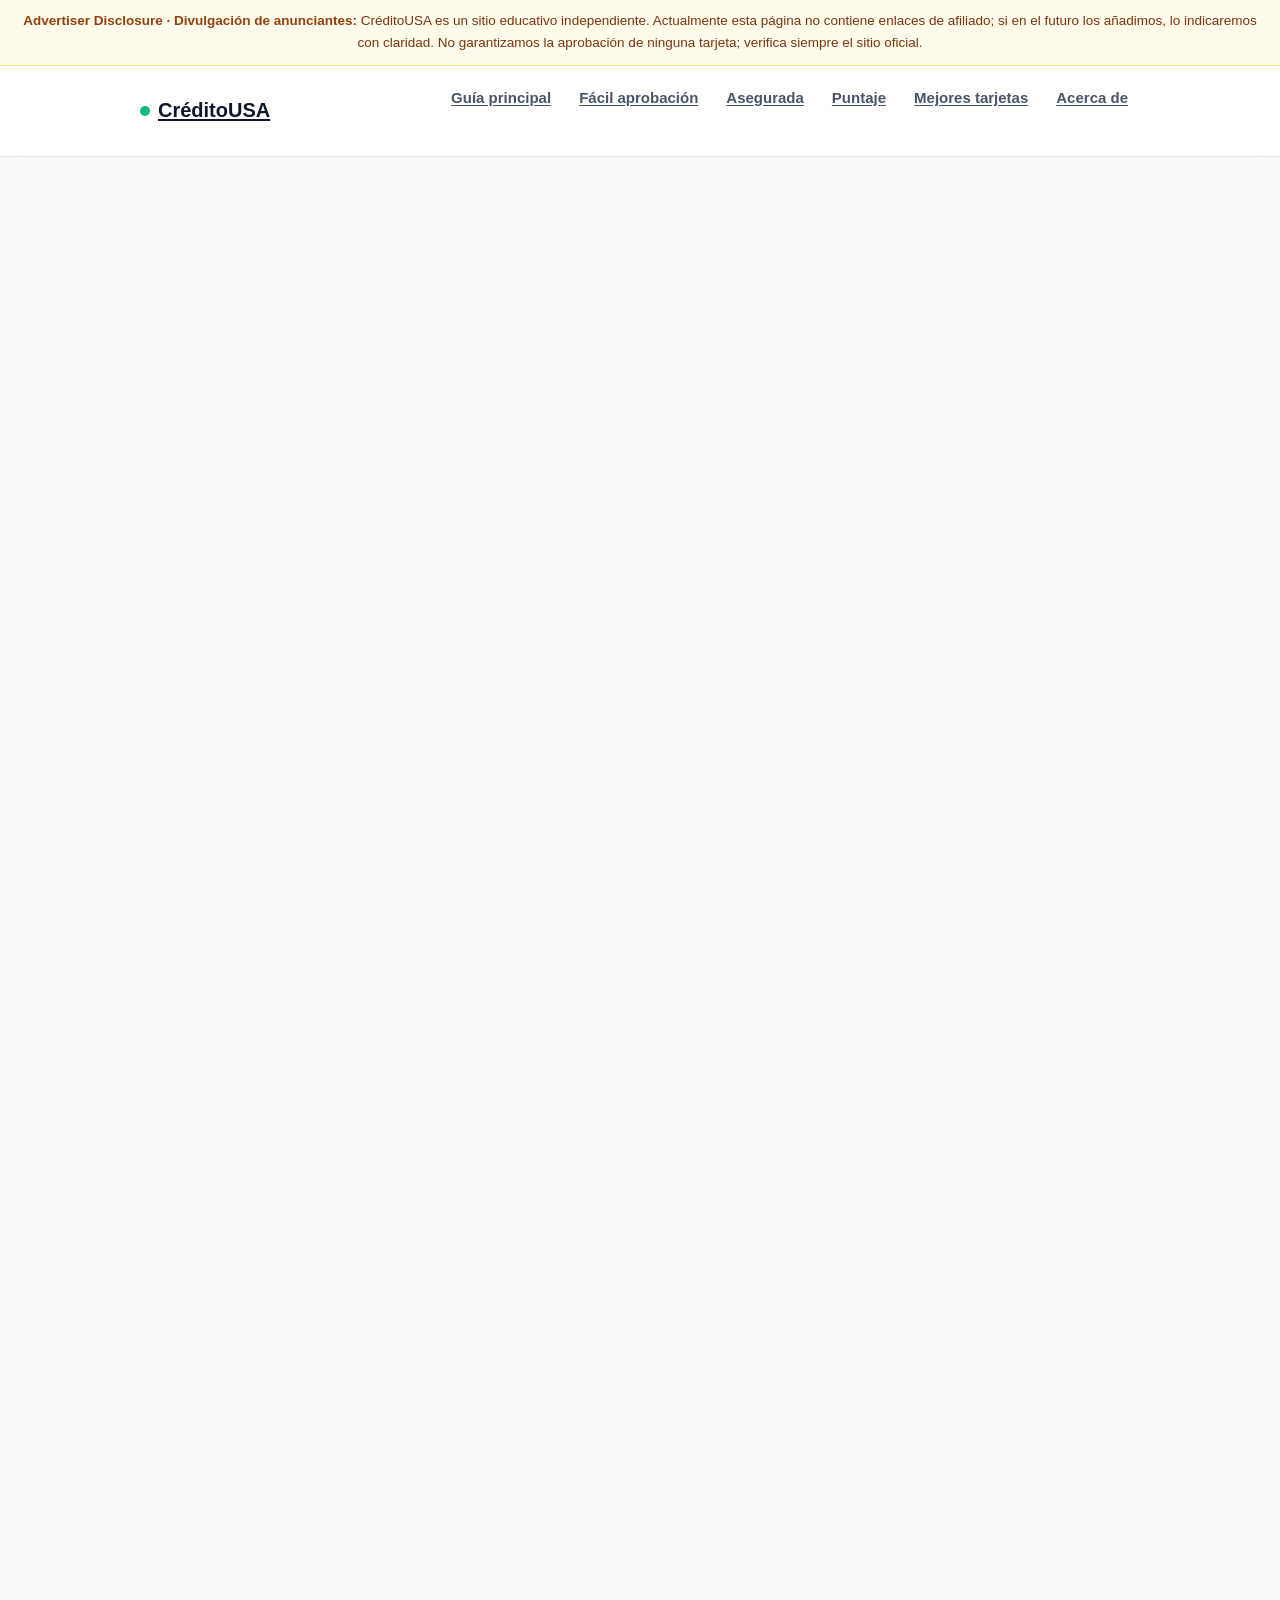
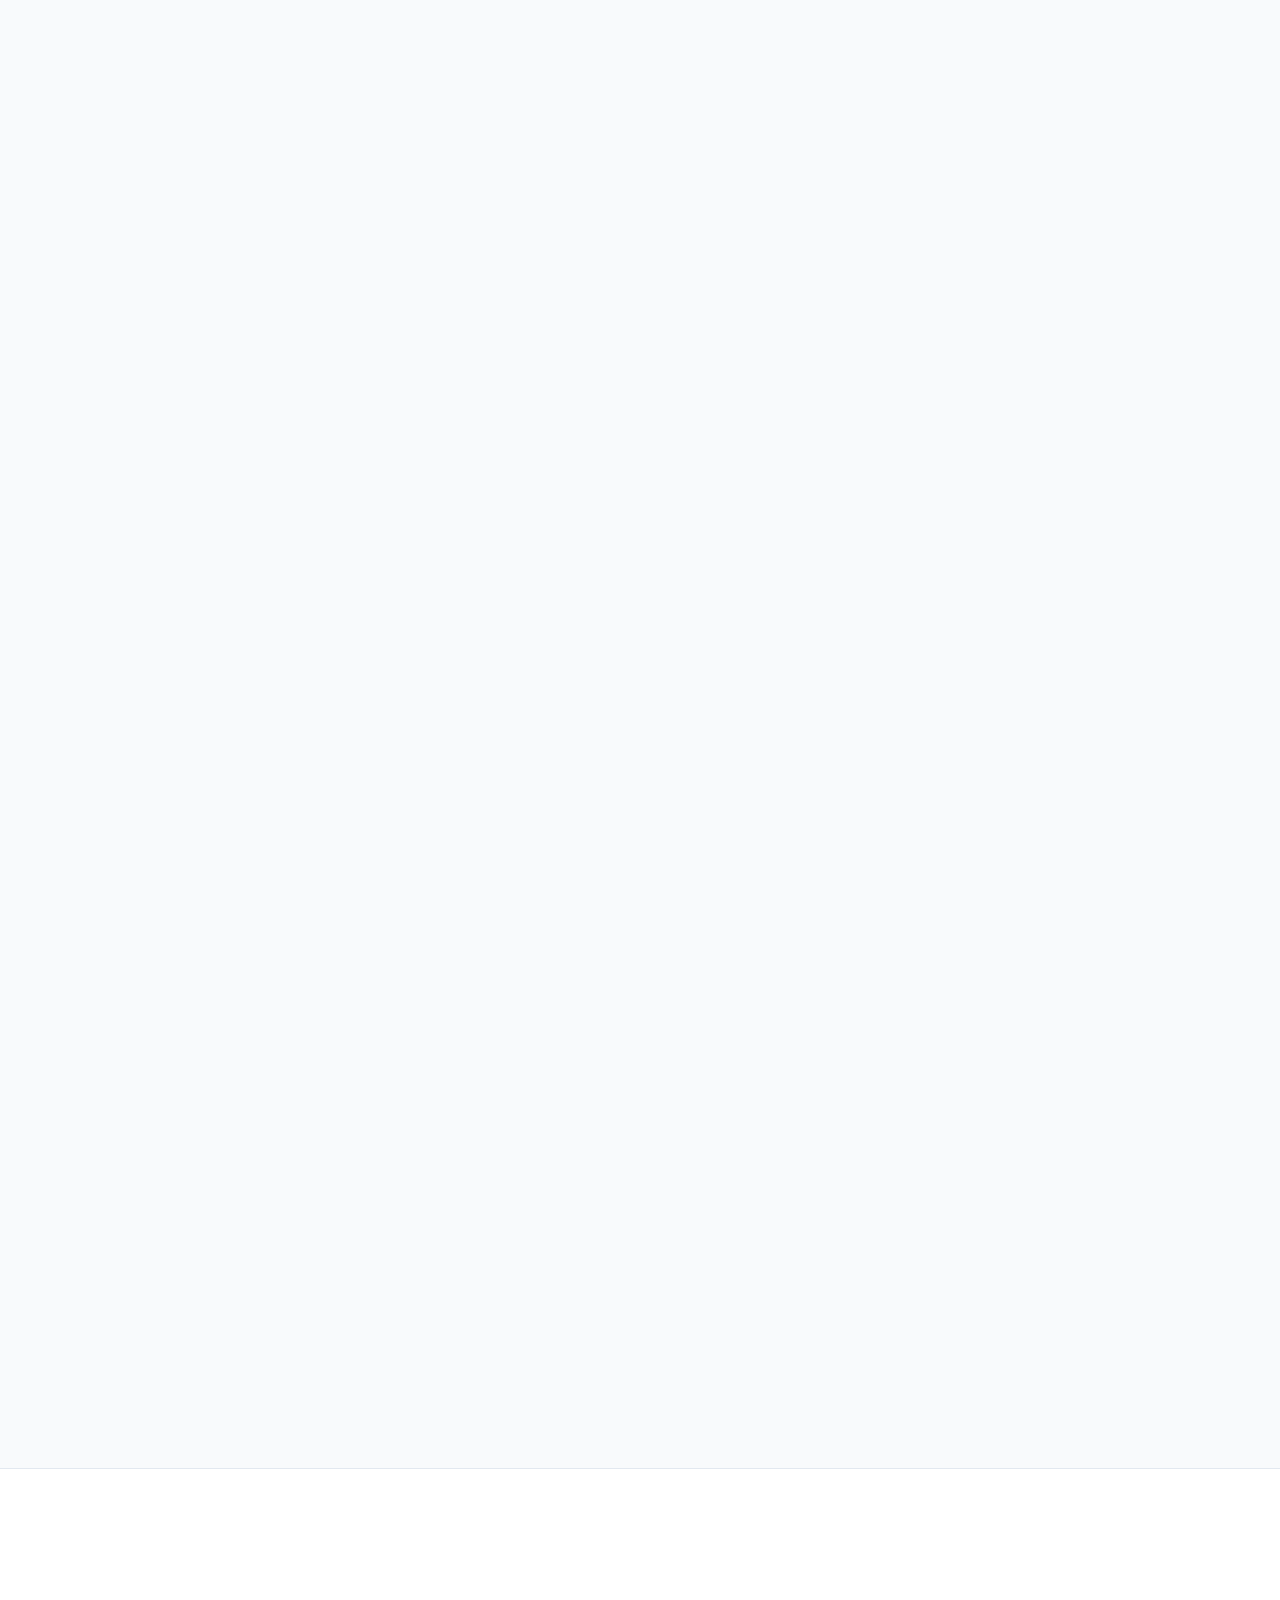
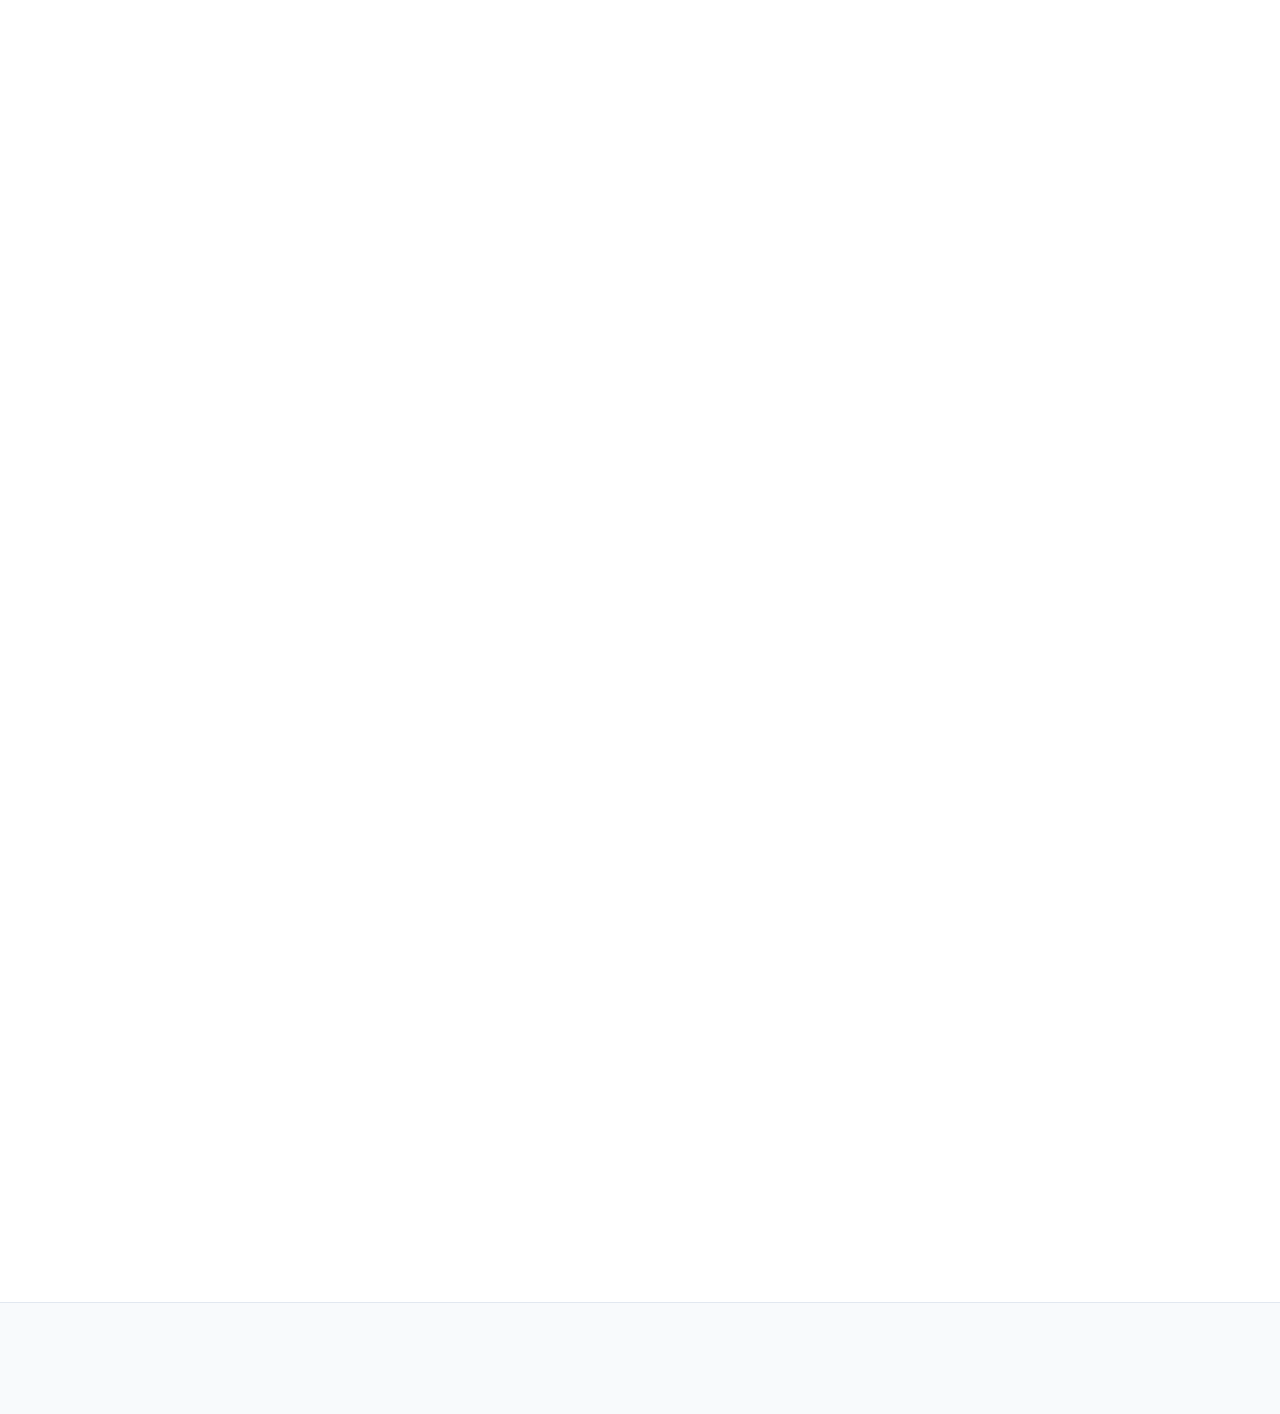
<file: tarjetas-con-itin/index.html>
<!DOCTYPE html>
<html lang="es-US">
<head>
<meta charset="UTF-8">
<meta name="viewport" content="width=device-width, initial-scale=1.0">
<meta name="theme-color" content="#0f172a">
<link rel="icon" href="data:image/svg+xml,%3Csvg xmlns='http://www.w3.org/2000/svg' viewBox='0 0 100 100'%3E%3Crect width='100' height='100' rx='22' fill='%230e7490'/%3E%3Ctext x='50' y='70' font-size='54' text-anchor='middle' fill='%23ffffff' font-family='Arial,sans-serif' font-weight='bold'%3EC%3C/text%3E%3C/svg%3E">

<link rel="preconnect" href="https://pagead2.googlesyndication.com" crossorigin>
<link rel="dns-prefetch" href="https://googleads.g.doubleclick.net">
<link rel="dns-prefetch" href="https://fundingchoicesmessages.google.com">
<title>Tarjetas de Crédito con ITIN: Qué Bancos las Ofrecen (2026)</title>
<meta name="description" content="Guía en español: qué bancos aceptan ITIN para tarjetas de crédito, cómo solicitar tu primera tarjeta con ITIN number y qué documentos necesitas. Sin promesas de aprobación.">
<link rel="canonical" href="https://credito-usa.github.io/tarjetas-con-itin/">
<link rel="alternate" hreflang="es-US" href="https://credito-usa.github.io/tarjetas-con-itin/">
<link rel="alternate" hreflang="x-default" href="https://credito-usa.github.io/tarjetas-con-itin/">
<meta name="robots" content="index, follow, max-image-preview:large, max-snippet:-1, max-video-preview:-1">

<meta property="og:type" content="article">
<meta property="og:site_name" content="CréditoUSA">
<meta property="og:title" content="Tarjetas de Crédito con ITIN: Qué Bancos las Ofrecen (2026)">
<meta property="og:description" content="Qué bancos aceptan ITIN para tarjetas de crédito, cómo solicitar tu primera tarjeta con ITIN number y qué documentos necesitas.">
<meta property="og:url" content="https://credito-usa.github.io/tarjetas-con-itin/">
<meta property="og:locale" content="es_US">
<meta property="og:image" content="https://credito-usa.github.io/og-tarjetas-itin.png">
<meta property="og:image:width" content="1200">
<meta property="og:image:height" content="630">
<meta property="og:image:alt" content="Tarjetas de crédito con ITIN: qué bancos las ofrecen — CréditoUSA">

<meta name="twitter:card" content="summary_large_image">
<meta name="twitter:title" content="Tarjetas de Crédito con ITIN: Qué Bancos las Ofrecen (2026)">
<meta name="twitter:description" content="Qué bancos aceptan ITIN para tarjetas de crédito y cómo solicitar tu primera tarjeta con ITIN number.">
<meta name="twitter:image" content="https://credito-usa.github.io/og-tarjetas-itin.png">
<meta name="author" content="Carlos Méndez">
<meta property="article:published_time" content="2026-08-19">
<meta property="article:modified_time" content="2026-08-19">

<script type="application/ld+json">
{
"@context": "https://schema.org",
"@type": "WebPage",
"name": "Tarjetas de Crédito con ITIN: Qué Bancos las Ofrecen (2026)",
"url": "https://credito-usa.github.io/tarjetas-con-itin/",
"inLanguage": "es-US",
"datePublished": "2026-08-19",
"dateModified": "2026-08-19",
"primaryImageOfPage": { "@type": "ImageObject", "url": "https://credito-usa.github.io/og-tarjetas-itin.png", "width": 1200, "height": 630 },
"mainEntity": { "@id": "https://credito-usa.github.io/tarjetas-con-itin/#article" },
"isPartOf": { "@type": "WebSite", "name": "CréditoUSA", "url": "https://credito-usa.github.io/" }
}
</script>

<script type="application/ld+json">
{
"@context": "https://schema.org",
"@id": "https://credito-usa.github.io/tarjetas-con-itin/#article",
"@type": "Article",
"headline": "Tarjetas de Crédito con ITIN: Qué Bancos las Ofrecen (2026)",
"description": "Guía en español sobre tarjetas de crédito con ITIN: bancos que lo aceptan, cómo solicitar y documentos necesarios.",
"image": "https://credito-usa.github.io/og-tarjetas-itin.png",
"articleSection": "Educación financiera",
"keywords": "tarjeta de credito con itin, que bancos aceptan itin, tarjeta de credito para inmigrantes, tarjeta de credito sin ssn, itin number",
"author": { "@id": "https://credito-usa.github.io/#author" },
"publisher": { "@id": "https://credito-usa.github.io/#org" },
"datePublished": "2026-08-19",
"dateModified": "2026-08-19",
"mainEntityOfPage": "https://credito-usa.github.io/tarjetas-con-itin/",
"inLanguage": "es-US"
}
</script>

<script type="application/ld+json">
{
"@context": "https://schema.org",
"@type": "FAQPage",
"mainEntity": [
{ "@type": "Question", "name": "¿Puedo hacer crédito sin SSN?", "acceptedAnswer": { "@type": "Answer", "text": "Sí. Algunos bancos y fintechs aceptan el ITIN como identificación alternativa, aunque la disponibilidad varía según el emisor y el producto." } },
{ "@type": "Question", "name": "¿El ITIN baja mi puntaje?", "acceptedAnswer": { "@type": "Answer", "text": "No. El ITIN no es un puntaje ni lo modifica. Lo que afecta tu puntaje son tus hábitos de pago, tu utilización de crédito y las consultas duras." } },
{ "@type": "Question", "name": "¿Necesito SSN para una tarjeta asegurada?", "acceptedAnswer": { "@type": "Answer", "text": "No necesariamente. Varias tarjetas de crédito aseguradas con ITIN han estado disponibles en distintos momentos, pero confirma la política vigente con cada emisor antes de aplicar." } },
{ "@type": "Question", "name": "¿Qué documentos piden?", "acceptedAnswer": { "@type": "Answer", "text": "Generalmente el ITIN, una identificación con foto (pasaporte u otra ID oficial), comprobante de domicilio y evidencia de ingresos. Los requisitos exactos dependen del emisor." } },
{ "@type": "Question", "name": "¿Cada solicitud afecta mi puntaje?", "acceptedAnswer": { "@type": "Answer", "text": "Cada solicitud formal suele generar una consulta dura (hard inquiry), que puede reducir tu puntaje temporalmente. Las precalificaciones con consulta suave no lo afectan." } }
]
}
</script>

<script type="application/ld+json">
{
"@context": "https://schema.org",
"@id": "https://credito-usa.github.io/#org",
"@type": "Organization",
"name": "CréditoUSA",
"url": "https://credito-usa.github.io/",
"logo": { "@type": "ImageObject", "url": "https://credito-usa.github.io/og-image.png", "width": 1200, "height": 630 },
"description": "Guía educativa en español para hispanos en EE.UU. sobre cómo hacer crédito: puntaje de crédito, tarjetas aseguradas, tarjetas con ITIN y finanzas personales."
}
</script>

<script type="application/ld+json">
{
"@context": "https://schema.org",
"@id": "https://credito-usa.github.io/#author",
"@type": "Person",
"name": "Carlos Méndez",
"jobTitle": "Educador financiero",
"description": "Educador financiero con más de 10 años ayudando a familias latinas en EE.UU. a abrir sus primeras cuentas y construir crédito. Certificado en educación financiera y exasesor en una cooperativa de crédito comunitaria.",
"knowsAbout": ["Crédito", "Finanzas personales", "Tarjetas de crédito", "ITIN", "Puntaje de crédito"],
"url": "https://credito-usa.github.io/acerca-de.html"
}
</script>

<script type="application/ld+json">
{
"@context": "https://schema.org",
"@type": "BreadcrumbList",
"itemListElement": [
{ "@type": "ListItem", "position": 1, "name": "CréditoUSA", "item": "https://credito-usa.github.io/" },
{ "@type": "ListItem", "position": 2, "name": "Tarjetas de crédito con ITIN", "item": "https://credito-usa.github.io/tarjetas-con-itin/" }
]
}
</script>

<style>:root{--bg:#f8fafc;--surface:#ffffff;--ink:#0f172a;--ink-soft:#475569;--brand:#0e7490;--brand-dark:#155e75;--accent:#10b981;--accent-dark:#047857;--gold:#d97706;--line:#e2e8f0;--warn-bg:#fffbeb;--warn-line:#fde68a;--danger-soft:#fef2f2;--radius:12px;--shadow:0 1px 3px rgba(15,23,42,.08),0 8px 24px rgba(15,23,42,.06);--shadow-lg:0 4px 12px rgba(15,23,42,.10),0 16px 40px rgba(15,23,42,.10);--font:-apple-system,BlinkMacSystemFont,"Segoe UI",Roboto,"Helvetica Neue",Arial,sans-serif;}*{box-sizing:border-box;margin:0;padding:0;}html{scroll-behavior:smooth;}body{font-family:var(--font);background:var(--bg);color:var(--ink);line-height:1.65;font-size:17px;}img{max-width:100%;display:block;}a{color:var(--brand);text-decoration:underline;text-underline-offset:2px;}a:hover{text-decoration:underline;}.container{max-width:860px;margin:0 auto;padding:0 20px;}.container-wide{max-width:1040px;margin:0 auto;padding:0 20px;}.ftc-bar{background:var(--warn-bg);border-bottom:1px solid var(--warn-line);font-size:13.5px;color:#78350f;padding:10px 20px;text-align:center;}.ftc-bar strong{color:#92400e;}.site-header{position:sticky;top:0;z-index:50;background:rgba(255,255,255,.92);backdrop-filter:blur(8px);border-bottom:1px solid var(--line);}.navbar{display:flex;align-items:center;justify-content:space-between;padding:12px 20px;max-width:1040px;margin:0 auto;}.brand{font-weight:800;font-size:20px;color:var(--ink);display:flex;align-items:center;gap:8px;}.brand .dot{width:10px;height:10px;border-radius:50%;background:var(--accent);display:inline-block;}.nav-links{display:flex;gap:4px;list-style:none;flex-wrap:wrap;}.nav-links a{display:block;padding:8px 12px;border-radius:8px;color:var(--ink-soft);font-size:15px;font-weight:600;}.nav-links a:hover{background:#f1f5f9;color:var(--ink);text-decoration:none;}.nav-toggle{display:none;background:none;border:1px solid var(--line);border-radius:8px;padding:8px 12px;font-size:18px;cursor:pointer;}.hero{background:linear-gradient(135deg,#0f172a 0%,#134e4a 60%,#0e7490 100%);color:#fff;padding:72px 0 64px;}.hero h1{font-size:clamp(30px,5vw,46px);line-height:1.15;font-weight:800;letter-spacing:-.02em;margin-bottom:18px;}.hero h1 span{color:#34d399;}.hero .sub{font-size:19px;color:#cbd5e1;max-width:640px;margin-bottom:28px;}.stat-chips{display:flex;gap:12px;flex-wrap:wrap;margin-bottom:30px;}.stat-chip{background:rgba(255,255,255,.10);border:1px solid rgba(255,255,255,.18);border-radius:10px;padding:10px 14px;font-size:14px;color:#e2e8f0;}.stat-chip strong{display:block;font-size:20px;color:#fff;}.hero-cta{display:inline-block;background:var(--accent);color:#022c22;font-weight:700;padding:14px 26px;border-radius:10px;font-size:17px;}.hero-cta:hover{background:#34d399;text-decoration:none;}section{padding:56px 0;content-visibility:auto;contain-intrinsic-size:auto 900px;}section.alt{background:var(--surface);border-top:1px solid var(--line);border-bottom:1px solid var(--line);}.eyebrow{color:var(--brand);font-weight:700;text-transform:uppercase;letter-spacing:.06em;font-size:13px;margin-bottom:8px;}h2.section-title{font-size:clamp(24px,3.5vw,32px);font-weight:800;letter-spacing:-.01em;margin-bottom:14px;}.lead{font-size:18px;color:var(--ink-soft);margin-bottom:26px;}h3{font-size:21px;font-weight:700;margin:28px 0 10px;}p{margin-bottom:16px;}ul,ol{margin:0 0 18px 24px;}li{margin-bottom:8px;}.card{background:var(--surface);border:1px solid var(--line);border-radius:var(--radius);padding:22px;box-shadow:var(--shadow);margin-bottom:16px;}.card h3{margin-top:0;}.steps{counter-reset:step;list-style:none;margin-left:0;}.steps li{counter-increment:step;position:relative;background:var(--surface);border:1px solid var(--line);border-radius:var(--radius);padding:20px 20px 20px 64px;margin-bottom:14px;box-shadow:var(--shadow);}.steps li::before{content:counter(step);position:absolute;left:16px;top:18px;width:34px;height:34px;border-radius:50%;background:var(--brand);color:#fff;font-weight:800;font-size:16px;display:flex;align-items:center;justify-content:center;}.steps li strong{font-size:17px;}.steps li p{margin:4px 0 0;color:var(--ink-soft);}.table-wrap{overflow-x:auto;margin-bottom:24px;border-radius:var(--radius);box-shadow:var(--shadow);}.table-wrap .score-table{margin-bottom:0;box-shadow:none;}.score-table{width:100%;border-collapse:collapse;background:var(--surface);border-radius:var(--radius);overflow:hidden;box-shadow:var(--shadow);}.score-table th,.score-table td{padding:12px 16px;text-align:left;border-bottom:1px solid var(--line);font-size:15px;}.score-table th{background:#0f172a;color:#fff;font-weight:700;}.score-table tr:last-child td{border-bottom:none;}.score-table .range{font-weight:800;white-space:nowrap;}.badge{display:inline-block;padding:2px 10px;border-radius:999px;font-size:13px;font-weight:700;}.badge-poor{background:var(--danger-soft);color:#b91c1c;}.badge-fair{background:#fff7ed;color:#c2410c;}.badge-good{background:#fef9c3;color:#a16207;}.badge-vgood{background:#ecfdf5;color:#047857;}.badge-exc{background:#ecfeff;color:#0e7490;}.cta-grid{display:grid;grid-template-columns:repeat(auto-fit,minmax(240px,1fr));gap:16px;margin:24px 0;}.cta-card{background:var(--surface);border:1px solid var(--line);border-radius:var(--radius);padding:22px;box-shadow:var(--shadow);display:flex;flex-direction:column;gap:10px;}.cta-card h3{font-size:17px;margin:0;}.cta-card p{font-size:14.5px;color:var(--ink-soft);margin:0;flex:1;}.cta-btn{display:inline-block;background:var(--brand);color:#fff;font-weight:700;padding:11px 18px;border-radius:9px;text-align:center;font-size:15px;}.cta-btn:hover{background:var(--brand-dark);text-decoration:none;}.cta-note{font-size:12.5px;color:#64748b;font-style:italic;}details.faq{background:var(--surface);border:1px solid var(--line);border-radius:var(--radius);margin-bottom:10px;box-shadow:var(--shadow);overflow:hidden;}details.faq summary{cursor:pointer;padding:16px 20px;font-weight:700;font-size:16px;list-style:none;display:flex;justify-content:space-between;align-items:center;gap:12px;}details.faq summary::-webkit-details-marker{display:none;}details.faq summary::after{content:"+";font-size:22px;color:var(--brand);font-weight:700;}details.faq[open] summary::after{content:"−";}details.faq .faq-body{padding:0 20px 18px;color:var(--ink-soft);font-size:15.5px;}.callout{background:#f0f9ff;border:1px solid #bae6fd;border-left:4px solid #0e7490;border-radius:var(--radius);padding:16px 18px;margin:20px 0;font-size:15px;}.callout strong{color:var(--brand-dark);}.callout-warn{background:var(--warn-bg);border:1px solid var(--warn-line);border-left:4px solid #d97706;}.callout-warn strong{color:#92400e;}.checklist{list-style:none;margin-left:0;}.checklist li{padding-left:30px;position:relative;margin-bottom:10px;}.checklist li::before{content:"✓";position:absolute;left:4px;top:0;color:var(--accent-dark);font-weight:800;}.alert-list li::before{content:"� ";color:#b45309;}.author-box{display:flex;gap:18px;align-items:flex-start;background:var(--surface);border:1px solid var(--line);border-radius:var(--radius);padding:22px;box-shadow:var(--shadow);margin-top:34px;}.author-avatar{width:64px;height:64px;border-radius:50%;flex-shrink:0;background:linear-gradient(135deg,var(--brand),var(--accent));color:#fff;font-weight:800;font-size:22px;display:flex;align-items:center;justify-content:center;}.author-box h3{margin:0 0 4px;font-size:18px;}.author-box .role{color:var(--brand);font-weight:600;font-size:14px;margin-bottom:8px;}.author-box p{font-size:14.5px;color:var(--ink-soft);margin:0;}.review-note{margin-top:12px;font-size:13.5px;color:var(--ink-soft);}.review-note strong{color:var(--accent-dark);}.disclaimer-box{background:#f1f5f9;border:1px solid var(--line);border-radius:var(--radius);padding:18px 20px;font-size:14px;color:var(--ink-soft);margin-top:24px;}.disclaimer-box strong{color:var(--ink);}.site-footer{background:#0f172a;color:#94a3b8;padding:40px 0 32px;margin-top:40px;font-size:14px;}.site-footer .brand{color:#fff;margin-bottom:10px;}.site-footer a{color:#cbd5e1;}.footer-links{display:flex;gap:18px;flex-wrap:wrap;margin:12px 0;}.footer-links a:hover{color:#fff;}.table-caption{font-size:14px;color:var(--ink-soft);font-weight:600;margin:0 0 8px;text-align:left;}@media (max-width:720px){.nav-toggle{display:block;}.nav-links{display:none;position:absolute;top:100%;left:0;right:0;background:var(--surface);border-bottom:1px solid var(--line);flex-direction:column;padding:8px;}.nav-links.open{display:flex;}.hero{padding:48px 0 44px;}section{padding:44px 0;}.author-box{flex-direction:column;}}</style><noscript></noscript>
</head>
<body>

<div class="ftc-bar">
<strong>Advertiser Disclosure · Divulgación de anunciantes:</strong> CréditoUSA es un sitio educativo independiente. Actualmente esta página no contiene enlaces de afiliado; si en el futuro los añadimos, lo indicaremos con claridad. No garantizamos la aprobación de ninguna tarjeta; verifica siempre el sitio oficial.
</div>

<header class="site-header">
<nav class="navbar" aria-label="Navegación principal">
<a href="/" class="brand"><span class="dot" aria-hidden="true"></span>CréditoUSA</a>
<button class="nav-toggle" aria-label="Abrir menú" aria-expanded="false">☰</button>
<ul class="nav-links">
<li><a href="/">Guía principal</a></li>
<li><a href="/facil-aprobacion/">Fácil aprobación</a></li>
<li><a href="/tarjeta-asegurada/">Asegurada</a></li>
<li><a href="/puntaje-de-credito/">Puntaje</a></li>
<li><a href="/mejores-tarjetas-hispanos/">Mejores tarjetas</a></li>
<li><a href="/acerca-de.html">Acerca de</a></li>
</ul>
</nav>
</header>

<main>
<section id="inicio">
<div class="container">
<p class="eyebrow">Guía educativa</p>
<h1>Tarjetas de crédito con ITIN: qué bancos las ofrecen</h1>
<p class="lead">Si vives en Estados Unidos y aún no tienes un número de Seguro Social (SSN), es posible construir historial crediticio con una <strong>tarjeta de crédito con ITIN</strong>. Esta guía explica qué es este número, qué bancos aceptan ITIN y cómo solicitar tu primera tarjeta con ITIN number sin arriesgar tu <a href="/puntaje-de-credito/">puntaje</a>.</p>
<p>Tenlo presente: las políticas de los emisores cambian con frecuencia; la mejor <strong>tarjeta de crédito con ITIN</strong> para ti dependerá de tu situación, tus ingresos y de cada institución.</p>
</div>
</section>

<section id="que-es-itin" class="alt">
<div class="container">
<h2>¿Qué es el ITIN y por qué te sirve para el crédito?</h2>
<p>El ITIN (<em>Individual Taxpayer Identification Number</em>) es un número de nueve dígitos que emite el <a href="https://www.irs.gov/individuals/taxpayer-identification-numbers-tin/itin" rel="noopener noreferrer" target="_blank">IRS</a> para personas que deben pagar impuestos en Estados Unidos pero no califican para un SSN. Cada año, entre 3 y 5 millones de declarantes utilizan un ITIN.</p>
<p>Dos aclaraciones: el ITIN <strong>no autoriza a trabajar</strong> en Estados Unidos y <strong>no cambia tu estatus migratorio</strong>. Aun así, varios bancos y fintechs lo aceptan como identificación alternativa para abrir cuentas y, en ciertos casos, solicitar una <strong>tarjeta de crédito con ITIN</strong>.</p>
</div>
</section>

<section id="itin-vs-ssn">
<div class="container">
<h2>ITIN vs SSN en las solicitudes</h2>
<p>El SSN es el número estándar que usan los bancos para verificar identidad y reportar tu actividad a las agencias de crédito (Equifax, Experian y TransUnion). El ITIN cumple un papel similar cuando el emisor lo acepta, pero no siempre es intercambiable.</p>
<div class="table-wrap">
<table class="score-table">
<caption class="table-caption">ITIN vs SSN: diferencias en las solicitudes de tarjetas</caption>
<thead><tr><th scope="col">Aspecto</th><th scope="col">ITIN</th><th scope="col">SSN</th></tr></thead>
<tbody>
<tr><td class="range">Quién lo emite</td><td>IRS</td><td>Administración del Seguro Social</td></tr>
<tr><td class="range">Propósito principal</td><td>Declarar impuestos</td><td>Identidad, empleo y crédito</td></tr>
<tr><td class="range">Autoriza a trabajar</td><td>No</td><td>Sí</td></tr>
<tr><td class="range">Aceptación en tarjetas</td><td>Varía según el emisor</td><td>Amplia</td></tr>
</tbody>
</table>
</div>
<p>En la práctica, la disponibilidad de una <strong>tarjeta de crédito con ITIN</strong> depende de cada institución y del momento.</p>
</div>
</section>

<section id="bancos" class="alt">
<div class="container">
<h2>Bancos y tarjetas con ITIN, uno por uno</h2>
<p>Esta lista refleja lo que distintas instituciones han aceptado para tarjetas de crédito con ITIN <strong>en distintos momentos</strong>. <strong>No es una garantía de aprobación ni de vigencia</strong>: confirma con cada emisor.</p>

<div class="card"><h3>Chase</h3><p>Chase ha permitido en algunos casos solicitar ciertas tarjetas en sucursal con el ITIN y una identificación con foto, como un pasaporte vigente. La decisión suele depender de la sucursal, el producto y el historial del solicitante.</p></div>
<div class="card"><h3>Discover</h3><p>Discover es una de las opciones más mencionadas para tarjetas aseguradas con ITIN. Su tarjeta asegurada con depósito ha aceptado ITIN en distintas etapas, aunque la disponibilidad no ha sido constante.</p></div>
<div class="card"><h3>Citi</h3><p>Citi ha procesado solicitudes con ITIN en sucursal para algunos productos, en especial cuentas bancarias y, en ciertos momentos, tarjetas de crédito. La política no es uniforme en todos los estados ni sucursales.</p></div>
<div class="card"><h3>Capital One</h3><p>Capital One ofrece tarjetas aseguradas populares y ha considerado el ITIN en algunos casos, sobre todo con relación previa. No todas sus tarjetas aceptan ITIN; usa su herramienta de precalificación.</p></div>
<div class="card"><h3>American Express</h3><p>American Express históricamente pide SSN para la mayoría de sus tarjetas de crédito. Algunas solicitudes con ITIN se han manejado caso por caso, sin una aprobación garantizada.</p></div>
<div class="card"><h3>Wells Fargo</h3><p>Wells Fargo ha aceptado ITIN para abrir cuentas y, en ciertos momentos, tarjetas aseguradas. La aceptación puede cambiar según la política vigente y la ubicación.</p></div>
<div class="card"><h3>Self</h3><p>Self te permite construir crédito con un préstamo de creación de historial y, tras ciertos requisitos, optar por una tarjeta asegurada. Acepta ITIN en muchos casos, útil para quienes empiezan desde cero.</p></div>
<div class="card"><h3>Petal</h3><p>Petal evalúa más allá del historial tradicional con datos alternativos, útil para quienes tienen poco o ningún historial. Algunos de sus productos aceptan ITIN; revisa los requisitos del producto.</p></div>
<div class="card"><h3>Zolve</h3><p>Zolve está pensada para inmigrantes y titulares de visa, y usa tu historial de crédito del país de origen como referencia. No siempre exige SSN; es una alternativa según tu perfil.</p></div>
<div class="card"><h3>Karta</h3><p>Karta está diseñada para inmigrantes sin SSN. Acepta ITIN y pasaporte como identificación, y <strong>reporta tu actividad a las agencias de crédito</strong> para construir historial.</p></div>
</div>
</section>

<section id="como-solicitar">
<div class="container">
<h2>Cómo solicitar tu primera tarjeta con ITIN</h2>
<p>Seguir este orden al solicitar una tarjeta de crédito con ITIN reduce rechazos y consultas innecesarias:</p>
<ol class="steps">
<li><strong>Ten tu ITIN listo.</strong><p>Si aún no lo tienes, tramítalo con el formulario W-7 del IRS.</p></li>
<li><strong>Precalifícate.</strong><p>Usa las herramientas de precalificación del emisor; suelen hacer una <strong>consulta suave que no afecta tu puntaje</strong>.</p></li>
<li><strong>Reúne documentos.</strong><p>ITIN, identificación con foto, comprobante de domicilio y constancia de ingresos.</p></li>
<li><strong>Solicita.</strong><p>Completa la aplicación con tus datos tal como aparecen en tu declaración de impuestos.</p></li>
<li><strong>Acepta la consulta dura.</strong><p>La solicitud formal genera un <em>hard inquiry</em> que puede bajar temporalmente tu puntaje.</p></li>
<li><strong>Usa con disciplina.</strong><p>Activa la tarjeta, paga a tiempo y mantén bajo el saldo para construir historial.</p></li>
</ol>
</div>
</section>

<section id="errores" class="alt">
<div class="container">
<h2>Errores comunes con ITIN</h2>
<ul class="checklist alert-list">
<li><strong>No verificar antes de aplicar.</strong> Aplicar sin confirmar si el emisor acepta tu tarjeta de crédito con ITIN hoy produce rechazos y consultas duras innecesarias.</li>
<li><strong>Usar un SSN ajeno.</strong> Usar el número de otra persona, aunque sea un familiar, es fraude con consecuencias legales.</li>
<li><strong>Solicitar varias a la vez.</strong> Varias solicitudes en poco tiempo generan múltiples <em>hard inquiries</em> y pueden dañar tu puntaje.</li>
<li><strong>Ignorar el reporte.</strong> Revisa tu reporte para confirmar que el emisor reporte tu actividad correctamente.</li>
</ul>
</div>
</section>

<section id="faq">
<div class="container">
<h2>Preguntas frecuentes</h2>
<details class="faq"><summary>¿Puedo hacer crédito sin SSN?</summary><div class="faq-body">Sí. Algunos bancos y fintechs aceptan el ITIN como identificación alternativa, aunque la disponibilidad varía según el emisor y el producto.</div></details>
<details class="faq"><summary>¿El ITIN baja mi puntaje?</summary><div class="faq-body">No. El ITIN no es un puntaje ni lo modifica. Lo que afecta tu puntaje son tus hábitos de pago, tu utilización de crédito y las consultas duras.</div></details>
<details class="faq"><summary>¿Necesito SSN para una tarjeta asegurada?</summary><div class="faq-body">No necesariamente. Varias tarjetas de crédito aseguradas con ITIN han estado disponibles en distintos momentos, pero confirma la política vigente con cada emisor antes de aplicar.</div></details>
<details class="faq"><summary>¿Qué documentos piden?</summary><div class="faq-body">Generalmente el ITIN, una identificación con foto (pasaporte u otra ID oficial), comprobante de domicilio y evidencia de ingresos. Los requisitos exactos dependen del emisor.</div></details>
<details class="faq"><summary>¿Cada solicitud afecta mi puntaje?</summary><div class="faq-body">Cada solicitud formal suele generar una consulta dura (<em>hard inquiry</em>), que puede reducir tu puntaje temporalmente. Las precalificaciones con consulta suave no lo afectan.</div></details>

<div class="callout">
<strong>¿Te sirvió esta guía?</strong> Sigue estos pasos en la <a href="/">guía principal: cómo hacer crédito en USA</a> y conoce las <a href="/tarjeta-asegurada/">tarjetas aseguradas</a> y las <a href="/mejores-tarjetas-hispanos/">mejores tarjetas para hispanos</a>.
</div>

<div class="author-box">
<div class="author-avatar" aria-hidden="true">CM</div>
<div>
<h3>Carlos Méndez</h3>
<p class="role">Educador financiero · <a href="/acerca-de.html">Política editorial</a></p>
<p>Carlos Méndez es educador financiero con más de 10 años ayudando a familias latinas en EE.UU. a construir crédito.</p>
<p class="review-note">✅ <strong>Revisado en agosto 2026.</strong> Fuentes: <a href="https://www.irs.gov/individuals/taxpayer-identification-numbers-tin/itin" rel="noopener noreferrer" target="_blank">IRS</a>.</p>
</div>
</div>

<div class="disclaimer-box">
<strong>Aviso legal:</strong> La información de CréditoUSA es educativa y no constituye asesoría financiera, legal ni fiscal. Verifique los términos, tasas y requisitos con la fuente oficial de cada banco o emisor antes de tomar una decisión.
</div>
</div>
</section>
</main>

<script async src="https://pagead2.googlesyndication.com/pagead/js/adsbygoogle.js?client=ca-pub-7245720759435664"
     crossorigin="anonymous"></script>
<!-- creditoUSA -->
<ins class="adsbygoogle"
     style="display:block"
     data-ad-client="ca-pub-7245720759435664"
     data-ad-slot="9525610533"
     data-ad-format="auto"
     data-full-width-responsive="true"></ins>
<script>
     (adsbygoogle = window.adsbygoogle || []).push({});
</script>

<footer class="site-footer">
<div class="container-wide">
<p class="brand"><span class="dot" aria-hidden="true"></span>CréditoUSA</p>
<div class="footer-links">
<a href="/">Guía principal</a>
<a href="/facil-aprobacion/">Fácil aprobación</a>
<a href="/tarjeta-asegurada/">Tarjeta asegurada</a>
<a href="/puntaje-de-credito/">Puntaje de crédito</a>
<a href="/mejores-tarjetas-hispanos/">Mejores tarjetas</a>
<a href="/acerca-de.html">Acerca de</a>
<a href="/politica-de-privacidad.html">Privacidad</a>
<a href="/contacto.html">Contacto</a>
<a href="/reporte-de-credito/">Reporte</a>
<a href="/tarjeta-credito-estudiantes/">Estudiantes</a>
<a href="/limpiar-credito/">Limpiar crédito</a>
</div>
<p>© <span data-year>2026</span> CréditoUSA · Información educativa, no asesoría financiera. No afiliado a ninguna agencia de crédito ni emisor.</p>
</div>
</footer>

<script>(function () {
'use strict';
// Navegación móvil
var toggle = document.querySelector('.nav-toggle');
var links = document.querySelector('.nav-links');
if (toggle && links) {
toggle.addEventListener('click', function () {
var open = links.classList.toggle('open');
toggle.setAttribute('aria-expanded', open ? 'true' : 'false');
toggle.setAttribute('aria-label', open ? 'Cerrar menú' : 'Abrir menú');
});
links.addEventListener('click', function (e) {
if (e.target.tagName === 'A') links.classList.remove('open');
});
}
// Año dinámico en el footer
var year = document.querySelector('[data-year]');
if (year) year.textContent = String(new Date().getFullYear());
// Resaltar enlace de navegación según sección visible
var sections = document.querySelectorAll('section[id]');
var navAnchors = Array.prototype.slice.call(document.querySelectorAll('.nav-links a'));
if ('IntersectionObserver' in window && sections.length) {
var observer = new IntersectionObserver(function (entries) {
entries.forEach(function (entry) {
if (!entry.isIntersecting) return;
navAnchors.forEach(function (a) {
var target = a.getAttribute('href');
if (target === '#' + entry.target.id) {
a.style.background = '#f1f5f9';
a.style.color = '#0f172a';
} else {
a.style.background = 'transparent';
a.style.color = '';
}
});
});
}, { rootMargin: '-40% 0px -55% 0px' });
sections.forEach(function (s) { observer.observe(s); });
}
})();</script>

<script>window.addEventListener("load",function(){setTimeout(function(){var a=document.createElement("script");a.src="https://pagead2.googlesyndication.com/pagead/js/adsbygoogle.js?client=ca-pub-7245720759435664";a.async=true;a.crossOrigin="anonymous";document.head.appendChild(a);},1500);});</script>
</body>
</html>
</file>
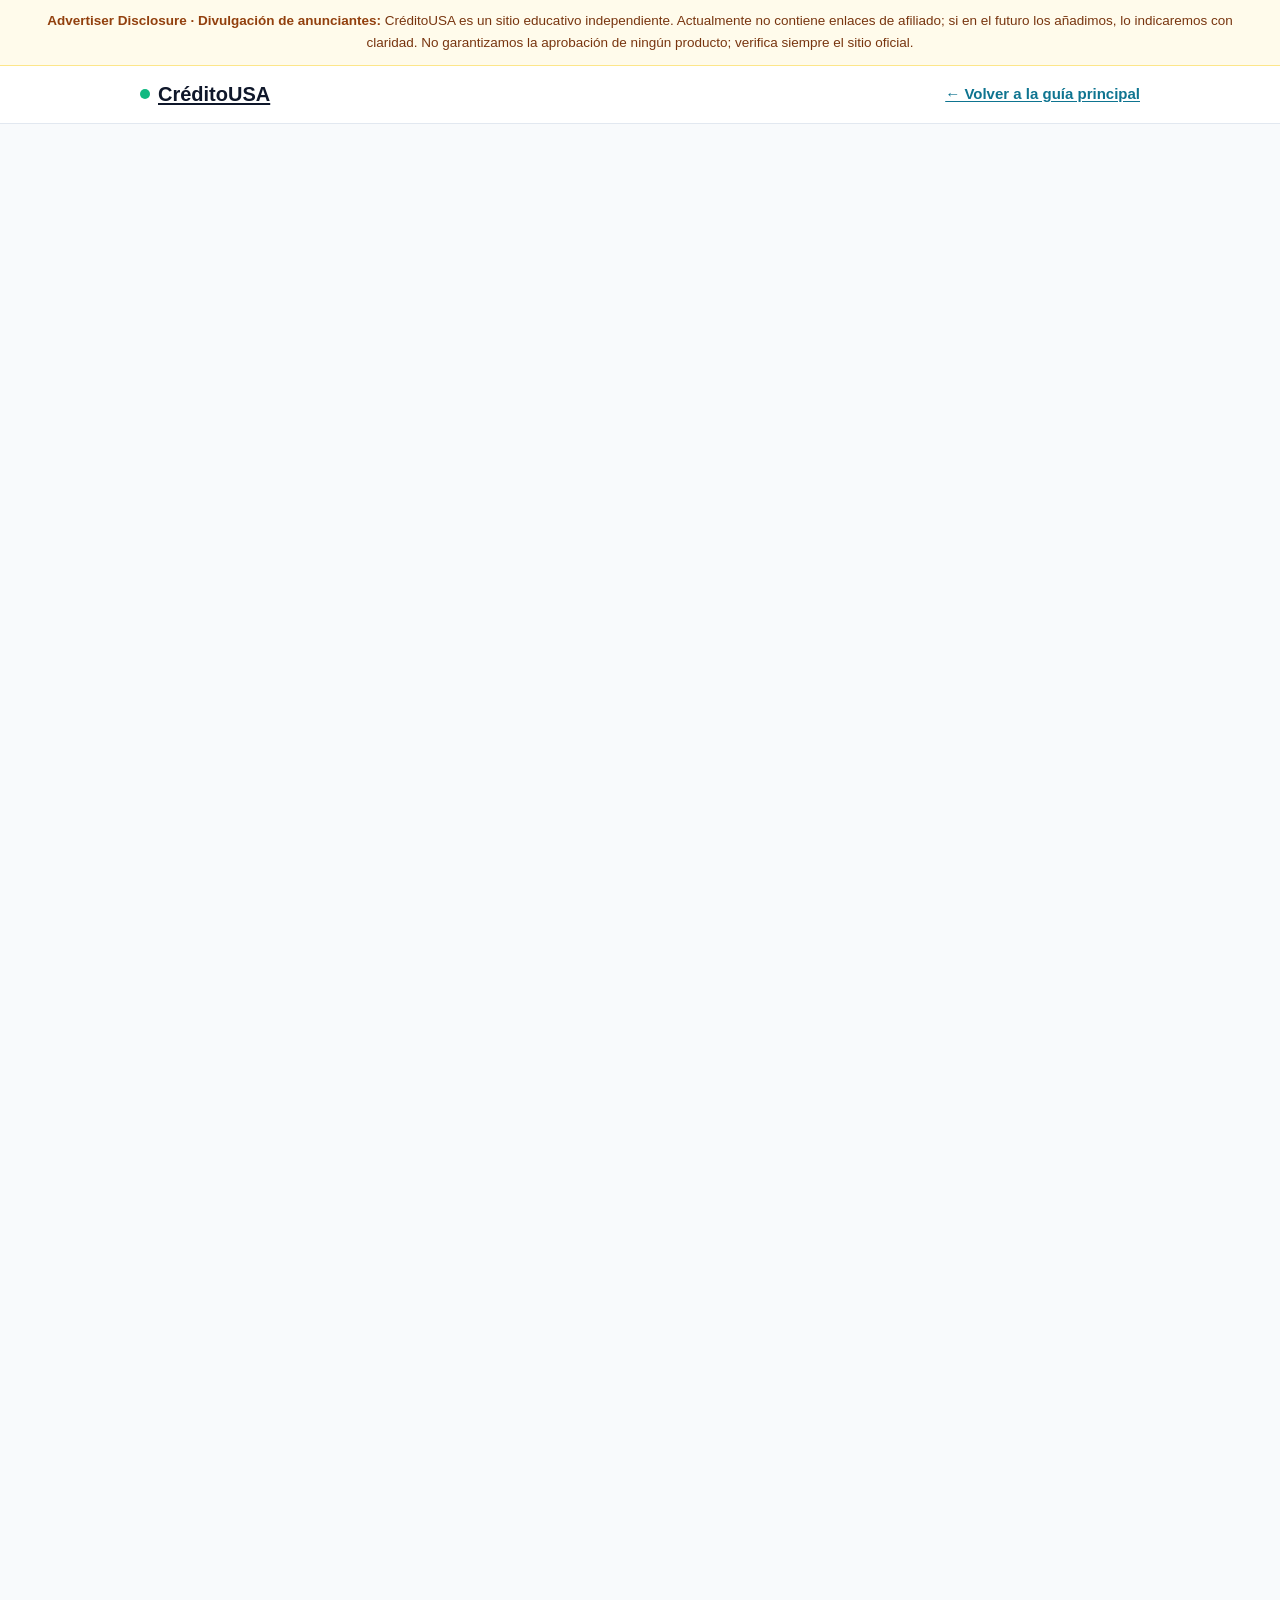
<file: acerca-de.html>
<!DOCTYPE html>
<html lang="es-US">
<head>
<meta charset="UTF-8">
<meta name="viewport" content="width=device-width, initial-scale=1.0">
<meta name="theme-color" content="#0f172a">
<link rel="icon" href="data:image/svg+xml,%3Csvg xmlns='http://www.w3.org/2000/svg' viewBox='0 0 100 100'%3E%3Crect width='100' height='100' rx='22' fill='%230e7490'/%3E%3Ctext x='50' y='70' font-size='54' text-anchor='middle' fill='%23ffffff' font-family='Arial,sans-serif' font-weight='bold'%3EC%3C/text%3E%3C/svg%3E">

<link rel="preconnect" href="https://pagead2.googlesyndication.com" crossorigin>
<link rel="dns-prefetch" href="https://googleads.g.doubleclick.net">
<link rel="dns-prefetch" href="https://fundingchoicesmessages.google.com">
<title>Acerca de CréditoUSA: Política Editorial y de Afiliados</title>
<meta name="description" content="Conoce a CréditoUSA: misión, autor, política editorial, fuentes y cómo funcionan los enlaces de afiliado. Transparencia total para hispanos en EE.UU.">
<link rel="canonical" href="https://credito-usa.github.io/acerca-de.html">
<link rel="alternate" hreflang="es-US" href="https://credito-usa.github.io/acerca-de.html">
<link rel="alternate" hreflang="x-default" href="https://credito-usa.github.io/acerca-de.html">
<meta name="robots" content="index, follow, max-image-preview:large, max-snippet:-1, max-video-preview:-1">

<meta property="og:type" content="website">
<meta property="og:site_name" content="CréditoUSA">
<meta property="og:title" content="Acerca de CréditoUSA: Política Editorial y de Afiliados">
<meta property="og:description" content="Conoce a CréditoUSA: misión, autor, política editorial, fuentes y cómo funcionan los enlaces de afiliado.">
<meta property="og:url" content="https://credito-usa.github.io/acerca-de.html">
<meta property="og:locale" content="es_US">
<meta property="og:image" content="https://credito-usa.github.io/og-acerca.png">
<meta property="og:image:width" content="1200">
<meta property="og:image:height" content="630">
<meta property="og:image:alt" content="CréditoUSA — Acerca de: quiénes somos, política editorial y de afiliados">

<meta name="twitter:card" content="summary_large_image">
<meta name="twitter:title" content="Acerca de CréditoUSA">
<meta name="twitter:description" content="Misión, política editorial y de afiliados de CréditoUSA.">
<meta name="twitter:image" content="https://credito-usa.github.io/og-acerca.png">
<meta name="author" content="Carlos Méndez">

<script type="application/ld+json">
{
"@context": "https://schema.org",
"@type": "WebPage",
"name": "Acerca de CréditoUSA",
"url": "https://credito-usa.github.io/acerca-de.html",
"inLanguage": "es-US",
"dateModified": "2026-08-19",
"isPartOf": { "@type": "WebSite", "name": "CréditoUSA", "url": "https://credito-usa.github.io/" }
}
</script>

<script type="application/ld+json">
{
"@context": "https://schema.org",
"@type": "BreadcrumbList",
"itemListElement": [
{ "@type": "ListItem", "position": 1, "name": "CréditoUSA", "item": "https://credito-usa.github.io/" },
{ "@type": "ListItem", "position": 2, "name": "Acerca de CréditoUSA", "item": "https://credito-usa.github.io/acerca-de.html" }
]
}
</script>

<style>:root{--bg:#f8fafc;--surface:#ffffff;--ink:#0f172a;--ink-soft:#475569;--brand:#0e7490;--brand-dark:#155e75;--accent:#10b981;--accent-dark:#047857;--gold:#d97706;--line:#e2e8f0;--warn-bg:#fffbeb;--warn-line:#fde68a;--danger-soft:#fef2f2;--radius:12px;--shadow:0 1px 3px rgba(15,23,42,.08),0 8px 24px rgba(15,23,42,.06);--shadow-lg:0 4px 12px rgba(15,23,42,.10),0 16px 40px rgba(15,23,42,.10);--font:-apple-system,BlinkMacSystemFont,"Segoe UI",Roboto,"Helvetica Neue",Arial,sans-serif;}*{box-sizing:border-box;margin:0;padding:0;}html{scroll-behavior:smooth;}body{font-family:var(--font);background:var(--bg);color:var(--ink);line-height:1.65;font-size:17px;}img{max-width:100%;display:block;}a{color:var(--brand);text-decoration:underline;text-underline-offset:2px;}a:hover{text-decoration:underline;}.container{max-width:860px;margin:0 auto;padding:0 20px;}.container-wide{max-width:1040px;margin:0 auto;padding:0 20px;}.ftc-bar{background:var(--warn-bg);border-bottom:1px solid var(--warn-line);font-size:13.5px;color:#78350f;padding:10px 20px;text-align:center;}.ftc-bar strong{color:#92400e;}.site-header{position:sticky;top:0;z-index:50;background:rgba(255,255,255,.92);backdrop-filter:blur(8px);border-bottom:1px solid var(--line);}.navbar{display:flex;align-items:center;justify-content:space-between;padding:12px 20px;max-width:1040px;margin:0 auto;}.brand{font-weight:800;font-size:20px;color:var(--ink);display:flex;align-items:center;gap:8px;}.brand .dot{width:10px;height:10px;border-radius:50%;background:var(--accent);display:inline-block;}.nav-links{display:flex;gap:4px;list-style:none;flex-wrap:wrap;}.nav-links a{display:block;padding:8px 12px;border-radius:8px;color:var(--ink-soft);font-size:15px;font-weight:600;}.nav-links a:hover{background:#f1f5f9;color:var(--ink);text-decoration:none;}.nav-toggle{display:none;background:none;border:1px solid var(--line);border-radius:8px;padding:8px 12px;font-size:18px;cursor:pointer;}.hero{background:linear-gradient(135deg,#0f172a 0%,#134e4a 60%,#0e7490 100%);color:#fff;padding:72px 0 64px;}.hero h1{font-size:clamp(30px,5vw,46px);line-height:1.15;font-weight:800;letter-spacing:-.02em;margin-bottom:18px;}.hero h1 span{color:#34d399;}.hero .sub{font-size:19px;color:#cbd5e1;max-width:640px;margin-bottom:28px;}.stat-chips{display:flex;gap:12px;flex-wrap:wrap;margin-bottom:30px;}.stat-chip{background:rgba(255,255,255,.10);border:1px solid rgba(255,255,255,.18);border-radius:10px;padding:10px 14px;font-size:14px;color:#e2e8f0;}.stat-chip strong{display:block;font-size:20px;color:#fff;}.hero-cta{display:inline-block;background:var(--accent);color:#022c22;font-weight:700;padding:14px 26px;border-radius:10px;font-size:17px;}.hero-cta:hover{background:#34d399;text-decoration:none;}section{padding:56px 0;content-visibility:auto;contain-intrinsic-size:auto 900px;}section.alt{background:var(--surface);border-top:1px solid var(--line);border-bottom:1px solid var(--line);}.eyebrow{color:var(--brand);font-weight:700;text-transform:uppercase;letter-spacing:.06em;font-size:13px;margin-bottom:8px;}h2.section-title{font-size:clamp(24px,3.5vw,32px);font-weight:800;letter-spacing:-.01em;margin-bottom:14px;}.lead{font-size:18px;color:var(--ink-soft);margin-bottom:26px;}h3{font-size:21px;font-weight:700;margin:28px 0 10px;}p{margin-bottom:16px;}ul,ol{margin:0 0 18px 24px;}li{margin-bottom:8px;}.card{background:var(--surface);border:1px solid var(--line);border-radius:var(--radius);padding:22px;box-shadow:var(--shadow);margin-bottom:16px;}.card h3{margin-top:0;}.steps{counter-reset:step;list-style:none;margin-left:0;}.steps li{counter-increment:step;position:relative;background:var(--surface);border:1px solid var(--line);border-radius:var(--radius);padding:20px 20px 20px 64px;margin-bottom:14px;box-shadow:var(--shadow);}.steps li::before{content:counter(step);position:absolute;left:16px;top:18px;width:34px;height:34px;border-radius:50%;background:var(--brand);color:#fff;font-weight:800;font-size:16px;display:flex;align-items:center;justify-content:center;}.steps li strong{font-size:17px;}.steps li p{margin:4px 0 0;color:var(--ink-soft);}.table-wrap{overflow-x:auto;margin-bottom:24px;border-radius:var(--radius);box-shadow:var(--shadow);}.table-wrap .score-table{margin-bottom:0;box-shadow:none;}.score-table{width:100%;border-collapse:collapse;background:var(--surface);border-radius:var(--radius);overflow:hidden;box-shadow:var(--shadow);}.score-table th,.score-table td{padding:12px 16px;text-align:left;border-bottom:1px solid var(--line);font-size:15px;}.score-table th{background:#0f172a;color:#fff;font-weight:700;}.score-table tr:last-child td{border-bottom:none;}.score-table .range{font-weight:800;white-space:nowrap;}.badge{display:inline-block;padding:2px 10px;border-radius:999px;font-size:13px;font-weight:700;}.badge-poor{background:var(--danger-soft);color:#b91c1c;}.badge-fair{background:#fff7ed;color:#c2410c;}.badge-good{background:#fef9c3;color:#a16207;}.badge-vgood{background:#ecfdf5;color:#047857;}.badge-exc{background:#ecfeff;color:#0e7490;}.cta-grid{display:grid;grid-template-columns:repeat(auto-fit,minmax(240px,1fr));gap:16px;margin:24px 0;}.cta-card{background:var(--surface);border:1px solid var(--line);border-radius:var(--radius);padding:22px;box-shadow:var(--shadow);display:flex;flex-direction:column;gap:10px;}.cta-card h3{font-size:17px;margin:0;}.cta-card p{font-size:14.5px;color:var(--ink-soft);margin:0;flex:1;}.cta-btn{display:inline-block;background:var(--brand);color:#fff;font-weight:700;padding:11px 18px;border-radius:9px;text-align:center;font-size:15px;}.cta-btn:hover{background:var(--brand-dark);text-decoration:none;}.cta-note{font-size:12.5px;color:#64748b;font-style:italic;}details.faq{background:var(--surface);border:1px solid var(--line);border-radius:var(--radius);margin-bottom:10px;box-shadow:var(--shadow);overflow:hidden;}details.faq summary{cursor:pointer;padding:16px 20px;font-weight:700;font-size:16px;list-style:none;display:flex;justify-content:space-between;align-items:center;gap:12px;}details.faq summary::-webkit-details-marker{display:none;}details.faq summary::after{content:"+";font-size:22px;color:var(--brand);font-weight:700;}details.faq[open] summary::after{content:"−";}details.faq .faq-body{padding:0 20px 18px;color:var(--ink-soft);font-size:15.5px;}.callout{background:#f0f9ff;border:1px solid #bae6fd;border-left:4px solid #0e7490;border-radius:var(--radius);padding:16px 18px;margin:20px 0;font-size:15px;}.callout strong{color:var(--brand-dark);}.callout-warn{background:var(--warn-bg);border:1px solid var(--warn-line);border-left:4px solid #d97706;}.callout-warn strong{color:#92400e;}.checklist{list-style:none;margin-left:0;}.checklist li{padding-left:30px;position:relative;margin-bottom:10px;}.checklist li::before{content:"✓";position:absolute;left:4px;top:0;color:var(--accent-dark);font-weight:800;}.alert-list li::before{content:"� ";color:#b45309;}.author-box{display:flex;gap:18px;align-items:flex-start;background:var(--surface);border:1px solid var(--line);border-radius:var(--radius);padding:22px;box-shadow:var(--shadow);margin-top:34px;}.author-avatar{width:64px;height:64px;border-radius:50%;flex-shrink:0;background:linear-gradient(135deg,var(--brand),var(--accent));color:#fff;font-weight:800;font-size:22px;display:flex;align-items:center;justify-content:center;}.author-box h3{margin:0 0 4px;font-size:18px;}.author-box .role{color:var(--brand);font-weight:600;font-size:14px;margin-bottom:8px;}.author-box p{font-size:14.5px;color:var(--ink-soft);margin:0;}.review-note{margin-top:12px;font-size:13.5px;color:var(--ink-soft);}.review-note strong{color:var(--accent-dark);}.disclaimer-box{background:#f1f5f9;border:1px solid var(--line);border-radius:var(--radius);padding:18px 20px;font-size:14px;color:var(--ink-soft);margin-top:24px;}.disclaimer-box strong{color:var(--ink);}.site-footer{background:#0f172a;color:#94a3b8;padding:40px 0 32px;margin-top:40px;font-size:14px;}.site-footer .brand{color:#fff;margin-bottom:10px;}.site-footer a{color:#cbd5e1;}.footer-links{display:flex;gap:18px;flex-wrap:wrap;margin:12px 0;}.footer-links a:hover{color:#fff;}.table-caption{font-size:14px;color:var(--ink-soft);font-weight:600;margin:0 0 8px;text-align:left;}@media (max-width:720px){.nav-toggle{display:block;}.nav-links{display:none;position:absolute;top:100%;left:0;right:0;background:var(--surface);border-bottom:1px solid var(--line);flex-direction:column;padding:8px;}.nav-links.open{display:flex;}.hero{padding:48px 0 44px;}section{padding:44px 0;}.author-box{flex-direction:column;}}</style><noscript></noscript>
</head>
<body>

<div class="ftc-bar">
<strong>Advertiser Disclosure · Divulgación de anunciantes:</strong> CréditoUSA es un sitio educativo independiente. Actualmente no contiene enlaces de afiliado; si en el futuro los añadimos, lo indicaremos con claridad. No garantizamos la aprobación de ningún producto; verifica siempre el sitio oficial.
</div>

<header class="site-header">
<nav class="navbar" aria-label="Navegación principal">
<a href="index.html" class="brand"><span class="dot" aria-hidden="true"></span>CréditoUSA</a>
<a href="index.html" style="font-weight:600;font-size:15px;">← Volver a la guía principal</a>
</nav>
</header>

<main>
<section id="acerca">
<div class="container">
<p class="eyebrow">Transparencia</p>
<h1 class="section-title" style="font-size:clamp(24px,3.5vw,32px);font-weight:800;letter-spacing:-.01em;margin-bottom:14px;">Acerca de CréditoUSA</h1>
<p class="lead">CréditoUSA es una guía educativa gratuita en español para hispanos en EE.UU. Nuestra misión: que cualquier persona, con o sin SSN, con o sin historial crediticio, entienda cómo funciona el crédito en este país y sepa dar sus primeros pasos sin caer en errores caros.</p>

<div class="card">
<h3>Nuestra promesa editorial</h3>
<ul>
<li><strong>Educación primero:</strong> el contenido busca enseñar, no vender. Los enlaces de afiliado nunca cambian nuestras recomendaciones.</li>
<li><strong>Sin promesas falsas:</strong> nunca garantizamos aprobaciones ni resultados. Cada banco o emisor decide según tu historial.</li>
<li><strong>Actualización constante:</strong> las tasas, requisitos y productos cambian; revisamos y actualizamos las guías periódicamente.</li>
<li><strong>Fuentes citadas:</strong> usamos datos de fuentes oficiales (FDIC, CFPB, FICO, IRS, Pew Research) y enlazamos cuando es posible.</li>
</ul>
</div>

<div class="author-box" id="autor">
<div class="author-avatar" aria-hidden="true">CM</div>
<div>
<h3>Carlos Méndez — Autor y editor</h3>
<p class="role">Educador financiero · Certificado en educación financiera</p>
<p>Carlos Méndez es educador financiero con más de 10 años ayudando a familias latinas en EE.UU. a abrir sus primeras cuentas y construir crédito. Fue asesor en una cooperativa de crédito comunitaria y hoy escribe y edita todo el contenido de CréditoUSA. Su enfoque: lenguaje claro, pasos concretos y cero jerga.</p>
<p class="review-note">✅ <strong>Contenido revisado en agosto 2026.</strong></p>
</div>
</div>

<div class="card">
<h3>Política de afiliados (FTC)</h3>
<p>CréditoUSA es un sitio educativo independiente y <strong>actualmente no contiene enlaces de afiliado</strong>. Si en el futuro añadimos enlaces de afiliado, lo declararemos con claridad: esa comisión no afectaría el costo que tú pagas ni nuestra opinión editorial. No garantizamos la aprobación de ningún producto: cada banco o emisor decide según tu historial, y los términos, tasas y requisitos pueden cambiar en cualquier momento. Verifica siempre las condiciones vigentes en el sitio oficial del emisor antes de solicitar.</p>
</div>

<div class="card">
<h3>Fuentes principales</h3>
<ul>
<li><a href="https://www.fdic.gov/household-survey" rel="noopener noreferrer" target="_blank">FDIC</a> — National Survey of Unbanked and Underbanked Households (2023)</li>
<li><a href="https://www.consumerfinance.gov/consumer-tools/credit-reports-and-scores/" rel="noopener noreferrer" target="_blank">CFPB</a> — Reporte de "credit invisibles"</li>
<li><a href="https://www.myfico.com/credit-education/credit-scores" rel="noopener noreferrer" target="_blank">FICO</a> — Factores del puntaje de crédito</li>
<li><a href="https://www.irs.gov/individuals/taxpayer-identification-numbers-tin/itin" rel="noopener noreferrer" target="_blank">IRS</a> — ITIN: Número de Identificación Personal del Contribuyente</li>
<li><a href="https://www.pewresearch.org/race-and-ethnicity/2023/09/20/latinos-views-of-and-experiences-with-the-spanish-language/" rel="noopener noreferrer" target="_blank">Pew Research Center</a> — Idioma español entre latinos en EE.UU. (2023)</li>
</ul>
</div>

<div class="card">
<h3>Contacto</h3>
<p>¿Encontraste un dato desactualizado o quieres sugerir un tema? Escríbenos a <a href="mailto:wilfredoguillensalazar@gmail.com">wilfredoguillensalazar@gmail.com</a>.</p>
</div>

<div class="disclaimer-box">
<strong>Aviso legal:</strong> La información de CréditoUSA es educativa y no constituye asesoría financiera, legal ni fiscal. Verifique los términos, tasas y requisitos con la fuente oficial de cada banco o emisor antes de tomar una decisión.
</div>
</div>
</section>
</main>

<script async src="https://pagead2.googlesyndication.com/pagead/js/adsbygoogle.js?client=ca-pub-7245720759435664"
     crossorigin="anonymous"></script>
<!-- creditoUSA -->
<ins class="adsbygoogle"
     style="display:block"
     data-ad-client="ca-pub-7245720759435664"
     data-ad-slot="9525610533"
     data-ad-format="auto"
     data-full-width-responsive="true"></ins>
<script>
     (adsbygoogle = window.adsbygoogle || []).push({});
</script>

<footer class="site-footer">
<div class="container-wide">
<p class="brand"><span class="dot" aria-hidden="true"></span>CréditoUSA</p>
<div class="footer-links">
<a href="index.html">Guía principal</a>
<a href="index.html#puntaje">Puntaje de crédito</a>
<a href="index.html#faq">FAQ</a>
<a href="acerca-de.html">Acerca de</a>
<a href="politica-de-privacidad.html">Privacidad</a>
<a href="contacto.html">Contacto</a>
<a href="/reporte-de-credito/">Reporte</a>
<a href="/tarjeta-credito-estudiantes/">Estudiantes</a>
<a href="/limpiar-credito/">Limpiar crédito</a>
</div>
<p>© <span data-year>2026</span> CréditoUSA · Información educativa, no asesoría financiera. No afiliado a ninguna agencia de crédito ni emisor.</p>
</div>
</footer>

<script>(function () {
'use strict';
// Navegación móvil
var toggle = document.querySelector('.nav-toggle');
var links = document.querySelector('.nav-links');
if (toggle && links) {
toggle.addEventListener('click', function () {
var open = links.classList.toggle('open');
toggle.setAttribute('aria-expanded', open ? 'true' : 'false');
toggle.setAttribute('aria-label', open ? 'Cerrar menú' : 'Abrir menú');
});
links.addEventListener('click', function (e) {
if (e.target.tagName === 'A') links.classList.remove('open');
});
}
// Año dinámico en el footer
var year = document.querySelector('[data-year]');
if (year) year.textContent = String(new Date().getFullYear());
// Resaltar enlace de navegación según sección visible
var sections = document.querySelectorAll('section[id]');
var navAnchors = Array.prototype.slice.call(document.querySelectorAll('.nav-links a'));
if ('IntersectionObserver' in window && sections.length) {
var observer = new IntersectionObserver(function (entries) {
entries.forEach(function (entry) {
if (!entry.isIntersecting) return;
navAnchors.forEach(function (a) {
var target = a.getAttribute('href');
if (target === '#' + entry.target.id) {
a.style.background = '#f1f5f9';
a.style.color = '#0f172a';
} else {
a.style.background = 'transparent';
a.style.color = '';
}
});
});
}, { rootMargin: '-40% 0px -55% 0px' });
sections.forEach(function (s) { observer.observe(s); });
}
})();</script>

<script>window.addEventListener("load",function(){setTimeout(function(){var a=document.createElement("script");a.src="https://pagead2.googlesyndication.com/pagead/js/adsbygoogle.js?client=ca-pub-7245720759435664";a.async=true;a.crossOrigin="anonymous";document.head.appendChild(a);},1500);});</script>
</body>
</html>
</file>
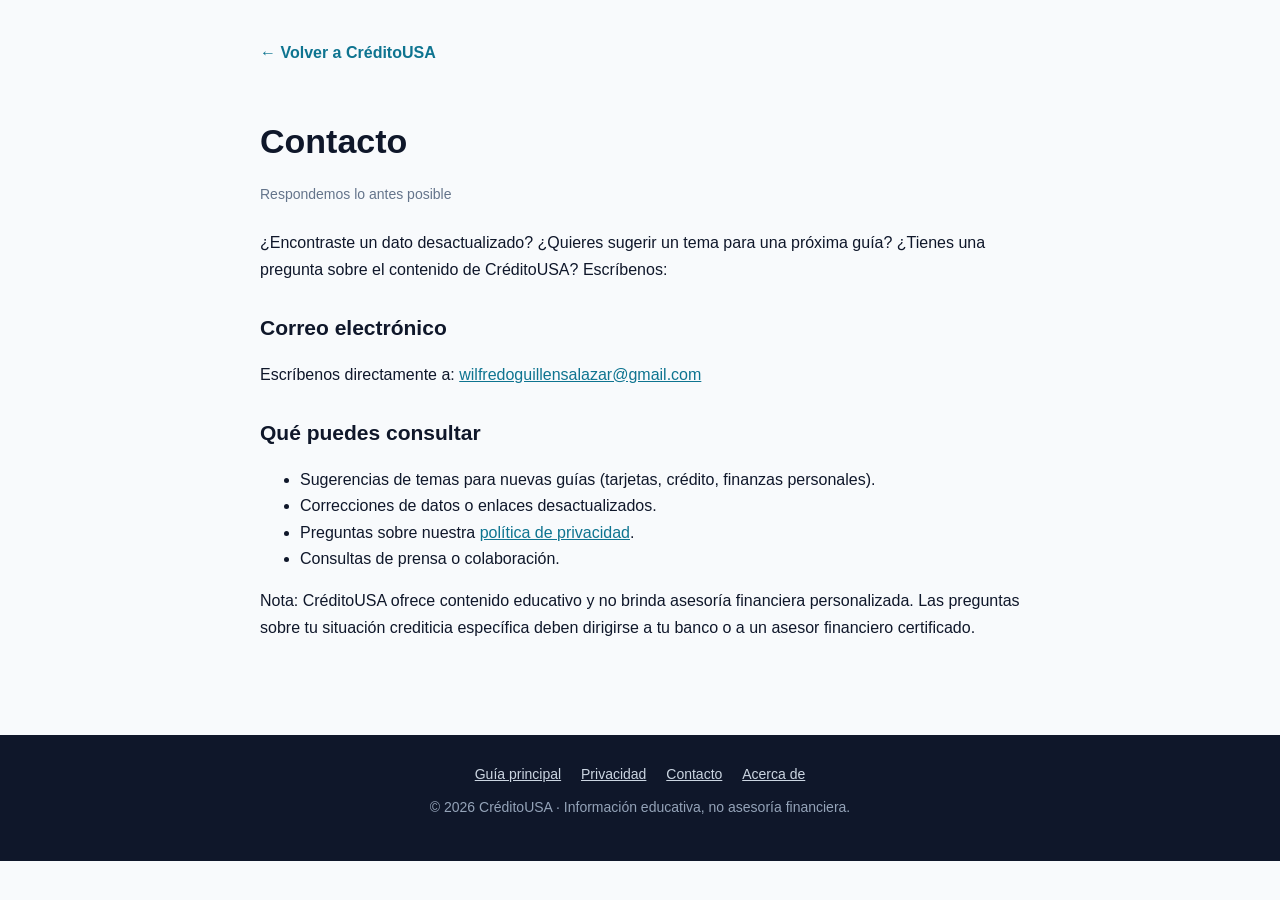
<file: contacto.html>
<!DOCTYPE html>
<html lang="es-US">
<head>
<meta charset="UTF-8">
<meta name="viewport" content="width=device-width, initial-scale=1.0">
<meta name="theme-color" content="#0f172a">
<link rel="icon" href="data:image/svg+xml,%3Csvg xmlns='http://www.w3.org/2000/svg' viewBox='0 0 100 100'%3E%3Crect width='100' height='100' rx='22' fill='%230e7490'/%3E%3Ctext x='50' y='70' font-size='54' text-anchor='middle' fill='%23ffffff' font-family='Arial,sans-serif' font-weight='bold'%3EC%3C/text%3E%3C/svg%3E">

<link rel="preconnect" href="https://pagead2.googlesyndication.com" crossorigin>
<link rel="dns-prefetch" href="https://googleads.g.doubleclick.net">
<link rel="dns-prefetch" href="https://fundingchoicesmessages.google.com">
<title>Contacto | CréditoUSA</title>
<meta name="description" content="Página de contacto de CréditoUSA: escríbenos para sugerir temas, reportar datos desactualizados o hacer consultas sobre el contenido.">
<link rel="canonical" href="https://credito-usa.github.io/contacto.html">
<link rel="alternate" hreflang="es-US" href="https://credito-usa.github.io/contacto.html">
<link rel="alternate" hreflang="x-default" href="https://credito-usa.github.io/contacto.html">
<meta name="robots" content="index, follow, max-image-preview:large, max-snippet:-1, max-video-preview:-1">
<meta property="og:type" content="website">
<meta property="og:site_name" content="CréditoUSA">
<meta property="og:title" content="Contacto | CréditoUSA">
<meta property="og:description" content="Escríbenos para sugerir temas, reportar datos desactualizados o hacer consultas.">
<meta property="og:url" content="https://credito-usa.github.io/contacto.html">
<meta property="og:locale" content="es_US">
<meta property="og:image" content="https://credito-usa.github.io/og-image.png">
<meta name="twitter:card" content="summary_large_image">
<meta name="twitter:title" content="Contacto | CréditoUSA">
<meta name="twitter:description" content="Escríbenos para sugerir temas o reportar datos desactualizados.">
<meta name="twitter:image" content="https://credito-usa.github.io/og-image.png">
<style>body{font-family:-apple-system,BlinkMacSystemFont,"Segoe UI",Roboto,Arial,sans-serif;background:#f8fafc;color:#0f172a;line-height:1.65;margin:0}.container{max-width:760px;margin:0 auto;padding:40px 20px}h1{font-size:clamp(26px,4vw,34px);font-weight:800;margin-bottom:8px}h2{font-size:21px;font-weight:700;margin:28px 0 10px}p{margin-bottom:14px}.meta{color:#64748b;font-size:14px;margin-bottom:24px}.back{display:inline-block;margin-bottom:24px;color:#0e7490;font-weight:600;text-decoration:none}a{color:#0e7490}.foot{background:#0f172a;color:#94a3b8;padding:28px 0;margin-top:40px;font-size:14px;text-align:center}.foot a{color:#cbd5e1;margin:0 8px}</style>
</head>
<body>
<div class="container">
<a class="back" href="/">← Volver a CréditoUSA</a>
<h1>Contacto</h1>
<p class="meta">Respondemos lo antes posible</p>
<p>¿Encontraste un dato desactualizado? ¿Quieres sugerir un tema para una próxima guía? ¿Tienes una pregunta sobre el contenido de CréditoUSA? Escríbenos:</p>
<h2>Correo electrónico</h2>
<p>Escríbenos directamente a: <a href="mailto:wilfredoguillensalazar@gmail.com">wilfredoguillensalazar@gmail.com</a></p>
<h2>Qué puedes consultar</h2>
<ul>
<li>Sugerencias de temas para nuevas guías (tarjetas, crédito, finanzas personales).</li>
<li>Correcciones de datos o enlaces desactualizados.</li>
<li>Preguntas sobre nuestra <a href="/politica-de-privacidad.html">política de privacidad</a>.</li>
<li>Consultas de prensa o colaboración.</li>
</ul>
<p>Nota: CréditoUSA ofrece contenido educativo y no brinda asesoría financiera personalizada. Las preguntas sobre tu situación crediticia específica deben dirigirse a tu banco o a un asesor financiero certificado.</p>
</div>
<script async src="https://pagead2.googlesyndication.com/pagead/js/adsbygoogle.js?client=ca-pub-7245720759435664"
     crossorigin="anonymous"></script>
<!-- creditoUSA -->
<ins class="adsbygoogle"
     style="display:block"
     data-ad-client="ca-pub-7245720759435664"
     data-ad-slot="9525610533"
     data-ad-format="auto"
     data-full-width-responsive="true"></ins>
<script>
     (adsbygoogle = window.adsbygoogle || []).push({});
</script>

<div class="foot">
<a href="/">Guía principal</a>
<a href="/politica-de-privacidad.html">Privacidad</a>
<a href="/contacto.html">Contacto</a>
<a href="/acerca-de.html">Acerca de</a>
<p style="margin-top:10px;">© 2026 CréditoUSA · Información educativa, no asesoría financiera.</p>
</div>

<script>window.addEventListener("load",function(){setTimeout(function(){var a=document.createElement("script");a.src="https://pagead2.googlesyndication.com/pagead/js/adsbygoogle.js?client=ca-pub-7245720759435664";a.async=true;a.crossOrigin="anonymous";document.head.appendChild(a);},1500);});</script>
</body>
</html>
</file>
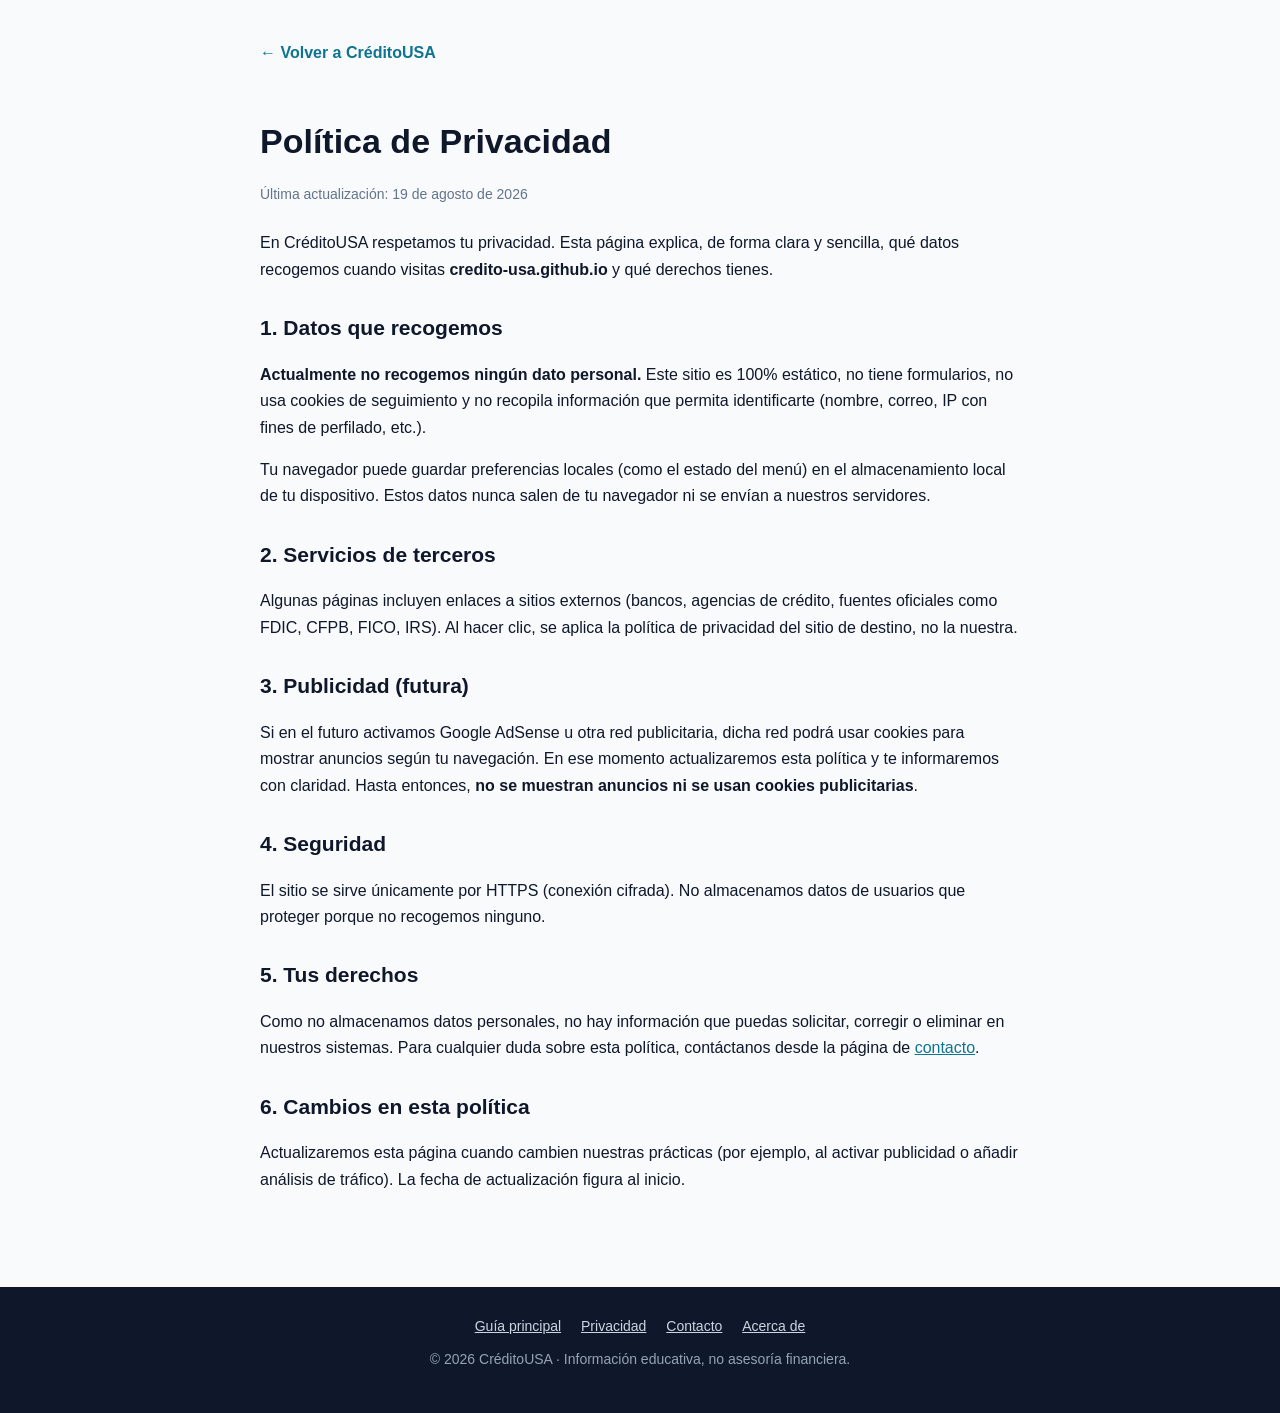
<file: politica-de-privacidad.html>
<!DOCTYPE html>
<html lang="es-US">
<head>
<meta charset="UTF-8">
<meta name="viewport" content="width=device-width, initial-scale=1.0">
<meta name="theme-color" content="#0f172a">
<link rel="icon" href="data:image/svg+xml,%3Csvg xmlns='http://www.w3.org/2000/svg' viewBox='0 0 100 100'%3E%3Crect width='100' height='100' rx='22' fill='%230e7490'/%3E%3Ctext x='50' y='70' font-size='54' text-anchor='middle' fill='%23ffffff' font-family='Arial,sans-serif' font-weight='bold'%3EC%3C/text%3E%3C/svg%3E">

<link rel="preconnect" href="https://pagead2.googlesyndication.com" crossorigin>
<link rel="dns-prefetch" href="https://googleads.g.doubleclick.net">
<link rel="dns-prefetch" href="https://fundingchoicesmessages.google.com">
<title>Política de Privacidad | CréditoUSA</title>
<meta name="description" content="Política de privacidad de CréditoUSA: qué datos recogemos, uso de cookies y tus derechos como visitante del sitio.">
<link rel="canonical" href="https://credito-usa.github.io/politica-de-privacidad.html">
<link rel="alternate" hreflang="es-US" href="https://credito-usa.github.io/politica-de-privacidad.html">
<link rel="alternate" hreflang="x-default" href="https://credito-usa.github.io/politica-de-privacidad.html">
<meta name="robots" content="index, follow, max-image-preview:large, max-snippet:-1, max-video-preview:-1">
<meta property="og:type" content="website">
<meta property="og:site_name" content="CréditoUSA">
<meta property="og:title" content="Política de Privacidad | CréditoUSA">
<meta property="og:description" content="Qué datos recogemos, uso de cookies y tus derechos como visitante.">
<meta property="og:url" content="https://credito-usa.github.io/politica-de-privacidad.html">
<meta property="og:locale" content="es_US">
<meta property="og:image" content="https://credito-usa.github.io/og-image.png">
<meta name="twitter:card" content="summary_large_image">
<meta name="twitter:title" content="Política de Privacidad | CréditoUSA">
<meta name="twitter:description" content="Qué datos recogemos y tus derechos como visitante.">
<meta name="twitter:image" content="https://credito-usa.github.io/og-image.png">
<style>body{font-family:-apple-system,BlinkMacSystemFont,"Segoe UI",Roboto,Arial,sans-serif;background:#f8fafc;color:#0f172a;line-height:1.65;margin:0}.container{max-width:760px;margin:0 auto;padding:40px 20px}h1{font-size:clamp(26px,4vw,34px);font-weight:800;margin-bottom:8px}h2{font-size:21px;font-weight:700;margin:28px 0 10px}p{margin-bottom:14px}.meta{color:#64748b;font-size:14px;margin-bottom:24px}.back{display:inline-block;margin-bottom:24px;color:#0e7490;font-weight:600;text-decoration:none}a{color:#0e7490}.foot{background:#0f172a;color:#94a3b8;padding:28px 0;margin-top:40px;font-size:14px;text-align:center}.foot a{color:#cbd5e1;margin:0 8px}</style>
</head>
<body>
<div class="container">
<a class="back" href="/">← Volver a CréditoUSA</a>
<h1>Política de Privacidad</h1>
<p class="meta">Última actualización: 19 de agosto de 2026</p>
<p>En CréditoUSA respetamos tu privacidad. Esta página explica, de forma clara y sencilla, qué datos recogemos cuando visitas <strong>credito-usa.github.io</strong> y qué derechos tienes.</p>

<h2>1. Datos que recogemos</h2>
<p><strong>Actualmente no recogemos ningún dato personal.</strong> Este sitio es 100% estático, no tiene formularios, no usa cookies de seguimiento y no recopila información que permita identificarte (nombre, correo, IP con fines de perfilado, etc.).</p>
<p>Tu navegador puede guardar preferencias locales (como el estado del menú) en el almacenamiento local de tu dispositivo. Estos datos nunca salen de tu navegador ni se envían a nuestros servidores.</p>

<h2>2. Servicios de terceros</h2>
<p>Algunas páginas incluyen enlaces a sitios externos (bancos, agencias de crédito, fuentes oficiales como FDIC, CFPB, FICO, IRS). Al hacer clic, se aplica la política de privacidad del sitio de destino, no la nuestra.</p>

<h2>3. Publicidad (futura)</h2>
<p>Si en el futuro activamos Google AdSense u otra red publicitaria, dicha red podrá usar cookies para mostrar anuncios según tu navegación. En ese momento actualizaremos esta política y te informaremos con claridad. Hasta entonces, <strong>no se muestran anuncios ni se usan cookies publicitarias</strong>.</p>

<h2>4. Seguridad</h2>
<p>El sitio se sirve únicamente por HTTPS (conexión cifrada). No almacenamos datos de usuarios que proteger porque no recogemos ninguno.</p>

<h2>5. Tus derechos</h2>
<p>Como no almacenamos datos personales, no hay información que puedas solicitar, corregir o eliminar en nuestros sistemas. Para cualquier duda sobre esta política, contáctanos desde la página de <a href="/contacto.html">contacto</a>.</p>

<h2>6. Cambios en esta política</h2>
<p>Actualizaremos esta página cuando cambien nuestras prácticas (por ejemplo, al activar publicidad o añadir análisis de tráfico). La fecha de actualización figura al inicio.</p>
</div>
<script async src="https://pagead2.googlesyndication.com/pagead/js/adsbygoogle.js?client=ca-pub-7245720759435664"
     crossorigin="anonymous"></script>
<!-- creditoUSA -->
<ins class="adsbygoogle"
     style="display:block"
     data-ad-client="ca-pub-7245720759435664"
     data-ad-slot="9525610533"
     data-ad-format="auto"
     data-full-width-responsive="true"></ins>
<script>
     (adsbygoogle = window.adsbygoogle || []).push({});
</script>

<div class="foot">
<a href="/">Guía principal</a>
<a href="/politica-de-privacidad.html">Privacidad</a>
<a href="/contacto.html">Contacto</a>
<a href="/acerca-de.html">Acerca de</a>
<p style="margin-top:10px;">© 2026 CréditoUSA · Información educativa, no asesoría financiera.</p>
</div>

<script>window.addEventListener("load",function(){setTimeout(function(){var a=document.createElement("script");a.src="https://pagead2.googlesyndication.com/pagead/js/adsbygoogle.js?client=ca-pub-7245720759435664";a.async=true;a.crossOrigin="anonymous";document.head.appendChild(a);},1500);});</script>
</body>
</html>
</file>
